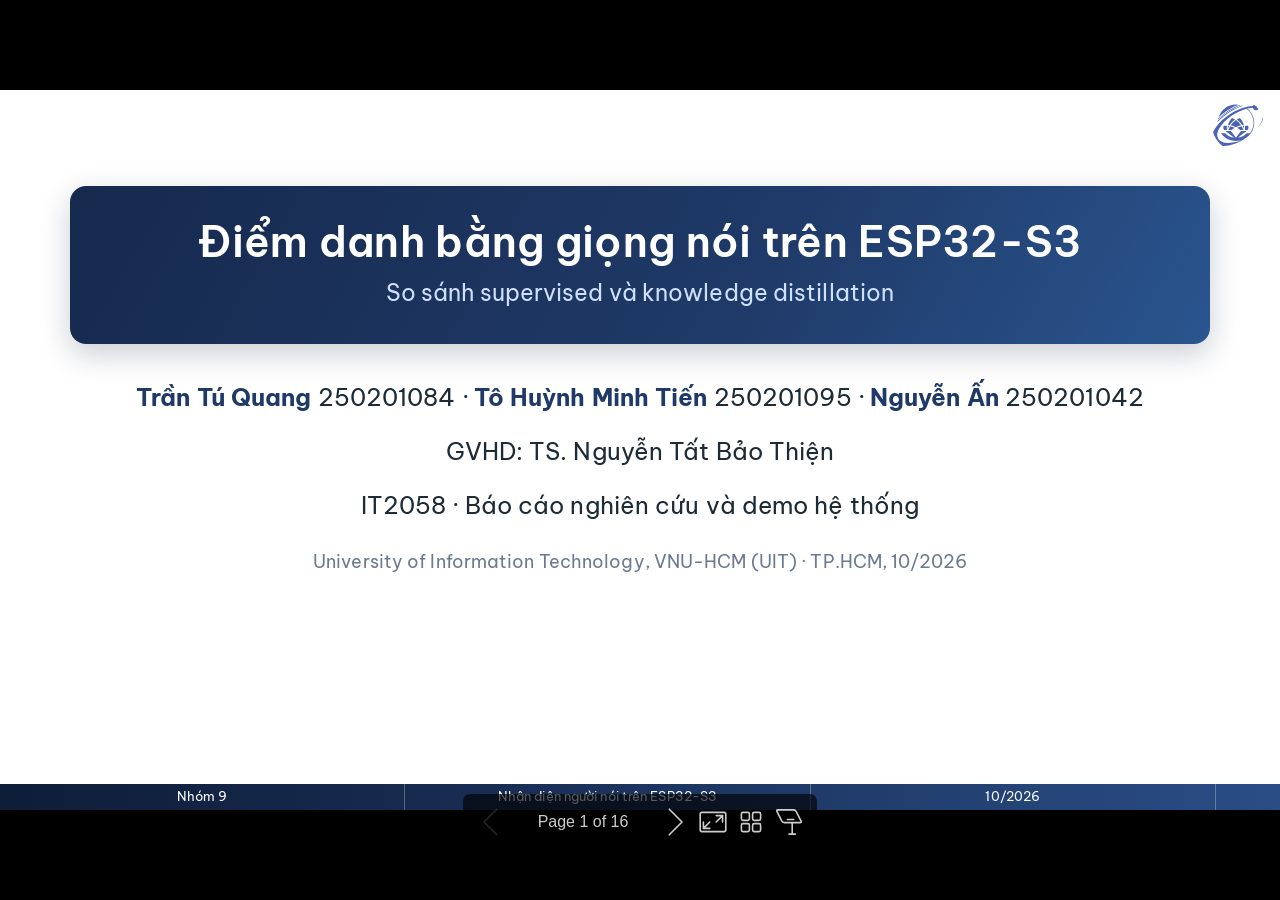
<file: slides/slide.html>
<!DOCTYPE html><html lang="en-US"><head><title>Điểm danh bằng giọng nói trên ESP32-S3: so sánh supervised và KD</title><meta property="og:title" content="Điểm danh bằng giọng nói trên ESP32-S3: so sánh supervised và KD"><meta name="author" content="Trần Tú Quang · Tô Huỳnh Minh Tiến · Nguyễn Ấn"><meta property="article:author" content="Trần Tú Quang · Tô Huỳnh Minh Tiến · Nguyễn Ấn"><meta charset="UTF-8"><meta name="viewport" content="width=device-width,height=device-height,initial-scale=1.0"><meta name="apple-mobile-web-app-capable" content="yes"><meta http-equiv="X-UA-Compatible" content="ie=edge"><meta property="og:type" content="website"><meta name="twitter:card" content="summary"><style>@media screen{body[data-bespoke-view=""] .bespoke-marp-parent>.bespoke-marp-osc>button,body[data-bespoke-view=next] .bespoke-marp-parent>.bespoke-marp-osc>button,body[data-bespoke-view=overview] button.bespoke-marp-overview-close,body[data-bespoke-view=presenter] .bespoke-marp-presenter-container .bespoke-marp-presenter-info-container .bespoke-marp-presenter-info-page-area .bespoke-marp-presenter-info-page,body[data-bespoke-view=presenter] .bespoke-marp-presenter-container .bespoke-marp-presenter-info-container button,body[data-bespoke-view=presenter] .bespoke-marp-presenter-container .bespoke-marp-presenter-note-container button{appearance:none;background-color:initial;border:0;color:inherit;cursor:pointer;font-size:inherit;opacity:.8;outline:none;padding:0;transition:opacity .2s linear;-webkit-tap-highlight-color:transparent}body[data-bespoke-view=""] .bespoke-marp-parent>.bespoke-marp-osc>button:disabled,body[data-bespoke-view=next] .bespoke-marp-parent>.bespoke-marp-osc>button:disabled,body[data-bespoke-view=overview] button.bespoke-marp-overview-close:disabled,body[data-bespoke-view=presenter] .bespoke-marp-presenter-container .bespoke-marp-presenter-info-container .bespoke-marp-presenter-info-page-area .bespoke-marp-presenter-info-page:disabled,body[data-bespoke-view=presenter] .bespoke-marp-presenter-container .bespoke-marp-presenter-info-container button:disabled,body[data-bespoke-view=presenter] .bespoke-marp-presenter-container .bespoke-marp-presenter-note-container button:disabled{cursor:not-allowed;opacity:.15!important}body[data-bespoke-view=""] .bespoke-marp-parent>.bespoke-marp-osc>button:hover,body[data-bespoke-view=next] .bespoke-marp-parent>.bespoke-marp-osc>button:hover,body[data-bespoke-view=overview] button.bespoke-marp-overview-close:hover,body[data-bespoke-view=presenter] .bespoke-marp-presenter-container .bespoke-marp-presenter-info-container .bespoke-marp-presenter-info-page-area .bespoke-marp-presenter-info-page:hover,body[data-bespoke-view=presenter] .bespoke-marp-presenter-container .bespoke-marp-presenter-info-container button:hover,body[data-bespoke-view=presenter] .bespoke-marp-presenter-container .bespoke-marp-presenter-note-container button:hover{opacity:1}body[data-bespoke-view=""] .bespoke-marp-parent>.bespoke-marp-osc>button:hover:active,body[data-bespoke-view=next] .bespoke-marp-parent>.bespoke-marp-osc>button:hover:active,body[data-bespoke-view=overview] button.bespoke-marp-overview-close:hover:active,body[data-bespoke-view=presenter] .bespoke-marp-presenter-container .bespoke-marp-presenter-info-container .bespoke-marp-presenter-info-page-area .bespoke-marp-presenter-info-page:hover:active,body[data-bespoke-view=presenter] .bespoke-marp-presenter-container .bespoke-marp-presenter-info-container button:hover:active,body[data-bespoke-view=presenter] .bespoke-marp-presenter-container .bespoke-marp-presenter-note-container button:hover:active{opacity:.6}body[data-bespoke-view=""] .bespoke-marp-parent>.bespoke-marp-osc>button:hover:not(:disabled),body[data-bespoke-view=next] .bespoke-marp-parent>.bespoke-marp-osc>button:hover:not(:disabled),body[data-bespoke-view=overview] button.bespoke-marp-overview-close:hover:not(:disabled),body[data-bespoke-view=presenter] .bespoke-marp-presenter-container .bespoke-marp-presenter-info-container .bespoke-marp-presenter-info-page-area .bespoke-marp-presenter-info-page:hover:not(:disabled),body[data-bespoke-view=presenter] .bespoke-marp-presenter-container .bespoke-marp-presenter-info-container button:hover:not(:disabled),body[data-bespoke-view=presenter] .bespoke-marp-presenter-container .bespoke-marp-presenter-note-container button:hover:not(:disabled){transition:none}body[data-bespoke-view=""] .bespoke-marp-parent>.bespoke-marp-osc>button[data-bespoke-marp-osc=prev],body[data-bespoke-view=next] .bespoke-marp-parent>.bespoke-marp-osc>button[data-bespoke-marp-osc=prev],body[data-bespoke-view=presenter] .bespoke-marp-presenter-container .bespoke-marp-presenter-info-container button.bespoke-marp-presenter-info-page-prev{background:#0000 url("[data-uri]") no-repeat 50%;background-size:contain;overflow:hidden;text-indent:100%;white-space:nowrap}body[data-bespoke-view=""] .bespoke-marp-parent>.bespoke-marp-osc>button[data-bespoke-marp-osc=next],body[data-bespoke-view=next] .bespoke-marp-parent>.bespoke-marp-osc>button[data-bespoke-marp-osc=next],body[data-bespoke-view=presenter] .bespoke-marp-presenter-container .bespoke-marp-presenter-info-container button.bespoke-marp-presenter-info-page-next{background:#0000 url("[data-uri]") no-repeat 50%;background-size:contain;overflow:hidden;text-indent:100%;white-space:nowrap}:is(body[data-bespoke-view=""],body[data-bespoke-view=next]) .bespoke-marp-parent>.bespoke-marp-osc>button[data-bespoke-marp-osc=fullscreen]{background:#0000 url("[data-uri]") no-repeat 50%;background-size:contain;overflow:hidden;text-indent:100%;white-space:nowrap}:is(body[data-bespoke-view=""],body[data-bespoke-view=next]) .bespoke-marp-parent>.bespoke-marp-osc>button.exit[data-bespoke-marp-osc=fullscreen]{background-image:url("[data-uri]")}:is(body[data-bespoke-view=""],body[data-bespoke-view=next]) .bespoke-marp-parent>.bespoke-marp-osc>button[data-bespoke-marp-osc=presenter]{background:#0000 url("[data-uri]") no-repeat 50%;background-size:contain;overflow:hidden;text-indent:100%;white-space:nowrap}body[data-bespoke-view=overview] button.bespoke-marp-overview-close,body[data-bespoke-view=presenter] .bespoke-marp-presenter-container .bespoke-marp-presenter-note-container button.bespoke-marp-presenter-note-bigger{background:#0000 url("[data-uri]") no-repeat 50%;background-size:contain;overflow:hidden;text-indent:100%;white-space:nowrap}body[data-bespoke-view=presenter] .bespoke-marp-presenter-container .bespoke-marp-presenter-note-container button.bespoke-marp-presenter-note-smaller{background:#0000 url("[data-uri]") no-repeat 50%;background-size:contain;overflow:hidden;text-indent:100%;white-space:nowrap}:is(body[data-bespoke-view=""],body[data-bespoke-view=next]) .bespoke-marp-parent>.bespoke-marp-osc>button[data-bespoke-marp-osc=overview]{background:#0000 url("[data-uri]") no-repeat 50%;background-size:contain;overflow:hidden;text-indent:100%;white-space:nowrap}}@keyframes __bespoke_marp_transition_reduced_outgoing__{0%{opacity:1}to{opacity:0}}@keyframes __bespoke_marp_transition_reduced_incoming__{0%{mix-blend-mode:plus-lighter;opacity:0}to{mix-blend-mode:plus-lighter;opacity:1}}.bespoke-marp-note,.bespoke-marp-osc,.bespoke-progress-parent{display:none;transition:none}@media screen{::view-transition-group(*){animation-duration:var(--marp-bespoke-transition-animation-duration,.5s);animation-timing-function:ease}::view-transition-new(*),::view-transition-old(*){animation-delay:0s;animation-direction:var(--marp-bespoke-transition-animation-direction,normal);animation-duration:var(--marp-bespoke-transition-animation-duration,.5s);animation-fill-mode:both;animation-name:var(--marp-bespoke-transition-animation-name,var(--marp-bespoke-transition-animation-name-fallback,__bespoke_marp_transition_no_animation__));mix-blend-mode:normal}::view-transition-old(*){--marp-bespoke-transition-animation-name-fallback:__bespoke_marp_transition_reduced_outgoing__;animation-timing-function:ease}::view-transition-new(*){--marp-bespoke-transition-animation-name-fallback:__bespoke_marp_transition_reduced_incoming__;animation-timing-function:ease}::view-transition-new(root),::view-transition-old(root){animation-timing-function:linear}::view-transition-new(__bespoke_marp_transition_osc__),::view-transition-old(__bespoke_marp_transition_osc__){animation-duration:0s!important;animation-name:__bespoke_marp_transition_osc__!important}::view-transition-new(__bespoke_marp_transition_osc__){opacity:0!important}.bespoke-marp-transition-warming-up::view-transition-group(*),.bespoke-marp-transition-warming-up::view-transition-new(*),.bespoke-marp-transition-warming-up::view-transition-old(*){animation-play-state:paused!important}body,html{height:100%;margin:0}body{background:#000;overflow:hidden}svg.bespoke-marp-slide{content-visibility:hidden;interactivity:inert;opacity:0;pointer-events:none;z-index:-1}svg.bespoke-marp-slide:not(.bespoke-marp-active) *{view-transition-name:none!important}svg.bespoke-marp-slide.bespoke-marp-active{content-visibility:visible;interactivity:auto;opacity:1;pointer-events:auto;z-index:0}svg.bespoke-marp-slide.bespoke-marp-active.bespoke-marp-active-ready *{animation-name:__bespoke_marp__!important}@supports not (content-visibility:hidden){svg.bespoke-marp-slide[data-bespoke-marp-load=hideable]{display:none}svg.bespoke-marp-slide[data-bespoke-marp-load=hideable].bespoke-marp-active{display:block}}}@media screen and (prefers-reduced-motion:reduce){svg.bespoke-marp-slide *{view-transition-name:none!important}}@media screen{[data-bespoke-marp-fragment=inactive]{visibility:hidden}:is(body[data-bespoke-view=""],body[data-bespoke-view=next]) .bespoke-marp-parent{inset:0;position:absolute}:is(body[data-bespoke-view=""],body[data-bespoke-view=next]) .bespoke-marp-parent>.bespoke-marp-osc{background:#000000a6;border-radius:7px;bottom:50px;color:#fff;contain:paint;display:block;font-family:Helvetica,Arial,sans-serif;font-size:16px;left:50%;line-height:0;opacity:1;padding:12px;position:absolute;touch-action:manipulation;transform:translateX(-50%);transition:opacity .2s linear;-webkit-user-select:none;user-select:none;view-transition-name:__bespoke_marp_transition_osc__;white-space:nowrap;will-change:transform;z-index:1}:is(body[data-bespoke-view=""],body[data-bespoke-view=next]) .bespoke-marp-parent>.bespoke-marp-osc>:where(*){margin-left:6px}:is(body[data-bespoke-view=""],body[data-bespoke-view=next]) .bespoke-marp-parent>.bespoke-marp-osc>:where(*):where(:first-child){margin-left:0}:is(body[data-bespoke-view=""],body[data-bespoke-view=next]) .bespoke-marp-parent>.bespoke-marp-osc>span{opacity:.8}:is(body[data-bespoke-view=""],body[data-bespoke-view=next]) .bespoke-marp-parent>.bespoke-marp-osc>span[data-bespoke-marp-osc=page]{display:inline-block;min-width:140px;text-align:center}:is(body[data-bespoke-view=""],body[data-bespoke-view=next]) .bespoke-marp-parent>.bespoke-marp-osc>button[data-bespoke-marp-osc=fullscreen],:is(body[data-bespoke-view=""],body[data-bespoke-view=next]) .bespoke-marp-parent>.bespoke-marp-osc>button[data-bespoke-marp-osc=next],:is(body[data-bespoke-view=""],body[data-bespoke-view=next]) .bespoke-marp-parent>.bespoke-marp-osc>button[data-bespoke-marp-osc=overview],:is(body[data-bespoke-view=""],body[data-bespoke-view=next]) .bespoke-marp-parent>.bespoke-marp-osc>button[data-bespoke-marp-osc=presenter],:is(body[data-bespoke-view=""],body[data-bespoke-view=next]) .bespoke-marp-parent>.bespoke-marp-osc>button[data-bespoke-marp-osc=prev]{height:32px;line-height:32px;width:32px}:is(body[data-bespoke-view=""],body[data-bespoke-view=next]) .bespoke-marp-parent.bespoke-marp-inactive{cursor:none}:is(body[data-bespoke-view=""],body[data-bespoke-view=next]) .bespoke-marp-parent.bespoke-marp-inactive>.bespoke-marp-osc{opacity:0;pointer-events:none}:is(body[data-bespoke-view=""],body[data-bespoke-view=next]) svg.bespoke-marp-slide{height:100%;left:0;position:absolute;top:0;width:100%}body[data-bespoke-view=""] .bespoke-progress-parent{background:#222;display:flex;height:5px;width:100%}body[data-bespoke-view=""] .bespoke-progress-parent+:where(.bespoke-marp-parent){top:5px}body[data-bespoke-view=""] .bespoke-progress-parent .bespoke-progress-bar{background:#0288d1;flex:0 0 0;transition:flex-basis .2s cubic-bezier(0,1,1,1)}body[data-bespoke-view=next]{background:#0000}body[data-bespoke-view=presenter]{background:#161616}body[data-bespoke-view=presenter] .bespoke-marp-presenter-container{display:grid;font-family:Helvetica,Arial,sans-serif;grid-template:"current dragbar next" minmax(140px,1fr) "current dragbar note" 2fr "info    dragbar note" 3em;grid-template-columns:minmax(3px,var(--bespoke-marp-presenter-split-ratio,66%)) 0 minmax(3px,1fr);height:100%;left:0;position:absolute;top:0;width:100%}body[data-bespoke-view=presenter] .bespoke-marp-presenter-container :where(.bespoke-marp-parent){grid-area:current;overflow:hidden;position:relative}body[data-bespoke-view=presenter] .bespoke-marp-presenter-container :where(.bespoke-marp-parent) :where(svg.bespoke-marp-slide){height:calc(100% - 40px);left:20px;pointer-events:none;position:absolute;top:20px;-webkit-user-select:none;user-select:none;width:calc(100% - 40px)}body[data-bespoke-view=presenter] .bespoke-marp-presenter-container :where(.bespoke-marp-parent) :where(svg.bespoke-marp-slide).bespoke-marp-active{filter:drop-shadow(0 3px 10px rgba(0,0,0,.5))}body[data-bespoke-view=presenter] .bespoke-marp-presenter-container .bespoke-marp-presenter-dragbar-container{background:#0288d1;cursor:col-resize;grid-area:dragbar;margin-left:-3px;opacity:0;position:relative;transition:opacity .4s linear .1s;width:6px;z-index:10}body[data-bespoke-view=presenter] .bespoke-marp-presenter-container .bespoke-marp-presenter-dragbar-container:hover{opacity:1}body[data-bespoke-view=presenter] .bespoke-marp-presenter-container .bespoke-marp-presenter-dragbar-container.active{opacity:1;transition-delay:0s}body[data-bespoke-view=presenter] .bespoke-marp-presenter-container .bespoke-marp-presenter-next-container{background:#222;cursor:pointer;display:none;grid-area:next;overflow:hidden;position:relative}body[data-bespoke-view=presenter] .bespoke-marp-presenter-container .bespoke-marp-presenter-next-container.active{display:block}body[data-bespoke-view=presenter] .bespoke-marp-presenter-container .bespoke-marp-presenter-next-container iframe.bespoke-marp-presenter-next{background:#0000;border:0;display:block;filter:drop-shadow(0 3px 10px rgba(0,0,0,.5));height:calc(100% - 40px);left:20px;pointer-events:none;position:absolute;interactivity:inert;top:20px;-webkit-user-select:none;user-select:none;width:calc(100% - 40px)}body[data-bespoke-view=presenter] .bespoke-marp-presenter-container .bespoke-marp-presenter-note-container{background:#222;color:#eee;grid-area:note;position:relative;z-index:1}body[data-bespoke-view=presenter] .bespoke-marp-presenter-container .bespoke-marp-presenter-note-container button{height:1.5em;line-height:1.5em;width:1.5em}body[data-bespoke-view=presenter] .bespoke-marp-presenter-container .bespoke-marp-presenter-note-container .bespoke-marp-presenter-note-wrapper{display:block;inset:0;position:absolute}body[data-bespoke-view=presenter] .bespoke-marp-presenter-container .bespoke-marp-presenter-note-container .bespoke-marp-presenter-note-buttons{background:#000000a6;border-radius:4px;bottom:0;display:flex;gap:4px;margin:12px;opacity:0;padding:6px;pointer-events:none;position:absolute;right:0;transition:opacity .2s linear}body[data-bespoke-view=presenter] .bespoke-marp-presenter-container .bespoke-marp-presenter-note-container .bespoke-marp-presenter-note-buttons:focus-within,body[data-bespoke-view=presenter] .bespoke-marp-presenter-container .bespoke-marp-presenter-note-container .bespoke-marp-presenter-note-wrapper:focus-within+.bespoke-marp-presenter-note-buttons,body[data-bespoke-view=presenter] .bespoke-marp-presenter-container .bespoke-marp-presenter-note-container:hover .bespoke-marp-presenter-note-buttons{opacity:1;pointer-events:auto}body[data-bespoke-view=presenter] .bespoke-marp-presenter-container .bespoke-marp-presenter-note-container .bespoke-marp-note{box-sizing:border-box;font-size:calc(1.1em*var(--bespoke-marp-note-font-scale, 1));height:calc(100% - 40px);margin:20px;overflow:auto;padding-right:3px;white-space:pre-wrap;width:calc(100% - 40px);word-wrap:break-word;scrollbar-color:#eeeeee80 #0000;scrollbar-width:thin}body[data-bespoke-view=presenter] .bespoke-marp-presenter-container .bespoke-marp-presenter-note-container .bespoke-marp-note::-webkit-scrollbar{width:6px}body[data-bespoke-view=presenter] .bespoke-marp-presenter-container .bespoke-marp-presenter-note-container .bespoke-marp-note::-webkit-scrollbar-track{background:#0000}body[data-bespoke-view=presenter] .bespoke-marp-presenter-container .bespoke-marp-presenter-note-container .bespoke-marp-note::-webkit-scrollbar-thumb{background:#eeeeee80;border-radius:6px}body[data-bespoke-view=presenter] .bespoke-marp-presenter-container .bespoke-marp-presenter-note-container .bespoke-marp-note:empty{pointer-events:none}body[data-bespoke-view=presenter] .bespoke-marp-presenter-container .bespoke-marp-presenter-note-container .bespoke-marp-note.active{display:block}body[data-bespoke-view=presenter] .bespoke-marp-presenter-container .bespoke-marp-presenter-note-container .bespoke-marp-note p:first-child{margin-top:0}body[data-bespoke-view=presenter] .bespoke-marp-presenter-container .bespoke-marp-presenter-note-container .bespoke-marp-note p:last-child{margin-bottom:0}body[data-bespoke-view=presenter] .bespoke-marp-presenter-container .bespoke-marp-presenter-info-container{align-items:center;box-sizing:border-box;color:#eee;display:flex;flex-wrap:nowrap;grid-area:info;justify-content:center;overflow:hidden;padding:0 10px}body[data-bespoke-view=presenter] .bespoke-marp-presenter-container .bespoke-marp-presenter-info-container :is(.bespoke-marp-presenter-info-page-area,.bespoke-marp-presenter-info-time,.bespoke-marp-presenter-info-timer){box-sizing:border-box;display:block;padding:0 10px;white-space:nowrap;width:100%}body[data-bespoke-view=presenter] .bespoke-marp-presenter-container .bespoke-marp-presenter-info-container button{height:1.5em;line-height:1.5em;width:1.5em}body[data-bespoke-view=presenter] .bespoke-marp-presenter-container .bespoke-marp-presenter-info-container .bespoke-marp-presenter-info-page-area{order:2;text-align:center}body[data-bespoke-view=presenter] .bespoke-marp-presenter-container .bespoke-marp-presenter-info-container .bespoke-marp-presenter-info-page-area .bespoke-marp-presenter-info-page{display:inline-block;min-width:120px;text-align:center}body[data-bespoke-view=presenter] .bespoke-marp-presenter-container .bespoke-marp-presenter-info-container .bespoke-marp-presenter-info-time{color:#999;order:1;text-align:left}body[data-bespoke-view=presenter] .bespoke-marp-presenter-container .bespoke-marp-presenter-info-container .bespoke-marp-presenter-info-timer{color:#999;order:3;text-align:right}body[data-bespoke-view=presenter] .bespoke-marp-presenter-container .bespoke-marp-presenter-info-container .bespoke-marp-presenter-info-timer:hover{cursor:pointer}body[data-bespoke-view=overview]{background:#161616;overflow:auto}body[data-bespoke-view=overview] [data-bespoke-marp-fragment=inactive]{visibility:visible}body[data-bespoke-view=overview] .bespoke-marp-overview-header{backdrop-filter:blur(4px);background:#222222d9;box-shadow:0 3px 10px #00000080;box-sizing:border-box;display:flex;height:48px;inset:0 0 auto;justify-content:flex-end;padding:10px;position:fixed;z-index:1}body[data-bespoke-view=overview] button.bespoke-marp-overview-close{height:28px;line-height:28px;transform:rotate(45deg);width:28px}body[data-bespoke-view=overview] .bespoke-marp-parent{display:grid;gap:40px;grid-template-columns:repeat(auto-fit,minmax(0,240px));justify-content:space-around;padding:30px}body[data-bespoke-view=overview] .bespoke-marp-parent svg.bespoke-marp-slide{--bov-selected:#0000;--bov-focus:#161616;--bov-focus-outline:#0000;background-image:conic-gradient(#161616 0 0),conic-gradient(var(--bov-focus) 0 0),conic-gradient(var(--bov-focus-outline) 0 0),conic-gradient(var(--bov-selected) 0 0);background-position:5px 5px,3px 3px,2px 2px,0 0;background-repeat:no-repeat;background-size:calc(100% - 10px) calc(100% - 10px),calc(100% - 6px) calc(100% - 6px),calc(100% - 4px) calc(100% - 4px),100% 100%;content-visibility:visible;cursor:pointer;filter:drop-shadow(0 3px 10px rgba(0,0,0,.5));margin:-6px;padding:6px;interactivity:auto;opacity:1;outline:0;pointer-events:auto;scroll-margin-block:30px;width:100%;z-index:0}body[data-bespoke-view=overview] .bespoke-marp-parent svg.bespoke-marp-slide *,body[data-bespoke-view=overview] .bespoke-marp-parent svg.bespoke-marp-slide.bespoke-marp-active *{pointer-events:none;interactivity:inert}body[data-bespoke-view=overview] .bespoke-marp-parent :is(svg.bespoke-marp-slide:active,svg.bespoke-marp-slide:focus-visible,svg.bespoke-marp-slide:hover){--bov-focus-outline:#161616}body[data-bespoke-view=overview] .bespoke-marp-parent svg.bespoke-marp-slide:focus-visible,body[data-bespoke-view=overview] .bespoke-marp-parent svg.bespoke-marp-slide:hover{--bov-focus:#999}body[data-bespoke-view=overview] .bespoke-marp-parent svg.bespoke-marp-slide:active{--bov-focus:#eee}body[data-bespoke-view=overview] .bespoke-marp-parent svg.bespoke-marp-slide.bespoke-marp-active{--bov-selected:#0288d1}body[data-bespoke-view=overview]:has(.bespoke-marp-overview-header) .bespoke-marp-parent{padding-top:78px}body[data-bespoke-view=overview]:has(.bespoke-marp-overview-header) .bespoke-marp-parent svg.bespoke-marp-slide{scroll-margin-top:78px}.bespoke-marp-overview{background:#000000a6;inset:0;opacity:0;pointer-events:none;position:fixed;transition:opacity .1s ease;z-index:10}.bespoke-marp-overview iframe{background:#222;border:0;display:block;height:100%;left:0;position:absolute;top:0;width:100%}.bespoke-marp-overview[data-open="1"]{opacity:1;pointer-events:auto}}@media print{.bespoke-marp-overview,.bespoke-marp-presenter-info-container,.bespoke-marp-presenter-next-container,.bespoke-marp-presenter-note-container{display:none}}</style><style>@import url('https://fonts.googleapis.com/css2?family=Be+Vietnam+Pro:ital,wght@0,400;0,500;0,600;0,700;1,400&display=swap');div#\:\$p > svg > foreignObject > section{width:1280px;height:720px;box-sizing:border-box;overflow:hidden;position:relative;scroll-snap-align:center center;-webkit-text-size-adjust:100%;text-size-adjust:100%}div#\:\$p > svg > foreignObject > section::after{bottom:0;content:attr(data-marpit-pagination);padding:inherit;pointer-events:none;position:absolute;right:0}div#\:\$p > svg > foreignObject > section:not([data-marpit-pagination])::after{display:none}div#\:\$p > svg > foreignObject > section :where(:is(h1, marp-h1)){font-size:2em;margin-block:0.67em}div#\:\$p > svg > foreignObject > section section:where(:is(h1, marp-h1)){--marpit-root-font-size: 2em}div#\:\$p > svg > foreignObject > section video::-webkit-media-controls{will-change:transform}@page {size:1280px 720px;margin:0}@media print{html, body{background-color:#fff;margin:0;page-break-inside:avoid;break-inside:avoid-page}div#\:\$p > svg > foreignObject > section{page-break-before:always;break-before:page}div#\:\$p > svg > foreignObject > section, div#\:\$p > svg > foreignObject > section *{-webkit-print-color-adjust:exact!important;animation-delay:0s!important;animation-duration:0s!important;color-adjust:exact!important;print-color-adjust:exact!important;transition:none!important}div#\:\$p > svg[data-marpit-svg]{display:block;height:100vh;width:100vw}}div#\:\$p > svg > foreignObject > :where(section){container-type:size}div#\:\$p > svg > foreignObject > section img[data-marp-twemoji]{background:transparent;height:1em;margin:0 .05em 0 .1em;vertical-align:-.1em;width:1em}div#\:\$p > svg > foreignObject > section{--fgColor-danger:light-dark(#d1242f, #f85149);--bgColor-attention-muted:light-dark(#fff8c5, #bb800926);--bgColor-muted:light-dark(#f6f8fa, #151b23);--bgColor-neutral-muted:light-dark(#818b981f, #656c7633);--borderColor-accent-emphasis:light-dark(#0969da, #1f6feb);--borderColor-attention-emphasis:light-dark(#9a6700, #9e6a03);--borderColor-danger-emphasis:light-dark(#cf222e, #da3633);--borderColor-default:light-dark(#d1d9e0, #3d444d);--borderColor-done-emphasis:light-dark(#8250df, #8957e5);--borderColor-success-emphasis:light-dark(#1a7f37, #238636);--color-prettylights-syntax-brackethighlighter-angle:light-dark(#59636e, #9198a1);--color-prettylights-syntax-brackethighlighter-unmatched:light-dark(#82071e, #f85149);--color-prettylights-syntax-carriage-return-bg:light-dark(#cf222e, #b62324);--color-prettylights-syntax-carriage-return-text:light-dark(#f6f8fa, #f0f6fc);--color-prettylights-syntax-comment:light-dark(#59636e, #9198a1);--color-prettylights-syntax-constant:light-dark(#0550ae, #79c0ff);--color-prettylights-syntax-constant-other-reference-link:light-dark(#0a3069, #a5d6ff);--color-prettylights-syntax-entity:light-dark(#6639ba, #d2a8ff);--color-prettylights-syntax-entity-tag:light-dark(#0550ae, #7ee787);--color-prettylights-syntax-invalid-illegal-text:light-dark(var(--fgColor-danger), var(--fgColor-danger));--color-prettylights-syntax-keyword:light-dark(#cf222e, #ff7b72);--color-prettylights-syntax-markup-changed-bg:light-dark(#ffd8b5, #5a1e02);--color-prettylights-syntax-markup-changed-text:light-dark(#953800, #ffdfb6);--color-prettylights-syntax-markup-deleted-bg:light-dark(#ffebe9, #67060c);--color-prettylights-syntax-markup-deleted-text:light-dark(#82071e, #ffdcd7);--color-prettylights-syntax-markup-heading:light-dark(#0550ae, #1f6feb);--color-prettylights-syntax-markup-ignored-bg:light-dark(#0550ae, #1158c7);--color-prettylights-syntax-markup-ignored-text:light-dark(#d1d9e0, #f0f6fc);--color-prettylights-syntax-markup-inserted-bg:light-dark(#dafbe1, #033a16);--color-prettylights-syntax-markup-inserted-text:light-dark(#116329, #aff5b4);--color-prettylights-syntax-markup-list:light-dark(#3b2300, #f2cc60);--color-prettylights-syntax-meta-diff-range:light-dark(#8250df, #d2a8ff);--color-prettylights-syntax-string:light-dark(#0a3069, #a5d6ff);--color-prettylights-syntax-string-regexp:light-dark(#116329, #7ee787);--color-prettylights-syntax-sublimelinter-gutter-mark:light-dark(#818b98, #3d444d);--color-prettylights-syntax-variable:light-dark(#953800, #ffa657);--fgColor-accent:light-dark(#0969da, #4493f8);--fgColor-attention:light-dark(#9a6700, #d29922);--fgColor-done:light-dark(#8250df, #ab7df8);--fgColor-muted:light-dark(#59636e, #9198a1);--fgColor-success:light-dark(#1a7f37, #3fb950);--bgColor-default:light-dark(#fff, #0d1117);--borderColor-muted:light-dark(#d1d9e0b3, #3d444db3);--color-prettylights-syntax-invalid-illegal-bg:light-dark(var(--bgColor-danger-muted), var(--bgColor-danger-muted));--color-prettylights-syntax-markup-bold:light-dark(#1f2328, #f0f6fc);--color-prettylights-syntax-markup-italic:light-dark(#1f2328, #f0f6fc);--color-prettylights-syntax-storage-modifier-import:light-dark(#1f2328, #f0f6fc);--fgColor-default:light-dark(#1f2328, #f0f6fc);--focus-outlineColor:light-dark(var(--borderColor-accent-emphasis), var(--borderColor-accent-emphasis));--borderColor-neutral-muted:light-dark(var(--borderColor-muted), var(--borderColor-muted));--base-size-16:calc(var(--marpit-root-font-size, 1rem) * 1);--base-size-24:calc(var(--marpit-root-font-size, 1rem) * 1.5);--base-size-4:calc(var(--marpit-root-font-size, 1rem) * 0.25);--base-size-40:calc(var(--marpit-root-font-size, 1rem) * 2.5);--base-size-8:calc(var(--marpit-root-font-size, 1rem) * 0.5);--base-text-weight-medium:500;--base-text-weight-normal:400;--base-text-weight-semibold:600;--fontStack-monospace:ui-monospace, SFMono-Regular, SF Mono, Menlo, Consolas, Liberation Mono, monospace;--fontStack-sansSerif:-apple-system, BlinkMacSystemFont, "Segoe UI", "Noto Sans", Helvetica, Arial, sans-serif, "Apple Color Emoji", "Segoe UI Emoji";}/*!
 * Marp default theme.
 *
 * @theme default
 * @author Yuki Hattori
 *
 * @auto-scaling true
 * @size 16:9 1280px 720px
 * @size 4:3 960px 720px
 */div#\:\$p > svg > foreignObject > section [data-theme=light],div#\:\$p > svg > foreignObject > section{color-scheme:light}div#\:\$p > svg > foreignObject > section [data-theme=dark],div#\:\$p > svg > foreignObject > section:where(.invert){color-scheme:dark}div#\:\$p > svg > foreignObject > section{-ms-text-size-adjust:100%;-webkit-text-size-adjust:100%;margin:0;font-weight:var(--base-text-weight-normal, 400);color:var(--fgColor-default);background-color:var(--bgColor-default);font-family:var(--fontStack-sansSerif, -apple-system, BlinkMacSystemFont, "Segoe UI", "Noto Sans", Helvetica, Arial, sans-serif, "Apple Color Emoji", "Segoe UI Emoji");font-size:16px;line-height:1.5;word-wrap:break-word}div#\:\$p > svg > foreignObject > section{--marpit-root-font-size:16px}div#\:\$p > svg > foreignObject > section a{text-decoration:underline;text-underline-offset:calc(var(--marpit-root-font-size, 1rem) * .2)}div#\:\$p > svg > foreignObject > section :is(h1, marp-h1):hover .anchor .octicon-link:before,div#\:\$p > svg > foreignObject > section :is(h2, marp-h2):hover .anchor .octicon-link:before,div#\:\$p > svg > foreignObject > section :is(h3, marp-h3):hover .anchor .octicon-link:before,div#\:\$p > svg > foreignObject > section :is(h4, marp-h4):hover .anchor .octicon-link:before,div#\:\$p > svg > foreignObject > section :is(h5, marp-h5):hover .anchor .octicon-link:before,div#\:\$p > svg > foreignObject > section :is(h6, marp-h6):hover .anchor .octicon-link:before{width:16px;height:16px;content:" ";display:inline-block;background-color:currentColor;-webkit-mask-image:url('data:image/svg+xml;charset=utf-8,<svg xmlns="http://www.w3.org/2000/svg" aria-hidden="true" viewBox="0 0 16 16"><path fill-rule="evenodd" d="M7.775 3.275a.75.75 0 0 0 1.06 1.06l1.25-1.25a2 2 0 1 1 2.83 2.83l-2.5 2.5a2 2 0 0 1-2.83 0 .75.75 0 0 0-1.06 1.06 3.5 3.5 0 0 0 4.95 0l2.5-2.5a3.5 3.5 0 0 0-4.95-4.95zm-4.69 9.64a2 2 0 0 1 0-2.83l2.5-2.5a2 2 0 0 1 2.83 0 .75.75 0 0 0 1.06-1.06 3.5 3.5 0 0 0-4.95 0l-2.5 2.5a3.5 3.5 0 0 0 4.95 4.95l1.25-1.25a.75.75 0 0 0-1.06-1.06l-1.25 1.25a2 2 0 0 1-2.83 0"/></svg>');mask-image:url('data:image/svg+xml;charset=utf-8,<svg xmlns="http://www.w3.org/2000/svg" aria-hidden="true" viewBox="0 0 16 16"><path fill-rule="evenodd" d="M7.775 3.275a.75.75 0 0 0 1.06 1.06l1.25-1.25a2 2 0 1 1 2.83 2.83l-2.5 2.5a2 2 0 0 1-2.83 0 .75.75 0 0 0-1.06 1.06 3.5 3.5 0 0 0 4.95 0l2.5-2.5a3.5 3.5 0 0 0-4.95-4.95zm-4.69 9.64a2 2 0 0 1 0-2.83l2.5-2.5a2 2 0 0 1 2.83 0 .75.75 0 0 0 1.06-1.06 3.5 3.5 0 0 0-4.95 0l-2.5 2.5a3.5 3.5 0 0 0 4.95 4.95l1.25-1.25a.75.75 0 0 0-1.06-1.06l-1.25 1.25a2 2 0 0 1-2.83 0"/></svg>')}div#\:\$p > svg > foreignObject > section details,div#\:\$p > svg > foreignObject > section figcaption,div#\:\$p > svg > foreignObject > section figure{display:block}div#\:\$p > svg > foreignObject > section summary{display:list-item}div#\:\$p > svg > foreignObject > section [hidden]{display:none!important}div#\:\$p > svg > foreignObject > section a{background-color:transparent;color:var(--fgColor-accent);text-decoration:none}div#\:\$p > svg > foreignObject > section abbr[title]{border-bottom:none;-webkit-text-decoration:underline dotted;text-decoration:underline dotted}div#\:\$p > svg > foreignObject > section b,div#\:\$p > svg > foreignObject > section strong{font-weight:var(--base-text-weight-semibold, 600)}div#\:\$p > svg > foreignObject > section dfn{font-style:italic}div#\:\$p > svg > foreignObject > section :is(h1, marp-h1){margin:.67em 0;font-weight:var(--base-text-weight-semibold, 600);padding-bottom:.3em;font-size:2em;border-bottom:1px solid var(--borderColor-muted)}div#\:\$p > svg > foreignObject > section mark{background-color:var(--bgColor-attention-muted);color:var(--fgColor-default)}div#\:\$p > svg > foreignObject > section small{font-size:90%}div#\:\$p > svg > foreignObject > section sub,div#\:\$p > svg > foreignObject > section sup{font-size:75%;line-height:0;position:relative;vertical-align:baseline}div#\:\$p > svg > foreignObject > section sub{bottom:-.25em}div#\:\$p > svg > foreignObject > section sup{top:-.5em}div#\:\$p > svg > foreignObject > section img{border-style:none;max-width:100%;box-sizing:content-box}div#\:\$p > svg > foreignObject > section code,div#\:\$p > svg > foreignObject > section kbd,div#\:\$p > svg > foreignObject > section :is(pre, marp-pre),div#\:\$p > svg > foreignObject > section samp{font-family:monospace;font-size:1em}div#\:\$p > svg > foreignObject > section figure{margin:1em var(--base-size-40)}div#\:\$p > svg > foreignObject > section hr{box-sizing:content-box;overflow:hidden;background:transparent;height:.25em;padding:0;margin:var(--base-size-24) 0;background-color:var(--borderColor-default);border:0}div#\:\$p > svg > foreignObject > section input{font:inherit;margin:0;overflow:visible;font-family:inherit;font-size:inherit;line-height:inherit}div#\:\$p > svg > foreignObject > section [type=button],div#\:\$p > svg > foreignObject > section [type=reset],div#\:\$p > svg > foreignObject > section [type=submit]{-webkit-appearance:button;-moz-appearance:button;appearance:button}div#\:\$p > svg > foreignObject > section [type=checkbox],div#\:\$p > svg > foreignObject > section [type=radio]{box-sizing:border-box;padding:0}div#\:\$p > svg > foreignObject > section [type=number]::-webkit-inner-spin-button,div#\:\$p > svg > foreignObject > section [type=number]::-webkit-outer-spin-button{height:auto}div#\:\$p > svg > foreignObject > section [type=search]::-webkit-search-cancel-button,div#\:\$p > svg > foreignObject > section [type=search]::-webkit-search-decoration{-webkit-appearance:none;appearance:none}div#\:\$p > svg > foreignObject > section ::-webkit-input-placeholder{color:inherit;opacity:.54}div#\:\$p > svg > foreignObject > section ::-webkit-file-upload-button{-webkit-appearance:button;appearance:button;font:inherit}div#\:\$p > svg > foreignObject > section a:hover{text-decoration:underline}div#\:\$p > svg > foreignObject > section ::-moz-placeholder{color:var(--fgColor-muted);opacity:1}div#\:\$p > svg > foreignObject > section ::placeholder{color:var(--fgColor-muted);opacity:1}div#\:\$p > svg > foreignObject > section hr:after,div#\:\$p > svg > foreignObject > section hr:before{display:table;content:""}div#\:\$p > svg > foreignObject > section hr:after{clear:both}div#\:\$p > svg > foreignObject > section table{border-spacing:0;border-collapse:collapse;display:block;width:-moz-max-content;width:max-content;max-width:100%;overflow:auto;font-variant:tabular-nums}div#\:\$p > svg > foreignObject > section td,div#\:\$p > svg > foreignObject > section th{padding:0}div#\:\$p > svg > foreignObject > section details summary{cursor:pointer}div#\:\$p > svg > foreignObject > section [role=button]:focus,div#\:\$p > svg > foreignObject > section a:focus,div#\:\$p > svg > foreignObject > section input[type=checkbox]:focus,div#\:\$p > svg > foreignObject > section input[type=radio]:focus{outline:2px solid var(--focus-outlineColor);outline-offset:-2px;box-shadow:none}div#\:\$p > svg > foreignObject > section [role=button]:focus:not(:focus-visible),div#\:\$p > svg > foreignObject > section a:focus:not(:focus-visible),div#\:\$p > svg > foreignObject > section input[type=checkbox]:focus:not(:focus-visible),div#\:\$p > svg > foreignObject > section input[type=radio]:focus:not(:focus-visible){outline:1px solid transparent}div#\:\$p > svg > foreignObject > section [role=button]:focus-visible,div#\:\$p > svg > foreignObject > section a:focus-visible,div#\:\$p > svg > foreignObject > section input[type=checkbox]:focus-visible,div#\:\$p > svg > foreignObject > section input[type=radio]:focus-visible{outline:2px solid var(--focus-outlineColor);outline-offset:-2px;box-shadow:none}div#\:\$p > svg > foreignObject > section a:not([class]):focus,div#\:\$p > svg > foreignObject > section a:not([class]):focus-visible,div#\:\$p > svg > foreignObject > section input[type=checkbox]:focus,div#\:\$p > svg > foreignObject > section input[type=checkbox]:focus-visible,div#\:\$p > svg > foreignObject > section input[type=radio]:focus,div#\:\$p > svg > foreignObject > section input[type=radio]:focus-visible{outline-offset:0}div#\:\$p > svg > foreignObject > section kbd{display:inline-block;padding:var(--base-size-4);font:11px var(--fontStack-monospace, ui-monospace, SFMono-Regular, SF Mono, Menlo, Consolas, Liberation Mono, monospace);line-height:10px;color:var(--fgColor-default);vertical-align:middle;background-color:var(--bgColor-muted);border-bottom-color:var(--borderColor-neutral-muted);border:1px solid var(--borderColor-neutral-muted);border-radius:6px;box-shadow:inset 0 -1px 0 var(--borderColor-neutral-muted)}div#\:\$p > svg > foreignObject > section :is(h1, marp-h1),div#\:\$p > svg > foreignObject > section :is(h2, marp-h2),div#\:\$p > svg > foreignObject > section :is(h3, marp-h3),div#\:\$p > svg > foreignObject > section :is(h4, marp-h4),div#\:\$p > svg > foreignObject > section :is(h5, marp-h5),div#\:\$p > svg > foreignObject > section :is(h6, marp-h6){margin-top:var(--base-size-24);margin-bottom:var(--base-size-16);font-weight:var(--base-text-weight-semibold, 600);line-height:1.25}div#\:\$p > svg > foreignObject > section :is(h2, marp-h2){padding-bottom:.3em;font-size:1.5em;border-bottom:1px solid var(--borderColor-muted)}div#\:\$p > svg > foreignObject > section :is(h2, marp-h2),div#\:\$p > svg > foreignObject > section :is(h3, marp-h3){font-weight:var(--base-text-weight-semibold, 600)}div#\:\$p > svg > foreignObject > section :is(h3, marp-h3){font-size:1.25em}div#\:\$p > svg > foreignObject > section :is(h4, marp-h4){font-size:1em}div#\:\$p > svg > foreignObject > section :is(h4, marp-h4),div#\:\$p > svg > foreignObject > section :is(h5, marp-h5){font-weight:var(--base-text-weight-semibold, 600)}div#\:\$p > svg > foreignObject > section :is(h5, marp-h5){font-size:.875em}div#\:\$p > svg > foreignObject > section :is(h6, marp-h6){font-weight:var(--base-text-weight-semibold, 600);font-size:.85em;color:var(--fgColor-muted)}div#\:\$p > svg > foreignObject > section p{margin-top:0;margin-bottom:10px}div#\:\$p > svg > foreignObject > section blockquote{margin:0;padding:0 1em;color:var(--fgColor-muted);border-left:.25em solid var(--borderColor-default)}div#\:\$p > svg > foreignObject > section ol,div#\:\$p > svg > foreignObject > section ul{margin-top:0;margin-bottom:0;padding-left:2em}div#\:\$p > svg > foreignObject > section ol ol,div#\:\$p > svg > foreignObject > section ul ol{list-style-type:lower-roman}div#\:\$p > svg > foreignObject > section ol ol ol,div#\:\$p > svg > foreignObject > section ol ul ol,div#\:\$p > svg > foreignObject > section ul ol ol,div#\:\$p > svg > foreignObject > section ul ul ol{list-style-type:lower-alpha}div#\:\$p > svg > foreignObject > section dd{margin-left:0}div#\:\$p > svg > foreignObject > section code,div#\:\$p > svg > foreignObject > section :is(pre, marp-pre),div#\:\$p > svg > foreignObject > section samp,div#\:\$p > svg > foreignObject > section tt{font-family:var(--fontStack-monospace, ui-monospace, SFMono-Regular, SF Mono, Menlo, Consolas, Liberation Mono, monospace);font-size:12px}div#\:\$p > svg > foreignObject > section :is(pre, marp-pre){margin-top:0;margin-bottom:0;word-wrap:normal}div#\:\$p > svg > foreignObject > section .octicon{display:inline-block;overflow:visible!important;vertical-align:text-bottom;fill:currentColor}div#\:\$p > svg > foreignObject > section input::-webkit-inner-spin-button,div#\:\$p > svg > foreignObject > section input::-webkit-outer-spin-button{margin:0;-webkit-appearance:none;appearance:none}div#\:\$p > svg > foreignObject > section .mr-2{margin-right:var(--base-size-8, 8px)!important}div#\:\$p > svg > foreignObject > section:after,div#\:\$p > svg > foreignObject > section:before{display:table}div#\:\$p > svg > foreignObject > section:after{clear:both}div#\:\$p > svg > foreignObject > section>:first-child{margin-top:0!important}div#\:\$p > svg > foreignObject > section>:last-child{margin-bottom:0!important}div#\:\$p > svg > foreignObject > section a:not([href]){color:inherit;text-decoration:none}div#\:\$p > svg > foreignObject > section .absent{color:var(--fgColor-danger)}div#\:\$p > svg > foreignObject > section .anchor{float:left;padding-right:var(--base-size-4);margin-left:-20px;line-height:1}div#\:\$p > svg > foreignObject > section .anchor:focus{outline:none}div#\:\$p > svg > foreignObject > section blockquote,div#\:\$p > svg > foreignObject > section details,div#\:\$p > svg > foreignObject > section dl,div#\:\$p > svg > foreignObject > section ol,div#\:\$p > svg > foreignObject > section p,div#\:\$p > svg > foreignObject > section :is(pre, marp-pre),div#\:\$p > svg > foreignObject > section table,div#\:\$p > svg > foreignObject > section ul{margin-top:0;margin-bottom:var(--base-size-16)}div#\:\$p > svg > foreignObject > section blockquote>:first-child{margin-top:0}div#\:\$p > svg > foreignObject > section blockquote>:last-child{margin-bottom:0}div#\:\$p > svg > foreignObject > section :is(h1, marp-h1) .octicon-link,div#\:\$p > svg > foreignObject > section :is(h2, marp-h2) .octicon-link,div#\:\$p > svg > foreignObject > section :is(h3, marp-h3) .octicon-link,div#\:\$p > svg > foreignObject > section :is(h4, marp-h4) .octicon-link,div#\:\$p > svg > foreignObject > section :is(h5, marp-h5) .octicon-link,div#\:\$p > svg > foreignObject > section :is(h6, marp-h6) .octicon-link{color:var(--fgColor-default);vertical-align:middle;visibility:hidden}div#\:\$p > svg > foreignObject > section :is(h1, marp-h1):hover .anchor,div#\:\$p > svg > foreignObject > section :is(h2, marp-h2):hover .anchor,div#\:\$p > svg > foreignObject > section :is(h3, marp-h3):hover .anchor,div#\:\$p > svg > foreignObject > section :is(h4, marp-h4):hover .anchor,div#\:\$p > svg > foreignObject > section :is(h5, marp-h5):hover .anchor,div#\:\$p > svg > foreignObject > section :is(h6, marp-h6):hover .anchor{text-decoration:none}div#\:\$p > svg > foreignObject > section :is(h1, marp-h1):hover .anchor .octicon-link,div#\:\$p > svg > foreignObject > section :is(h2, marp-h2):hover .anchor .octicon-link,div#\:\$p > svg > foreignObject > section :is(h3, marp-h3):hover .anchor .octicon-link,div#\:\$p > svg > foreignObject > section :is(h4, marp-h4):hover .anchor .octicon-link,div#\:\$p > svg > foreignObject > section :is(h5, marp-h5):hover .anchor .octicon-link,div#\:\$p > svg > foreignObject > section :is(h6, marp-h6):hover .anchor .octicon-link{visibility:visible}div#\:\$p > svg > foreignObject > section :is(h1, marp-h1) code,div#\:\$p > svg > foreignObject > section :is(h1, marp-h1) tt,div#\:\$p > svg > foreignObject > section :is(h2, marp-h2) code,div#\:\$p > svg > foreignObject > section :is(h2, marp-h2) tt,div#\:\$p > svg > foreignObject > section :is(h3, marp-h3) code,div#\:\$p > svg > foreignObject > section :is(h3, marp-h3) tt,div#\:\$p > svg > foreignObject > section :is(h4, marp-h4) code,div#\:\$p > svg > foreignObject > section :is(h4, marp-h4) tt,div#\:\$p > svg > foreignObject > section :is(h5, marp-h5) code,div#\:\$p > svg > foreignObject > section :is(h5, marp-h5) tt,div#\:\$p > svg > foreignObject > section :is(h6, marp-h6) code,div#\:\$p > svg > foreignObject > section :is(h6, marp-h6) tt{padding:0 .2em;font-size:inherit}div#\:\$p > svg > foreignObject > section summary :is(h1, marp-h1),div#\:\$p > svg > foreignObject > section summary :is(h2, marp-h2),div#\:\$p > svg > foreignObject > section summary :is(h3, marp-h3),div#\:\$p > svg > foreignObject > section summary :is(h4, marp-h4),div#\:\$p > svg > foreignObject > section summary :is(h5, marp-h5),div#\:\$p > svg > foreignObject > section summary :is(h6, marp-h6){display:inline-block}div#\:\$p > svg > foreignObject > section summary :is(h1, marp-h1) .anchor,div#\:\$p > svg > foreignObject > section summary :is(h2, marp-h2) .anchor,div#\:\$p > svg > foreignObject > section summary :is(h3, marp-h3) .anchor,div#\:\$p > svg > foreignObject > section summary :is(h4, marp-h4) .anchor,div#\:\$p > svg > foreignObject > section summary :is(h5, marp-h5) .anchor,div#\:\$p > svg > foreignObject > section summary :is(h6, marp-h6) .anchor{margin-left:-40px}div#\:\$p > svg > foreignObject > section summary :is(h1, marp-h1),div#\:\$p > svg > foreignObject > section summary :is(h2, marp-h2){padding-bottom:0;border-bottom:0}div#\:\$p > svg > foreignObject > section ol.no-list,div#\:\$p > svg > foreignObject > section ul.no-list{padding:0;list-style-type:none}div#\:\$p > svg > foreignObject > section ol[type="a s"]{list-style-type:lower-alpha}div#\:\$p > svg > foreignObject > section ol[type="A s"]{list-style-type:upper-alpha}div#\:\$p > svg > foreignObject > section ol[type="i s"]{list-style-type:lower-roman}div#\:\$p > svg > foreignObject > section ol[type="I s"]{list-style-type:upper-roman}div#\:\$p > svg > foreignObject > section div>ol:not([type]),div#\:\$p > svg > foreignObject > section ol[type="1"]{list-style-type:decimal}div#\:\$p > svg > foreignObject > section ol ol,div#\:\$p > svg > foreignObject > section ol ul,div#\:\$p > svg > foreignObject > section ul ol,div#\:\$p > svg > foreignObject > section ul ul{margin-top:0;margin-bottom:0}div#\:\$p > svg > foreignObject > section li>p{margin-top:var(--base-size-16)}div#\:\$p > svg > foreignObject > section li+li{margin-top:.25em}div#\:\$p > svg > foreignObject > section dl{padding:0}div#\:\$p > svg > foreignObject > section dl dt{padding:0;margin-top:var(--base-size-16);font-size:1em;font-style:italic;font-weight:var(--base-text-weight-semibold, 600)}div#\:\$p > svg > foreignObject > section dl dd{padding:0 var(--base-size-16);margin-bottom:var(--base-size-16)}div#\:\$p > svg > foreignObject > section table th{font-weight:var(--base-text-weight-semibold, 600)}div#\:\$p > svg > foreignObject > section table td,div#\:\$p > svg > foreignObject > section table th{padding:6px 13px;border:1px solid var(--borderColor-default)}div#\:\$p > svg > foreignObject > section table td>:last-child{margin-bottom:0}div#\:\$p > svg > foreignObject > section table tr{background-color:var(--bgColor-default);border-top:1px solid var(--borderColor-muted)}div#\:\$p > svg > foreignObject > section table tr:nth-child(2n){background-color:var(--bgColor-muted)}div#\:\$p > svg > foreignObject > section table img{background-color:transparent}div#\:\$p > svg > foreignObject > section img[align=right]{padding-left:20px}div#\:\$p > svg > foreignObject > section img[align=left]{padding-right:20px}div#\:\$p > svg > foreignObject > section .emoji{max-width:none;vertical-align:text-top;background-color:transparent}div#\:\$p > svg > foreignObject > section :is(span, marp-span).frame,div#\:\$p > svg > foreignObject > section :is(span, marp-span).frame>:is(span, marp-span){display:block;overflow:hidden}div#\:\$p > svg > foreignObject > section :is(span, marp-span).frame>:is(span, marp-span){float:left;width:auto;padding:7px;margin:13px 0 0;border:1px solid var(--borderColor-default)}div#\:\$p > svg > foreignObject > section :is(span, marp-span).frame :is(span, marp-span) img{display:block;float:left}div#\:\$p > svg > foreignObject > section :is(span, marp-span).frame :is(span, marp-span) :is(span, marp-span){display:block;padding:5px 0 0;clear:both;color:var(--fgColor-default)}div#\:\$p > svg > foreignObject > section :is(span, marp-span).align-center{display:block;overflow:hidden;clear:both}div#\:\$p > svg > foreignObject > section :is(span, marp-span).align-center>:is(span, marp-span){display:block;margin:13px auto 0;overflow:hidden;text-align:center}div#\:\$p > svg > foreignObject > section :is(span, marp-span).align-center :is(span, marp-span) img{margin:0 auto;text-align:center}div#\:\$p > svg > foreignObject > section :is(span, marp-span).align-right{display:block;overflow:hidden;clear:both}div#\:\$p > svg > foreignObject > section :is(span, marp-span).align-right>:is(span, marp-span){display:block;margin:13px 0 0;overflow:hidden;text-align:right}div#\:\$p > svg > foreignObject > section :is(span, marp-span).align-right :is(span, marp-span) img{margin:0;text-align:right}div#\:\$p > svg > foreignObject > section :is(span, marp-span).float-left{display:block;float:left;margin-right:13px;overflow:hidden}div#\:\$p > svg > foreignObject > section :is(span, marp-span).float-left :is(span, marp-span){margin:13px 0 0}div#\:\$p > svg > foreignObject > section :is(span, marp-span).float-right{display:block;float:right;margin-left:13px;overflow:hidden}div#\:\$p > svg > foreignObject > section :is(span, marp-span).float-right>:is(span, marp-span){display:block;margin:13px auto 0;overflow:hidden;text-align:right}div#\:\$p > svg > foreignObject > section code,div#\:\$p > svg > foreignObject > section tt{padding:.2em .4em;margin:0;font-size:85%;white-space:break-spaces;background-color:var(--bgColor-neutral-muted);border-radius:6px}div#\:\$p > svg > foreignObject > section code br,div#\:\$p > svg > foreignObject > section tt br{display:none}div#\:\$p > svg > foreignObject > section del code{text-decoration:inherit}div#\:\$p > svg > foreignObject > section samp{font-size:85%}div#\:\$p > svg > foreignObject > section :is(pre, marp-pre) code{font-size:100%}div#\:\$p > svg > foreignObject > section :is(pre, marp-pre)>code{padding:0;margin:0;word-break:normal;white-space:pre;background:transparent;border:0}div#\:\$p > svg > foreignObject > section .highlight{margin-bottom:var(--base-size-16)}div#\:\$p > svg > foreignObject > section .highlight :is(pre, marp-pre){margin-bottom:0;word-break:normal}div#\:\$p > svg > foreignObject > section :is(pre, marp-pre){padding:var(--base-size-16);overflow:auto;font-size:85%;line-height:1.45;color:var(--fgColor-default);background-color:var(--bgColor-muted);border-radius:6px}div#\:\$p > svg > foreignObject > section :is(pre, marp-pre) code,div#\:\$p > svg > foreignObject > section :is(pre, marp-pre) tt{display:inline;padding:0;margin:0;overflow:visible;line-height:inherit;word-wrap:normal;background-color:transparent;border:0}div#\:\$p > svg > foreignObject > section .csv-data td,div#\:\$p > svg > foreignObject > section .csv-data th{padding:5px;overflow:hidden;font-size:12px;line-height:1;text-align:left;white-space:nowrap}div#\:\$p > svg > foreignObject > section .csv-data .blob-num{padding:10px var(--base-size-8) 9px;text-align:right;background:var(--bgColor-default);border:0}div#\:\$p > svg > foreignObject > section .csv-data tr{border-top:0}div#\:\$p > svg > foreignObject > section .csv-data th{font-weight:var(--base-text-weight-semibold, 600);background:var(--bgColor-muted);border-top:0}div#\:\$p > svg > foreignObject > section [data-footnote-ref]:before{content:"["}div#\:\$p > svg > foreignObject > section [data-footnote-ref]:after{content:"]"}div#\:\$p > svg > foreignObject > section .footnotes{font-size:12px;color:var(--fgColor-muted);border-top:1px solid var(--borderColor-default)}div#\:\$p > svg > foreignObject > section div#\:\$p > svg > foreignObject > section section.footnotes{--marpit-root-font-size:12px}div#\:\$p > svg > foreignObject > section .footnotes ol,div#\:\$p > svg > foreignObject > section .footnotes ol ul{padding-left:var(--base-size-16)}div#\:\$p > svg > foreignObject > section .footnotes ol ul{display:inline-block;margin-top:var(--base-size-16)}div#\:\$p > svg > foreignObject > section .footnotes li{position:relative}div#\:\$p > svg > foreignObject > section .footnotes li:target:before{position:absolute;top:calc(var(--base-size-8)*-1);right:calc(var(--base-size-8)*-1);bottom:calc(var(--base-size-8)*-1);left:calc(var(--base-size-24)*-1);pointer-events:none;content:"";border:2px solid var(--borderColor-accent-emphasis);border-radius:6px}div#\:\$p > svg > foreignObject > section .footnotes li:target{color:var(--fgColor-default)}div#\:\$p > svg > foreignObject > section .footnotes .data-footnote-backref g-emoji{font-family:monospace}div#\:\$p > svg > foreignObject > section .pl-c{color:var(--color-prettylights-syntax-comment)}div#\:\$p > svg > foreignObject > section .pl-c1,div#\:\$p > svg > foreignObject > section .pl-s .pl-v{color:var(--color-prettylights-syntax-constant)}div#\:\$p > svg > foreignObject > section .pl-e,div#\:\$p > svg > foreignObject > section .pl-en{color:var(--color-prettylights-syntax-entity)}div#\:\$p > svg > foreignObject > section .pl-s .pl-s1,div#\:\$p > svg > foreignObject > section .pl-smi{color:var(--color-prettylights-syntax-storage-modifier-import)}div#\:\$p > svg > foreignObject > section .pl-ent{color:var(--color-prettylights-syntax-entity-tag)}div#\:\$p > svg > foreignObject > section .pl-k{color:var(--color-prettylights-syntax-keyword)}div#\:\$p > svg > foreignObject > section .pl-pds,div#\:\$p > svg > foreignObject > section .pl-s,div#\:\$p > svg > foreignObject > section .pl-s .pl-pse .pl-s1,div#\:\$p > svg > foreignObject > section .pl-sr,div#\:\$p > svg > foreignObject > section .pl-sr .pl-cce,div#\:\$p > svg > foreignObject > section .pl-sr .pl-sra,div#\:\$p > svg > foreignObject > section .pl-sr .pl-sre{color:var(--color-prettylights-syntax-string)}div#\:\$p > svg > foreignObject > section .pl-smw,div#\:\$p > svg > foreignObject > section .pl-v{color:var(--color-prettylights-syntax-variable)}div#\:\$p > svg > foreignObject > section .pl-bu{color:var(--color-prettylights-syntax-brackethighlighter-unmatched)}div#\:\$p > svg > foreignObject > section .pl-ii{color:var(--color-prettylights-syntax-invalid-illegal-text);background-color:var(--color-prettylights-syntax-invalid-illegal-bg)}div#\:\$p > svg > foreignObject > section .pl-c2{color:var(--color-prettylights-syntax-carriage-return-text);background-color:var(--color-prettylights-syntax-carriage-return-bg)}div#\:\$p > svg > foreignObject > section .pl-sr .pl-cce{font-weight:700;color:var(--color-prettylights-syntax-string-regexp)}div#\:\$p > svg > foreignObject > section .pl-ml{color:var(--color-prettylights-syntax-markup-list)}div#\:\$p > svg > foreignObject > section .pl-mh,div#\:\$p > svg > foreignObject > section .pl-mh .pl-en,div#\:\$p > svg > foreignObject > section .pl-ms{font-weight:700;color:var(--color-prettylights-syntax-markup-heading)}div#\:\$p > svg > foreignObject > section .pl-mi{font-style:italic;color:var(--color-prettylights-syntax-markup-italic)}div#\:\$p > svg > foreignObject > section .pl-mb{font-weight:700;color:var(--color-prettylights-syntax-markup-bold)}div#\:\$p > svg > foreignObject > section .pl-md{color:var(--color-prettylights-syntax-markup-deleted-text);background-color:var(--color-prettylights-syntax-markup-deleted-bg)}div#\:\$p > svg > foreignObject > section .pl-mi1{color:var(--color-prettylights-syntax-markup-inserted-text);background-color:var(--color-prettylights-syntax-markup-inserted-bg)}div#\:\$p > svg > foreignObject > section .pl-mc{color:var(--color-prettylights-syntax-markup-changed-text);background-color:var(--color-prettylights-syntax-markup-changed-bg)}div#\:\$p > svg > foreignObject > section .pl-mi2{color:var(--color-prettylights-syntax-markup-ignored-text);background-color:var(--color-prettylights-syntax-markup-ignored-bg)}div#\:\$p > svg > foreignObject > section .pl-mdr{font-weight:700;color:var(--color-prettylights-syntax-meta-diff-range)}div#\:\$p > svg > foreignObject > section .pl-ba{color:var(--color-prettylights-syntax-brackethighlighter-angle)}div#\:\$p > svg > foreignObject > section .pl-sg{color:var(--color-prettylights-syntax-sublimelinter-gutter-mark)}div#\:\$p > svg > foreignObject > section .pl-corl{text-decoration:underline;color:var(--color-prettylights-syntax-constant-other-reference-link)}div#\:\$p > svg > foreignObject > section [role=button]:focus:not(:focus-visible),div#\:\$p > svg > foreignObject > section [role=tabpanel][tabindex="0"]:focus:not(:focus-visible),div#\:\$p > svg > foreignObject > section a:focus:not(:focus-visible),div#\:\$p > svg > foreignObject > section button:focus:not(:focus-visible),div#\:\$p > svg > foreignObject > section summary:focus:not(:focus-visible){outline:none;box-shadow:none}div#\:\$p > svg > foreignObject > section [tabindex="0"]:focus:not(:focus-visible),div#\:\$p > svg > foreignObject > section details-dialog:focus:not(:focus-visible){outline:none}div#\:\$p > svg > foreignObject > section g-emoji{display:inline-block;min-width:1ch;font-family:Apple Color Emoji,Segoe UI Emoji,Segoe UI Symbol;font-size:1em;font-style:normal!important;font-weight:var(--base-text-weight-normal, 400);line-height:1;vertical-align:-.075em}div#\:\$p > svg > foreignObject > section g-emoji img{width:1em;height:1em}div#\:\$p > svg > foreignObject > section a:has(>p,>div,>:is(pre, marp-pre),>blockquote){display:block}div#\:\$p > svg > foreignObject > section a:has(>p,>div,>:is(pre, marp-pre),>blockquote):not(:has(.snippet-clipboard-content,>:is(pre, marp-pre))){width:-moz-fit-content;width:fit-content}div#\:\$p > svg > foreignObject > section a:has(>p,>div,>:is(pre, marp-pre),>blockquote):has(.snippet-clipboard-content,>:is(pre, marp-pre)):focus-visible{outline:2px solid var(--focus-outlineColor);outline-offset:2px}div#\:\$p > svg > foreignObject > section .task-list-item{list-style-type:none}div#\:\$p > svg > foreignObject > section .task-list-item label{font-weight:var(--base-text-weight-normal, 400)}div#\:\$p > svg > foreignObject > section .task-list-item.enabled label{cursor:pointer}div#\:\$p > svg > foreignObject > section .task-list-item+.task-list-item{margin-top:var(--base-size-4)}div#\:\$p > svg > foreignObject > section .task-list-item .handle{display:none}div#\:\$p > svg > foreignObject > section .task-list-item-checkbox{margin:0 .2em .25em -1.4em;vertical-align:middle}div#\:\$p > svg > foreignObject > section ul:dir(rtl) .task-list-item-checkbox{margin:0 -1.6em .25em .2em}div#\:\$p > svg > foreignObject > section ol:dir(rtl) .task-list-item-checkbox{margin:0 -1.6em .25em .2em}div#\:\$p > svg > foreignObject > section .contains-task-list:focus-within .task-list-item-convert-container,div#\:\$p > svg > foreignObject > section .contains-task-list:hover .task-list-item-convert-container{display:block;width:auto;height:24px;overflow:visible;clip-path:none}div#\:\$p > svg > foreignObject > section ::-webkit-calendar-picker-indicator{filter:invert(50%)}div#\:\$p > svg > foreignObject > section .markdown-alert{padding:var(--base-size-8) var(--base-size-16);margin-bottom:var(--base-size-16);color:inherit;border-left:.25em solid var(--borderColor-default)}div#\:\$p > svg > foreignObject > section .markdown-alert>:first-child{margin-top:0}div#\:\$p > svg > foreignObject > section .markdown-alert>:last-child{margin-bottom:0}div#\:\$p > svg > foreignObject > section .markdown-alert .markdown-alert-title{display:flex;font-weight:var(--base-text-weight-medium, 500);align-items:center;line-height:1}div#\:\$p > svg > foreignObject > section .markdown-alert.markdown-alert-note{border-left-color:var(--borderColor-accent-emphasis)}div#\:\$p > svg > foreignObject > section .markdown-alert.markdown-alert-note .markdown-alert-title{color:var(--fgColor-accent)}div#\:\$p > svg > foreignObject > section .markdown-alert.markdown-alert-important{border-left-color:var(--borderColor-done-emphasis)}div#\:\$p > svg > foreignObject > section .markdown-alert.markdown-alert-important .markdown-alert-title{color:var(--fgColor-done)}div#\:\$p > svg > foreignObject > section .markdown-alert.markdown-alert-warning{border-left-color:var(--borderColor-attention-emphasis)}div#\:\$p > svg > foreignObject > section .markdown-alert.markdown-alert-warning .markdown-alert-title{color:var(--fgColor-attention)}div#\:\$p > svg > foreignObject > section .markdown-alert.markdown-alert-tip{border-left-color:var(--borderColor-success-emphasis)}div#\:\$p > svg > foreignObject > section .markdown-alert.markdown-alert-tip .markdown-alert-title{color:var(--fgColor-success)}div#\:\$p > svg > foreignObject > section .markdown-alert.markdown-alert-caution{border-left-color:var(--borderColor-danger-emphasis)}div#\:\$p > svg > foreignObject > section .markdown-alert.markdown-alert-caution .markdown-alert-title{color:var(--fgColor-danger)}div#\:\$p > svg > foreignObject > section>:first-child>.heading-element:first-child{margin-top:0!important}div#\:\$p > svg > foreignObject > section .highlight :is(pre, marp-pre):has(+.zeroclipboard-container){min-height:52px}div#\:\$p > svg > foreignObject > section :is(h1, marp-h1){color:var(--h1-color);font-size:1.6em}div#\:\$p > svg > foreignObject > section :is(h1, marp-h1),div#\:\$p > svg > foreignObject > section :is(h2, marp-h2){border-bottom:none}div#\:\$p > svg > foreignObject > section :is(h2, marp-h2){font-size:1.3em}div#\:\$p > svg > foreignObject > section :is(h3, marp-h3){font-size:1.1em}div#\:\$p > svg > foreignObject > section :is(h4, marp-h4){font-size:1.05em}div#\:\$p > svg > foreignObject > section :is(h5, marp-h5){font-size:1em}div#\:\$p > svg > foreignObject > section :is(h6, marp-h6){font-size:.9em}div#\:\$p > svg > foreignObject > section :is(h1, marp-h1) strong,div#\:\$p > svg > foreignObject > section :is(h2, marp-h2) strong,div#\:\$p > svg > foreignObject > section :is(h3, marp-h3) strong,div#\:\$p > svg > foreignObject > section :is(h4, marp-h4) strong,div#\:\$p > svg > foreignObject > section :is(h5, marp-h5) strong,div#\:\$p > svg > foreignObject > section :is(h6, marp-h6) strong{font-weight:inherit;color:var(--heading-strong-color)}div#\:\$p > svg > foreignObject > section :is(h1, marp-h1)::part(auto-scaling),div#\:\$p > svg > foreignObject > section :is(h2, marp-h2)::part(auto-scaling),div#\:\$p > svg > foreignObject > section :is(h3, marp-h3)::part(auto-scaling),div#\:\$p > svg > foreignObject > section :is(h4, marp-h4)::part(auto-scaling),div#\:\$p > svg > foreignObject > section :is(h5, marp-h5)::part(auto-scaling),div#\:\$p > svg > foreignObject > section :is(h6, marp-h6)::part(auto-scaling){max-height:563px}div#\:\$p > svg > foreignObject > section hr{height:0;padding-top:.25em}div#\:\$p > svg > foreignObject > section img{background-color:transparent}div#\:\$p > svg > foreignObject > section :is(pre, marp-pre){border:1px solid var(--borderColor-default);line-height:1.15;overflow:visible}div#\:\$p > svg > foreignObject > section :is(pre, marp-pre)::part(auto-scaling){max-height:529px}div#\:\$p > svg > foreignObject > section :is(pre, marp-pre) :where(.hljs){color:var(--color-prettylights-syntax-storage-modifier-import)}div#\:\$p > svg > foreignObject > section :is(pre, marp-pre) :where(.hljs-doctag),div#\:\$p > svg > foreignObject > section :is(pre, marp-pre) :where(.hljs-keyword),div#\:\$p > svg > foreignObject > section :is(pre, marp-pre) :where(.hljs-meta .hljs-keyword),div#\:\$p > svg > foreignObject > section :is(pre, marp-pre) :where(.hljs-template-tag),div#\:\$p > svg > foreignObject > section :is(pre, marp-pre) :where(.hljs-template-variable),div#\:\$p > svg > foreignObject > section :is(pre, marp-pre) :where(.hljs-type),div#\:\$p > svg > foreignObject > section :is(pre, marp-pre) :where(.hljs-variable.language_){color:var(--color-prettylights-syntax-keyword)}div#\:\$p > svg > foreignObject > section :is(pre, marp-pre) :where(.hljs-title),div#\:\$p > svg > foreignObject > section :is(pre, marp-pre) :where(.hljs-title.class_),div#\:\$p > svg > foreignObject > section :is(pre, marp-pre) :where(.hljs-title.class_.inherited__),div#\:\$p > svg > foreignObject > section :is(pre, marp-pre) :where(.hljs-title.function_){color:var(--color-prettylights-syntax-entity)}div#\:\$p > svg > foreignObject > section :is(pre, marp-pre) :where(.hljs-attr),div#\:\$p > svg > foreignObject > section :is(pre, marp-pre) :where(.hljs-attribute),div#\:\$p > svg > foreignObject > section :is(pre, marp-pre) :where(.hljs-literal),div#\:\$p > svg > foreignObject > section :is(pre, marp-pre) :where(.hljs-meta),div#\:\$p > svg > foreignObject > section :is(pre, marp-pre) :where(.hljs-number),div#\:\$p > svg > foreignObject > section :is(pre, marp-pre) :where(.hljs-operator),div#\:\$p > svg > foreignObject > section :is(pre, marp-pre) :where(.hljs-selector-attr),div#\:\$p > svg > foreignObject > section :is(pre, marp-pre) :where(.hljs-selector-class),div#\:\$p > svg > foreignObject > section :is(pre, marp-pre) :where(.hljs-selector-id),div#\:\$p > svg > foreignObject > section :is(pre, marp-pre) :where(.hljs-variable){color:var(--color-prettylights-syntax-constant)}div#\:\$p > svg > foreignObject > section :is(pre, marp-pre) :where(.hljs-meta .hljs-string),div#\:\$p > svg > foreignObject > section :is(pre, marp-pre) :where(.hljs-regexp),div#\:\$p > svg > foreignObject > section :is(pre, marp-pre) :where(.hljs-string){color:var(--color-prettylights-syntax-string)}div#\:\$p > svg > foreignObject > section :is(pre, marp-pre) :where(.hljs-built_in),div#\:\$p > svg > foreignObject > section :is(pre, marp-pre) :where(.hljs-symbol){color:var(--color-prettylights-syntax-variable)}div#\:\$p > svg > foreignObject > section :is(pre, marp-pre) :where(.hljs-code),div#\:\$p > svg > foreignObject > section :is(pre, marp-pre) :where(.hljs-comment),div#\:\$p > svg > foreignObject > section :is(pre, marp-pre) :where(.hljs-formula){color:var(--color-prettylights-syntax-comment)}div#\:\$p > svg > foreignObject > section :is(pre, marp-pre) :where(.hljs-name),div#\:\$p > svg > foreignObject > section :is(pre, marp-pre) :where(.hljs-quote),div#\:\$p > svg > foreignObject > section :is(pre, marp-pre) :where(.hljs-selector-pseudo),div#\:\$p > svg > foreignObject > section :is(pre, marp-pre) :where(.hljs-selector-tag){color:var(--color-prettylights-syntax-entity-tag)}div#\:\$p > svg > foreignObject > section :is(pre, marp-pre) :where(.hljs-subst){color:var(--color-prettylights-syntax-storage-modifier-import)}div#\:\$p > svg > foreignObject > section :is(pre, marp-pre) :where(.hljs-section){font-weight:700;color:var(--color-prettylights-syntax-markup-heading)}div#\:\$p > svg > foreignObject > section :is(pre, marp-pre) :where(.hljs-bullet){color:var(--color-prettylights-syntax-markup-list)}div#\:\$p > svg > foreignObject > section :is(pre, marp-pre) :where(.hljs-emphasis){font-style:italic;color:var(--color-prettylights-syntax-markup-italic)}div#\:\$p > svg > foreignObject > section :is(pre, marp-pre) :where(.hljs-strong){font-weight:700;color:var(--color-prettylights-syntax-markup-bold)}div#\:\$p > svg > foreignObject > section :is(pre, marp-pre) :where(.hljs-addition){color:var(--color-prettylights-syntax-markup-inserted-text);background-color:var(--color-prettylights-syntax-markup-inserted-bg)}div#\:\$p > svg > foreignObject > section :is(pre, marp-pre) :where(.hljs-deletion){color:var(--color-prettylights-syntax-markup-deleted-text);background-color:var(--color-prettylights-syntax-markup-deleted-bg)}div#\:\$p > svg > foreignObject > section footer,div#\:\$p > svg > foreignObject > section header{margin:0;position:absolute;left:30px;color:var(--header-footer-color);font-size:18px}div#\:\$p > svg > foreignObject > section header{top:21px}div#\:\$p > svg > foreignObject > section footer{bottom:21px}div#\:\$p > svg > foreignObject > section{--h1-color:light-dark(#246, #cee7ff);--header-footer-color:light-dark(hsla(0,0%,40%,.75), hsla(0,0%,60%,.75));--heading-strong-color:light-dark(#48c, #7bf);--paginate-color:light-dark(#777, #999);--base-size-4:4px;--base-size-8:8px;--base-size-16:16px;--base-size-24:24px;--base-size-40:40px;display:block;font-size:29px;height:720px;padding:78.5px;place-content:safe center center;width:1280px;flex-flow:column nowrap;align-items:stretch}div#\:\$p > svg > foreignObject > section{--marpit-root-font-size:29px}div#\:\$p > svg > foreignObject > section>:last-child,div#\:\$p > svg > foreignObject > section[data-footer]>:nth-last-child(2){margin-bottom:0}div#\:\$p > svg > foreignObject > section>:first-child,div#\:\$p > svg > foreignObject > section>header:first-child+*{margin-top:0}div#\:\$p > svg > foreignObject > section:after{position:absolute;padding:0;right:30px;bottom:21px;font-size:24px;color:var(--paginate-color)}div#\:\$p > svg > foreignObject > section:after{--marpit-root-font-size:24px}div#\:\$p > svg > foreignObject > section[data-color] :is(h1, marp-h1),div#\:\$p > svg > foreignObject > section[data-color] :is(h2, marp-h2),div#\:\$p > svg > foreignObject > section[data-color] :is(h3, marp-h3),div#\:\$p > svg > foreignObject > section[data-color] :is(h4, marp-h4),div#\:\$p > svg > foreignObject > section[data-color] :is(h5, marp-h5),div#\:\$p > svg > foreignObject > section[data-color] :is(h6, marp-h6){color:currentcolor}div#\:\$p > svg > foreignObject > :where(section):not([\20 root]){--navy:#1F3A68;--navy-deep:#16294d;--ink:#1d2b36;--accent:#2a6df4;--soft:#eef3fb;--line:#d4deee;--muted:#6b7a90;}div#\:\$p > svg > foreignObject > section{font-family:"Be Vietnam Pro", "Segoe UI", system-ui, sans-serif;font-size:24px;padding:96px 70px 60px 70px;background:radial-gradient(1200px 380px at 88% -8%, #eef3fb 0%, rgba(238,243,251,0) 60%), #ffffff;color:var(--ink);display:flex;flex-direction:column;justify-content:flex-start!important;align-content:flex-start;letter-spacing:.1px}div#\:\$p > svg > foreignObject > section{--marpit-root-font-size: 24px}div#\:\$p > svg > foreignObject > section :is(h2, marp-h2){position:absolute;top:0;left:0;right:0;margin:0;background:linear-gradient(100deg, var(--navy-deep) 0%, var(--navy) 58%, #28508f 100%);color:#ffffff!important;font-size:29px;font-weight:600;padding:18px 70px 16px 70px;box-shadow:0 3px 14px rgba(15,29,56,.18)}div#\:\$p > svg > foreignObject > section :is(h3, marp-h3){color:var(--navy);font-size:23px;font-weight:700;margin:2px 0 14px 0;padding-bottom:7px;border-bottom:2px solid var(--line);display:inline-block}div#\:\$p > svg > foreignObject > section p{margin:9px 0}div#\:\$p > svg > foreignObject > section strong{color:var(--navy);font-weight:700}div#\:\$p > svg > foreignObject > section em{color:var(--accent);font-style:normal;font-weight:600}div#\:\$p > svg > foreignObject > section a{color:var(--navy)}div#\:\$p > svg > foreignObject > section code{background:var(--soft);color:var(--navy);padding:1px 7px;border-radius:5px;font-size:.94em}div#\:\$p > svg > foreignObject > section ul{list-style:none;padding-left:4px;margin:8px 0}div#\:\$p > svg > foreignObject > section ul li{position:relative;padding-left:26px;margin:12px 0;line-height:1.45}div#\:\$p > svg > foreignObject > section ul li::before{content:"";position:absolute;left:3px;top:.55em;width:8px;height:8px;border-radius:3px;background:linear-gradient(135deg, var(--navy), var(--accent))}div#\:\$p > svg > foreignObject > section ol{padding-left:22px}div#\:\$p > svg > foreignObject > section ol li{margin:11px 0;line-height:1.45}div#\:\$p > svg > foreignObject > section table{display:table!important;font-size:21px;border-collapse:collapse;margin:10px 0;width:100%;min-width:0;max-width:100%;box-sizing:border-box;table-layout:fixed;box-shadow:0 2px 10px rgba(15,29,56,.07);border-radius:10px;overflow:hidden}div#\:\$p > svg > foreignObject > section thead th{background:var(--navy);color:#fff;font-weight:600}div#\:\$p > svg > foreignObject > section tbody tr:nth-child(even) td{background:#f6f9fe}div#\:\$p > svg > foreignObject > section td, div#\:\$p > svg > foreignObject > section th{border:1px solid var(--line);padding:8px 14px;overflow-wrap:anywhere}div#\:\$p > svg > foreignObject > section blockquote{border:none;border-left:5px solid var(--navy);background:var(--soft);color:#20324f;padding:12px 22px;border-radius:0 12px 12px 0;margin:12px 0}div#\:\$p > svg > foreignObject > section .katex-display{background:linear-gradient(180deg, #f7faff 0%, #eef3fb 100%);border:1px solid var(--line);border-left:5px solid var(--navy);border-radius:12px;padding:16px 22px;margin:14px 0;box-shadow:0 2px 12px rgba(15,29,56,.07)}div#\:\$p > svg > foreignObject > section .katex{font-size:1.18em}div#\:\$p > svg > foreignObject > section section.katex{--marpit-root-font-size: 1.18em}div#\:\$p > svg > foreignObject > section :is(pre, marp-pre){background:#f7faff;border:1px solid var(--line);border-radius:12px;padding:14px 18px;box-shadow:0 2px 12px rgba(15,29,56,.06)}div#\:\$p > svg > foreignObject > section :is(pre, marp-pre) code{background:none;color:#20324f;font-size:19px;line-height:1.6}div#\:\$p > svg > foreignObject > section footer{left:0;bottom:0;width:100%;box-sizing:border-box;display:flex;padding:0;height:26px;font-size:13px;color:#ffffff;background:linear-gradient(90deg,#0e1d38 0%,#16294d 30%,#1f3a68 62%,#2a4d86 100%)}div#\:\$p > svg > foreignObject > section footer :is(span, marp-span){flex:1;display:flex;align-items:center;justify-content:center;border-right:1px solid rgba(255,255,255,.28)}div#\:\$p > svg > foreignObject > section footer :is(span, marp-span):nth-child(4){flex:0 0 64px}div#\:\$p > svg > foreignObject > section footer :is(span, marp-span):last-child{border-right:none}div#\:\$p > svg > foreignObject > section::after{position:absolute;right:20px;bottom:5px;z-index:10;color:#ffffff;font-weight:600;font-size:13px;content:attr(data-marpit-pagination) " / " attr(data-marpit-pagination-total)}div#\:\$p > svg > foreignObject > section::after{--marpit-root-font-size:13px}div#\:\$p > svg > foreignObject > section header{position:absolute;top:9px;right:16px;left:auto;margin:0;padding:0;background:none;box-shadow:none;z-index:40}div#\:\$p > svg > foreignObject > section header img{height:52px;width:52px;object-fit:contain;display:block;background:#ffffff;border-radius:50%;padding:6px;box-sizing:border-box;box-shadow:0 1px 5px rgba(0,0,0,.22)}div#\:\$p > svg > foreignObject > section.cover header img{background:none;box-shadow:none;padding:0}div#\:\$p > svg > foreignObject > section.lead{text-align:center;justify-content:center}div#\:\$p > svg > foreignObject > section.lead::before{content:"";position:absolute;top:0;left:0;right:0;height:8px;background:linear-gradient(90deg, var(--navy) 0%, var(--accent) 100%)}div#\:\$p > svg > foreignObject > section .titlebox{width:100%;box-sizing:border-box;background:linear-gradient(120deg, #16294d 0%, #1F3A68 60%, #2a558f 100%);border-radius:16px;padding:30px 44px;margin:10px 0 26px 0;box-shadow:0 10px 30px rgba(15,29,56,.22);text-align:center}div#\:\$p > svg > foreignObject > section .titlebox :is(h1, marp-h1){background:none;border:none;color:#fff!important;font-size:42px;margin:0;padding:0;letter-spacing:.3px}div#\:\$p > svg > foreignObject > section .titlebox :is(h3, marp-h3){color:#cfe0ff!important;font-weight:400;border:none;margin:10px 0 0 0;display:block}div#\:\$p > svg > foreignObject > section.lead :is(h1, marp-h1){color:var(--navy);font-size:42px}div#\:\$p > svg > foreignObject > section.lead :is(h3, marp-h3){color:var(--ink);font-weight:400;border:none;display:block}div#\:\$p > svg > foreignObject > section .thanks :is(h1, marp-h1){background:none;border:none;box-shadow:none;color:var(--navy)!important;font-size:46px;font-weight:700;margin:40px 0 24px 0;padding:0}div#\:\$p > svg > foreignObject > section.divider{background-color:#16294d!important;background-image:linear-gradient(135deg,#0e1d38 0%,#16294d 45%,#1F3A68 100%)!important;color:#eaf1fc;justify-content:center!important;align-content:center;padding:96px 80px;overflow:hidden}div#\:\$p > svg > foreignObject > section.divider .dnum{position:absolute;top:14px;right:50px;font-size:260px;font-weight:800;line-height:1;color:rgba(255,255,255,.06);letter-spacing:-6px;z-index:0;pointer-events:none}div#\:\$p > svg > foreignObject > section.divider div#\:\$p > svg > foreignObject > section section.dnum{--marpit-root-font-size:260px}div#\:\$p > svg > foreignObject > section.divider .dbar{width:64px;height:6px;border-radius:3px;position:relative;z-index:1;background:linear-gradient(90deg,var(--accent),#86b4ff);margin:0 0 20px 0}div#\:\$p > svg > foreignObject > section.divider :is(h1, marp-h1){color:#ffffff!important;background:none;border:none;box-shadow:none;font-size:48px;line-height:1.12;margin:0 0 16px 0;padding:0;position:relative;z-index:1;max-width:80%}div#\:\$p > svg > foreignObject > section.divider .dsub{color:#cfe0ff;font-size:23px;line-height:1.5;max-width:80%;position:relative;z-index:1}div#\:\$p > svg > foreignObject > section.divider div#\:\$p > svg > foreignObject > section section.dsub{--marpit-root-font-size:23px}div#\:\$p > svg > foreignObject > section.divider .dmeta{color:#9db4d8;font-size:18px;margin-top:30px;position:relative;z-index:1}div#\:\$p > svg > foreignObject > section.divider div#\:\$p > svg > foreignObject > section section.dmeta{--marpit-root-font-size:18px}div#\:\$p > svg > foreignObject > section .small{font-size:18px;color:var(--muted)}div#\:\$p > svg > foreignObject > section section.small{--marpit-root-font-size:18px}div#\:\$p > svg > foreignObject > section .caption{font-size:16px;color:#888;font-style:italic}div#\:\$p > svg > foreignObject > section section.caption{--marpit-root-font-size:16px}div#\:\$p > svg > foreignObject > section .box, div#\:\$p > svg > foreignObject > section .warn{background:#f7faff;border:1px solid var(--line);border-left:5px solid var(--navy);border-radius:0 12px 12px 0;padding:13px 22px}div#\:\$p > svg > foreignObject > section .grid2{display:grid;grid-template-columns:minmax(0,1fr) minmax(0,1fr);gap:20px;align-items:start}div#\:\$p > svg > foreignObject > section .grid2 > *, div#\:\$p > svg > foreignObject > section .col{min-width:0}div#\:\$p > svg > foreignObject > section .cols{display:flex;gap:30px}div#\:\$p > svg > foreignObject > section .col{flex:1}div#\:\$p > svg > foreignObject > section .center{text-align:center}div#\:\$p > svg > foreignObject > section .yes{color:#15803d;font-weight:700}div#\:\$p > svg > foreignObject > section .no{color:#b04a4a;font-weight:700}div#\:\$p > svg > foreignObject > section .flow{display:flex;flex-direction:column;align-items:center;gap:5px;margin:14px 0}div#\:\$p > svg > foreignObject > section .flow .step{background:#fff;border:1.5px solid #cdd9ec;border-radius:10px;padding:9px 22px;font-weight:600;color:var(--navy);font-size:21px;box-shadow:0 2px 8px rgba(15,29,56,.06)}div#\:\$p > svg > foreignObject > section .flow div#\:\$p > svg > foreignObject > section section.step{--marpit-root-font-size:21px}div#\:\$p > svg > foreignObject > section .flow .step.fill{background:var(--navy);color:#fff;border-color:var(--navy)}div#\:\$p > svg > foreignObject > section .flow .ar{color:var(--accent);font-size:17px;line-height:1}div#\:\$p > svg > foreignObject > section .flow div#\:\$p > svg > foreignObject > section section.ar{--marpit-root-font-size:17px}div#\:\$p > svg > foreignObject > section .chips{display:flex;flex-wrap:wrap;align-items:center;gap:7px;justify-content:center;margin:8px 0 4px}div#\:\$p > svg > foreignObject > section .chip{background:var(--navy);color:#fff;border-radius:999px;padding:6px 15px;font-size:18px;font-weight:600}div#\:\$p > svg > foreignObject > section section.chip{--marpit-root-font-size:18px}div#\:\$p > svg > foreignObject > section .chip.alt{background:#eef3fb;color:var(--navy);border:1px solid #cdd9ec}div#\:\$p > svg > foreignObject > section .chip.hot{background:linear-gradient(135deg,var(--navy),var(--accent))}div#\:\$p > svg > foreignObject > section .sep{color:#9bb0cf;font-weight:700}div#\:\$p > svg > foreignObject > section .mono{background:#0f1f3d;color:#dbe7ff;border-radius:12px;padding:16px 22px;font-family:ui-monospace, SFMono-Regular, Menlo, Consolas, monospace;font-size:19px;line-height:1.55;box-shadow:0 4px 16px rgba(15,29,56,.22);display:inline-block}div#\:\$p > svg > foreignObject > section section.mono{--marpit-root-font-size:19px}div#\:\$p > svg > foreignObject > section .mono .dim{color:#7f93bd}div#\:\$p > svg > foreignObject > section .pipeline{background:#f7faff;border:1px solid var(--line);border-radius:12px;padding:12px 16px;box-shadow:0 2px 12px rgba(15,29,56,.06);font-family:ui-monospace, SFMono-Regular, Menlo, Consolas, monospace;font-size:20px;line-height:1.65;color:#20324f}div#\:\$p > svg > foreignObject > section section.pipeline{--marpit-root-font-size:20px}div#\:\$p > svg > foreignObject > section .pill{display:inline-block;border:1px solid #cdd9ec;background:#fff;color:var(--navy);border-radius:999px;padding:3px 12px;margin:3px 4px 3px 0;font-size:18px}div#\:\$p > svg > foreignObject > section section.pill{--marpit-root-font-size:18px}div#\:\$p > svg > foreignObject > section .diagram{text-align:center;margin-top:12px}div#\:\$p > svg > foreignObject > section .diagram img{max-height:300px;width:auto}div#\:\$p > svg > foreignObject > section .box, div#\:\$p > svg > foreignObject > section .warn, div#\:\$p > svg > foreignObject > section .pipeline, div#\:\$p > svg > foreignObject > section .grid2, div#\:\$p > svg > foreignObject > section .cols, div#\:\$p > svg > foreignObject > section :is(pre, marp-pre), div#\:\$p > svg > foreignObject > section table{margin-top:16px;margin-bottom:16px}div#\:\$p > svg > foreignObject > section .mono{margin:8px 0}div#\:\$p > svg > foreignObject > section.tight table{font-size:18.5px}div#\:\$p > svg > foreignObject > section.tight li{font-size:22px}div#\:\$p > svg > foreignObject > section.hardware .cols{gap:20px}div#\:\$p > svg > foreignObject > section.hardware .cols table{font-size:17px}div#\:\$p > svg > foreignObject > section.hardware .cols table th:first-child{width:34%}div#\:\$p > svg > foreignObject > section.hardware .cols table th:last-child{width:66%}div#\:\$p > svg > foreignObject > section.hardware > table{font-size:16px}div#\:\$p > svg > foreignObject > section.results .results-layout{display:grid;grid-template-columns:minmax(0,1.35fr) minmax(0,1fr);gap:22px;margin:16px 0;align-items:stretch}div#\:\$p > svg > foreignObject > section.results .result-card{min-width:0;min-height:320px;box-sizing:border-box;background:#f7faff;border:1px solid var(--line);border-radius:10px;padding:16px 20px}div#\:\$p > svg > foreignObject > section.results .result-heading{color:var(--navy);font-weight:700;font-size:22px;margin:0 0 12px}div#\:\$p > svg > foreignObject > section.results div#\:\$p > svg > foreignObject > section section.result-heading{--marpit-root-font-size:22px}div#\:\$p > svg > foreignObject > section.results .result-placeholder{height:238px;box-sizing:border-box;border:2px dashed #bdd0ea;border-radius:8px;background:#fff;display:flex;flex-direction:column;align-items:center;justify-content:center;text-align:center;gap:8px;color:var(--muted);font-size:18px}div#\:\$p > svg > foreignObject > section.results div#\:\$p > svg > foreignObject > section section.result-placeholder{--marpit-root-font-size:18px}div#\:\$p > svg > foreignObject > section.results .result-placeholder strong{font-size:22px}div#\:\$p > svg > foreignObject > section.results .result-copy li{font-size:19px;line-height:1.35;margin:10px 0}div#\:\$p > svg > foreignObject > section.evaluation .evaluation-layout{display:grid;grid-template-columns:minmax(0,1fr) minmax(0,1fr);gap:24px;margin:16px 0 12px;align-items:start}div#\:\$p > svg > foreignObject > section.evaluation .evaluation-title{color:var(--navy);font-size:21px;font-weight:700;margin:0 0 10px}div#\:\$p > svg > foreignObject > section.evaluation div#\:\$p > svg > foreignObject > section section.evaluation-title{--marpit-root-font-size:21px}div#\:\$p > svg > foreignObject > section.evaluation .evaluation-data li{font-size:19px;line-height:1.35;margin:9px 0}div#\:\$p > svg > foreignObject > section.evaluation .evaluation-figure{margin:0}div#\:\$p > svg > foreignObject > section.evaluation .evaluation-figure img{width:100%;height:210px;object-fit:cover;object-position:center;border-radius:8px;display:block}div#\:\$p > svg > foreignObject > section.evaluation .metrics-row{display:grid;grid-template-columns:repeat(3,minmax(0,1fr));gap:14px}div#\:\$p > svg > foreignObject > section.evaluation .metric{min-width:0;background:#f7faff;border:1px solid var(--line);border-left:4px solid var(--navy);border-radius:0 8px 8px 0;padding:10px 13px;font-size:18px;line-height:1.3}div#\:\$p > svg > foreignObject > section.evaluation div#\:\$p > svg > foreignObject > section section.metric{--marpit-root-font-size:18px}div#\:\$p > svg > foreignObject > section .lane{background:#f7faff;border:1px solid var(--line);border-radius:12px;padding:10px 14px 12px;margin:10px 0}div#\:\$p > svg > foreignObject > section .lane .lt{font-size:15px;font-weight:700;color:var(--navy);margin:0 0 8px 2px}div#\:\$p > svg > foreignObject > section .lane div#\:\$p > svg > foreignObject > section section.lt{--marpit-root-font-size:15px}div#\:\$p > svg > foreignObject > section .hflow{display:flex;align-items:center;gap:8px}div#\:\$p > svg > foreignObject > section .hflow .node{flex:1;background:#fff;border:1.5px solid #cdd9ec;border-radius:10px;padding:8px 10px;font-size:16px;line-height:1.3;text-align:center;color:var(--ink)}div#\:\$p > svg > foreignObject > section .hflow div#\:\$p > svg > foreignObject > section section.node{--marpit-root-font-size:16px}div#\:\$p > svg > foreignObject > section .hflow .node.fill{background:var(--navy);color:#fff;border-color:var(--navy)}div#\:\$p > svg > foreignObject > section .hflow .node.ask{border:2px dashed var(--accent);color:var(--navy);font-weight:600}div#\:\$p > svg > foreignObject > section .hflow .ar{flex:0 0 auto;color:var(--accent);font-size:20px;font-weight:700}div#\:\$p > svg > foreignObject > section .hflow div#\:\$p > svg > foreignObject > section section.ar{--marpit-root-font-size:20px}div#\:\$p > svg > foreignObject > section .hflow .branch{flex:1.25;display:flex;flex-direction:column;gap:6px}div#\:\$p > svg > foreignObject > section .hflow .branch .node{font-size:15px;text-align:left}div#\:\$p > svg > foreignObject > section .hflow .branch div#\:\$p > svg > foreignObject > section section.node{--marpit-root-font-size:15px}div#\:\$p > svg > foreignObject > section .hflow .tag{display:inline-block;font-size:12px;font-weight:700;color:#fff;background:var(--accent);border-radius:6px;padding:1px 6px;margin-right:6px}div#\:\$p > svg > foreignObject > section .hflow div#\:\$p > svg > foreignObject > section section.tag{--marpit-root-font-size:12px}div#\:\$p > svg > foreignObject > section .hflow .tag.no{background:#9aa7b8}div#\:\$p > svg > foreignObject > section .vg{flex:1;text-align:center}div#\:\$p > svg > foreignObject > section .vg .cells{display:flex;gap:3px;justify-content:center}div#\:\$p > svg > foreignObject > section .vg .cells i{display:block;width:13px;height:30px;border-radius:2px}div#\:\$p > svg > foreignObject > section .vg .cap{font-size:14px;color:var(--muted);margin-top:4px}div#\:\$p > svg > foreignObject > section .vg div#\:\$p > svg > foreignObject > section section.cap{--marpit-root-font-size:14px}div#\:\$p > svg > foreignObject > section .pair{flex:1;text-align:center}div#\:\$p > svg > foreignObject > section .pair :is(span, marp-span){display:inline-block;border:2px dashed var(--accent);border-radius:999px;padding:2px 14px;font-size:14px;font-weight:700;color:var(--navy);background:#fff}div#\:\$p > svg > foreignObject > section[data-marpit-advanced-background="background"]{columns:initial!important;display:block!important;padding:0!important}div#\:\$p > svg > foreignObject > section[data-marpit-advanced-background="background"]::before, div#\:\$p > svg > foreignObject > section[data-marpit-advanced-background="background"]::after, div#\:\$p > svg > foreignObject > section[data-marpit-advanced-background="content"]::before, div#\:\$p > svg > foreignObject > section[data-marpit-advanced-background="content"]::after{display:none!important}div#\:\$p > svg > foreignObject > section[data-marpit-advanced-background="background"] > div[data-marpit-advanced-background-container]{all:initial;display:flex;flex-direction:row;height:100%;overflow:hidden;width:100%}div#\:\$p > svg > foreignObject > section[data-marpit-advanced-background="background"] > div[data-marpit-advanced-background-container][data-marpit-advanced-background-direction="vertical"]{flex-direction:column}div#\:\$p > svg > foreignObject > section[data-marpit-advanced-background="background"][data-marpit-advanced-background-split] > div[data-marpit-advanced-background-container]{width:var(--marpit-advanced-background-split, 50%)}div#\:\$p > svg > foreignObject > section[data-marpit-advanced-background="background"][data-marpit-advanced-background-split="right"] > div[data-marpit-advanced-background-container]{margin-left:calc(100% - var(--marpit-advanced-background-split, 50%))}div#\:\$p > svg > foreignObject > section[data-marpit-advanced-background="background"] > div[data-marpit-advanced-background-container] > figure{all:initial;background-position:center;background-repeat:no-repeat;background-size:cover;flex:auto;margin:0}div#\:\$p > svg > foreignObject > section[data-marpit-advanced-background="background"] > div[data-marpit-advanced-background-container] > figure > figcaption{position:absolute;border:0;clip:rect(0, 0, 0, 0);height:1px;margin:-1px;overflow:hidden;padding:0;white-space:nowrap;width:1px}div#\:\$p > svg > foreignObject > section[data-marpit-advanced-background="content"], div#\:\$p > svg > foreignObject > section[data-marpit-advanced-background="pseudo"]{background:transparent!important}div#\:\$p > svg > foreignObject > section[data-marpit-advanced-background="pseudo"], div#\:\$p > svg[data-marpit-svg] > foreignObject[data-marpit-advanced-background="pseudo"]{pointer-events:none!important}div#\:\$p > svg > foreignObject > section[data-marpit-advanced-background-split]{width:100%;height:100%}
</style></head><body><div class="bespoke-marp-osc"><button data-bespoke-marp-osc="prev" tabindex="-1" title="Previous slide">Previous slide</button><span data-bespoke-marp-osc="page"></span><button data-bespoke-marp-osc="next" tabindex="-1" title="Next slide">Next slide</button><button data-bespoke-marp-osc="fullscreen" tabindex="-1" title="Toggle fullscreen (f)">Toggle fullscreen</button><button data-bespoke-marp-osc="overview" tabindex="-1" title="Toggle overview view (o)">Toggle overview view</button><button data-bespoke-marp-osc="presenter" tabindex="-1" title="Open presenter view (p)">Open presenter view</button></div><div id=":$p"><svg data-marpit-svg="" viewBox="0 0 1280 720"><foreignObject width="1280" height="720"><section id="1" data-background-color="#ffffff" data-color="#1d2b36" data-footer="&lt;span&gt;Nhóm 9&lt;/span&gt;&lt;span&gt;Nhận diện người nói trên ESP32-S3&lt;/span&gt;&lt;span&gt;10/2026&lt;/span&gt;&lt;span&gt;&lt;/span&gt;" data-header="&lt;img src=&quot;assets/UIT_logo.svg&quot; alt=&quot;UIT&quot;&gt;" data-class="lead cover" data-style="@import url('https://fonts.googleapis.com/css2?family=Be+Vietnam+Pro:ital,wght@0,400;0,500;0,600;0,700;1,400&amp;display=swap');
:root {
  --navy:#1F3A68; --navy-deep:#16294d; --ink:#1d2b36;
  --accent:#2a6df4; --soft:#eef3fb; --line:#d4deee; --muted:#6b7a90;
}
section {
  font-family: &quot;Be Vietnam Pro&quot;, &quot;Segoe UI&quot;, system-ui, sans-serif;
  font-size: 24px;
  padding: 96px 70px 60px 70px;
  background:
    radial-gradient(1200px 380px at 88% -8%, #eef3fb 0%, rgba(238,243,251,0) 60%),
    #ffffff;
  color: var(--ink);
  display: flex; flex-direction: column;
  justify-content: flex-start !important; align-content: flex-start;
  letter-spacing:.1px;
}
/* --- THANH HEADER NAVY gradient tràn viền (dùng cho ## slide nội dung) --- */
h2 {
  position: absolute; top: 0; left: 0; right: 0; margin: 0;
  background: linear-gradient(100deg, var(--navy-deep) 0%, var(--navy) 58%, #28508f 100%);
  color: #ffffff !important; font-size: 29px; font-weight: 600;
  padding: 18px 70px 16px 70px;
  box-shadow: 0 3px 14px rgba(15,29,56,.18);
}
h3 {
  color: var(--navy); font-size: 23px; font-weight: 700; margin: 2px 0 14px 0;
  padding-bottom: 7px; border-bottom: 2px solid var(--line); display: inline-block;
}
p { margin: 9px 0; }
strong { color: var(--navy); font-weight: 700; }
em { color: var(--accent); font-style: normal; font-weight: 600; }
a { color: var(--navy); }
code { background: var(--soft); color: var(--navy); padding: 1px 7px; border-radius: 5px; font-size: .94em; }
/* --- bullet markers gradient vuông bo --- */
ul { list-style: none; padding-left: 4px; margin: 8px 0; }
ul li { position: relative; padding-left: 26px; margin: 12px 0; line-height: 1.45; }
ul li::before {
  content: &quot;&quot;; position: absolute; left: 3px; top: .55em;
  width: 8px; height: 8px; border-radius: 3px;
  background: linear-gradient(135deg, var(--navy), var(--accent));
}
ol { padding-left: 22px; } ol li { margin: 11px 0; line-height: 1.45; }
/* --- bảng bo góc + đổ bóng + zebra --- */
table { display:table !important; font-size: 21px; border-collapse: collapse; margin: 10px 0; width: 100%;
  min-width:0; max-width:100%; box-sizing:border-box; table-layout:fixed;
  box-shadow: 0 2px 10px rgba(15,29,56,.07); border-radius: 10px; overflow: hidden; }
thead th { background: var(--navy); color: #fff; font-weight: 600; }
tbody tr:nth-child(even) td { background: #f6f9fe; }
td, th { border: 1px solid var(--line); padding: 8px 14px; overflow-wrap:anywhere; }
blockquote {
  border: none; border-left: 5px solid var(--navy);
  background: var(--soft); color: #20324f; padding: 12px 22px;
  border-radius: 0 12px 12px 0; margin: 12px 0;
}
/* --- công thức display dạng card --- */
.katex-display {
  background: linear-gradient(180deg, #f7faff 0%, #eef3fb 100%);
  border: 1px solid var(--line); border-left: 5px solid var(--navy);
  border-radius: 12px; padding: 16px 22px; margin: 14px 0;
  box-shadow: 0 2px 12px rgba(15,29,56,.07);
}
.katex { font-size: 1.18em; }
/* --- code block dạng card --- */
pre { background: #f7faff; border: 1px solid var(--line);
  border-radius: 12px; padding: 14px 18px; box-shadow: 0 2px 12px rgba(15,29,56,.06); }
pre code { background: none; color: #20324f; font-size: 19px; line-height: 1.6; }
/* --- footer 4 ô gradient (Name | Title | Date | page) --- */
footer { left:0; bottom:0; width:100%; box-sizing:border-box; display:flex; padding:0;
  height:26px; font-size:13px; color:#ffffff;
  background: linear-gradient(90deg,#0e1d38 0%,#16294d 30%,#1f3a68 62%,#2a4d86 100%); }
footer span { flex:1; display:flex; align-items:center; justify-content:center;
  border-right:1px solid rgba(255,255,255,.28); }
footer span:nth-child(4) { flex:0 0 64px; }   /* ô số trang hẹp hơn */
footer span:last-child { border-right:none; }
section::after { position:absolute; right:20px; bottom:5px; z-index:10; color:#ffffff;
  font-weight:600; font-size:13px;
  content: attr(data-marpit-pagination) &quot; / &quot; attr(data-marpit-pagination-total); }
/* --- logo UIT góc phải, hiện trên MỌI slide (qua directive header:) --- */
header { position:absolute; top:9px; right:16px; left:auto; margin:0; padding:0;
  background:none; box-shadow:none; z-index:40; }
header img { height:52px; width:52px; object-fit:contain; display:block; background:#ffffff;
  border-radius:50%; padding:6px; box-sizing:border-box; box-shadow:0 1px 5px rgba(0,0,0,.22); }
section.cover header img { background:none; box-shadow:none; padding:0; }
/* --- slide bìa / chuyển mục dạng lead --- */
section.lead { text-align:center; justify-content:center; }
section.lead::before { content:&quot;&quot;; position:absolute; top:0; left:0; right:0; height:8px;
  background: linear-gradient(90deg, var(--navy) 0%, var(--accent) 100%); }
.titlebox { width:100%; box-sizing:border-box;
  background: linear-gradient(120deg, #16294d 0%, #1F3A68 60%, #2a558f 100%);
  border-radius:16px; padding:30px 44px; margin:10px 0 26px 0;
  box-shadow:0 10px 30px rgba(15,29,56,.22); text-align:center; }
.titlebox h1 { background:none; border:none; color:#fff !important;
  font-size:42px; margin:0; padding:0; letter-spacing:.3px; }
.titlebox h3 { color:#cfe0ff !important; font-weight:400; border:none; margin:10px 0 0 0; display:block; }
section.lead h1 { color:var(--navy); font-size:42px; }
section.lead h3 { color:var(--ink); font-weight:400; border:none; display:block; }
.thanks h1 { background:none; border:none; box-shadow:none; color:var(--navy) !important;
  font-size:46px; font-weight:700; margin:40px 0 24px 0; padding:0; }
/* --- slide chuyển mục (section divider): nền navy + số mờ lớn --- */
section.divider {
  background-color:#16294d !important;
  background-image: linear-gradient(135deg,#0e1d38 0%,#16294d 45%,#1F3A68 100%) !important;
  color:#eaf1fc; justify-content:center !important; align-content:center;
  padding:96px 80px; overflow:hidden;
}
section.divider .dnum { position:absolute; top:14px; right:50px;
  font-size:260px; font-weight:800; line-height:1;
  color:rgba(255,255,255,.06); letter-spacing:-6px; z-index:0; pointer-events:none; }
section.divider .dbar { width:64px; height:6px; border-radius:3px; position:relative; z-index:1;
  background:linear-gradient(90deg,var(--accent),#86b4ff); margin:0 0 20px 0; }
section.divider h1 { color:#ffffff !important; background:none; border:none; box-shadow:none;
  font-size:48px; line-height:1.12; margin:0 0 16px 0; padding:0; position:relative; z-index:1; max-width:80%; }
section.divider .dsub { color:#cfe0ff; font-size:23px; line-height:1.5; max-width:80%; position:relative; z-index:1; }
section.divider .dmeta { color:#9db4d8; font-size:18px; margin-top:30px; position:relative; z-index:1; }
/* --- components --- */
.small { font-size:18px; color:var(--muted); }
.caption { font-size:16px; color:#888; font-style:italic; }
.box, .warn { background:#f7faff; border:1px solid var(--line); border-left:5px solid var(--navy);
  border-radius:0 12px 12px 0; padding:13px 22px; }
.grid2 { display:grid; grid-template-columns:minmax(0,1fr) minmax(0,1fr); gap:20px; align-items:start; }
.grid2 &gt; *, .col { min-width:0; }
.cols { display:flex; gap:30px; } .col { flex:1; }
.center { text-align:center; }
.yes { color:#15803d; font-weight:700; } .no { color:#b04a4a; font-weight:700; }
/* flow dọc các bước */
.flow { display:flex; flex-direction:column; align-items:center; gap:5px; margin:14px 0; }
.flow .step { background:#fff; border:1.5px solid #cdd9ec; border-radius:10px;
  padding:9px 22px; font-weight:600; color:var(--navy); font-size:21px; box-shadow:0 2px 8px rgba(15,29,56,.06); }
.flow .step.fill { background:var(--navy); color:#fff; border-color:var(--navy); }
.flow .ar { color:var(--accent); font-size:17px; line-height:1; }
/* chips timeline ngang */
.chips { display:flex; flex-wrap:wrap; align-items:center; gap:7px; justify-content:center; margin:8px 0 4px; }
.chip { background:var(--navy); color:#fff; border-radius:999px; padding:6px 15px; font-size:18px; font-weight:600; }
.chip.alt { background:#eef3fb; color:var(--navy); border:1px solid #cdd9ec; }
.chip.hot { background:linear-gradient(135deg,var(--navy),var(--accent)); }
.sep { color:#9bb0cf; font-weight:700; }
/* minh hoạ mono (ma trận/sơ đồ chữ) */
.mono { background:#0f1f3d; color:#dbe7ff; border-radius:12px; padding:16px 22px;
  font-family: ui-monospace, SFMono-Regular, Menlo, Consolas, monospace;
  font-size:19px; line-height:1.55; box-shadow:0 4px 16px rgba(15,29,56,.22); display:inline-block; }
.mono .dim { color:#7f93bd; }
/* pipeline / pill */
.pipeline { background:#f7faff; border:1px solid var(--line); border-radius:12px;
  padding:12px 16px; box-shadow:0 2px 12px rgba(15,29,56,.06);
  font-family: ui-monospace, SFMono-Regular, Menlo, Consolas, monospace;
  font-size:20px; line-height:1.65; color:#20324f; }
.pill { display:inline-block; border:1px solid #cdd9ec; background:#fff; color:var(--navy);
  border-radius:999px; padding:3px 12px; margin:3px 4px 3px 0; font-size:18px; }
/* sơ đồ (ảnh SVG pre-render từ Mermaid) */
.diagram { text-align:center; margin-top:12px; }
.diagram img { max-height:300px; width:auto; }
/* khoảng cách dọc giữa các block component (tránh dính nhau) */
.box, .warn, .pipeline, .grid2, .cols, pre, table { margin-top:16px; margin-bottom:16px; }
.mono { margin:8px 0; }
/* tiện ích thu nhỏ bảng/list khi slide dày */
section.tight table { font-size:18.5px; } section.tight li { font-size:22px; }
section.hardware .cols { gap:20px; }
section.hardware .cols table { font-size:17px; }
section.hardware .cols table th:first-child { width:34%; }
section.hardware .cols table th:last-child { width:66%; }
section.hardware &gt; table { font-size:16px; }
section.results .results-layout { display:grid; grid-template-columns:minmax(0,1.35fr) minmax(0,1fr);
  gap:22px; margin:16px 0; align-items:stretch; }
section.results .result-card { min-width:0; min-height:320px; box-sizing:border-box;
  background:#f7faff; border:1px solid var(--line); border-radius:10px; padding:16px 20px; }
section.results .result-heading { color:var(--navy); font-weight:700; font-size:22px; margin:0 0 12px; }
section.results .result-placeholder { height:238px; box-sizing:border-box; border:2px dashed #bdd0ea;
  border-radius:8px; background:#fff; display:flex; flex-direction:column; align-items:center;
  justify-content:center; text-align:center; gap:8px; color:var(--muted); font-size:18px; }
section.results .result-placeholder strong { font-size:22px; }
section.results .result-copy li { font-size:19px; line-height:1.35; margin:10px 0; }
section.evaluation .evaluation-layout { display:grid; grid-template-columns:minmax(0,1fr) minmax(0,1fr);
  gap:24px; margin:16px 0 12px; align-items:start; }
section.evaluation .evaluation-title { color:var(--navy); font-size:21px; font-weight:700; margin:0 0 10px; }
section.evaluation .evaluation-data li { font-size:19px; line-height:1.35; margin:9px 0; }
section.evaluation .evaluation-figure { margin:0; }
section.evaluation .evaluation-figure img { width:100%; height:210px; object-fit:cover;
  object-position:center; border-radius:8px; display:block; }
section.evaluation .metrics-row { display:grid; grid-template-columns:repeat(3,minmax(0,1fr)); gap:14px; }
section.evaluation .metric { min-width:0; background:#f7faff; border:1px solid var(--line);
  border-left:4px solid var(--navy); border-radius:0 8px 8px 0; padding:10px 13px;
  font-size:18px; line-height:1.3; }
/* luồng ngang vẽ bằng div (thay cho Mermaid) */
.lane { background:#f7faff; border:1px solid var(--line); border-radius:12px; padding:10px 14px 12px; margin:10px 0; }
.lane .lt { font-size:15px; font-weight:700; color:var(--navy); margin:0 0 8px 2px; }
.hflow { display:flex; align-items:center; gap:8px; }
.hflow .node { flex:1; background:#fff; border:1.5px solid #cdd9ec; border-radius:10px; padding:8px 10px;
  font-size:16px; line-height:1.3; text-align:center; color:var(--ink); }
.hflow .node.fill { background:var(--navy); color:#fff; border-color:var(--navy); }
.hflow .node.ask { border:2px dashed var(--accent); color:var(--navy); font-weight:600; }
.hflow .ar { flex:0 0 auto; color:var(--accent); font-size:20px; font-weight:700; }
.hflow .branch { flex:1.25; display:flex; flex-direction:column; gap:6px; }
.hflow .branch .node { font-size:15px; text-align:left; }
.hflow .tag { display:inline-block; font-size:12px; font-weight:700; color:#fff; background:var(--accent);
  border-radius:6px; padding:1px 6px; margin-right:6px; }
.hflow .tag.no { background:#9aa7b8; }
.vg { flex:1; text-align:center; }
.vg .cells { display:flex; gap:3px; justify-content:center; }
.vg .cells i { display:block; width:13px; height:30px; border-radius:2px; }
.vg .cap { font-size:14px; color:var(--muted); margin-top:4px; }
.pair { flex:1; text-align:center; }
.pair span { display:inline-block; border:2px dashed var(--accent); border-radius:999px; padding:2px 14px;
  font-size:14px; font-weight:700; color:var(--navy); background:#fff; }
" lang="en-US" class="lead cover" style="--background-color:#ffffff;--color:#1d2b36;--footer:&lt;span&gt;Nhóm 9&lt;/span&gt;&lt;span&gt;Nhận diện người nói trên ESP32-S3&lt;/span&gt;&lt;span&gt;10/2026&lt;/span&gt;&lt;span&gt;&lt;/span&gt;;--header:&lt;img src=&quot;assets/UIT_logo.svg&quot; alt=&quot;UIT&quot;&gt;;--class:lead cover;--style:@import url('https://fonts.googleapis.com/css2?family=Be+Vietnam+Pro:ital,wght@0,400;0,500;0,600;0,700;1,400&amp;display=swap')
;color:#1d2b36;background-color:#ffffff;background-image:none;">
<header><img src="assets/UIT_logo.svg" alt="UIT" /></header>
<div class="titlebox">
<h1 id="%C4%91i%E1%BB%83m-danh-b%E1%BA%B1ng-gi%E1%BB%8Dng-n%C3%B3i-tr%C3%AAn-esp32-s3">Điểm danh bằng giọng nói trên ESP32-S3</h1>
<h3 id="so-s%C3%A1nh-supervised-v%C3%A0-knowledge-distillation">So sánh supervised và knowledge distillation</h3>
</div>
<p><strong>Trần Tú Quang</strong> 250201084 · <strong>Tô Huỳnh Minh Tiến</strong> 250201095 · <strong>Nguyễn Ấn</strong> 250201042</p>
<p>GVHD: TS. Nguyễn Tất Bảo Thiện</p>
<p>IT2058 · Báo cáo nghiên cứu và demo hệ thống</p>
<p><span class="small">University of Information Technology, VNU-HCM (UIT) · TP.HCM, 10/2026</span></p>
<footer><span>Nhóm 9</span><span>Nhận diện người nói trên ESP32-S3</span><span>10/2026</span><span></span></footer>
</section>
</foreignObject></svg><svg data-marpit-svg="" viewBox="0 0 1280 720"><foreignObject width="1280" height="720"><section id="2" data-paginate="true" data-background-color="#ffffff" data-color="#1d2b36" data-footer="&lt;span&gt;Nhóm 9&lt;/span&gt;&lt;span&gt;Nhận diện người nói trên ESP32-S3&lt;/span&gt;&lt;span&gt;10/2026&lt;/span&gt;&lt;span&gt;&lt;/span&gt;" data-header="&lt;img src=&quot;assets/UIT_logo.svg&quot; alt=&quot;UIT&quot;&gt;" data-class="tight" data-style="@import url('https://fonts.googleapis.com/css2?family=Be+Vietnam+Pro:ital,wght@0,400;0,500;0,600;0,700;1,400&amp;display=swap');
:root {
  --navy:#1F3A68; --navy-deep:#16294d; --ink:#1d2b36;
  --accent:#2a6df4; --soft:#eef3fb; --line:#d4deee; --muted:#6b7a90;
}
section {
  font-family: &quot;Be Vietnam Pro&quot;, &quot;Segoe UI&quot;, system-ui, sans-serif;
  font-size: 24px;
  padding: 96px 70px 60px 70px;
  background:
    radial-gradient(1200px 380px at 88% -8%, #eef3fb 0%, rgba(238,243,251,0) 60%),
    #ffffff;
  color: var(--ink);
  display: flex; flex-direction: column;
  justify-content: flex-start !important; align-content: flex-start;
  letter-spacing:.1px;
}
/* --- THANH HEADER NAVY gradient tràn viền (dùng cho ## slide nội dung) --- */
h2 {
  position: absolute; top: 0; left: 0; right: 0; margin: 0;
  background: linear-gradient(100deg, var(--navy-deep) 0%, var(--navy) 58%, #28508f 100%);
  color: #ffffff !important; font-size: 29px; font-weight: 600;
  padding: 18px 70px 16px 70px;
  box-shadow: 0 3px 14px rgba(15,29,56,.18);
}
h3 {
  color: var(--navy); font-size: 23px; font-weight: 700; margin: 2px 0 14px 0;
  padding-bottom: 7px; border-bottom: 2px solid var(--line); display: inline-block;
}
p { margin: 9px 0; }
strong { color: var(--navy); font-weight: 700; }
em { color: var(--accent); font-style: normal; font-weight: 600; }
a { color: var(--navy); }
code { background: var(--soft); color: var(--navy); padding: 1px 7px; border-radius: 5px; font-size: .94em; }
/* --- bullet markers gradient vuông bo --- */
ul { list-style: none; padding-left: 4px; margin: 8px 0; }
ul li { position: relative; padding-left: 26px; margin: 12px 0; line-height: 1.45; }
ul li::before {
  content: &quot;&quot;; position: absolute; left: 3px; top: .55em;
  width: 8px; height: 8px; border-radius: 3px;
  background: linear-gradient(135deg, var(--navy), var(--accent));
}
ol { padding-left: 22px; } ol li { margin: 11px 0; line-height: 1.45; }
/* --- bảng bo góc + đổ bóng + zebra --- */
table { display:table !important; font-size: 21px; border-collapse: collapse; margin: 10px 0; width: 100%;
  min-width:0; max-width:100%; box-sizing:border-box; table-layout:fixed;
  box-shadow: 0 2px 10px rgba(15,29,56,.07); border-radius: 10px; overflow: hidden; }
thead th { background: var(--navy); color: #fff; font-weight: 600; }
tbody tr:nth-child(even) td { background: #f6f9fe; }
td, th { border: 1px solid var(--line); padding: 8px 14px; overflow-wrap:anywhere; }
blockquote {
  border: none; border-left: 5px solid var(--navy);
  background: var(--soft); color: #20324f; padding: 12px 22px;
  border-radius: 0 12px 12px 0; margin: 12px 0;
}
/* --- công thức display dạng card --- */
.katex-display {
  background: linear-gradient(180deg, #f7faff 0%, #eef3fb 100%);
  border: 1px solid var(--line); border-left: 5px solid var(--navy);
  border-radius: 12px; padding: 16px 22px; margin: 14px 0;
  box-shadow: 0 2px 12px rgba(15,29,56,.07);
}
.katex { font-size: 1.18em; }
/* --- code block dạng card --- */
pre { background: #f7faff; border: 1px solid var(--line);
  border-radius: 12px; padding: 14px 18px; box-shadow: 0 2px 12px rgba(15,29,56,.06); }
pre code { background: none; color: #20324f; font-size: 19px; line-height: 1.6; }
/* --- footer 4 ô gradient (Name | Title | Date | page) --- */
footer { left:0; bottom:0; width:100%; box-sizing:border-box; display:flex; padding:0;
  height:26px; font-size:13px; color:#ffffff;
  background: linear-gradient(90deg,#0e1d38 0%,#16294d 30%,#1f3a68 62%,#2a4d86 100%); }
footer span { flex:1; display:flex; align-items:center; justify-content:center;
  border-right:1px solid rgba(255,255,255,.28); }
footer span:nth-child(4) { flex:0 0 64px; }   /* ô số trang hẹp hơn */
footer span:last-child { border-right:none; }
section::after { position:absolute; right:20px; bottom:5px; z-index:10; color:#ffffff;
  font-weight:600; font-size:13px;
  content: attr(data-marpit-pagination) &quot; / &quot; attr(data-marpit-pagination-total); }
/* --- logo UIT góc phải, hiện trên MỌI slide (qua directive header:) --- */
header { position:absolute; top:9px; right:16px; left:auto; margin:0; padding:0;
  background:none; box-shadow:none; z-index:40; }
header img { height:52px; width:52px; object-fit:contain; display:block; background:#ffffff;
  border-radius:50%; padding:6px; box-sizing:border-box; box-shadow:0 1px 5px rgba(0,0,0,.22); }
section.cover header img { background:none; box-shadow:none; padding:0; }
/* --- slide bìa / chuyển mục dạng lead --- */
section.lead { text-align:center; justify-content:center; }
section.lead::before { content:&quot;&quot;; position:absolute; top:0; left:0; right:0; height:8px;
  background: linear-gradient(90deg, var(--navy) 0%, var(--accent) 100%); }
.titlebox { width:100%; box-sizing:border-box;
  background: linear-gradient(120deg, #16294d 0%, #1F3A68 60%, #2a558f 100%);
  border-radius:16px; padding:30px 44px; margin:10px 0 26px 0;
  box-shadow:0 10px 30px rgba(15,29,56,.22); text-align:center; }
.titlebox h1 { background:none; border:none; color:#fff !important;
  font-size:42px; margin:0; padding:0; letter-spacing:.3px; }
.titlebox h3 { color:#cfe0ff !important; font-weight:400; border:none; margin:10px 0 0 0; display:block; }
section.lead h1 { color:var(--navy); font-size:42px; }
section.lead h3 { color:var(--ink); font-weight:400; border:none; display:block; }
.thanks h1 { background:none; border:none; box-shadow:none; color:var(--navy) !important;
  font-size:46px; font-weight:700; margin:40px 0 24px 0; padding:0; }
/* --- slide chuyển mục (section divider): nền navy + số mờ lớn --- */
section.divider {
  background-color:#16294d !important;
  background-image: linear-gradient(135deg,#0e1d38 0%,#16294d 45%,#1F3A68 100%) !important;
  color:#eaf1fc; justify-content:center !important; align-content:center;
  padding:96px 80px; overflow:hidden;
}
section.divider .dnum { position:absolute; top:14px; right:50px;
  font-size:260px; font-weight:800; line-height:1;
  color:rgba(255,255,255,.06); letter-spacing:-6px; z-index:0; pointer-events:none; }
section.divider .dbar { width:64px; height:6px; border-radius:3px; position:relative; z-index:1;
  background:linear-gradient(90deg,var(--accent),#86b4ff); margin:0 0 20px 0; }
section.divider h1 { color:#ffffff !important; background:none; border:none; box-shadow:none;
  font-size:48px; line-height:1.12; margin:0 0 16px 0; padding:0; position:relative; z-index:1; max-width:80%; }
section.divider .dsub { color:#cfe0ff; font-size:23px; line-height:1.5; max-width:80%; position:relative; z-index:1; }
section.divider .dmeta { color:#9db4d8; font-size:18px; margin-top:30px; position:relative; z-index:1; }
/* --- components --- */
.small { font-size:18px; color:var(--muted); }
.caption { font-size:16px; color:#888; font-style:italic; }
.box, .warn { background:#f7faff; border:1px solid var(--line); border-left:5px solid var(--navy);
  border-radius:0 12px 12px 0; padding:13px 22px; }
.grid2 { display:grid; grid-template-columns:minmax(0,1fr) minmax(0,1fr); gap:20px; align-items:start; }
.grid2 &gt; *, .col { min-width:0; }
.cols { display:flex; gap:30px; } .col { flex:1; }
.center { text-align:center; }
.yes { color:#15803d; font-weight:700; } .no { color:#b04a4a; font-weight:700; }
/* flow dọc các bước */
.flow { display:flex; flex-direction:column; align-items:center; gap:5px; margin:14px 0; }
.flow .step { background:#fff; border:1.5px solid #cdd9ec; border-radius:10px;
  padding:9px 22px; font-weight:600; color:var(--navy); font-size:21px; box-shadow:0 2px 8px rgba(15,29,56,.06); }
.flow .step.fill { background:var(--navy); color:#fff; border-color:var(--navy); }
.flow .ar { color:var(--accent); font-size:17px; line-height:1; }
/* chips timeline ngang */
.chips { display:flex; flex-wrap:wrap; align-items:center; gap:7px; justify-content:center; margin:8px 0 4px; }
.chip { background:var(--navy); color:#fff; border-radius:999px; padding:6px 15px; font-size:18px; font-weight:600; }
.chip.alt { background:#eef3fb; color:var(--navy); border:1px solid #cdd9ec; }
.chip.hot { background:linear-gradient(135deg,var(--navy),var(--accent)); }
.sep { color:#9bb0cf; font-weight:700; }
/* minh hoạ mono (ma trận/sơ đồ chữ) */
.mono { background:#0f1f3d; color:#dbe7ff; border-radius:12px; padding:16px 22px;
  font-family: ui-monospace, SFMono-Regular, Menlo, Consolas, monospace;
  font-size:19px; line-height:1.55; box-shadow:0 4px 16px rgba(15,29,56,.22); display:inline-block; }
.mono .dim { color:#7f93bd; }
/* pipeline / pill */
.pipeline { background:#f7faff; border:1px solid var(--line); border-radius:12px;
  padding:12px 16px; box-shadow:0 2px 12px rgba(15,29,56,.06);
  font-family: ui-monospace, SFMono-Regular, Menlo, Consolas, monospace;
  font-size:20px; line-height:1.65; color:#20324f; }
.pill { display:inline-block; border:1px solid #cdd9ec; background:#fff; color:var(--navy);
  border-radius:999px; padding:3px 12px; margin:3px 4px 3px 0; font-size:18px; }
/* sơ đồ (ảnh SVG pre-render từ Mermaid) */
.diagram { text-align:center; margin-top:12px; }
.diagram img { max-height:300px; width:auto; }
/* khoảng cách dọc giữa các block component (tránh dính nhau) */
.box, .warn, .pipeline, .grid2, .cols, pre, table { margin-top:16px; margin-bottom:16px; }
.mono { margin:8px 0; }
/* tiện ích thu nhỏ bảng/list khi slide dày */
section.tight table { font-size:18.5px; } section.tight li { font-size:22px; }
section.hardware .cols { gap:20px; }
section.hardware .cols table { font-size:17px; }
section.hardware .cols table th:first-child { width:34%; }
section.hardware .cols table th:last-child { width:66%; }
section.hardware &gt; table { font-size:16px; }
section.results .results-layout { display:grid; grid-template-columns:minmax(0,1.35fr) minmax(0,1fr);
  gap:22px; margin:16px 0; align-items:stretch; }
section.results .result-card { min-width:0; min-height:320px; box-sizing:border-box;
  background:#f7faff; border:1px solid var(--line); border-radius:10px; padding:16px 20px; }
section.results .result-heading { color:var(--navy); font-weight:700; font-size:22px; margin:0 0 12px; }
section.results .result-placeholder { height:238px; box-sizing:border-box; border:2px dashed #bdd0ea;
  border-radius:8px; background:#fff; display:flex; flex-direction:column; align-items:center;
  justify-content:center; text-align:center; gap:8px; color:var(--muted); font-size:18px; }
section.results .result-placeholder strong { font-size:22px; }
section.results .result-copy li { font-size:19px; line-height:1.35; margin:10px 0; }
section.evaluation .evaluation-layout { display:grid; grid-template-columns:minmax(0,1fr) minmax(0,1fr);
  gap:24px; margin:16px 0 12px; align-items:start; }
section.evaluation .evaluation-title { color:var(--navy); font-size:21px; font-weight:700; margin:0 0 10px; }
section.evaluation .evaluation-data li { font-size:19px; line-height:1.35; margin:9px 0; }
section.evaluation .evaluation-figure { margin:0; }
section.evaluation .evaluation-figure img { width:100%; height:210px; object-fit:cover;
  object-position:center; border-radius:8px; display:block; }
section.evaluation .metrics-row { display:grid; grid-template-columns:repeat(3,minmax(0,1fr)); gap:14px; }
section.evaluation .metric { min-width:0; background:#f7faff; border:1px solid var(--line);
  border-left:4px solid var(--navy); border-radius:0 8px 8px 0; padding:10px 13px;
  font-size:18px; line-height:1.3; }
/* luồng ngang vẽ bằng div (thay cho Mermaid) */
.lane { background:#f7faff; border:1px solid var(--line); border-radius:12px; padding:10px 14px 12px; margin:10px 0; }
.lane .lt { font-size:15px; font-weight:700; color:var(--navy); margin:0 0 8px 2px; }
.hflow { display:flex; align-items:center; gap:8px; }
.hflow .node { flex:1; background:#fff; border:1.5px solid #cdd9ec; border-radius:10px; padding:8px 10px;
  font-size:16px; line-height:1.3; text-align:center; color:var(--ink); }
.hflow .node.fill { background:var(--navy); color:#fff; border-color:var(--navy); }
.hflow .node.ask { border:2px dashed var(--accent); color:var(--navy); font-weight:600; }
.hflow .ar { flex:0 0 auto; color:var(--accent); font-size:20px; font-weight:700; }
.hflow .branch { flex:1.25; display:flex; flex-direction:column; gap:6px; }
.hflow .branch .node { font-size:15px; text-align:left; }
.hflow .tag { display:inline-block; font-size:12px; font-weight:700; color:#fff; background:var(--accent);
  border-radius:6px; padding:1px 6px; margin-right:6px; }
.hflow .tag.no { background:#9aa7b8; }
.vg { flex:1; text-align:center; }
.vg .cells { display:flex; gap:3px; justify-content:center; }
.vg .cells i { display:block; width:13px; height:30px; border-radius:2px; }
.vg .cap { font-size:14px; color:var(--muted); margin-top:4px; }
.pair { flex:1; text-align:center; }
.pair span { display:inline-block; border:2px dashed var(--accent); border-radius:999px; padding:2px 14px;
  font-size:14px; font-weight:700; color:var(--navy); background:#fff; }
" lang="en-US" class="tight" data-marpit-pagination="2" style="--paginate:true;--background-color:#ffffff;--color:#1d2b36;--footer:&lt;span&gt;Nhóm 9&lt;/span&gt;&lt;span&gt;Nhận diện người nói trên ESP32-S3&lt;/span&gt;&lt;span&gt;10/2026&lt;/span&gt;&lt;span&gt;&lt;/span&gt;;--header:&lt;img src=&quot;assets/UIT_logo.svg&quot; alt=&quot;UIT&quot;&gt;;--class:tight;--style:@import url('https://fonts.googleapis.com/css2?family=Be+Vietnam+Pro:ital,wght@0,400;0,500;0,600;0,700;1,400&amp;display=swap')
;color:#1d2b36;background-color:#ffffff;background-image:none;" data-marpit-pagination-total="16">
<header><img src="assets/UIT_logo.svg" alt="UIT" /></header>

<h2 id="b%E1%BB%91i-c%E1%BA%A3nh-v%C3%A0-b%C3%A0i-to%C3%A1n">Bối cảnh và bài toán</h2>
<div class="grid2">
<div>
<img src="assets/photo-raise-hand.jpg" style="width:100%;height:330px;object-fit:cover;border-radius:12px;display:block" />
</div>
<div>
<ul>
<li><strong>Bối cảnh:</strong> điểm danh bằng giọng nói trong danh sách đã đăng ký.</li>
<li><strong>Đầu vào:</strong> PCM16 mono 16 kHz, <strong>3 giây</strong> và mẫu đăng ký gồm nhãn + vector.</li>
<li><strong>Đầu ra:</strong> tên có cosine cao nhất cùng điểm của từng người.</li>
<li><strong>Phạm vi:</strong> chưa từ chối người lạ; cosine là độ tương đồng.</li>
</ul>
</div>
</div>

<footer><span>Nhóm 9</span><span>Nhận diện người nói trên ESP32-S3</span><span>10/2026</span><span></span></footer>
</section>
</foreignObject></svg><svg data-marpit-svg="" viewBox="0 0 1280 720"><foreignObject width="1280" height="720"><section id="3" data-paginate="true" data-background-color="#ffffff" data-color="#1d2b36" data-footer="&lt;span&gt;Nhóm 9&lt;/span&gt;&lt;span&gt;Nhận diện người nói trên ESP32-S3&lt;/span&gt;&lt;span&gt;10/2026&lt;/span&gt;&lt;span&gt;&lt;/span&gt;" data-header="&lt;img src=&quot;assets/UIT_logo.svg&quot; alt=&quot;UIT&quot;&gt;" data-class="tight" data-style="@import url('https://fonts.googleapis.com/css2?family=Be+Vietnam+Pro:ital,wght@0,400;0,500;0,600;0,700;1,400&amp;display=swap');
:root {
  --navy:#1F3A68; --navy-deep:#16294d; --ink:#1d2b36;
  --accent:#2a6df4; --soft:#eef3fb; --line:#d4deee; --muted:#6b7a90;
}
section {
  font-family: &quot;Be Vietnam Pro&quot;, &quot;Segoe UI&quot;, system-ui, sans-serif;
  font-size: 24px;
  padding: 96px 70px 60px 70px;
  background:
    radial-gradient(1200px 380px at 88% -8%, #eef3fb 0%, rgba(238,243,251,0) 60%),
    #ffffff;
  color: var(--ink);
  display: flex; flex-direction: column;
  justify-content: flex-start !important; align-content: flex-start;
  letter-spacing:.1px;
}
/* --- THANH HEADER NAVY gradient tràn viền (dùng cho ## slide nội dung) --- */
h2 {
  position: absolute; top: 0; left: 0; right: 0; margin: 0;
  background: linear-gradient(100deg, var(--navy-deep) 0%, var(--navy) 58%, #28508f 100%);
  color: #ffffff !important; font-size: 29px; font-weight: 600;
  padding: 18px 70px 16px 70px;
  box-shadow: 0 3px 14px rgba(15,29,56,.18);
}
h3 {
  color: var(--navy); font-size: 23px; font-weight: 700; margin: 2px 0 14px 0;
  padding-bottom: 7px; border-bottom: 2px solid var(--line); display: inline-block;
}
p { margin: 9px 0; }
strong { color: var(--navy); font-weight: 700; }
em { color: var(--accent); font-style: normal; font-weight: 600; }
a { color: var(--navy); }
code { background: var(--soft); color: var(--navy); padding: 1px 7px; border-radius: 5px; font-size: .94em; }
/* --- bullet markers gradient vuông bo --- */
ul { list-style: none; padding-left: 4px; margin: 8px 0; }
ul li { position: relative; padding-left: 26px; margin: 12px 0; line-height: 1.45; }
ul li::before {
  content: &quot;&quot;; position: absolute; left: 3px; top: .55em;
  width: 8px; height: 8px; border-radius: 3px;
  background: linear-gradient(135deg, var(--navy), var(--accent));
}
ol { padding-left: 22px; } ol li { margin: 11px 0; line-height: 1.45; }
/* --- bảng bo góc + đổ bóng + zebra --- */
table { display:table !important; font-size: 21px; border-collapse: collapse; margin: 10px 0; width: 100%;
  min-width:0; max-width:100%; box-sizing:border-box; table-layout:fixed;
  box-shadow: 0 2px 10px rgba(15,29,56,.07); border-radius: 10px; overflow: hidden; }
thead th { background: var(--navy); color: #fff; font-weight: 600; }
tbody tr:nth-child(even) td { background: #f6f9fe; }
td, th { border: 1px solid var(--line); padding: 8px 14px; overflow-wrap:anywhere; }
blockquote {
  border: none; border-left: 5px solid var(--navy);
  background: var(--soft); color: #20324f; padding: 12px 22px;
  border-radius: 0 12px 12px 0; margin: 12px 0;
}
/* --- công thức display dạng card --- */
.katex-display {
  background: linear-gradient(180deg, #f7faff 0%, #eef3fb 100%);
  border: 1px solid var(--line); border-left: 5px solid var(--navy);
  border-radius: 12px; padding: 16px 22px; margin: 14px 0;
  box-shadow: 0 2px 12px rgba(15,29,56,.07);
}
.katex { font-size: 1.18em; }
/* --- code block dạng card --- */
pre { background: #f7faff; border: 1px solid var(--line);
  border-radius: 12px; padding: 14px 18px; box-shadow: 0 2px 12px rgba(15,29,56,.06); }
pre code { background: none; color: #20324f; font-size: 19px; line-height: 1.6; }
/* --- footer 4 ô gradient (Name | Title | Date | page) --- */
footer { left:0; bottom:0; width:100%; box-sizing:border-box; display:flex; padding:0;
  height:26px; font-size:13px; color:#ffffff;
  background: linear-gradient(90deg,#0e1d38 0%,#16294d 30%,#1f3a68 62%,#2a4d86 100%); }
footer span { flex:1; display:flex; align-items:center; justify-content:center;
  border-right:1px solid rgba(255,255,255,.28); }
footer span:nth-child(4) { flex:0 0 64px; }   /* ô số trang hẹp hơn */
footer span:last-child { border-right:none; }
section::after { position:absolute; right:20px; bottom:5px; z-index:10; color:#ffffff;
  font-weight:600; font-size:13px;
  content: attr(data-marpit-pagination) &quot; / &quot; attr(data-marpit-pagination-total); }
/* --- logo UIT góc phải, hiện trên MỌI slide (qua directive header:) --- */
header { position:absolute; top:9px; right:16px; left:auto; margin:0; padding:0;
  background:none; box-shadow:none; z-index:40; }
header img { height:52px; width:52px; object-fit:contain; display:block; background:#ffffff;
  border-radius:50%; padding:6px; box-sizing:border-box; box-shadow:0 1px 5px rgba(0,0,0,.22); }
section.cover header img { background:none; box-shadow:none; padding:0; }
/* --- slide bìa / chuyển mục dạng lead --- */
section.lead { text-align:center; justify-content:center; }
section.lead::before { content:&quot;&quot;; position:absolute; top:0; left:0; right:0; height:8px;
  background: linear-gradient(90deg, var(--navy) 0%, var(--accent) 100%); }
.titlebox { width:100%; box-sizing:border-box;
  background: linear-gradient(120deg, #16294d 0%, #1F3A68 60%, #2a558f 100%);
  border-radius:16px; padding:30px 44px; margin:10px 0 26px 0;
  box-shadow:0 10px 30px rgba(15,29,56,.22); text-align:center; }
.titlebox h1 { background:none; border:none; color:#fff !important;
  font-size:42px; margin:0; padding:0; letter-spacing:.3px; }
.titlebox h3 { color:#cfe0ff !important; font-weight:400; border:none; margin:10px 0 0 0; display:block; }
section.lead h1 { color:var(--navy); font-size:42px; }
section.lead h3 { color:var(--ink); font-weight:400; border:none; display:block; }
.thanks h1 { background:none; border:none; box-shadow:none; color:var(--navy) !important;
  font-size:46px; font-weight:700; margin:40px 0 24px 0; padding:0; }
/* --- slide chuyển mục (section divider): nền navy + số mờ lớn --- */
section.divider {
  background-color:#16294d !important;
  background-image: linear-gradient(135deg,#0e1d38 0%,#16294d 45%,#1F3A68 100%) !important;
  color:#eaf1fc; justify-content:center !important; align-content:center;
  padding:96px 80px; overflow:hidden;
}
section.divider .dnum { position:absolute; top:14px; right:50px;
  font-size:260px; font-weight:800; line-height:1;
  color:rgba(255,255,255,.06); letter-spacing:-6px; z-index:0; pointer-events:none; }
section.divider .dbar { width:64px; height:6px; border-radius:3px; position:relative; z-index:1;
  background:linear-gradient(90deg,var(--accent),#86b4ff); margin:0 0 20px 0; }
section.divider h1 { color:#ffffff !important; background:none; border:none; box-shadow:none;
  font-size:48px; line-height:1.12; margin:0 0 16px 0; padding:0; position:relative; z-index:1; max-width:80%; }
section.divider .dsub { color:#cfe0ff; font-size:23px; line-height:1.5; max-width:80%; position:relative; z-index:1; }
section.divider .dmeta { color:#9db4d8; font-size:18px; margin-top:30px; position:relative; z-index:1; }
/* --- components --- */
.small { font-size:18px; color:var(--muted); }
.caption { font-size:16px; color:#888; font-style:italic; }
.box, .warn { background:#f7faff; border:1px solid var(--line); border-left:5px solid var(--navy);
  border-radius:0 12px 12px 0; padding:13px 22px; }
.grid2 { display:grid; grid-template-columns:minmax(0,1fr) minmax(0,1fr); gap:20px; align-items:start; }
.grid2 &gt; *, .col { min-width:0; }
.cols { display:flex; gap:30px; } .col { flex:1; }
.center { text-align:center; }
.yes { color:#15803d; font-weight:700; } .no { color:#b04a4a; font-weight:700; }
/* flow dọc các bước */
.flow { display:flex; flex-direction:column; align-items:center; gap:5px; margin:14px 0; }
.flow .step { background:#fff; border:1.5px solid #cdd9ec; border-radius:10px;
  padding:9px 22px; font-weight:600; color:var(--navy); font-size:21px; box-shadow:0 2px 8px rgba(15,29,56,.06); }
.flow .step.fill { background:var(--navy); color:#fff; border-color:var(--navy); }
.flow .ar { color:var(--accent); font-size:17px; line-height:1; }
/* chips timeline ngang */
.chips { display:flex; flex-wrap:wrap; align-items:center; gap:7px; justify-content:center; margin:8px 0 4px; }
.chip { background:var(--navy); color:#fff; border-radius:999px; padding:6px 15px; font-size:18px; font-weight:600; }
.chip.alt { background:#eef3fb; color:var(--navy); border:1px solid #cdd9ec; }
.chip.hot { background:linear-gradient(135deg,var(--navy),var(--accent)); }
.sep { color:#9bb0cf; font-weight:700; }
/* minh hoạ mono (ma trận/sơ đồ chữ) */
.mono { background:#0f1f3d; color:#dbe7ff; border-radius:12px; padding:16px 22px;
  font-family: ui-monospace, SFMono-Regular, Menlo, Consolas, monospace;
  font-size:19px; line-height:1.55; box-shadow:0 4px 16px rgba(15,29,56,.22); display:inline-block; }
.mono .dim { color:#7f93bd; }
/* pipeline / pill */
.pipeline { background:#f7faff; border:1px solid var(--line); border-radius:12px;
  padding:12px 16px; box-shadow:0 2px 12px rgba(15,29,56,.06);
  font-family: ui-monospace, SFMono-Regular, Menlo, Consolas, monospace;
  font-size:20px; line-height:1.65; color:#20324f; }
.pill { display:inline-block; border:1px solid #cdd9ec; background:#fff; color:var(--navy);
  border-radius:999px; padding:3px 12px; margin:3px 4px 3px 0; font-size:18px; }
/* sơ đồ (ảnh SVG pre-render từ Mermaid) */
.diagram { text-align:center; margin-top:12px; }
.diagram img { max-height:300px; width:auto; }
/* khoảng cách dọc giữa các block component (tránh dính nhau) */
.box, .warn, .pipeline, .grid2, .cols, pre, table { margin-top:16px; margin-bottom:16px; }
.mono { margin:8px 0; }
/* tiện ích thu nhỏ bảng/list khi slide dày */
section.tight table { font-size:18.5px; } section.tight li { font-size:22px; }
section.hardware .cols { gap:20px; }
section.hardware .cols table { font-size:17px; }
section.hardware .cols table th:first-child { width:34%; }
section.hardware .cols table th:last-child { width:66%; }
section.hardware &gt; table { font-size:16px; }
section.results .results-layout { display:grid; grid-template-columns:minmax(0,1.35fr) minmax(0,1fr);
  gap:22px; margin:16px 0; align-items:stretch; }
section.results .result-card { min-width:0; min-height:320px; box-sizing:border-box;
  background:#f7faff; border:1px solid var(--line); border-radius:10px; padding:16px 20px; }
section.results .result-heading { color:var(--navy); font-weight:700; font-size:22px; margin:0 0 12px; }
section.results .result-placeholder { height:238px; box-sizing:border-box; border:2px dashed #bdd0ea;
  border-radius:8px; background:#fff; display:flex; flex-direction:column; align-items:center;
  justify-content:center; text-align:center; gap:8px; color:var(--muted); font-size:18px; }
section.results .result-placeholder strong { font-size:22px; }
section.results .result-copy li { font-size:19px; line-height:1.35; margin:10px 0; }
section.evaluation .evaluation-layout { display:grid; grid-template-columns:minmax(0,1fr) minmax(0,1fr);
  gap:24px; margin:16px 0 12px; align-items:start; }
section.evaluation .evaluation-title { color:var(--navy); font-size:21px; font-weight:700; margin:0 0 10px; }
section.evaluation .evaluation-data li { font-size:19px; line-height:1.35; margin:9px 0; }
section.evaluation .evaluation-figure { margin:0; }
section.evaluation .evaluation-figure img { width:100%; height:210px; object-fit:cover;
  object-position:center; border-radius:8px; display:block; }
section.evaluation .metrics-row { display:grid; grid-template-columns:repeat(3,minmax(0,1fr)); gap:14px; }
section.evaluation .metric { min-width:0; background:#f7faff; border:1px solid var(--line);
  border-left:4px solid var(--navy); border-radius:0 8px 8px 0; padding:10px 13px;
  font-size:18px; line-height:1.3; }
/* luồng ngang vẽ bằng div (thay cho Mermaid) */
.lane { background:#f7faff; border:1px solid var(--line); border-radius:12px; padding:10px 14px 12px; margin:10px 0; }
.lane .lt { font-size:15px; font-weight:700; color:var(--navy); margin:0 0 8px 2px; }
.hflow { display:flex; align-items:center; gap:8px; }
.hflow .node { flex:1; background:#fff; border:1.5px solid #cdd9ec; border-radius:10px; padding:8px 10px;
  font-size:16px; line-height:1.3; text-align:center; color:var(--ink); }
.hflow .node.fill { background:var(--navy); color:#fff; border-color:var(--navy); }
.hflow .node.ask { border:2px dashed var(--accent); color:var(--navy); font-weight:600; }
.hflow .ar { flex:0 0 auto; color:var(--accent); font-size:20px; font-weight:700; }
.hflow .branch { flex:1.25; display:flex; flex-direction:column; gap:6px; }
.hflow .branch .node { font-size:15px; text-align:left; }
.hflow .tag { display:inline-block; font-size:12px; font-weight:700; color:#fff; background:var(--accent);
  border-radius:6px; padding:1px 6px; margin-right:6px; }
.hflow .tag.no { background:#9aa7b8; }
.vg { flex:1; text-align:center; }
.vg .cells { display:flex; gap:3px; justify-content:center; }
.vg .cells i { display:block; width:13px; height:30px; border-radius:2px; }
.vg .cap { font-size:14px; color:var(--muted); margin-top:4px; }
.pair { flex:1; text-align:center; }
.pair span { display:inline-block; border:2px dashed var(--accent); border-radius:999px; padding:2px 14px;
  font-size:14px; font-weight:700; color:var(--navy); background:#fff; }
" lang="en-US" class="tight" data-marpit-pagination="3" style="--paginate:true;--background-color:#ffffff;--color:#1d2b36;--footer:&lt;span&gt;Nhóm 9&lt;/span&gt;&lt;span&gt;Nhận diện người nói trên ESP32-S3&lt;/span&gt;&lt;span&gt;10/2026&lt;/span&gt;&lt;span&gt;&lt;/span&gt;;--header:&lt;img src=&quot;assets/UIT_logo.svg&quot; alt=&quot;UIT&quot;&gt;;--class:tight;--style:@import url('https://fonts.googleapis.com/css2?family=Be+Vietnam+Pro:ital,wght@0,400;0,500;0,600;0,700;1,400&amp;display=swap')
;color:#1d2b36;background-color:#ffffff;background-image:none;" data-marpit-pagination-total="16">
<header><img src="assets/UIT_logo.svg" alt="UIT" /></header>

<h2 id="m%E1%BB%A5c-ti%C3%AAu-v%C3%A0-c%C3%A2u-h%E1%BB%8Fi-nghi%C3%AAn-c%E1%BB%A9u">Mục tiêu và câu hỏi nghiên cứu</h2>
<div class="grid2">
<div>
<img src="assets/photo-microphone.jpg" style="width:100%;height:300px;object-fit:cover;border-radius:12px;display:block" />
</div>
<div>
<ol>
<li><strong>Chất lượng mô hình:</strong> KD thay đổi EER và Top-1 thế nào so với supervised, trước và sau INT8?</li>
<li><strong>Chi phí trên board:</strong> giảm được bao nhiêu thời gian và RAM tiền xử lý khi giữ nguyên đầu ra?</li>
</ol>
</div>
</div>
<div class="warn">
<p><strong>Cách đối chiếu:</strong> cùng student, dữ liệu và quy trình đánh giá. Đo tiền xử lý trên ESP32-S3 với bản tham chiếu.</p>
</div>

<footer><span>Nhóm 9</span><span>Nhận diện người nói trên ESP32-S3</span><span>10/2026</span><span></span></footer>
</section>
</foreignObject></svg><svg data-marpit-svg="" viewBox="0 0 1280 720"><foreignObject width="1280" height="720"><section id="4" data-paginate="true" data-background-color="#ffffff" data-color="#1d2b36" data-footer="&lt;span&gt;Nhóm 9&lt;/span&gt;&lt;span&gt;Nhận diện người nói trên ESP32-S3&lt;/span&gt;&lt;span&gt;10/2026&lt;/span&gt;&lt;span&gt;&lt;/span&gt;" data-header="&lt;img src=&quot;assets/UIT_logo.svg&quot; alt=&quot;UIT&quot;&gt;" data-style="@import url('https://fonts.googleapis.com/css2?family=Be+Vietnam+Pro:ital,wght@0,400;0,500;0,600;0,700;1,400&amp;display=swap');
:root {
  --navy:#1F3A68; --navy-deep:#16294d; --ink:#1d2b36;
  --accent:#2a6df4; --soft:#eef3fb; --line:#d4deee; --muted:#6b7a90;
}
section {
  font-family: &quot;Be Vietnam Pro&quot;, &quot;Segoe UI&quot;, system-ui, sans-serif;
  font-size: 24px;
  padding: 96px 70px 60px 70px;
  background:
    radial-gradient(1200px 380px at 88% -8%, #eef3fb 0%, rgba(238,243,251,0) 60%),
    #ffffff;
  color: var(--ink);
  display: flex; flex-direction: column;
  justify-content: flex-start !important; align-content: flex-start;
  letter-spacing:.1px;
}
/* --- THANH HEADER NAVY gradient tràn viền (dùng cho ## slide nội dung) --- */
h2 {
  position: absolute; top: 0; left: 0; right: 0; margin: 0;
  background: linear-gradient(100deg, var(--navy-deep) 0%, var(--navy) 58%, #28508f 100%);
  color: #ffffff !important; font-size: 29px; font-weight: 600;
  padding: 18px 70px 16px 70px;
  box-shadow: 0 3px 14px rgba(15,29,56,.18);
}
h3 {
  color: var(--navy); font-size: 23px; font-weight: 700; margin: 2px 0 14px 0;
  padding-bottom: 7px; border-bottom: 2px solid var(--line); display: inline-block;
}
p { margin: 9px 0; }
strong { color: var(--navy); font-weight: 700; }
em { color: var(--accent); font-style: normal; font-weight: 600; }
a { color: var(--navy); }
code { background: var(--soft); color: var(--navy); padding: 1px 7px; border-radius: 5px; font-size: .94em; }
/* --- bullet markers gradient vuông bo --- */
ul { list-style: none; padding-left: 4px; margin: 8px 0; }
ul li { position: relative; padding-left: 26px; margin: 12px 0; line-height: 1.45; }
ul li::before {
  content: &quot;&quot;; position: absolute; left: 3px; top: .55em;
  width: 8px; height: 8px; border-radius: 3px;
  background: linear-gradient(135deg, var(--navy), var(--accent));
}
ol { padding-left: 22px; } ol li { margin: 11px 0; line-height: 1.45; }
/* --- bảng bo góc + đổ bóng + zebra --- */
table { display:table !important; font-size: 21px; border-collapse: collapse; margin: 10px 0; width: 100%;
  min-width:0; max-width:100%; box-sizing:border-box; table-layout:fixed;
  box-shadow: 0 2px 10px rgba(15,29,56,.07); border-radius: 10px; overflow: hidden; }
thead th { background: var(--navy); color: #fff; font-weight: 600; }
tbody tr:nth-child(even) td { background: #f6f9fe; }
td, th { border: 1px solid var(--line); padding: 8px 14px; overflow-wrap:anywhere; }
blockquote {
  border: none; border-left: 5px solid var(--navy);
  background: var(--soft); color: #20324f; padding: 12px 22px;
  border-radius: 0 12px 12px 0; margin: 12px 0;
}
/* --- công thức display dạng card --- */
.katex-display {
  background: linear-gradient(180deg, #f7faff 0%, #eef3fb 100%);
  border: 1px solid var(--line); border-left: 5px solid var(--navy);
  border-radius: 12px; padding: 16px 22px; margin: 14px 0;
  box-shadow: 0 2px 12px rgba(15,29,56,.07);
}
.katex { font-size: 1.18em; }
/* --- code block dạng card --- */
pre { background: #f7faff; border: 1px solid var(--line);
  border-radius: 12px; padding: 14px 18px; box-shadow: 0 2px 12px rgba(15,29,56,.06); }
pre code { background: none; color: #20324f; font-size: 19px; line-height: 1.6; }
/* --- footer 4 ô gradient (Name | Title | Date | page) --- */
footer { left:0; bottom:0; width:100%; box-sizing:border-box; display:flex; padding:0;
  height:26px; font-size:13px; color:#ffffff;
  background: linear-gradient(90deg,#0e1d38 0%,#16294d 30%,#1f3a68 62%,#2a4d86 100%); }
footer span { flex:1; display:flex; align-items:center; justify-content:center;
  border-right:1px solid rgba(255,255,255,.28); }
footer span:nth-child(4) { flex:0 0 64px; }   /* ô số trang hẹp hơn */
footer span:last-child { border-right:none; }
section::after { position:absolute; right:20px; bottom:5px; z-index:10; color:#ffffff;
  font-weight:600; font-size:13px;
  content: attr(data-marpit-pagination) &quot; / &quot; attr(data-marpit-pagination-total); }
/* --- logo UIT góc phải, hiện trên MỌI slide (qua directive header:) --- */
header { position:absolute; top:9px; right:16px; left:auto; margin:0; padding:0;
  background:none; box-shadow:none; z-index:40; }
header img { height:52px; width:52px; object-fit:contain; display:block; background:#ffffff;
  border-radius:50%; padding:6px; box-sizing:border-box; box-shadow:0 1px 5px rgba(0,0,0,.22); }
section.cover header img { background:none; box-shadow:none; padding:0; }
/* --- slide bìa / chuyển mục dạng lead --- */
section.lead { text-align:center; justify-content:center; }
section.lead::before { content:&quot;&quot;; position:absolute; top:0; left:0; right:0; height:8px;
  background: linear-gradient(90deg, var(--navy) 0%, var(--accent) 100%); }
.titlebox { width:100%; box-sizing:border-box;
  background: linear-gradient(120deg, #16294d 0%, #1F3A68 60%, #2a558f 100%);
  border-radius:16px; padding:30px 44px; margin:10px 0 26px 0;
  box-shadow:0 10px 30px rgba(15,29,56,.22); text-align:center; }
.titlebox h1 { background:none; border:none; color:#fff !important;
  font-size:42px; margin:0; padding:0; letter-spacing:.3px; }
.titlebox h3 { color:#cfe0ff !important; font-weight:400; border:none; margin:10px 0 0 0; display:block; }
section.lead h1 { color:var(--navy); font-size:42px; }
section.lead h3 { color:var(--ink); font-weight:400; border:none; display:block; }
.thanks h1 { background:none; border:none; box-shadow:none; color:var(--navy) !important;
  font-size:46px; font-weight:700; margin:40px 0 24px 0; padding:0; }
/* --- slide chuyển mục (section divider): nền navy + số mờ lớn --- */
section.divider {
  background-color:#16294d !important;
  background-image: linear-gradient(135deg,#0e1d38 0%,#16294d 45%,#1F3A68 100%) !important;
  color:#eaf1fc; justify-content:center !important; align-content:center;
  padding:96px 80px; overflow:hidden;
}
section.divider .dnum { position:absolute; top:14px; right:50px;
  font-size:260px; font-weight:800; line-height:1;
  color:rgba(255,255,255,.06); letter-spacing:-6px; z-index:0; pointer-events:none; }
section.divider .dbar { width:64px; height:6px; border-radius:3px; position:relative; z-index:1;
  background:linear-gradient(90deg,var(--accent),#86b4ff); margin:0 0 20px 0; }
section.divider h1 { color:#ffffff !important; background:none; border:none; box-shadow:none;
  font-size:48px; line-height:1.12; margin:0 0 16px 0; padding:0; position:relative; z-index:1; max-width:80%; }
section.divider .dsub { color:#cfe0ff; font-size:23px; line-height:1.5; max-width:80%; position:relative; z-index:1; }
section.divider .dmeta { color:#9db4d8; font-size:18px; margin-top:30px; position:relative; z-index:1; }
/* --- components --- */
.small { font-size:18px; color:var(--muted); }
.caption { font-size:16px; color:#888; font-style:italic; }
.box, .warn { background:#f7faff; border:1px solid var(--line); border-left:5px solid var(--navy);
  border-radius:0 12px 12px 0; padding:13px 22px; }
.grid2 { display:grid; grid-template-columns:minmax(0,1fr) minmax(0,1fr); gap:20px; align-items:start; }
.grid2 &gt; *, .col { min-width:0; }
.cols { display:flex; gap:30px; } .col { flex:1; }
.center { text-align:center; }
.yes { color:#15803d; font-weight:700; } .no { color:#b04a4a; font-weight:700; }
/* flow dọc các bước */
.flow { display:flex; flex-direction:column; align-items:center; gap:5px; margin:14px 0; }
.flow .step { background:#fff; border:1.5px solid #cdd9ec; border-radius:10px;
  padding:9px 22px; font-weight:600; color:var(--navy); font-size:21px; box-shadow:0 2px 8px rgba(15,29,56,.06); }
.flow .step.fill { background:var(--navy); color:#fff; border-color:var(--navy); }
.flow .ar { color:var(--accent); font-size:17px; line-height:1; }
/* chips timeline ngang */
.chips { display:flex; flex-wrap:wrap; align-items:center; gap:7px; justify-content:center; margin:8px 0 4px; }
.chip { background:var(--navy); color:#fff; border-radius:999px; padding:6px 15px; font-size:18px; font-weight:600; }
.chip.alt { background:#eef3fb; color:var(--navy); border:1px solid #cdd9ec; }
.chip.hot { background:linear-gradient(135deg,var(--navy),var(--accent)); }
.sep { color:#9bb0cf; font-weight:700; }
/* minh hoạ mono (ma trận/sơ đồ chữ) */
.mono { background:#0f1f3d; color:#dbe7ff; border-radius:12px; padding:16px 22px;
  font-family: ui-monospace, SFMono-Regular, Menlo, Consolas, monospace;
  font-size:19px; line-height:1.55; box-shadow:0 4px 16px rgba(15,29,56,.22); display:inline-block; }
.mono .dim { color:#7f93bd; }
/* pipeline / pill */
.pipeline { background:#f7faff; border:1px solid var(--line); border-radius:12px;
  padding:12px 16px; box-shadow:0 2px 12px rgba(15,29,56,.06);
  font-family: ui-monospace, SFMono-Regular, Menlo, Consolas, monospace;
  font-size:20px; line-height:1.65; color:#20324f; }
.pill { display:inline-block; border:1px solid #cdd9ec; background:#fff; color:var(--navy);
  border-radius:999px; padding:3px 12px; margin:3px 4px 3px 0; font-size:18px; }
/* sơ đồ (ảnh SVG pre-render từ Mermaid) */
.diagram { text-align:center; margin-top:12px; }
.diagram img { max-height:300px; width:auto; }
/* khoảng cách dọc giữa các block component (tránh dính nhau) */
.box, .warn, .pipeline, .grid2, .cols, pre, table { margin-top:16px; margin-bottom:16px; }
.mono { margin:8px 0; }
/* tiện ích thu nhỏ bảng/list khi slide dày */
section.tight table { font-size:18.5px; } section.tight li { font-size:22px; }
section.hardware .cols { gap:20px; }
section.hardware .cols table { font-size:17px; }
section.hardware .cols table th:first-child { width:34%; }
section.hardware .cols table th:last-child { width:66%; }
section.hardware &gt; table { font-size:16px; }
section.results .results-layout { display:grid; grid-template-columns:minmax(0,1.35fr) minmax(0,1fr);
  gap:22px; margin:16px 0; align-items:stretch; }
section.results .result-card { min-width:0; min-height:320px; box-sizing:border-box;
  background:#f7faff; border:1px solid var(--line); border-radius:10px; padding:16px 20px; }
section.results .result-heading { color:var(--navy); font-weight:700; font-size:22px; margin:0 0 12px; }
section.results .result-placeholder { height:238px; box-sizing:border-box; border:2px dashed #bdd0ea;
  border-radius:8px; background:#fff; display:flex; flex-direction:column; align-items:center;
  justify-content:center; text-align:center; gap:8px; color:var(--muted); font-size:18px; }
section.results .result-placeholder strong { font-size:22px; }
section.results .result-copy li { font-size:19px; line-height:1.35; margin:10px 0; }
section.evaluation .evaluation-layout { display:grid; grid-template-columns:minmax(0,1fr) minmax(0,1fr);
  gap:24px; margin:16px 0 12px; align-items:start; }
section.evaluation .evaluation-title { color:var(--navy); font-size:21px; font-weight:700; margin:0 0 10px; }
section.evaluation .evaluation-data li { font-size:19px; line-height:1.35; margin:9px 0; }
section.evaluation .evaluation-figure { margin:0; }
section.evaluation .evaluation-figure img { width:100%; height:210px; object-fit:cover;
  object-position:center; border-radius:8px; display:block; }
section.evaluation .metrics-row { display:grid; grid-template-columns:repeat(3,minmax(0,1fr)); gap:14px; }
section.evaluation .metric { min-width:0; background:#f7faff; border:1px solid var(--line);
  border-left:4px solid var(--navy); border-radius:0 8px 8px 0; padding:10px 13px;
  font-size:18px; line-height:1.3; }
/* luồng ngang vẽ bằng div (thay cho Mermaid) */
.lane { background:#f7faff; border:1px solid var(--line); border-radius:12px; padding:10px 14px 12px; margin:10px 0; }
.lane .lt { font-size:15px; font-weight:700; color:var(--navy); margin:0 0 8px 2px; }
.hflow { display:flex; align-items:center; gap:8px; }
.hflow .node { flex:1; background:#fff; border:1.5px solid #cdd9ec; border-radius:10px; padding:8px 10px;
  font-size:16px; line-height:1.3; text-align:center; color:var(--ink); }
.hflow .node.fill { background:var(--navy); color:#fff; border-color:var(--navy); }
.hflow .node.ask { border:2px dashed var(--accent); color:var(--navy); font-weight:600; }
.hflow .ar { flex:0 0 auto; color:var(--accent); font-size:20px; font-weight:700; }
.hflow .branch { flex:1.25; display:flex; flex-direction:column; gap:6px; }
.hflow .branch .node { font-size:15px; text-align:left; }
.hflow .tag { display:inline-block; font-size:12px; font-weight:700; color:#fff; background:var(--accent);
  border-radius:6px; padding:1px 6px; margin-right:6px; }
.hflow .tag.no { background:#9aa7b8; }
.vg { flex:1; text-align:center; }
.vg .cells { display:flex; gap:3px; justify-content:center; }
.vg .cells i { display:block; width:13px; height:30px; border-radius:2px; }
.vg .cap { font-size:14px; color:var(--muted); margin-top:4px; }
.pair { flex:1; text-align:center; }
.pair span { display:inline-block; border:2px dashed var(--accent); border-radius:999px; padding:2px 14px;
  font-size:14px; font-weight:700; color:var(--navy); background:#fff; }
" lang="en-US" data-marpit-pagination="4" style="--paginate:true;--background-color:#ffffff;--color:#1d2b36;--footer:&lt;span&gt;Nhóm 9&lt;/span&gt;&lt;span&gt;Nhận diện người nói trên ESP32-S3&lt;/span&gt;&lt;span&gt;10/2026&lt;/span&gt;&lt;span&gt;&lt;/span&gt;;--header:&lt;img src=&quot;assets/UIT_logo.svg&quot; alt=&quot;UIT&quot;&gt;;--style:@import url('https://fonts.googleapis.com/css2?family=Be+Vietnam+Pro:ital,wght@0,400;0,500;0,600;0,700;1,400&amp;display=swap')
;color:#1d2b36;background-color:#ffffff;background-image:none;" data-marpit-pagination-total="16">
<header><img src="assets/UIT_logo.svg" alt="UIT" /></header>
<h2 id="teacher-v%C3%A0-student">Teacher và student</h2>
<div class="grid2">
<div class="box">
<h3>Teacher</h3>
<p>SpeechBrain · ECAPA-TDNN<br /><br />
speechbrain/spkrec-ecapa-voxceleb</p>
<ul>
<li>Giữ cố định trọng số teacher</li>
<li>Tạo embedding cho nhánh KD khi huấn luyện</li>
<li>Không chạy trên ESP32-S3</li>
</ul>
</div>
<div class="box">
<h3>Student</h3>
<p style="font-size:22px;margin:2px 0 8px;"><strong>baseline_conv8</strong> <span style="font-size:18px;">(1 lớp convolution, 8 kênh)</span></p>
<p style="font-size:19px;margin:0 0 8px;">Input: [1, 298, 40, 1]</p>
<div class="flow" style="gap:2px;margin:4px 0 10px;" role="img" aria-label="Kiến trúc baseline: Conv2D tám kênh và ReLU, Average Pooling, Flatten 760, Dense 192 tạo embedding.">
<div class="step" style="width:100%;box-sizing:border-box;padding:5px 12px;font-size:20px;line-height:1.25;">Conv2D 8 kênh + ReLU<br /><span style="font-size:16px;font-weight:400;">Kernel 3 × 3, stride 2 × 2</span></div>
<div class="ar" style="font-size:16px;line-height:1;">↓</div>
<div class="step" style="width:100%;box-sizing:border-box;padding:5px 12px;font-size:20px;line-height:1.25;">Average Pooling<br /><span style="font-size:16px;font-weight:400;">Pool 8 × 4, stride 8 × 4</span></div>
<div class="ar" style="font-size:16px;line-height:1;">↓</div>
<div class="step" style="width:100%;box-sizing:border-box;padding:5px 12px;font-size:20px;line-height:1.25;">Flatten: 760 giá trị</div>
<div class="ar" style="font-size:16px;line-height:1;">↓</div>
<div class="step fill" style="width:100%;box-sizing:border-box;padding:5px 12px;font-size:20px;line-height:1.25;">Dense 192: embedding [1, 192]</div>
</div>
<p style="font-size:18px;margin:6px 0 0;">AAM head: <strong>chỉ dùng lúc train</strong>, không lên board.</p>

</div>
</div>
<div class="caption">Teacher tạo embedding cho dữ liệu train. Chỉ student được xuất và nạp lên ESP32-S3.</div>
<footer><span>Nhóm 9</span><span>Nhận diện người nói trên ESP32-S3</span><span>10/2026</span><span></span></footer>
</section>
</foreignObject></svg><svg data-marpit-svg="" viewBox="0 0 1280 720"><foreignObject width="1280" height="720"><section id="5" data-paginate="true" data-background-color="#ffffff" data-color="#1d2b36" data-footer="&lt;span&gt;Nhóm 9&lt;/span&gt;&lt;span&gt;Nhận diện người nói trên ESP32-S3&lt;/span&gt;&lt;span&gt;10/2026&lt;/span&gt;&lt;span&gt;&lt;/span&gt;" data-header="&lt;img src=&quot;assets/UIT_logo.svg&quot; alt=&quot;UIT&quot;&gt;" data-class="tight" data-style="@import url('https://fonts.googleapis.com/css2?family=Be+Vietnam+Pro:ital,wght@0,400;0,500;0,600;0,700;1,400&amp;display=swap');
:root {
  --navy:#1F3A68; --navy-deep:#16294d; --ink:#1d2b36;
  --accent:#2a6df4; --soft:#eef3fb; --line:#d4deee; --muted:#6b7a90;
}
section {
  font-family: &quot;Be Vietnam Pro&quot;, &quot;Segoe UI&quot;, system-ui, sans-serif;
  font-size: 24px;
  padding: 96px 70px 60px 70px;
  background:
    radial-gradient(1200px 380px at 88% -8%, #eef3fb 0%, rgba(238,243,251,0) 60%),
    #ffffff;
  color: var(--ink);
  display: flex; flex-direction: column;
  justify-content: flex-start !important; align-content: flex-start;
  letter-spacing:.1px;
}
/* --- THANH HEADER NAVY gradient tràn viền (dùng cho ## slide nội dung) --- */
h2 {
  position: absolute; top: 0; left: 0; right: 0; margin: 0;
  background: linear-gradient(100deg, var(--navy-deep) 0%, var(--navy) 58%, #28508f 100%);
  color: #ffffff !important; font-size: 29px; font-weight: 600;
  padding: 18px 70px 16px 70px;
  box-shadow: 0 3px 14px rgba(15,29,56,.18);
}
h3 {
  color: var(--navy); font-size: 23px; font-weight: 700; margin: 2px 0 14px 0;
  padding-bottom: 7px; border-bottom: 2px solid var(--line); display: inline-block;
}
p { margin: 9px 0; }
strong { color: var(--navy); font-weight: 700; }
em { color: var(--accent); font-style: normal; font-weight: 600; }
a { color: var(--navy); }
code { background: var(--soft); color: var(--navy); padding: 1px 7px; border-radius: 5px; font-size: .94em; }
/* --- bullet markers gradient vuông bo --- */
ul { list-style: none; padding-left: 4px; margin: 8px 0; }
ul li { position: relative; padding-left: 26px; margin: 12px 0; line-height: 1.45; }
ul li::before {
  content: &quot;&quot;; position: absolute; left: 3px; top: .55em;
  width: 8px; height: 8px; border-radius: 3px;
  background: linear-gradient(135deg, var(--navy), var(--accent));
}
ol { padding-left: 22px; } ol li { margin: 11px 0; line-height: 1.45; }
/* --- bảng bo góc + đổ bóng + zebra --- */
table { display:table !important; font-size: 21px; border-collapse: collapse; margin: 10px 0; width: 100%;
  min-width:0; max-width:100%; box-sizing:border-box; table-layout:fixed;
  box-shadow: 0 2px 10px rgba(15,29,56,.07); border-radius: 10px; overflow: hidden; }
thead th { background: var(--navy); color: #fff; font-weight: 600; }
tbody tr:nth-child(even) td { background: #f6f9fe; }
td, th { border: 1px solid var(--line); padding: 8px 14px; overflow-wrap:anywhere; }
blockquote {
  border: none; border-left: 5px solid var(--navy);
  background: var(--soft); color: #20324f; padding: 12px 22px;
  border-radius: 0 12px 12px 0; margin: 12px 0;
}
/* --- công thức display dạng card --- */
.katex-display {
  background: linear-gradient(180deg, #f7faff 0%, #eef3fb 100%);
  border: 1px solid var(--line); border-left: 5px solid var(--navy);
  border-radius: 12px; padding: 16px 22px; margin: 14px 0;
  box-shadow: 0 2px 12px rgba(15,29,56,.07);
}
.katex { font-size: 1.18em; }
/* --- code block dạng card --- */
pre { background: #f7faff; border: 1px solid var(--line);
  border-radius: 12px; padding: 14px 18px; box-shadow: 0 2px 12px rgba(15,29,56,.06); }
pre code { background: none; color: #20324f; font-size: 19px; line-height: 1.6; }
/* --- footer 4 ô gradient (Name | Title | Date | page) --- */
footer { left:0; bottom:0; width:100%; box-sizing:border-box; display:flex; padding:0;
  height:26px; font-size:13px; color:#ffffff;
  background: linear-gradient(90deg,#0e1d38 0%,#16294d 30%,#1f3a68 62%,#2a4d86 100%); }
footer span { flex:1; display:flex; align-items:center; justify-content:center;
  border-right:1px solid rgba(255,255,255,.28); }
footer span:nth-child(4) { flex:0 0 64px; }   /* ô số trang hẹp hơn */
footer span:last-child { border-right:none; }
section::after { position:absolute; right:20px; bottom:5px; z-index:10; color:#ffffff;
  font-weight:600; font-size:13px;
  content: attr(data-marpit-pagination) &quot; / &quot; attr(data-marpit-pagination-total); }
/* --- logo UIT góc phải, hiện trên MỌI slide (qua directive header:) --- */
header { position:absolute; top:9px; right:16px; left:auto; margin:0; padding:0;
  background:none; box-shadow:none; z-index:40; }
header img { height:52px; width:52px; object-fit:contain; display:block; background:#ffffff;
  border-radius:50%; padding:6px; box-sizing:border-box; box-shadow:0 1px 5px rgba(0,0,0,.22); }
section.cover header img { background:none; box-shadow:none; padding:0; }
/* --- slide bìa / chuyển mục dạng lead --- */
section.lead { text-align:center; justify-content:center; }
section.lead::before { content:&quot;&quot;; position:absolute; top:0; left:0; right:0; height:8px;
  background: linear-gradient(90deg, var(--navy) 0%, var(--accent) 100%); }
.titlebox { width:100%; box-sizing:border-box;
  background: linear-gradient(120deg, #16294d 0%, #1F3A68 60%, #2a558f 100%);
  border-radius:16px; padding:30px 44px; margin:10px 0 26px 0;
  box-shadow:0 10px 30px rgba(15,29,56,.22); text-align:center; }
.titlebox h1 { background:none; border:none; color:#fff !important;
  font-size:42px; margin:0; padding:0; letter-spacing:.3px; }
.titlebox h3 { color:#cfe0ff !important; font-weight:400; border:none; margin:10px 0 0 0; display:block; }
section.lead h1 { color:var(--navy); font-size:42px; }
section.lead h3 { color:var(--ink); font-weight:400; border:none; display:block; }
.thanks h1 { background:none; border:none; box-shadow:none; color:var(--navy) !important;
  font-size:46px; font-weight:700; margin:40px 0 24px 0; padding:0; }
/* --- slide chuyển mục (section divider): nền navy + số mờ lớn --- */
section.divider {
  background-color:#16294d !important;
  background-image: linear-gradient(135deg,#0e1d38 0%,#16294d 45%,#1F3A68 100%) !important;
  color:#eaf1fc; justify-content:center !important; align-content:center;
  padding:96px 80px; overflow:hidden;
}
section.divider .dnum { position:absolute; top:14px; right:50px;
  font-size:260px; font-weight:800; line-height:1;
  color:rgba(255,255,255,.06); letter-spacing:-6px; z-index:0; pointer-events:none; }
section.divider .dbar { width:64px; height:6px; border-radius:3px; position:relative; z-index:1;
  background:linear-gradient(90deg,var(--accent),#86b4ff); margin:0 0 20px 0; }
section.divider h1 { color:#ffffff !important; background:none; border:none; box-shadow:none;
  font-size:48px; line-height:1.12; margin:0 0 16px 0; padding:0; position:relative; z-index:1; max-width:80%; }
section.divider .dsub { color:#cfe0ff; font-size:23px; line-height:1.5; max-width:80%; position:relative; z-index:1; }
section.divider .dmeta { color:#9db4d8; font-size:18px; margin-top:30px; position:relative; z-index:1; }
/* --- components --- */
.small { font-size:18px; color:var(--muted); }
.caption { font-size:16px; color:#888; font-style:italic; }
.box, .warn { background:#f7faff; border:1px solid var(--line); border-left:5px solid var(--navy);
  border-radius:0 12px 12px 0; padding:13px 22px; }
.grid2 { display:grid; grid-template-columns:minmax(0,1fr) minmax(0,1fr); gap:20px; align-items:start; }
.grid2 &gt; *, .col { min-width:0; }
.cols { display:flex; gap:30px; } .col { flex:1; }
.center { text-align:center; }
.yes { color:#15803d; font-weight:700; } .no { color:#b04a4a; font-weight:700; }
/* flow dọc các bước */
.flow { display:flex; flex-direction:column; align-items:center; gap:5px; margin:14px 0; }
.flow .step { background:#fff; border:1.5px solid #cdd9ec; border-radius:10px;
  padding:9px 22px; font-weight:600; color:var(--navy); font-size:21px; box-shadow:0 2px 8px rgba(15,29,56,.06); }
.flow .step.fill { background:var(--navy); color:#fff; border-color:var(--navy); }
.flow .ar { color:var(--accent); font-size:17px; line-height:1; }
/* chips timeline ngang */
.chips { display:flex; flex-wrap:wrap; align-items:center; gap:7px; justify-content:center; margin:8px 0 4px; }
.chip { background:var(--navy); color:#fff; border-radius:999px; padding:6px 15px; font-size:18px; font-weight:600; }
.chip.alt { background:#eef3fb; color:var(--navy); border:1px solid #cdd9ec; }
.chip.hot { background:linear-gradient(135deg,var(--navy),var(--accent)); }
.sep { color:#9bb0cf; font-weight:700; }
/* minh hoạ mono (ma trận/sơ đồ chữ) */
.mono { background:#0f1f3d; color:#dbe7ff; border-radius:12px; padding:16px 22px;
  font-family: ui-monospace, SFMono-Regular, Menlo, Consolas, monospace;
  font-size:19px; line-height:1.55; box-shadow:0 4px 16px rgba(15,29,56,.22); display:inline-block; }
.mono .dim { color:#7f93bd; }
/* pipeline / pill */
.pipeline { background:#f7faff; border:1px solid var(--line); border-radius:12px;
  padding:12px 16px; box-shadow:0 2px 12px rgba(15,29,56,.06);
  font-family: ui-monospace, SFMono-Regular, Menlo, Consolas, monospace;
  font-size:20px; line-height:1.65; color:#20324f; }
.pill { display:inline-block; border:1px solid #cdd9ec; background:#fff; color:var(--navy);
  border-radius:999px; padding:3px 12px; margin:3px 4px 3px 0; font-size:18px; }
/* sơ đồ (ảnh SVG pre-render từ Mermaid) */
.diagram { text-align:center; margin-top:12px; }
.diagram img { max-height:300px; width:auto; }
/* khoảng cách dọc giữa các block component (tránh dính nhau) */
.box, .warn, .pipeline, .grid2, .cols, pre, table { margin-top:16px; margin-bottom:16px; }
.mono { margin:8px 0; }
/* tiện ích thu nhỏ bảng/list khi slide dày */
section.tight table { font-size:18.5px; } section.tight li { font-size:22px; }
section.hardware .cols { gap:20px; }
section.hardware .cols table { font-size:17px; }
section.hardware .cols table th:first-child { width:34%; }
section.hardware .cols table th:last-child { width:66%; }
section.hardware &gt; table { font-size:16px; }
section.results .results-layout { display:grid; grid-template-columns:minmax(0,1.35fr) minmax(0,1fr);
  gap:22px; margin:16px 0; align-items:stretch; }
section.results .result-card { min-width:0; min-height:320px; box-sizing:border-box;
  background:#f7faff; border:1px solid var(--line); border-radius:10px; padding:16px 20px; }
section.results .result-heading { color:var(--navy); font-weight:700; font-size:22px; margin:0 0 12px; }
section.results .result-placeholder { height:238px; box-sizing:border-box; border:2px dashed #bdd0ea;
  border-radius:8px; background:#fff; display:flex; flex-direction:column; align-items:center;
  justify-content:center; text-align:center; gap:8px; color:var(--muted); font-size:18px; }
section.results .result-placeholder strong { font-size:22px; }
section.results .result-copy li { font-size:19px; line-height:1.35; margin:10px 0; }
section.evaluation .evaluation-layout { display:grid; grid-template-columns:minmax(0,1fr) minmax(0,1fr);
  gap:24px; margin:16px 0 12px; align-items:start; }
section.evaluation .evaluation-title { color:var(--navy); font-size:21px; font-weight:700; margin:0 0 10px; }
section.evaluation .evaluation-data li { font-size:19px; line-height:1.35; margin:9px 0; }
section.evaluation .evaluation-figure { margin:0; }
section.evaluation .evaluation-figure img { width:100%; height:210px; object-fit:cover;
  object-position:center; border-radius:8px; display:block; }
section.evaluation .metrics-row { display:grid; grid-template-columns:repeat(3,minmax(0,1fr)); gap:14px; }
section.evaluation .metric { min-width:0; background:#f7faff; border:1px solid var(--line);
  border-left:4px solid var(--navy); border-radius:0 8px 8px 0; padding:10px 13px;
  font-size:18px; line-height:1.3; }
/* luồng ngang vẽ bằng div (thay cho Mermaid) */
.lane { background:#f7faff; border:1px solid var(--line); border-radius:12px; padding:10px 14px 12px; margin:10px 0; }
.lane .lt { font-size:15px; font-weight:700; color:var(--navy); margin:0 0 8px 2px; }
.hflow { display:flex; align-items:center; gap:8px; }
.hflow .node { flex:1; background:#fff; border:1.5px solid #cdd9ec; border-radius:10px; padding:8px 10px;
  font-size:16px; line-height:1.3; text-align:center; color:var(--ink); }
.hflow .node.fill { background:var(--navy); color:#fff; border-color:var(--navy); }
.hflow .node.ask { border:2px dashed var(--accent); color:var(--navy); font-weight:600; }
.hflow .ar { flex:0 0 auto; color:var(--accent); font-size:20px; font-weight:700; }
.hflow .branch { flex:1.25; display:flex; flex-direction:column; gap:6px; }
.hflow .branch .node { font-size:15px; text-align:left; }
.hflow .tag { display:inline-block; font-size:12px; font-weight:700; color:#fff; background:var(--accent);
  border-radius:6px; padding:1px 6px; margin-right:6px; }
.hflow .tag.no { background:#9aa7b8; }
.vg { flex:1; text-align:center; }
.vg .cells { display:flex; gap:3px; justify-content:center; }
.vg .cells i { display:block; width:13px; height:30px; border-radius:2px; }
.vg .cap { font-size:14px; color:var(--muted); margin-top:4px; }
.pair { flex:1; text-align:center; }
.pair span { display:inline-block; border:2px dashed var(--accent); border-radius:999px; padding:2px 14px;
  font-size:14px; font-weight:700; color:var(--navy); background:#fff; }
" lang="en-US" class="tight" data-marpit-pagination="5" style="--paginate:true;--background-color:#ffffff;--color:#1d2b36;--footer:&lt;span&gt;Nhóm 9&lt;/span&gt;&lt;span&gt;Nhận diện người nói trên ESP32-S3&lt;/span&gt;&lt;span&gt;10/2026&lt;/span&gt;&lt;span&gt;&lt;/span&gt;;--header:&lt;img src=&quot;assets/UIT_logo.svg&quot; alt=&quot;UIT&quot;&gt;;--class:tight;--style:@import url('https://fonts.googleapis.com/css2?family=Be+Vietnam+Pro:ital,wght@0,400;0,500;0,600;0,700;1,400&amp;display=swap')
;color:#1d2b36;background-color:#ffffff;background-image:none;" data-marpit-pagination-total="16">
<header><img src="assets/UIT_logo.svg" alt="UIT" /></header>

<h2 id="hu%E1%BA%A5n-luy%E1%BB%87n-v%E1%BB%9Bi-aam-v%C3%A0-kd">Huấn luyện với AAM và KD</h2>
<div class="grid2" style="margin:8px 0;font-size:22px;">
<div class="box" style="padding:10px 18px;margin:0;">
<h3>Supervised AAM</h3>
<p>AAM dùng nhãn người nói để cập nhật student.</p>
</div>
<div class="box" style="padding:10px 18px;margin:0;">
<h3>KD + AAM</h3>
<p>Giữ loss AAM, thêm loss cosine giữa embedding student và teacher.</p>
</div>
</div>
<div style="margin:14px 0 6px;">
<p style="font-size:22px;margin:0;"><strong>Hàm mất mát AAM</strong> <span class="small">(chỉ dùng khi train)</span></p>
<math xmlns="http://www.w3.org/1998/Math/MathML" display="block" style="font-size:31px;margin:12px 0;color:#1F3A68;" aria-label="L AAM bằng âm log của exp s cos theta y cộng m, chia cho exp s cos theta y cộng m cộng tổng exp s cos theta j với j khác y">
<mrow>
<msub><mi mathvariant="script">L</mi><mtext>AAM</mtext></msub><mo>=</mo><mo>−</mo><mi mathvariant="normal">log</mi><mspace width="0.12em"/>
<mfrac>
<msup><mi mathvariant="normal">e</mi><mrow><mi>s</mi><mspace width="0.12em"/><mi mathvariant="normal">cos</mi><mo>(</mo><msub><mi>θ</mi><mi>y</mi></msub><mo>+</mo><mi>m</mi><mo>)</mo></mrow></msup>
<mrow>
<msup><mi mathvariant="normal">e</mi><mrow><mi>s</mi><mspace width="0.12em"/><mi mathvariant="normal">cos</mi><mo>(</mo><msub><mi>θ</mi><mi>y</mi></msub><mo>+</mo><mi>m</mi><mo>)</mo></mrow></msup>
<mo>+</mo>
<munderover><mo>∑</mo><mrow><mi>j</mi><mo>=</mo><mn>1</mn><mo>,</mo><mi>j</mi><mo>≠</mo><mi>y</mi></mrow><mi>C</mi></munderover>
<msup><mi mathvariant="normal">e</mi><mrow><mi>s</mi><mspace width="0.12em"/><mi mathvariant="normal">cos</mi><msub><mi>θ</mi><mi>j</mi></msub></mrow></msup>
</mrow>
</mfrac>
</mrow>
</math>
<p style="font-size:18px;margin:6px 0;color:#6b7a90;">θ<sub>j</sub>: góc giữa embedding và vector lớp j, y: nhãn đúng, C = 251 lớp người nói.</p>
<p style="font-size:18px;margin:6px 0;color:#6b7a90;"><strong>m = 0,2 rad</strong>: biên góc, <strong>s = 30</strong>: hệ số nhân logit.</p>
</div>
<p style="font-size:22px;margin:10px 0;"><strong>KD:</strong> L = L<sub>AAM</sub> + λ · [1 − cos(z<sub>student</sub>, z<sub>teacher</sub>)], λ = 1.</p>
<div class="caption">Khi suy luận, bỏ AAM và teacher; chỉ dùng encoder và cosine với mẫu đăng ký.</div>

<footer><span>Nhóm 9</span><span>Nhận diện người nói trên ESP32-S3</span><span>10/2026</span><span></span></footer>
</section>
</foreignObject></svg><svg data-marpit-svg="" viewBox="0 0 1280 720"><foreignObject width="1280" height="720"><section id="6" data-paginate="true" data-background-color="#ffffff" data-color="#1d2b36" data-footer="&lt;span&gt;Nhóm 9&lt;/span&gt;&lt;span&gt;Nhận diện người nói trên ESP32-S3&lt;/span&gt;&lt;span&gt;10/2026&lt;/span&gt;&lt;span&gt;&lt;/span&gt;" data-header="&lt;img src=&quot;assets/UIT_logo.svg&quot; alt=&quot;UIT&quot;&gt;" data-class="tight" data-style="@import url('https://fonts.googleapis.com/css2?family=Be+Vietnam+Pro:ital,wght@0,400;0,500;0,600;0,700;1,400&amp;display=swap');
:root {
  --navy:#1F3A68; --navy-deep:#16294d; --ink:#1d2b36;
  --accent:#2a6df4; --soft:#eef3fb; --line:#d4deee; --muted:#6b7a90;
}
section {
  font-family: &quot;Be Vietnam Pro&quot;, &quot;Segoe UI&quot;, system-ui, sans-serif;
  font-size: 24px;
  padding: 96px 70px 60px 70px;
  background:
    radial-gradient(1200px 380px at 88% -8%, #eef3fb 0%, rgba(238,243,251,0) 60%),
    #ffffff;
  color: var(--ink);
  display: flex; flex-direction: column;
  justify-content: flex-start !important; align-content: flex-start;
  letter-spacing:.1px;
}
/* --- THANH HEADER NAVY gradient tràn viền (dùng cho ## slide nội dung) --- */
h2 {
  position: absolute; top: 0; left: 0; right: 0; margin: 0;
  background: linear-gradient(100deg, var(--navy-deep) 0%, var(--navy) 58%, #28508f 100%);
  color: #ffffff !important; font-size: 29px; font-weight: 600;
  padding: 18px 70px 16px 70px;
  box-shadow: 0 3px 14px rgba(15,29,56,.18);
}
h3 {
  color: var(--navy); font-size: 23px; font-weight: 700; margin: 2px 0 14px 0;
  padding-bottom: 7px; border-bottom: 2px solid var(--line); display: inline-block;
}
p { margin: 9px 0; }
strong { color: var(--navy); font-weight: 700; }
em { color: var(--accent); font-style: normal; font-weight: 600; }
a { color: var(--navy); }
code { background: var(--soft); color: var(--navy); padding: 1px 7px; border-radius: 5px; font-size: .94em; }
/* --- bullet markers gradient vuông bo --- */
ul { list-style: none; padding-left: 4px; margin: 8px 0; }
ul li { position: relative; padding-left: 26px; margin: 12px 0; line-height: 1.45; }
ul li::before {
  content: &quot;&quot;; position: absolute; left: 3px; top: .55em;
  width: 8px; height: 8px; border-radius: 3px;
  background: linear-gradient(135deg, var(--navy), var(--accent));
}
ol { padding-left: 22px; } ol li { margin: 11px 0; line-height: 1.45; }
/* --- bảng bo góc + đổ bóng + zebra --- */
table { display:table !important; font-size: 21px; border-collapse: collapse; margin: 10px 0; width: 100%;
  min-width:0; max-width:100%; box-sizing:border-box; table-layout:fixed;
  box-shadow: 0 2px 10px rgba(15,29,56,.07); border-radius: 10px; overflow: hidden; }
thead th { background: var(--navy); color: #fff; font-weight: 600; }
tbody tr:nth-child(even) td { background: #f6f9fe; }
td, th { border: 1px solid var(--line); padding: 8px 14px; overflow-wrap:anywhere; }
blockquote {
  border: none; border-left: 5px solid var(--navy);
  background: var(--soft); color: #20324f; padding: 12px 22px;
  border-radius: 0 12px 12px 0; margin: 12px 0;
}
/* --- công thức display dạng card --- */
.katex-display {
  background: linear-gradient(180deg, #f7faff 0%, #eef3fb 100%);
  border: 1px solid var(--line); border-left: 5px solid var(--navy);
  border-radius: 12px; padding: 16px 22px; margin: 14px 0;
  box-shadow: 0 2px 12px rgba(15,29,56,.07);
}
.katex { font-size: 1.18em; }
/* --- code block dạng card --- */
pre { background: #f7faff; border: 1px solid var(--line);
  border-radius: 12px; padding: 14px 18px; box-shadow: 0 2px 12px rgba(15,29,56,.06); }
pre code { background: none; color: #20324f; font-size: 19px; line-height: 1.6; }
/* --- footer 4 ô gradient (Name | Title | Date | page) --- */
footer { left:0; bottom:0; width:100%; box-sizing:border-box; display:flex; padding:0;
  height:26px; font-size:13px; color:#ffffff;
  background: linear-gradient(90deg,#0e1d38 0%,#16294d 30%,#1f3a68 62%,#2a4d86 100%); }
footer span { flex:1; display:flex; align-items:center; justify-content:center;
  border-right:1px solid rgba(255,255,255,.28); }
footer span:nth-child(4) { flex:0 0 64px; }   /* ô số trang hẹp hơn */
footer span:last-child { border-right:none; }
section::after { position:absolute; right:20px; bottom:5px; z-index:10; color:#ffffff;
  font-weight:600; font-size:13px;
  content: attr(data-marpit-pagination) &quot; / &quot; attr(data-marpit-pagination-total); }
/* --- logo UIT góc phải, hiện trên MỌI slide (qua directive header:) --- */
header { position:absolute; top:9px; right:16px; left:auto; margin:0; padding:0;
  background:none; box-shadow:none; z-index:40; }
header img { height:52px; width:52px; object-fit:contain; display:block; background:#ffffff;
  border-radius:50%; padding:6px; box-sizing:border-box; box-shadow:0 1px 5px rgba(0,0,0,.22); }
section.cover header img { background:none; box-shadow:none; padding:0; }
/* --- slide bìa / chuyển mục dạng lead --- */
section.lead { text-align:center; justify-content:center; }
section.lead::before { content:&quot;&quot;; position:absolute; top:0; left:0; right:0; height:8px;
  background: linear-gradient(90deg, var(--navy) 0%, var(--accent) 100%); }
.titlebox { width:100%; box-sizing:border-box;
  background: linear-gradient(120deg, #16294d 0%, #1F3A68 60%, #2a558f 100%);
  border-radius:16px; padding:30px 44px; margin:10px 0 26px 0;
  box-shadow:0 10px 30px rgba(15,29,56,.22); text-align:center; }
.titlebox h1 { background:none; border:none; color:#fff !important;
  font-size:42px; margin:0; padding:0; letter-spacing:.3px; }
.titlebox h3 { color:#cfe0ff !important; font-weight:400; border:none; margin:10px 0 0 0; display:block; }
section.lead h1 { color:var(--navy); font-size:42px; }
section.lead h3 { color:var(--ink); font-weight:400; border:none; display:block; }
.thanks h1 { background:none; border:none; box-shadow:none; color:var(--navy) !important;
  font-size:46px; font-weight:700; margin:40px 0 24px 0; padding:0; }
/* --- slide chuyển mục (section divider): nền navy + số mờ lớn --- */
section.divider {
  background-color:#16294d !important;
  background-image: linear-gradient(135deg,#0e1d38 0%,#16294d 45%,#1F3A68 100%) !important;
  color:#eaf1fc; justify-content:center !important; align-content:center;
  padding:96px 80px; overflow:hidden;
}
section.divider .dnum { position:absolute; top:14px; right:50px;
  font-size:260px; font-weight:800; line-height:1;
  color:rgba(255,255,255,.06); letter-spacing:-6px; z-index:0; pointer-events:none; }
section.divider .dbar { width:64px; height:6px; border-radius:3px; position:relative; z-index:1;
  background:linear-gradient(90deg,var(--accent),#86b4ff); margin:0 0 20px 0; }
section.divider h1 { color:#ffffff !important; background:none; border:none; box-shadow:none;
  font-size:48px; line-height:1.12; margin:0 0 16px 0; padding:0; position:relative; z-index:1; max-width:80%; }
section.divider .dsub { color:#cfe0ff; font-size:23px; line-height:1.5; max-width:80%; position:relative; z-index:1; }
section.divider .dmeta { color:#9db4d8; font-size:18px; margin-top:30px; position:relative; z-index:1; }
/* --- components --- */
.small { font-size:18px; color:var(--muted); }
.caption { font-size:16px; color:#888; font-style:italic; }
.box, .warn { background:#f7faff; border:1px solid var(--line); border-left:5px solid var(--navy);
  border-radius:0 12px 12px 0; padding:13px 22px; }
.grid2 { display:grid; grid-template-columns:minmax(0,1fr) minmax(0,1fr); gap:20px; align-items:start; }
.grid2 &gt; *, .col { min-width:0; }
.cols { display:flex; gap:30px; } .col { flex:1; }
.center { text-align:center; }
.yes { color:#15803d; font-weight:700; } .no { color:#b04a4a; font-weight:700; }
/* flow dọc các bước */
.flow { display:flex; flex-direction:column; align-items:center; gap:5px; margin:14px 0; }
.flow .step { background:#fff; border:1.5px solid #cdd9ec; border-radius:10px;
  padding:9px 22px; font-weight:600; color:var(--navy); font-size:21px; box-shadow:0 2px 8px rgba(15,29,56,.06); }
.flow .step.fill { background:var(--navy); color:#fff; border-color:var(--navy); }
.flow .ar { color:var(--accent); font-size:17px; line-height:1; }
/* chips timeline ngang */
.chips { display:flex; flex-wrap:wrap; align-items:center; gap:7px; justify-content:center; margin:8px 0 4px; }
.chip { background:var(--navy); color:#fff; border-radius:999px; padding:6px 15px; font-size:18px; font-weight:600; }
.chip.alt { background:#eef3fb; color:var(--navy); border:1px solid #cdd9ec; }
.chip.hot { background:linear-gradient(135deg,var(--navy),var(--accent)); }
.sep { color:#9bb0cf; font-weight:700; }
/* minh hoạ mono (ma trận/sơ đồ chữ) */
.mono { background:#0f1f3d; color:#dbe7ff; border-radius:12px; padding:16px 22px;
  font-family: ui-monospace, SFMono-Regular, Menlo, Consolas, monospace;
  font-size:19px; line-height:1.55; box-shadow:0 4px 16px rgba(15,29,56,.22); display:inline-block; }
.mono .dim { color:#7f93bd; }
/* pipeline / pill */
.pipeline { background:#f7faff; border:1px solid var(--line); border-radius:12px;
  padding:12px 16px; box-shadow:0 2px 12px rgba(15,29,56,.06);
  font-family: ui-monospace, SFMono-Regular, Menlo, Consolas, monospace;
  font-size:20px; line-height:1.65; color:#20324f; }
.pill { display:inline-block; border:1px solid #cdd9ec; background:#fff; color:var(--navy);
  border-radius:999px; padding:3px 12px; margin:3px 4px 3px 0; font-size:18px; }
/* sơ đồ (ảnh SVG pre-render từ Mermaid) */
.diagram { text-align:center; margin-top:12px; }
.diagram img { max-height:300px; width:auto; }
/* khoảng cách dọc giữa các block component (tránh dính nhau) */
.box, .warn, .pipeline, .grid2, .cols, pre, table { margin-top:16px; margin-bottom:16px; }
.mono { margin:8px 0; }
/* tiện ích thu nhỏ bảng/list khi slide dày */
section.tight table { font-size:18.5px; } section.tight li { font-size:22px; }
section.hardware .cols { gap:20px; }
section.hardware .cols table { font-size:17px; }
section.hardware .cols table th:first-child { width:34%; }
section.hardware .cols table th:last-child { width:66%; }
section.hardware &gt; table { font-size:16px; }
section.results .results-layout { display:grid; grid-template-columns:minmax(0,1.35fr) minmax(0,1fr);
  gap:22px; margin:16px 0; align-items:stretch; }
section.results .result-card { min-width:0; min-height:320px; box-sizing:border-box;
  background:#f7faff; border:1px solid var(--line); border-radius:10px; padding:16px 20px; }
section.results .result-heading { color:var(--navy); font-weight:700; font-size:22px; margin:0 0 12px; }
section.results .result-placeholder { height:238px; box-sizing:border-box; border:2px dashed #bdd0ea;
  border-radius:8px; background:#fff; display:flex; flex-direction:column; align-items:center;
  justify-content:center; text-align:center; gap:8px; color:var(--muted); font-size:18px; }
section.results .result-placeholder strong { font-size:22px; }
section.results .result-copy li { font-size:19px; line-height:1.35; margin:10px 0; }
section.evaluation .evaluation-layout { display:grid; grid-template-columns:minmax(0,1fr) minmax(0,1fr);
  gap:24px; margin:16px 0 12px; align-items:start; }
section.evaluation .evaluation-title { color:var(--navy); font-size:21px; font-weight:700; margin:0 0 10px; }
section.evaluation .evaluation-data li { font-size:19px; line-height:1.35; margin:9px 0; }
section.evaluation .evaluation-figure { margin:0; }
section.evaluation .evaluation-figure img { width:100%; height:210px; object-fit:cover;
  object-position:center; border-radius:8px; display:block; }
section.evaluation .metrics-row { display:grid; grid-template-columns:repeat(3,minmax(0,1fr)); gap:14px; }
section.evaluation .metric { min-width:0; background:#f7faff; border:1px solid var(--line);
  border-left:4px solid var(--navy); border-radius:0 8px 8px 0; padding:10px 13px;
  font-size:18px; line-height:1.3; }
/* luồng ngang vẽ bằng div (thay cho Mermaid) */
.lane { background:#f7faff; border:1px solid var(--line); border-radius:12px; padding:10px 14px 12px; margin:10px 0; }
.lane .lt { font-size:15px; font-weight:700; color:var(--navy); margin:0 0 8px 2px; }
.hflow { display:flex; align-items:center; gap:8px; }
.hflow .node { flex:1; background:#fff; border:1.5px solid #cdd9ec; border-radius:10px; padding:8px 10px;
  font-size:16px; line-height:1.3; text-align:center; color:var(--ink); }
.hflow .node.fill { background:var(--navy); color:#fff; border-color:var(--navy); }
.hflow .node.ask { border:2px dashed var(--accent); color:var(--navy); font-weight:600; }
.hflow .ar { flex:0 0 auto; color:var(--accent); font-size:20px; font-weight:700; }
.hflow .branch { flex:1.25; display:flex; flex-direction:column; gap:6px; }
.hflow .branch .node { font-size:15px; text-align:left; }
.hflow .tag { display:inline-block; font-size:12px; font-weight:700; color:#fff; background:var(--accent);
  border-radius:6px; padding:1px 6px; margin-right:6px; }
.hflow .tag.no { background:#9aa7b8; }
.vg { flex:1; text-align:center; }
.vg .cells { display:flex; gap:3px; justify-content:center; }
.vg .cells i { display:block; width:13px; height:30px; border-radius:2px; }
.vg .cap { font-size:14px; color:var(--muted); margin-top:4px; }
.pair { flex:1; text-align:center; }
.pair span { display:inline-block; border:2px dashed var(--accent); border-radius:999px; padding:2px 14px;
  font-size:14px; font-weight:700; color:var(--navy); background:#fff; }
" lang="en-US" class="tight" data-marpit-pagination="6" style="--paginate:true;--background-color:#ffffff;--color:#1d2b36;--footer:&lt;span&gt;Nhóm 9&lt;/span&gt;&lt;span&gt;Nhận diện người nói trên ESP32-S3&lt;/span&gt;&lt;span&gt;10/2026&lt;/span&gt;&lt;span&gt;&lt;/span&gt;;--header:&lt;img src=&quot;assets/UIT_logo.svg&quot; alt=&quot;UIT&quot;&gt;;--class:tight;--style:@import url('https://fonts.googleapis.com/css2?family=Be+Vietnam+Pro:ital,wght@0,400;0,500;0,600;0,700;1,400&amp;display=swap')
;color:#1d2b36;background-color:#ffffff;background-image:none;" data-marpit-pagination-total="16">
<header><img src="assets/UIT_logo.svg" alt="UIT" /></header>

<h2 id="d%E1%BB%AF-li%E1%BB%87u-v%C3%A0-quy-tr%C3%ACnh-%C4%91%C3%A1nh-gi%C3%A1">Dữ liệu và quy trình đánh giá</h2>
<div class="grid2" style="gap:30px;margin-top:6px;">
<div>
<h3>Huấn luyện</h3>
<p>LibriSpeech <strong>train-clean-100</strong><br /><strong>251 người nói · 28.539 bản ghi</strong></p>
</div>
<div>
<h3>Validation · tách người nói khỏi train</h3>
<p><strong>5 người · 60 mẫu</strong><br />Mỗi người: 3 đăng ký + 9 query</p>
</div>
</div>
<table style="margin-top:25px;">
<colgroup><col style="width:18%;" /><col style="width:59%;" /><col style="width:23%;" /></colgroup>
<thead><tr><th>Chỉ số</th><th>Cách tính trên validation</th><th>Mục tiêu</th></tr></thead>
<tbody>
<tr><td><strong>EER</strong></td><td>Mức lỗi khi nhận nhầm bằng từ chối nhầm<br /><span style="font-size:18px;">45 cặp cùng người + 180 cặp khác người</span></td><td>Thấp hơn</td></tr>
<tr><td><strong>Top-1</strong></td><td>Số query chọn đúng người / 45 query</td><td>Cao hơn</td></tr>
</tbody>
</table>
<p class="small" style="margin-top:20px;">Validation dùng để chọn checkpoint và báo cáo kết quả; chưa có test độc lập.</p>

<footer><span>Nhóm 9</span><span>Nhận diện người nói trên ESP32-S3</span><span>10/2026</span><span></span></footer>
</section>
</foreignObject></svg><svg data-marpit-svg="" viewBox="0 0 1280 720"><foreignObject width="1280" height="720"><section id="7" data-paginate="true" data-background-color="#ffffff" data-color="#1d2b36" data-footer="&lt;span&gt;Nhóm 9&lt;/span&gt;&lt;span&gt;Nhận diện người nói trên ESP32-S3&lt;/span&gt;&lt;span&gt;10/2026&lt;/span&gt;&lt;span&gt;&lt;/span&gt;" data-header="&lt;img src=&quot;assets/UIT_logo.svg&quot; alt=&quot;UIT&quot;&gt;" data-class="tight" data-style="@import url('https://fonts.googleapis.com/css2?family=Be+Vietnam+Pro:ital,wght@0,400;0,500;0,600;0,700;1,400&amp;display=swap');
:root {
  --navy:#1F3A68; --navy-deep:#16294d; --ink:#1d2b36;
  --accent:#2a6df4; --soft:#eef3fb; --line:#d4deee; --muted:#6b7a90;
}
section {
  font-family: &quot;Be Vietnam Pro&quot;, &quot;Segoe UI&quot;, system-ui, sans-serif;
  font-size: 24px;
  padding: 96px 70px 60px 70px;
  background:
    radial-gradient(1200px 380px at 88% -8%, #eef3fb 0%, rgba(238,243,251,0) 60%),
    #ffffff;
  color: var(--ink);
  display: flex; flex-direction: column;
  justify-content: flex-start !important; align-content: flex-start;
  letter-spacing:.1px;
}
/* --- THANH HEADER NAVY gradient tràn viền (dùng cho ## slide nội dung) --- */
h2 {
  position: absolute; top: 0; left: 0; right: 0; margin: 0;
  background: linear-gradient(100deg, var(--navy-deep) 0%, var(--navy) 58%, #28508f 100%);
  color: #ffffff !important; font-size: 29px; font-weight: 600;
  padding: 18px 70px 16px 70px;
  box-shadow: 0 3px 14px rgba(15,29,56,.18);
}
h3 {
  color: var(--navy); font-size: 23px; font-weight: 700; margin: 2px 0 14px 0;
  padding-bottom: 7px; border-bottom: 2px solid var(--line); display: inline-block;
}
p { margin: 9px 0; }
strong { color: var(--navy); font-weight: 700; }
em { color: var(--accent); font-style: normal; font-weight: 600; }
a { color: var(--navy); }
code { background: var(--soft); color: var(--navy); padding: 1px 7px; border-radius: 5px; font-size: .94em; }
/* --- bullet markers gradient vuông bo --- */
ul { list-style: none; padding-left: 4px; margin: 8px 0; }
ul li { position: relative; padding-left: 26px; margin: 12px 0; line-height: 1.45; }
ul li::before {
  content: &quot;&quot;; position: absolute; left: 3px; top: .55em;
  width: 8px; height: 8px; border-radius: 3px;
  background: linear-gradient(135deg, var(--navy), var(--accent));
}
ol { padding-left: 22px; } ol li { margin: 11px 0; line-height: 1.45; }
/* --- bảng bo góc + đổ bóng + zebra --- */
table { display:table !important; font-size: 21px; border-collapse: collapse; margin: 10px 0; width: 100%;
  min-width:0; max-width:100%; box-sizing:border-box; table-layout:fixed;
  box-shadow: 0 2px 10px rgba(15,29,56,.07); border-radius: 10px; overflow: hidden; }
thead th { background: var(--navy); color: #fff; font-weight: 600; }
tbody tr:nth-child(even) td { background: #f6f9fe; }
td, th { border: 1px solid var(--line); padding: 8px 14px; overflow-wrap:anywhere; }
blockquote {
  border: none; border-left: 5px solid var(--navy);
  background: var(--soft); color: #20324f; padding: 12px 22px;
  border-radius: 0 12px 12px 0; margin: 12px 0;
}
/* --- công thức display dạng card --- */
.katex-display {
  background: linear-gradient(180deg, #f7faff 0%, #eef3fb 100%);
  border: 1px solid var(--line); border-left: 5px solid var(--navy);
  border-radius: 12px; padding: 16px 22px; margin: 14px 0;
  box-shadow: 0 2px 12px rgba(15,29,56,.07);
}
.katex { font-size: 1.18em; }
/* --- code block dạng card --- */
pre { background: #f7faff; border: 1px solid var(--line);
  border-radius: 12px; padding: 14px 18px; box-shadow: 0 2px 12px rgba(15,29,56,.06); }
pre code { background: none; color: #20324f; font-size: 19px; line-height: 1.6; }
/* --- footer 4 ô gradient (Name | Title | Date | page) --- */
footer { left:0; bottom:0; width:100%; box-sizing:border-box; display:flex; padding:0;
  height:26px; font-size:13px; color:#ffffff;
  background: linear-gradient(90deg,#0e1d38 0%,#16294d 30%,#1f3a68 62%,#2a4d86 100%); }
footer span { flex:1; display:flex; align-items:center; justify-content:center;
  border-right:1px solid rgba(255,255,255,.28); }
footer span:nth-child(4) { flex:0 0 64px; }   /* ô số trang hẹp hơn */
footer span:last-child { border-right:none; }
section::after { position:absolute; right:20px; bottom:5px; z-index:10; color:#ffffff;
  font-weight:600; font-size:13px;
  content: attr(data-marpit-pagination) &quot; / &quot; attr(data-marpit-pagination-total); }
/* --- logo UIT góc phải, hiện trên MỌI slide (qua directive header:) --- */
header { position:absolute; top:9px; right:16px; left:auto; margin:0; padding:0;
  background:none; box-shadow:none; z-index:40; }
header img { height:52px; width:52px; object-fit:contain; display:block; background:#ffffff;
  border-radius:50%; padding:6px; box-sizing:border-box; box-shadow:0 1px 5px rgba(0,0,0,.22); }
section.cover header img { background:none; box-shadow:none; padding:0; }
/* --- slide bìa / chuyển mục dạng lead --- */
section.lead { text-align:center; justify-content:center; }
section.lead::before { content:&quot;&quot;; position:absolute; top:0; left:0; right:0; height:8px;
  background: linear-gradient(90deg, var(--navy) 0%, var(--accent) 100%); }
.titlebox { width:100%; box-sizing:border-box;
  background: linear-gradient(120deg, #16294d 0%, #1F3A68 60%, #2a558f 100%);
  border-radius:16px; padding:30px 44px; margin:10px 0 26px 0;
  box-shadow:0 10px 30px rgba(15,29,56,.22); text-align:center; }
.titlebox h1 { background:none; border:none; color:#fff !important;
  font-size:42px; margin:0; padding:0; letter-spacing:.3px; }
.titlebox h3 { color:#cfe0ff !important; font-weight:400; border:none; margin:10px 0 0 0; display:block; }
section.lead h1 { color:var(--navy); font-size:42px; }
section.lead h3 { color:var(--ink); font-weight:400; border:none; display:block; }
.thanks h1 { background:none; border:none; box-shadow:none; color:var(--navy) !important;
  font-size:46px; font-weight:700; margin:40px 0 24px 0; padding:0; }
/* --- slide chuyển mục (section divider): nền navy + số mờ lớn --- */
section.divider {
  background-color:#16294d !important;
  background-image: linear-gradient(135deg,#0e1d38 0%,#16294d 45%,#1F3A68 100%) !important;
  color:#eaf1fc; justify-content:center !important; align-content:center;
  padding:96px 80px; overflow:hidden;
}
section.divider .dnum { position:absolute; top:14px; right:50px;
  font-size:260px; font-weight:800; line-height:1;
  color:rgba(255,255,255,.06); letter-spacing:-6px; z-index:0; pointer-events:none; }
section.divider .dbar { width:64px; height:6px; border-radius:3px; position:relative; z-index:1;
  background:linear-gradient(90deg,var(--accent),#86b4ff); margin:0 0 20px 0; }
section.divider h1 { color:#ffffff !important; background:none; border:none; box-shadow:none;
  font-size:48px; line-height:1.12; margin:0 0 16px 0; padding:0; position:relative; z-index:1; max-width:80%; }
section.divider .dsub { color:#cfe0ff; font-size:23px; line-height:1.5; max-width:80%; position:relative; z-index:1; }
section.divider .dmeta { color:#9db4d8; font-size:18px; margin-top:30px; position:relative; z-index:1; }
/* --- components --- */
.small { font-size:18px; color:var(--muted); }
.caption { font-size:16px; color:#888; font-style:italic; }
.box, .warn { background:#f7faff; border:1px solid var(--line); border-left:5px solid var(--navy);
  border-radius:0 12px 12px 0; padding:13px 22px; }
.grid2 { display:grid; grid-template-columns:minmax(0,1fr) minmax(0,1fr); gap:20px; align-items:start; }
.grid2 &gt; *, .col { min-width:0; }
.cols { display:flex; gap:30px; } .col { flex:1; }
.center { text-align:center; }
.yes { color:#15803d; font-weight:700; } .no { color:#b04a4a; font-weight:700; }
/* flow dọc các bước */
.flow { display:flex; flex-direction:column; align-items:center; gap:5px; margin:14px 0; }
.flow .step { background:#fff; border:1.5px solid #cdd9ec; border-radius:10px;
  padding:9px 22px; font-weight:600; color:var(--navy); font-size:21px; box-shadow:0 2px 8px rgba(15,29,56,.06); }
.flow .step.fill { background:var(--navy); color:#fff; border-color:var(--navy); }
.flow .ar { color:var(--accent); font-size:17px; line-height:1; }
/* chips timeline ngang */
.chips { display:flex; flex-wrap:wrap; align-items:center; gap:7px; justify-content:center; margin:8px 0 4px; }
.chip { background:var(--navy); color:#fff; border-radius:999px; padding:6px 15px; font-size:18px; font-weight:600; }
.chip.alt { background:#eef3fb; color:var(--navy); border:1px solid #cdd9ec; }
.chip.hot { background:linear-gradient(135deg,var(--navy),var(--accent)); }
.sep { color:#9bb0cf; font-weight:700; }
/* minh hoạ mono (ma trận/sơ đồ chữ) */
.mono { background:#0f1f3d; color:#dbe7ff; border-radius:12px; padding:16px 22px;
  font-family: ui-monospace, SFMono-Regular, Menlo, Consolas, monospace;
  font-size:19px; line-height:1.55; box-shadow:0 4px 16px rgba(15,29,56,.22); display:inline-block; }
.mono .dim { color:#7f93bd; }
/* pipeline / pill */
.pipeline { background:#f7faff; border:1px solid var(--line); border-radius:12px;
  padding:12px 16px; box-shadow:0 2px 12px rgba(15,29,56,.06);
  font-family: ui-monospace, SFMono-Regular, Menlo, Consolas, monospace;
  font-size:20px; line-height:1.65; color:#20324f; }
.pill { display:inline-block; border:1px solid #cdd9ec; background:#fff; color:var(--navy);
  border-radius:999px; padding:3px 12px; margin:3px 4px 3px 0; font-size:18px; }
/* sơ đồ (ảnh SVG pre-render từ Mermaid) */
.diagram { text-align:center; margin-top:12px; }
.diagram img { max-height:300px; width:auto; }
/* khoảng cách dọc giữa các block component (tránh dính nhau) */
.box, .warn, .pipeline, .grid2, .cols, pre, table { margin-top:16px; margin-bottom:16px; }
.mono { margin:8px 0; }
/* tiện ích thu nhỏ bảng/list khi slide dày */
section.tight table { font-size:18.5px; } section.tight li { font-size:22px; }
section.hardware .cols { gap:20px; }
section.hardware .cols table { font-size:17px; }
section.hardware .cols table th:first-child { width:34%; }
section.hardware .cols table th:last-child { width:66%; }
section.hardware &gt; table { font-size:16px; }
section.results .results-layout { display:grid; grid-template-columns:minmax(0,1.35fr) minmax(0,1fr);
  gap:22px; margin:16px 0; align-items:stretch; }
section.results .result-card { min-width:0; min-height:320px; box-sizing:border-box;
  background:#f7faff; border:1px solid var(--line); border-radius:10px; padding:16px 20px; }
section.results .result-heading { color:var(--navy); font-weight:700; font-size:22px; margin:0 0 12px; }
section.results .result-placeholder { height:238px; box-sizing:border-box; border:2px dashed #bdd0ea;
  border-radius:8px; background:#fff; display:flex; flex-direction:column; align-items:center;
  justify-content:center; text-align:center; gap:8px; color:var(--muted); font-size:18px; }
section.results .result-placeholder strong { font-size:22px; }
section.results .result-copy li { font-size:19px; line-height:1.35; margin:10px 0; }
section.evaluation .evaluation-layout { display:grid; grid-template-columns:minmax(0,1fr) minmax(0,1fr);
  gap:24px; margin:16px 0 12px; align-items:start; }
section.evaluation .evaluation-title { color:var(--navy); font-size:21px; font-weight:700; margin:0 0 10px; }
section.evaluation .evaluation-data li { font-size:19px; line-height:1.35; margin:9px 0; }
section.evaluation .evaluation-figure { margin:0; }
section.evaluation .evaluation-figure img { width:100%; height:210px; object-fit:cover;
  object-position:center; border-radius:8px; display:block; }
section.evaluation .metrics-row { display:grid; grid-template-columns:repeat(3,minmax(0,1fr)); gap:14px; }
section.evaluation .metric { min-width:0; background:#f7faff; border:1px solid var(--line);
  border-left:4px solid var(--navy); border-radius:0 8px 8px 0; padding:10px 13px;
  font-size:18px; line-height:1.3; }
/* luồng ngang vẽ bằng div (thay cho Mermaid) */
.lane { background:#f7faff; border:1px solid var(--line); border-radius:12px; padding:10px 14px 12px; margin:10px 0; }
.lane .lt { font-size:15px; font-weight:700; color:var(--navy); margin:0 0 8px 2px; }
.hflow { display:flex; align-items:center; gap:8px; }
.hflow .node { flex:1; background:#fff; border:1.5px solid #cdd9ec; border-radius:10px; padding:8px 10px;
  font-size:16px; line-height:1.3; text-align:center; color:var(--ink); }
.hflow .node.fill { background:var(--navy); color:#fff; border-color:var(--navy); }
.hflow .node.ask { border:2px dashed var(--accent); color:var(--navy); font-weight:600; }
.hflow .ar { flex:0 0 auto; color:var(--accent); font-size:20px; font-weight:700; }
.hflow .branch { flex:1.25; display:flex; flex-direction:column; gap:6px; }
.hflow .branch .node { font-size:15px; text-align:left; }
.hflow .tag { display:inline-block; font-size:12px; font-weight:700; color:#fff; background:var(--accent);
  border-radius:6px; padding:1px 6px; margin-right:6px; }
.hflow .tag.no { background:#9aa7b8; }
.vg { flex:1; text-align:center; }
.vg .cells { display:flex; gap:3px; justify-content:center; }
.vg .cells i { display:block; width:13px; height:30px; border-radius:2px; }
.vg .cap { font-size:14px; color:var(--muted); margin-top:4px; }
.pair { flex:1; text-align:center; }
.pair span { display:inline-block; border:2px dashed var(--accent); border-radius:999px; padding:2px 14px;
  font-size:14px; font-weight:700; color:var(--navy); background:#fff; }
" lang="en-US" class="tight" data-marpit-pagination="7" style="--paginate:true;--background-color:#ffffff;--color:#1d2b36;--footer:&lt;span&gt;Nhóm 9&lt;/span&gt;&lt;span&gt;Nhận diện người nói trên ESP32-S3&lt;/span&gt;&lt;span&gt;10/2026&lt;/span&gt;&lt;span&gt;&lt;/span&gt;;--header:&lt;img src=&quot;assets/UIT_logo.svg&quot; alt=&quot;UIT&quot;&gt;;--class:tight;--style:@import url('https://fonts.googleapis.com/css2?family=Be+Vietnam+Pro:ital,wght@0,400;0,500;0,600;0,700;1,400&amp;display=swap')
;color:#1d2b36;background-color:#ffffff;background-image:none;" data-marpit-pagination-total="16">
<header><img src="assets/UIT_logo.svg" alt="UIT" /></header>

<h2 id="full100-k%E1%BA%BFt-qu%E1%BA%A3-validation">FULL100: kết quả validation</h2>
<table>
<thead>
<tr><th>Cách huấn luyện</th><th>Encoder</th><th>EER</th><th>Top-1</th></tr>
</thead>
<tbody>
<tr><td>Supervised AAM</td><td>FP32</td><td><strong>4,44%</strong></td><td>43/45</td></tr>
<tr><td>Supervised AAM</td><td>INT8</td><td><strong>4,44%</strong></td><td>43/45</td></tr>
<tr><td>KD + AAM</td><td>FP32</td><td><strong>2,78%</strong></td><td>45/45</td></tr>
<tr><td>KD + AAM</td><td>INT8</td><td><strong>4,17%</strong></td><td>45/45</td></tr>
</tbody>
</table>
<div class="box">
<p>KD + AAM có EER thấp hơn ở FP32. Sau INT8, EER tăng từ <strong>2,78% lên 4,17%</strong>, trong khi Top-1 vẫn <strong>45/45</strong> trên validation.</p>
</div>
<div class="caption">So sánh cùng student và protocol. Nguồn: hai báo cáo FULL100 và audit độc lập.</div>
<footer><span>Nhóm 9</span><span>Nhận diện người nói trên ESP32-S3</span><span>10/2026</span><span></span></footer>
</section>
</foreignObject></svg><svg data-marpit-svg="" viewBox="0 0 1280 720"><foreignObject width="1280" height="720"><section id="8" data-paginate="true" data-background-color="#ffffff" data-color="#1d2b36" data-footer="&lt;span&gt;Nhóm 9&lt;/span&gt;&lt;span&gt;Nhận diện người nói trên ESP32-S3&lt;/span&gt;&lt;span&gt;10/2026&lt;/span&gt;&lt;span&gt;&lt;/span&gt;" data-header="&lt;img src=&quot;assets/UIT_logo.svg&quot; alt=&quot;UIT&quot;&gt;" data-class="tight hardware" data-style="@import url('https://fonts.googleapis.com/css2?family=Be+Vietnam+Pro:ital,wght@0,400;0,500;0,600;0,700;1,400&amp;display=swap');
:root {
  --navy:#1F3A68; --navy-deep:#16294d; --ink:#1d2b36;
  --accent:#2a6df4; --soft:#eef3fb; --line:#d4deee; --muted:#6b7a90;
}
section {
  font-family: &quot;Be Vietnam Pro&quot;, &quot;Segoe UI&quot;, system-ui, sans-serif;
  font-size: 24px;
  padding: 96px 70px 60px 70px;
  background:
    radial-gradient(1200px 380px at 88% -8%, #eef3fb 0%, rgba(238,243,251,0) 60%),
    #ffffff;
  color: var(--ink);
  display: flex; flex-direction: column;
  justify-content: flex-start !important; align-content: flex-start;
  letter-spacing:.1px;
}
/* --- THANH HEADER NAVY gradient tràn viền (dùng cho ## slide nội dung) --- */
h2 {
  position: absolute; top: 0; left: 0; right: 0; margin: 0;
  background: linear-gradient(100deg, var(--navy-deep) 0%, var(--navy) 58%, #28508f 100%);
  color: #ffffff !important; font-size: 29px; font-weight: 600;
  padding: 18px 70px 16px 70px;
  box-shadow: 0 3px 14px rgba(15,29,56,.18);
}
h3 {
  color: var(--navy); font-size: 23px; font-weight: 700; margin: 2px 0 14px 0;
  padding-bottom: 7px; border-bottom: 2px solid var(--line); display: inline-block;
}
p { margin: 9px 0; }
strong { color: var(--navy); font-weight: 700; }
em { color: var(--accent); font-style: normal; font-weight: 600; }
a { color: var(--navy); }
code { background: var(--soft); color: var(--navy); padding: 1px 7px; border-radius: 5px; font-size: .94em; }
/* --- bullet markers gradient vuông bo --- */
ul { list-style: none; padding-left: 4px; margin: 8px 0; }
ul li { position: relative; padding-left: 26px; margin: 12px 0; line-height: 1.45; }
ul li::before {
  content: &quot;&quot;; position: absolute; left: 3px; top: .55em;
  width: 8px; height: 8px; border-radius: 3px;
  background: linear-gradient(135deg, var(--navy), var(--accent));
}
ol { padding-left: 22px; } ol li { margin: 11px 0; line-height: 1.45; }
/* --- bảng bo góc + đổ bóng + zebra --- */
table { display:table !important; font-size: 21px; border-collapse: collapse; margin: 10px 0; width: 100%;
  min-width:0; max-width:100%; box-sizing:border-box; table-layout:fixed;
  box-shadow: 0 2px 10px rgba(15,29,56,.07); border-radius: 10px; overflow: hidden; }
thead th { background: var(--navy); color: #fff; font-weight: 600; }
tbody tr:nth-child(even) td { background: #f6f9fe; }
td, th { border: 1px solid var(--line); padding: 8px 14px; overflow-wrap:anywhere; }
blockquote {
  border: none; border-left: 5px solid var(--navy);
  background: var(--soft); color: #20324f; padding: 12px 22px;
  border-radius: 0 12px 12px 0; margin: 12px 0;
}
/* --- công thức display dạng card --- */
.katex-display {
  background: linear-gradient(180deg, #f7faff 0%, #eef3fb 100%);
  border: 1px solid var(--line); border-left: 5px solid var(--navy);
  border-radius: 12px; padding: 16px 22px; margin: 14px 0;
  box-shadow: 0 2px 12px rgba(15,29,56,.07);
}
.katex { font-size: 1.18em; }
/* --- code block dạng card --- */
pre { background: #f7faff; border: 1px solid var(--line);
  border-radius: 12px; padding: 14px 18px; box-shadow: 0 2px 12px rgba(15,29,56,.06); }
pre code { background: none; color: #20324f; font-size: 19px; line-height: 1.6; }
/* --- footer 4 ô gradient (Name | Title | Date | page) --- */
footer { left:0; bottom:0; width:100%; box-sizing:border-box; display:flex; padding:0;
  height:26px; font-size:13px; color:#ffffff;
  background: linear-gradient(90deg,#0e1d38 0%,#16294d 30%,#1f3a68 62%,#2a4d86 100%); }
footer span { flex:1; display:flex; align-items:center; justify-content:center;
  border-right:1px solid rgba(255,255,255,.28); }
footer span:nth-child(4) { flex:0 0 64px; }   /* ô số trang hẹp hơn */
footer span:last-child { border-right:none; }
section::after { position:absolute; right:20px; bottom:5px; z-index:10; color:#ffffff;
  font-weight:600; font-size:13px;
  content: attr(data-marpit-pagination) &quot; / &quot; attr(data-marpit-pagination-total); }
/* --- logo UIT góc phải, hiện trên MỌI slide (qua directive header:) --- */
header { position:absolute; top:9px; right:16px; left:auto; margin:0; padding:0;
  background:none; box-shadow:none; z-index:40; }
header img { height:52px; width:52px; object-fit:contain; display:block; background:#ffffff;
  border-radius:50%; padding:6px; box-sizing:border-box; box-shadow:0 1px 5px rgba(0,0,0,.22); }
section.cover header img { background:none; box-shadow:none; padding:0; }
/* --- slide bìa / chuyển mục dạng lead --- */
section.lead { text-align:center; justify-content:center; }
section.lead::before { content:&quot;&quot;; position:absolute; top:0; left:0; right:0; height:8px;
  background: linear-gradient(90deg, var(--navy) 0%, var(--accent) 100%); }
.titlebox { width:100%; box-sizing:border-box;
  background: linear-gradient(120deg, #16294d 0%, #1F3A68 60%, #2a558f 100%);
  border-radius:16px; padding:30px 44px; margin:10px 0 26px 0;
  box-shadow:0 10px 30px rgba(15,29,56,.22); text-align:center; }
.titlebox h1 { background:none; border:none; color:#fff !important;
  font-size:42px; margin:0; padding:0; letter-spacing:.3px; }
.titlebox h3 { color:#cfe0ff !important; font-weight:400; border:none; margin:10px 0 0 0; display:block; }
section.lead h1 { color:var(--navy); font-size:42px; }
section.lead h3 { color:var(--ink); font-weight:400; border:none; display:block; }
.thanks h1 { background:none; border:none; box-shadow:none; color:var(--navy) !important;
  font-size:46px; font-weight:700; margin:40px 0 24px 0; padding:0; }
/* --- slide chuyển mục (section divider): nền navy + số mờ lớn --- */
section.divider {
  background-color:#16294d !important;
  background-image: linear-gradient(135deg,#0e1d38 0%,#16294d 45%,#1F3A68 100%) !important;
  color:#eaf1fc; justify-content:center !important; align-content:center;
  padding:96px 80px; overflow:hidden;
}
section.divider .dnum { position:absolute; top:14px; right:50px;
  font-size:260px; font-weight:800; line-height:1;
  color:rgba(255,255,255,.06); letter-spacing:-6px; z-index:0; pointer-events:none; }
section.divider .dbar { width:64px; height:6px; border-radius:3px; position:relative; z-index:1;
  background:linear-gradient(90deg,var(--accent),#86b4ff); margin:0 0 20px 0; }
section.divider h1 { color:#ffffff !important; background:none; border:none; box-shadow:none;
  font-size:48px; line-height:1.12; margin:0 0 16px 0; padding:0; position:relative; z-index:1; max-width:80%; }
section.divider .dsub { color:#cfe0ff; font-size:23px; line-height:1.5; max-width:80%; position:relative; z-index:1; }
section.divider .dmeta { color:#9db4d8; font-size:18px; margin-top:30px; position:relative; z-index:1; }
/* --- components --- */
.small { font-size:18px; color:var(--muted); }
.caption { font-size:16px; color:#888; font-style:italic; }
.box, .warn { background:#f7faff; border:1px solid var(--line); border-left:5px solid var(--navy);
  border-radius:0 12px 12px 0; padding:13px 22px; }
.grid2 { display:grid; grid-template-columns:minmax(0,1fr) minmax(0,1fr); gap:20px; align-items:start; }
.grid2 &gt; *, .col { min-width:0; }
.cols { display:flex; gap:30px; } .col { flex:1; }
.center { text-align:center; }
.yes { color:#15803d; font-weight:700; } .no { color:#b04a4a; font-weight:700; }
/* flow dọc các bước */
.flow { display:flex; flex-direction:column; align-items:center; gap:5px; margin:14px 0; }
.flow .step { background:#fff; border:1.5px solid #cdd9ec; border-radius:10px;
  padding:9px 22px; font-weight:600; color:var(--navy); font-size:21px; box-shadow:0 2px 8px rgba(15,29,56,.06); }
.flow .step.fill { background:var(--navy); color:#fff; border-color:var(--navy); }
.flow .ar { color:var(--accent); font-size:17px; line-height:1; }
/* chips timeline ngang */
.chips { display:flex; flex-wrap:wrap; align-items:center; gap:7px; justify-content:center; margin:8px 0 4px; }
.chip { background:var(--navy); color:#fff; border-radius:999px; padding:6px 15px; font-size:18px; font-weight:600; }
.chip.alt { background:#eef3fb; color:var(--navy); border:1px solid #cdd9ec; }
.chip.hot { background:linear-gradient(135deg,var(--navy),var(--accent)); }
.sep { color:#9bb0cf; font-weight:700; }
/* minh hoạ mono (ma trận/sơ đồ chữ) */
.mono { background:#0f1f3d; color:#dbe7ff; border-radius:12px; padding:16px 22px;
  font-family: ui-monospace, SFMono-Regular, Menlo, Consolas, monospace;
  font-size:19px; line-height:1.55; box-shadow:0 4px 16px rgba(15,29,56,.22); display:inline-block; }
.mono .dim { color:#7f93bd; }
/* pipeline / pill */
.pipeline { background:#f7faff; border:1px solid var(--line); border-radius:12px;
  padding:12px 16px; box-shadow:0 2px 12px rgba(15,29,56,.06);
  font-family: ui-monospace, SFMono-Regular, Menlo, Consolas, monospace;
  font-size:20px; line-height:1.65; color:#20324f; }
.pill { display:inline-block; border:1px solid #cdd9ec; background:#fff; color:var(--navy);
  border-radius:999px; padding:3px 12px; margin:3px 4px 3px 0; font-size:18px; }
/* sơ đồ (ảnh SVG pre-render từ Mermaid) */
.diagram { text-align:center; margin-top:12px; }
.diagram img { max-height:300px; width:auto; }
/* khoảng cách dọc giữa các block component (tránh dính nhau) */
.box, .warn, .pipeline, .grid2, .cols, pre, table { margin-top:16px; margin-bottom:16px; }
.mono { margin:8px 0; }
/* tiện ích thu nhỏ bảng/list khi slide dày */
section.tight table { font-size:18.5px; } section.tight li { font-size:22px; }
section.hardware .cols { gap:20px; }
section.hardware .cols table { font-size:17px; }
section.hardware .cols table th:first-child { width:34%; }
section.hardware .cols table th:last-child { width:66%; }
section.hardware &gt; table { font-size:16px; }
section.results .results-layout { display:grid; grid-template-columns:minmax(0,1.35fr) minmax(0,1fr);
  gap:22px; margin:16px 0; align-items:stretch; }
section.results .result-card { min-width:0; min-height:320px; box-sizing:border-box;
  background:#f7faff; border:1px solid var(--line); border-radius:10px; padding:16px 20px; }
section.results .result-heading { color:var(--navy); font-weight:700; font-size:22px; margin:0 0 12px; }
section.results .result-placeholder { height:238px; box-sizing:border-box; border:2px dashed #bdd0ea;
  border-radius:8px; background:#fff; display:flex; flex-direction:column; align-items:center;
  justify-content:center; text-align:center; gap:8px; color:var(--muted); font-size:18px; }
section.results .result-placeholder strong { font-size:22px; }
section.results .result-copy li { font-size:19px; line-height:1.35; margin:10px 0; }
section.evaluation .evaluation-layout { display:grid; grid-template-columns:minmax(0,1fr) minmax(0,1fr);
  gap:24px; margin:16px 0 12px; align-items:start; }
section.evaluation .evaluation-title { color:var(--navy); font-size:21px; font-weight:700; margin:0 0 10px; }
section.evaluation .evaluation-data li { font-size:19px; line-height:1.35; margin:9px 0; }
section.evaluation .evaluation-figure { margin:0; }
section.evaluation .evaluation-figure img { width:100%; height:210px; object-fit:cover;
  object-position:center; border-radius:8px; display:block; }
section.evaluation .metrics-row { display:grid; grid-template-columns:repeat(3,minmax(0,1fr)); gap:14px; }
section.evaluation .metric { min-width:0; background:#f7faff; border:1px solid var(--line);
  border-left:4px solid var(--navy); border-radius:0 8px 8px 0; padding:10px 13px;
  font-size:18px; line-height:1.3; }
/* luồng ngang vẽ bằng div (thay cho Mermaid) */
.lane { background:#f7faff; border:1px solid var(--line); border-radius:12px; padding:10px 14px 12px; margin:10px 0; }
.lane .lt { font-size:15px; font-weight:700; color:var(--navy); margin:0 0 8px 2px; }
.hflow { display:flex; align-items:center; gap:8px; }
.hflow .node { flex:1; background:#fff; border:1.5px solid #cdd9ec; border-radius:10px; padding:8px 10px;
  font-size:16px; line-height:1.3; text-align:center; color:var(--ink); }
.hflow .node.fill { background:var(--navy); color:#fff; border-color:var(--navy); }
.hflow .node.ask { border:2px dashed var(--accent); color:var(--navy); font-weight:600; }
.hflow .ar { flex:0 0 auto; color:var(--accent); font-size:20px; font-weight:700; }
.hflow .branch { flex:1.25; display:flex; flex-direction:column; gap:6px; }
.hflow .branch .node { font-size:15px; text-align:left; }
.hflow .tag { display:inline-block; font-size:12px; font-weight:700; color:#fff; background:var(--accent);
  border-radius:6px; padding:1px 6px; margin-right:6px; }
.hflow .tag.no { background:#9aa7b8; }
.vg { flex:1; text-align:center; }
.vg .cells { display:flex; gap:3px; justify-content:center; }
.vg .cells i { display:block; width:13px; height:30px; border-radius:2px; }
.vg .cap { font-size:14px; color:var(--muted); margin-top:4px; }
.pair { flex:1; text-align:center; }
.pair span { display:inline-block; border:2px dashed var(--accent); border-radius:999px; padding:2px 14px;
  font-size:14px; font-weight:700; color:var(--navy); background:#fff; }
" lang="en-US" class="tight hardware" data-marpit-pagination="8" style="--paginate:true;--background-color:#ffffff;--color:#1d2b36;--footer:&lt;span&gt;Nhóm 9&lt;/span&gt;&lt;span&gt;Nhận diện người nói trên ESP32-S3&lt;/span&gt;&lt;span&gt;10/2026&lt;/span&gt;&lt;span&gt;&lt;/span&gt;;--header:&lt;img src=&quot;assets/UIT_logo.svg&quot; alt=&quot;UIT&quot;&gt;;--class:tight hardware;--style:@import url('https://fonts.googleapis.com/css2?family=Be+Vietnam+Pro:ital,wght@0,400;0,500;0,600;0,700;1,400&amp;display=swap')
;color:#1d2b36;background-color:#ffffff;background-image:none;" data-marpit-pagination-total="16">
<header><img src="assets/UIT_logo.svg" alt="UIT" /></header>

<h2 id="ph%E1%BA%A7n-c%E1%BB%A9ng">Phần cứng</h2>
<div class="cols">
<div class="col" style="flex:1.35">
<table>
<thead>
<tr>
<th>Thiết bị đang dùng</th>
<th>Vai trò</th>
</tr>
</thead>
<tbody>
<tr>
<td>ESP32-S3</td>
<td>Tiền xử lý, encoder, cosine và lưu mẫu</td>
</tr>
<tr>
<td>Mic của Mac</td>
<td>Thu PCM 3 giây, mono 16 kHz</td>
</tr>
<tr>
<td>Native USB</td>
<td>Truyền PCM và kết quả</td>
</tr>
<tr>
<td>Dashboard trên Mac</td>
<td>Điều khiển demo, hiển thị số đo</td>
</tr>
</tbody>
</table>
</div>
<div class="col" style="flex:0.65">
<img src="assets/photo-breadboard.jpg" style="width:100%;height:200px;object-fit:cover;border-radius:12px;display:block;margin-top:10px" />
<p class="caption">Ảnh minh họa, không phải bộ demo đã lắp.</p>
</div>
</div>
<p><strong>ESP32-S3:</strong> 512 KB SRAM nội bộ, 16 MB Flash, 8 MB PSRAM.</p>
<p class="small">Thực nghiệm dùng SRAM nội bộ, chưa bật PSRAM.</p>

<p class="small">Chưa gắn INMP441. Mic Mac là đầu vào tạm thời; chưa đo điện năng.</p>
<footer><span>Nhóm 9</span><span>Nhận diện người nói trên ESP32-S3</span><span>10/2026</span><span></span></footer>
</section>
</foreignObject></svg><svg data-marpit-svg="" viewBox="0 0 1280 720"><foreignObject width="1280" height="720"><section id="9" data-paginate="true" data-background-color="#ffffff" data-color="#1d2b36" data-footer="&lt;span&gt;Nhóm 9&lt;/span&gt;&lt;span&gt;Nhận diện người nói trên ESP32-S3&lt;/span&gt;&lt;span&gt;10/2026&lt;/span&gt;&lt;span&gt;&lt;/span&gt;" data-header="&lt;img src=&quot;assets/UIT_logo.svg&quot; alt=&quot;UIT&quot;&gt;" data-class="tight" data-style="@import url('https://fonts.googleapis.com/css2?family=Be+Vietnam+Pro:ital,wght@0,400;0,500;0,600;0,700;1,400&amp;display=swap');
:root {
  --navy:#1F3A68; --navy-deep:#16294d; --ink:#1d2b36;
  --accent:#2a6df4; --soft:#eef3fb; --line:#d4deee; --muted:#6b7a90;
}
section {
  font-family: &quot;Be Vietnam Pro&quot;, &quot;Segoe UI&quot;, system-ui, sans-serif;
  font-size: 24px;
  padding: 96px 70px 60px 70px;
  background:
    radial-gradient(1200px 380px at 88% -8%, #eef3fb 0%, rgba(238,243,251,0) 60%),
    #ffffff;
  color: var(--ink);
  display: flex; flex-direction: column;
  justify-content: flex-start !important; align-content: flex-start;
  letter-spacing:.1px;
}
/* --- THANH HEADER NAVY gradient tràn viền (dùng cho ## slide nội dung) --- */
h2 {
  position: absolute; top: 0; left: 0; right: 0; margin: 0;
  background: linear-gradient(100deg, var(--navy-deep) 0%, var(--navy) 58%, #28508f 100%);
  color: #ffffff !important; font-size: 29px; font-weight: 600;
  padding: 18px 70px 16px 70px;
  box-shadow: 0 3px 14px rgba(15,29,56,.18);
}
h3 {
  color: var(--navy); font-size: 23px; font-weight: 700; margin: 2px 0 14px 0;
  padding-bottom: 7px; border-bottom: 2px solid var(--line); display: inline-block;
}
p { margin: 9px 0; }
strong { color: var(--navy); font-weight: 700; }
em { color: var(--accent); font-style: normal; font-weight: 600; }
a { color: var(--navy); }
code { background: var(--soft); color: var(--navy); padding: 1px 7px; border-radius: 5px; font-size: .94em; }
/* --- bullet markers gradient vuông bo --- */
ul { list-style: none; padding-left: 4px; margin: 8px 0; }
ul li { position: relative; padding-left: 26px; margin: 12px 0; line-height: 1.45; }
ul li::before {
  content: &quot;&quot;; position: absolute; left: 3px; top: .55em;
  width: 8px; height: 8px; border-radius: 3px;
  background: linear-gradient(135deg, var(--navy), var(--accent));
}
ol { padding-left: 22px; } ol li { margin: 11px 0; line-height: 1.45; }
/* --- bảng bo góc + đổ bóng + zebra --- */
table { display:table !important; font-size: 21px; border-collapse: collapse; margin: 10px 0; width: 100%;
  min-width:0; max-width:100%; box-sizing:border-box; table-layout:fixed;
  box-shadow: 0 2px 10px rgba(15,29,56,.07); border-radius: 10px; overflow: hidden; }
thead th { background: var(--navy); color: #fff; font-weight: 600; }
tbody tr:nth-child(even) td { background: #f6f9fe; }
td, th { border: 1px solid var(--line); padding: 8px 14px; overflow-wrap:anywhere; }
blockquote {
  border: none; border-left: 5px solid var(--navy);
  background: var(--soft); color: #20324f; padding: 12px 22px;
  border-radius: 0 12px 12px 0; margin: 12px 0;
}
/* --- công thức display dạng card --- */
.katex-display {
  background: linear-gradient(180deg, #f7faff 0%, #eef3fb 100%);
  border: 1px solid var(--line); border-left: 5px solid var(--navy);
  border-radius: 12px; padding: 16px 22px; margin: 14px 0;
  box-shadow: 0 2px 12px rgba(15,29,56,.07);
}
.katex { font-size: 1.18em; }
/* --- code block dạng card --- */
pre { background: #f7faff; border: 1px solid var(--line);
  border-radius: 12px; padding: 14px 18px; box-shadow: 0 2px 12px rgba(15,29,56,.06); }
pre code { background: none; color: #20324f; font-size: 19px; line-height: 1.6; }
/* --- footer 4 ô gradient (Name | Title | Date | page) --- */
footer { left:0; bottom:0; width:100%; box-sizing:border-box; display:flex; padding:0;
  height:26px; font-size:13px; color:#ffffff;
  background: linear-gradient(90deg,#0e1d38 0%,#16294d 30%,#1f3a68 62%,#2a4d86 100%); }
footer span { flex:1; display:flex; align-items:center; justify-content:center;
  border-right:1px solid rgba(255,255,255,.28); }
footer span:nth-child(4) { flex:0 0 64px; }   /* ô số trang hẹp hơn */
footer span:last-child { border-right:none; }
section::after { position:absolute; right:20px; bottom:5px; z-index:10; color:#ffffff;
  font-weight:600; font-size:13px;
  content: attr(data-marpit-pagination) &quot; / &quot; attr(data-marpit-pagination-total); }
/* --- logo UIT góc phải, hiện trên MỌI slide (qua directive header:) --- */
header { position:absolute; top:9px; right:16px; left:auto; margin:0; padding:0;
  background:none; box-shadow:none; z-index:40; }
header img { height:52px; width:52px; object-fit:contain; display:block; background:#ffffff;
  border-radius:50%; padding:6px; box-sizing:border-box; box-shadow:0 1px 5px rgba(0,0,0,.22); }
section.cover header img { background:none; box-shadow:none; padding:0; }
/* --- slide bìa / chuyển mục dạng lead --- */
section.lead { text-align:center; justify-content:center; }
section.lead::before { content:&quot;&quot;; position:absolute; top:0; left:0; right:0; height:8px;
  background: linear-gradient(90deg, var(--navy) 0%, var(--accent) 100%); }
.titlebox { width:100%; box-sizing:border-box;
  background: linear-gradient(120deg, #16294d 0%, #1F3A68 60%, #2a558f 100%);
  border-radius:16px; padding:30px 44px; margin:10px 0 26px 0;
  box-shadow:0 10px 30px rgba(15,29,56,.22); text-align:center; }
.titlebox h1 { background:none; border:none; color:#fff !important;
  font-size:42px; margin:0; padding:0; letter-spacing:.3px; }
.titlebox h3 { color:#cfe0ff !important; font-weight:400; border:none; margin:10px 0 0 0; display:block; }
section.lead h1 { color:var(--navy); font-size:42px; }
section.lead h3 { color:var(--ink); font-weight:400; border:none; display:block; }
.thanks h1 { background:none; border:none; box-shadow:none; color:var(--navy) !important;
  font-size:46px; font-weight:700; margin:40px 0 24px 0; padding:0; }
/* --- slide chuyển mục (section divider): nền navy + số mờ lớn --- */
section.divider {
  background-color:#16294d !important;
  background-image: linear-gradient(135deg,#0e1d38 0%,#16294d 45%,#1F3A68 100%) !important;
  color:#eaf1fc; justify-content:center !important; align-content:center;
  padding:96px 80px; overflow:hidden;
}
section.divider .dnum { position:absolute; top:14px; right:50px;
  font-size:260px; font-weight:800; line-height:1;
  color:rgba(255,255,255,.06); letter-spacing:-6px; z-index:0; pointer-events:none; }
section.divider .dbar { width:64px; height:6px; border-radius:3px; position:relative; z-index:1;
  background:linear-gradient(90deg,var(--accent),#86b4ff); margin:0 0 20px 0; }
section.divider h1 { color:#ffffff !important; background:none; border:none; box-shadow:none;
  font-size:48px; line-height:1.12; margin:0 0 16px 0; padding:0; position:relative; z-index:1; max-width:80%; }
section.divider .dsub { color:#cfe0ff; font-size:23px; line-height:1.5; max-width:80%; position:relative; z-index:1; }
section.divider .dmeta { color:#9db4d8; font-size:18px; margin-top:30px; position:relative; z-index:1; }
/* --- components --- */
.small { font-size:18px; color:var(--muted); }
.caption { font-size:16px; color:#888; font-style:italic; }
.box, .warn { background:#f7faff; border:1px solid var(--line); border-left:5px solid var(--navy);
  border-radius:0 12px 12px 0; padding:13px 22px; }
.grid2 { display:grid; grid-template-columns:minmax(0,1fr) minmax(0,1fr); gap:20px; align-items:start; }
.grid2 &gt; *, .col { min-width:0; }
.cols { display:flex; gap:30px; } .col { flex:1; }
.center { text-align:center; }
.yes { color:#15803d; font-weight:700; } .no { color:#b04a4a; font-weight:700; }
/* flow dọc các bước */
.flow { display:flex; flex-direction:column; align-items:center; gap:5px; margin:14px 0; }
.flow .step { background:#fff; border:1.5px solid #cdd9ec; border-radius:10px;
  padding:9px 22px; font-weight:600; color:var(--navy); font-size:21px; box-shadow:0 2px 8px rgba(15,29,56,.06); }
.flow .step.fill { background:var(--navy); color:#fff; border-color:var(--navy); }
.flow .ar { color:var(--accent); font-size:17px; line-height:1; }
/* chips timeline ngang */
.chips { display:flex; flex-wrap:wrap; align-items:center; gap:7px; justify-content:center; margin:8px 0 4px; }
.chip { background:var(--navy); color:#fff; border-radius:999px; padding:6px 15px; font-size:18px; font-weight:600; }
.chip.alt { background:#eef3fb; color:var(--navy); border:1px solid #cdd9ec; }
.chip.hot { background:linear-gradient(135deg,var(--navy),var(--accent)); }
.sep { color:#9bb0cf; font-weight:700; }
/* minh hoạ mono (ma trận/sơ đồ chữ) */
.mono { background:#0f1f3d; color:#dbe7ff; border-radius:12px; padding:16px 22px;
  font-family: ui-monospace, SFMono-Regular, Menlo, Consolas, monospace;
  font-size:19px; line-height:1.55; box-shadow:0 4px 16px rgba(15,29,56,.22); display:inline-block; }
.mono .dim { color:#7f93bd; }
/* pipeline / pill */
.pipeline { background:#f7faff; border:1px solid var(--line); border-radius:12px;
  padding:12px 16px; box-shadow:0 2px 12px rgba(15,29,56,.06);
  font-family: ui-monospace, SFMono-Regular, Menlo, Consolas, monospace;
  font-size:20px; line-height:1.65; color:#20324f; }
.pill { display:inline-block; border:1px solid #cdd9ec; background:#fff; color:var(--navy);
  border-radius:999px; padding:3px 12px; margin:3px 4px 3px 0; font-size:18px; }
/* sơ đồ (ảnh SVG pre-render từ Mermaid) */
.diagram { text-align:center; margin-top:12px; }
.diagram img { max-height:300px; width:auto; }
/* khoảng cách dọc giữa các block component (tránh dính nhau) */
.box, .warn, .pipeline, .grid2, .cols, pre, table { margin-top:16px; margin-bottom:16px; }
.mono { margin:8px 0; }
/* tiện ích thu nhỏ bảng/list khi slide dày */
section.tight table { font-size:18.5px; } section.tight li { font-size:22px; }
section.hardware .cols { gap:20px; }
section.hardware .cols table { font-size:17px; }
section.hardware .cols table th:first-child { width:34%; }
section.hardware .cols table th:last-child { width:66%; }
section.hardware &gt; table { font-size:16px; }
section.results .results-layout { display:grid; grid-template-columns:minmax(0,1.35fr) minmax(0,1fr);
  gap:22px; margin:16px 0; align-items:stretch; }
section.results .result-card { min-width:0; min-height:320px; box-sizing:border-box;
  background:#f7faff; border:1px solid var(--line); border-radius:10px; padding:16px 20px; }
section.results .result-heading { color:var(--navy); font-weight:700; font-size:22px; margin:0 0 12px; }
section.results .result-placeholder { height:238px; box-sizing:border-box; border:2px dashed #bdd0ea;
  border-radius:8px; background:#fff; display:flex; flex-direction:column; align-items:center;
  justify-content:center; text-align:center; gap:8px; color:var(--muted); font-size:18px; }
section.results .result-placeholder strong { font-size:22px; }
section.results .result-copy li { font-size:19px; line-height:1.35; margin:10px 0; }
section.evaluation .evaluation-layout { display:grid; grid-template-columns:minmax(0,1fr) minmax(0,1fr);
  gap:24px; margin:16px 0 12px; align-items:start; }
section.evaluation .evaluation-title { color:var(--navy); font-size:21px; font-weight:700; margin:0 0 10px; }
section.evaluation .evaluation-data li { font-size:19px; line-height:1.35; margin:9px 0; }
section.evaluation .evaluation-figure { margin:0; }
section.evaluation .evaluation-figure img { width:100%; height:210px; object-fit:cover;
  object-position:center; border-radius:8px; display:block; }
section.evaluation .metrics-row { display:grid; grid-template-columns:repeat(3,minmax(0,1fr)); gap:14px; }
section.evaluation .metric { min-width:0; background:#f7faff; border:1px solid var(--line);
  border-left:4px solid var(--navy); border-radius:0 8px 8px 0; padding:10px 13px;
  font-size:18px; line-height:1.3; }
/* luồng ngang vẽ bằng div (thay cho Mermaid) */
.lane { background:#f7faff; border:1px solid var(--line); border-radius:12px; padding:10px 14px 12px; margin:10px 0; }
.lane .lt { font-size:15px; font-weight:700; color:var(--navy); margin:0 0 8px 2px; }
.hflow { display:flex; align-items:center; gap:8px; }
.hflow .node { flex:1; background:#fff; border:1.5px solid #cdd9ec; border-radius:10px; padding:8px 10px;
  font-size:16px; line-height:1.3; text-align:center; color:var(--ink); }
.hflow .node.fill { background:var(--navy); color:#fff; border-color:var(--navy); }
.hflow .node.ask { border:2px dashed var(--accent); color:var(--navy); font-weight:600; }
.hflow .ar { flex:0 0 auto; color:var(--accent); font-size:20px; font-weight:700; }
.hflow .branch { flex:1.25; display:flex; flex-direction:column; gap:6px; }
.hflow .branch .node { font-size:15px; text-align:left; }
.hflow .tag { display:inline-block; font-size:12px; font-weight:700; color:#fff; background:var(--accent);
  border-radius:6px; padding:1px 6px; margin-right:6px; }
.hflow .tag.no { background:#9aa7b8; }
.vg { flex:1; text-align:center; }
.vg .cells { display:flex; gap:3px; justify-content:center; }
.vg .cells i { display:block; width:13px; height:30px; border-radius:2px; }
.vg .cap { font-size:14px; color:var(--muted); margin-top:4px; }
.pair { flex:1; text-align:center; }
.pair span { display:inline-block; border:2px dashed var(--accent); border-radius:999px; padding:2px 14px;
  font-size:14px; font-weight:700; color:var(--navy); background:#fff; }
" lang="en-US" class="tight" data-marpit-pagination="9" style="--paginate:true;--background-color:#ffffff;--color:#1d2b36;--footer:&lt;span&gt;Nhóm 9&lt;/span&gt;&lt;span&gt;Nhận diện người nói trên ESP32-S3&lt;/span&gt;&lt;span&gt;10/2026&lt;/span&gt;&lt;span&gt;&lt;/span&gt;;--header:&lt;img src=&quot;assets/UIT_logo.svg&quot; alt=&quot;UIT&quot;&gt;;--class:tight;--style:@import url('https://fonts.googleapis.com/css2?family=Be+Vietnam+Pro:ital,wght@0,400;0,500;0,600;0,700;1,400&amp;display=swap')
;color:#1d2b36;background-color:#ffffff;background-image:none;" data-marpit-pagination-total="16">
<header><img src="assets/UIT_logo.svg" alt="UIT" /></header>

<h2 id="lu%E1%BB%93ng-x%E1%BB%AD-l%C3%BD-pcm-tr%C3%AAn-board">Luồng xử lý PCM trên board</h2>
<div class="lane" style="margin-top:8px;">
<div class="lt">Mac thu và gửi PCM thô qua USB</div>
<div class="hflow">
<div class="node">PCM 3 giây<br />48.000 mẫu</div><div class="ar">→</div>
<div class="node">ESP32-S3<br />Log-mel + chuẩn hóa</div><div class="ar">→</div>
<div class="node">Lượng tử hóa<br />INT8</div><div class="ar">→</div>
<div class="node fill">Encoder<br />embedding 192</div>
</div>
</div>
<div class="grid2" style="gap:30px;margin-top:26px;">
<div>
<h3>Đăng ký · thao tác riêng</h3>
<p>Chuẩn hóa embedding → lưu <strong>nhãn + vector</strong> trong NVS.</p>
<p class="small">LS116 và LS700 dùng luồng đăng ký PCM này. NVS không lưu file âm thanh.</p>
</div>
<div>
<h3>Nhận diện · mỗi query</h3>
<p>Cosine với mẫu NVS → chọn tên → gửi <strong>tên và điểm</strong> về Mac.</p>
<p class="small">Query chỉ đọc mẫu; dashboard hiển thị kết quả và số đo.</p>
</div>
</div>
<div class="caption" style="margin-top:20px;">Ứng dụng Mac không tính đặc trưng, embedding hay cosine. Huấn luyện và xuất model thực hiện trước khi demo.</div>

<footer><span>Nhóm 9</span><span>Nhận diện người nói trên ESP32-S3</span><span>10/2026</span><span></span></footer>
</section>
</foreignObject></svg><svg data-marpit-svg="" viewBox="0 0 1280 720"><foreignObject width="1280" height="720"><section id="10" data-paginate="true" data-background-color="#ffffff" data-color="#1d2b36" data-footer="&lt;span&gt;Nhóm 9&lt;/span&gt;&lt;span&gt;Nhận diện người nói trên ESP32-S3&lt;/span&gt;&lt;span&gt;10/2026&lt;/span&gt;&lt;span&gt;&lt;/span&gt;" data-header="&lt;img src=&quot;assets/UIT_logo.svg&quot; alt=&quot;UIT&quot;&gt;" data-style="@import url('https://fonts.googleapis.com/css2?family=Be+Vietnam+Pro:ital,wght@0,400;0,500;0,600;0,700;1,400&amp;display=swap');
:root {
  --navy:#1F3A68; --navy-deep:#16294d; --ink:#1d2b36;
  --accent:#2a6df4; --soft:#eef3fb; --line:#d4deee; --muted:#6b7a90;
}
section {
  font-family: &quot;Be Vietnam Pro&quot;, &quot;Segoe UI&quot;, system-ui, sans-serif;
  font-size: 24px;
  padding: 96px 70px 60px 70px;
  background:
    radial-gradient(1200px 380px at 88% -8%, #eef3fb 0%, rgba(238,243,251,0) 60%),
    #ffffff;
  color: var(--ink);
  display: flex; flex-direction: column;
  justify-content: flex-start !important; align-content: flex-start;
  letter-spacing:.1px;
}
/* --- THANH HEADER NAVY gradient tràn viền (dùng cho ## slide nội dung) --- */
h2 {
  position: absolute; top: 0; left: 0; right: 0; margin: 0;
  background: linear-gradient(100deg, var(--navy-deep) 0%, var(--navy) 58%, #28508f 100%);
  color: #ffffff !important; font-size: 29px; font-weight: 600;
  padding: 18px 70px 16px 70px;
  box-shadow: 0 3px 14px rgba(15,29,56,.18);
}
h3 {
  color: var(--navy); font-size: 23px; font-weight: 700; margin: 2px 0 14px 0;
  padding-bottom: 7px; border-bottom: 2px solid var(--line); display: inline-block;
}
p { margin: 9px 0; }
strong { color: var(--navy); font-weight: 700; }
em { color: var(--accent); font-style: normal; font-weight: 600; }
a { color: var(--navy); }
code { background: var(--soft); color: var(--navy); padding: 1px 7px; border-radius: 5px; font-size: .94em; }
/* --- bullet markers gradient vuông bo --- */
ul { list-style: none; padding-left: 4px; margin: 8px 0; }
ul li { position: relative; padding-left: 26px; margin: 12px 0; line-height: 1.45; }
ul li::before {
  content: &quot;&quot;; position: absolute; left: 3px; top: .55em;
  width: 8px; height: 8px; border-radius: 3px;
  background: linear-gradient(135deg, var(--navy), var(--accent));
}
ol { padding-left: 22px; } ol li { margin: 11px 0; line-height: 1.45; }
/* --- bảng bo góc + đổ bóng + zebra --- */
table { display:table !important; font-size: 21px; border-collapse: collapse; margin: 10px 0; width: 100%;
  min-width:0; max-width:100%; box-sizing:border-box; table-layout:fixed;
  box-shadow: 0 2px 10px rgba(15,29,56,.07); border-radius: 10px; overflow: hidden; }
thead th { background: var(--navy); color: #fff; font-weight: 600; }
tbody tr:nth-child(even) td { background: #f6f9fe; }
td, th { border: 1px solid var(--line); padding: 8px 14px; overflow-wrap:anywhere; }
blockquote {
  border: none; border-left: 5px solid var(--navy);
  background: var(--soft); color: #20324f; padding: 12px 22px;
  border-radius: 0 12px 12px 0; margin: 12px 0;
}
/* --- công thức display dạng card --- */
.katex-display {
  background: linear-gradient(180deg, #f7faff 0%, #eef3fb 100%);
  border: 1px solid var(--line); border-left: 5px solid var(--navy);
  border-radius: 12px; padding: 16px 22px; margin: 14px 0;
  box-shadow: 0 2px 12px rgba(15,29,56,.07);
}
.katex { font-size: 1.18em; }
/* --- code block dạng card --- */
pre { background: #f7faff; border: 1px solid var(--line);
  border-radius: 12px; padding: 14px 18px; box-shadow: 0 2px 12px rgba(15,29,56,.06); }
pre code { background: none; color: #20324f; font-size: 19px; line-height: 1.6; }
/* --- footer 4 ô gradient (Name | Title | Date | page) --- */
footer { left:0; bottom:0; width:100%; box-sizing:border-box; display:flex; padding:0;
  height:26px; font-size:13px; color:#ffffff;
  background: linear-gradient(90deg,#0e1d38 0%,#16294d 30%,#1f3a68 62%,#2a4d86 100%); }
footer span { flex:1; display:flex; align-items:center; justify-content:center;
  border-right:1px solid rgba(255,255,255,.28); }
footer span:nth-child(4) { flex:0 0 64px; }   /* ô số trang hẹp hơn */
footer span:last-child { border-right:none; }
section::after { position:absolute; right:20px; bottom:5px; z-index:10; color:#ffffff;
  font-weight:600; font-size:13px;
  content: attr(data-marpit-pagination) &quot; / &quot; attr(data-marpit-pagination-total); }
/* --- logo UIT góc phải, hiện trên MỌI slide (qua directive header:) --- */
header { position:absolute; top:9px; right:16px; left:auto; margin:0; padding:0;
  background:none; box-shadow:none; z-index:40; }
header img { height:52px; width:52px; object-fit:contain; display:block; background:#ffffff;
  border-radius:50%; padding:6px; box-sizing:border-box; box-shadow:0 1px 5px rgba(0,0,0,.22); }
section.cover header img { background:none; box-shadow:none; padding:0; }
/* --- slide bìa / chuyển mục dạng lead --- */
section.lead { text-align:center; justify-content:center; }
section.lead::before { content:&quot;&quot;; position:absolute; top:0; left:0; right:0; height:8px;
  background: linear-gradient(90deg, var(--navy) 0%, var(--accent) 100%); }
.titlebox { width:100%; box-sizing:border-box;
  background: linear-gradient(120deg, #16294d 0%, #1F3A68 60%, #2a558f 100%);
  border-radius:16px; padding:30px 44px; margin:10px 0 26px 0;
  box-shadow:0 10px 30px rgba(15,29,56,.22); text-align:center; }
.titlebox h1 { background:none; border:none; color:#fff !important;
  font-size:42px; margin:0; padding:0; letter-spacing:.3px; }
.titlebox h3 { color:#cfe0ff !important; font-weight:400; border:none; margin:10px 0 0 0; display:block; }
section.lead h1 { color:var(--navy); font-size:42px; }
section.lead h3 { color:var(--ink); font-weight:400; border:none; display:block; }
.thanks h1 { background:none; border:none; box-shadow:none; color:var(--navy) !important;
  font-size:46px; font-weight:700; margin:40px 0 24px 0; padding:0; }
/* --- slide chuyển mục (section divider): nền navy + số mờ lớn --- */
section.divider {
  background-color:#16294d !important;
  background-image: linear-gradient(135deg,#0e1d38 0%,#16294d 45%,#1F3A68 100%) !important;
  color:#eaf1fc; justify-content:center !important; align-content:center;
  padding:96px 80px; overflow:hidden;
}
section.divider .dnum { position:absolute; top:14px; right:50px;
  font-size:260px; font-weight:800; line-height:1;
  color:rgba(255,255,255,.06); letter-spacing:-6px; z-index:0; pointer-events:none; }
section.divider .dbar { width:64px; height:6px; border-radius:3px; position:relative; z-index:1;
  background:linear-gradient(90deg,var(--accent),#86b4ff); margin:0 0 20px 0; }
section.divider h1 { color:#ffffff !important; background:none; border:none; box-shadow:none;
  font-size:48px; line-height:1.12; margin:0 0 16px 0; padding:0; position:relative; z-index:1; max-width:80%; }
section.divider .dsub { color:#cfe0ff; font-size:23px; line-height:1.5; max-width:80%; position:relative; z-index:1; }
section.divider .dmeta { color:#9db4d8; font-size:18px; margin-top:30px; position:relative; z-index:1; }
/* --- components --- */
.small { font-size:18px; color:var(--muted); }
.caption { font-size:16px; color:#888; font-style:italic; }
.box, .warn { background:#f7faff; border:1px solid var(--line); border-left:5px solid var(--navy);
  border-radius:0 12px 12px 0; padding:13px 22px; }
.grid2 { display:grid; grid-template-columns:minmax(0,1fr) minmax(0,1fr); gap:20px; align-items:start; }
.grid2 &gt; *, .col { min-width:0; }
.cols { display:flex; gap:30px; } .col { flex:1; }
.center { text-align:center; }
.yes { color:#15803d; font-weight:700; } .no { color:#b04a4a; font-weight:700; }
/* flow dọc các bước */
.flow { display:flex; flex-direction:column; align-items:center; gap:5px; margin:14px 0; }
.flow .step { background:#fff; border:1.5px solid #cdd9ec; border-radius:10px;
  padding:9px 22px; font-weight:600; color:var(--navy); font-size:21px; box-shadow:0 2px 8px rgba(15,29,56,.06); }
.flow .step.fill { background:var(--navy); color:#fff; border-color:var(--navy); }
.flow .ar { color:var(--accent); font-size:17px; line-height:1; }
/* chips timeline ngang */
.chips { display:flex; flex-wrap:wrap; align-items:center; gap:7px; justify-content:center; margin:8px 0 4px; }
.chip { background:var(--navy); color:#fff; border-radius:999px; padding:6px 15px; font-size:18px; font-weight:600; }
.chip.alt { background:#eef3fb; color:var(--navy); border:1px solid #cdd9ec; }
.chip.hot { background:linear-gradient(135deg,var(--navy),var(--accent)); }
.sep { color:#9bb0cf; font-weight:700; }
/* minh hoạ mono (ma trận/sơ đồ chữ) */
.mono { background:#0f1f3d; color:#dbe7ff; border-radius:12px; padding:16px 22px;
  font-family: ui-monospace, SFMono-Regular, Menlo, Consolas, monospace;
  font-size:19px; line-height:1.55; box-shadow:0 4px 16px rgba(15,29,56,.22); display:inline-block; }
.mono .dim { color:#7f93bd; }
/* pipeline / pill */
.pipeline { background:#f7faff; border:1px solid var(--line); border-radius:12px;
  padding:12px 16px; box-shadow:0 2px 12px rgba(15,29,56,.06);
  font-family: ui-monospace, SFMono-Regular, Menlo, Consolas, monospace;
  font-size:20px; line-height:1.65; color:#20324f; }
.pill { display:inline-block; border:1px solid #cdd9ec; background:#fff; color:var(--navy);
  border-radius:999px; padding:3px 12px; margin:3px 4px 3px 0; font-size:18px; }
/* sơ đồ (ảnh SVG pre-render từ Mermaid) */
.diagram { text-align:center; margin-top:12px; }
.diagram img { max-height:300px; width:auto; }
/* khoảng cách dọc giữa các block component (tránh dính nhau) */
.box, .warn, .pipeline, .grid2, .cols, pre, table { margin-top:16px; margin-bottom:16px; }
.mono { margin:8px 0; }
/* tiện ích thu nhỏ bảng/list khi slide dày */
section.tight table { font-size:18.5px; } section.tight li { font-size:22px; }
section.hardware .cols { gap:20px; }
section.hardware .cols table { font-size:17px; }
section.hardware .cols table th:first-child { width:34%; }
section.hardware .cols table th:last-child { width:66%; }
section.hardware &gt; table { font-size:16px; }
section.results .results-layout { display:grid; grid-template-columns:minmax(0,1.35fr) minmax(0,1fr);
  gap:22px; margin:16px 0; align-items:stretch; }
section.results .result-card { min-width:0; min-height:320px; box-sizing:border-box;
  background:#f7faff; border:1px solid var(--line); border-radius:10px; padding:16px 20px; }
section.results .result-heading { color:var(--navy); font-weight:700; font-size:22px; margin:0 0 12px; }
section.results .result-placeholder { height:238px; box-sizing:border-box; border:2px dashed #bdd0ea;
  border-radius:8px; background:#fff; display:flex; flex-direction:column; align-items:center;
  justify-content:center; text-align:center; gap:8px; color:var(--muted); font-size:18px; }
section.results .result-placeholder strong { font-size:22px; }
section.results .result-copy li { font-size:19px; line-height:1.35; margin:10px 0; }
section.evaluation .evaluation-layout { display:grid; grid-template-columns:minmax(0,1fr) minmax(0,1fr);
  gap:24px; margin:16px 0 12px; align-items:start; }
section.evaluation .evaluation-title { color:var(--navy); font-size:21px; font-weight:700; margin:0 0 10px; }
section.evaluation .evaluation-data li { font-size:19px; line-height:1.35; margin:9px 0; }
section.evaluation .evaluation-figure { margin:0; }
section.evaluation .evaluation-figure img { width:100%; height:210px; object-fit:cover;
  object-position:center; border-radius:8px; display:block; }
section.evaluation .metrics-row { display:grid; grid-template-columns:repeat(3,minmax(0,1fr)); gap:14px; }
section.evaluation .metric { min-width:0; background:#f7faff; border:1px solid var(--line);
  border-left:4px solid var(--navy); border-radius:0 8px 8px 0; padding:10px 13px;
  font-size:18px; line-height:1.3; }
/* luồng ngang vẽ bằng div (thay cho Mermaid) */
.lane { background:#f7faff; border:1px solid var(--line); border-radius:12px; padding:10px 14px 12px; margin:10px 0; }
.lane .lt { font-size:15px; font-weight:700; color:var(--navy); margin:0 0 8px 2px; }
.hflow { display:flex; align-items:center; gap:8px; }
.hflow .node { flex:1; background:#fff; border:1.5px solid #cdd9ec; border-radius:10px; padding:8px 10px;
  font-size:16px; line-height:1.3; text-align:center; color:var(--ink); }
.hflow .node.fill { background:var(--navy); color:#fff; border-color:var(--navy); }
.hflow .node.ask { border:2px dashed var(--accent); color:var(--navy); font-weight:600; }
.hflow .ar { flex:0 0 auto; color:var(--accent); font-size:20px; font-weight:700; }
.hflow .branch { flex:1.25; display:flex; flex-direction:column; gap:6px; }
.hflow .branch .node { font-size:15px; text-align:left; }
.hflow .tag { display:inline-block; font-size:12px; font-weight:700; color:#fff; background:var(--accent);
  border-radius:6px; padding:1px 6px; margin-right:6px; }
.hflow .tag.no { background:#9aa7b8; }
.vg { flex:1; text-align:center; }
.vg .cells { display:flex; gap:3px; justify-content:center; }
.vg .cells i { display:block; width:13px; height:30px; border-radius:2px; }
.vg .cap { font-size:14px; color:var(--muted); margin-top:4px; }
.pair { flex:1; text-align:center; }
.pair span { display:inline-block; border:2px dashed var(--accent); border-radius:999px; padding:2px 14px;
  font-size:14px; font-weight:700; color:var(--navy); background:#fff; }
" lang="en-US" data-marpit-pagination="10" style="--paginate:true;--background-color:#ffffff;--color:#1d2b36;--footer:&lt;span&gt;Nhóm 9&lt;/span&gt;&lt;span&gt;Nhận diện người nói trên ESP32-S3&lt;/span&gt;&lt;span&gt;10/2026&lt;/span&gt;&lt;span&gt;&lt;/span&gt;;--header:&lt;img src=&quot;assets/UIT_logo.svg&quot; alt=&quot;UIT&quot;&gt;;--style:@import url('https://fonts.googleapis.com/css2?family=Be+Vietnam+Pro:ital,wght@0,400;0,500;0,600;0,700;1,400&amp;display=swap')
;color:#1d2b36;background-color:#ffffff;background-image:none;" data-marpit-pagination-total="16">
<header><img src="assets/UIT_logo.svg" alt="UIT" /></header>
<h2 id="k%C3%ADch-th%C6%B0%E1%BB%9Bc-model-v%C3%A0-b%E1%BB%99-nh%E1%BB%9B">Kích thước model và bộ nhớ</h2>
<table style="margin-top:20px;">
<colgroup><col style="width:42%;" /><col style="width:36%;" /><col style="width:22%;" /></colgroup>
<thead><tr><th>Thành phần</th><th>Kích thước</th><th>Trong demo</th></tr></thead>
<tbody>
<tr><td>Encoder FP32</td><td>587.132 byte</td><td>Không nạp</td></tr>
<tr><td>Encoder INT8 · đã nạp</td><td><strong>154.000 byte</strong></td><td>Flash</td></tr>
<tr><td>Tensor arena · dùng / cấp phát</td><td><strong>38.140 / 131.072 byte</strong></td><td>SRAM</td></tr>
<tr><td>NVS · 5 nhãn và vector</td><td><strong>3.972 byte</strong></td><td>Flash</td></tr>
</tbody>
</table>
<p style="font-size:23px;margin-top:26px;">Heap nội bộ khi chờ: <strong>183.192 byte trống / 239.908 byte tổng vùng đo</strong>.</p>
<p class="small">Khi xử lý còn cần buffer PCM, workspace frontend và stack. Arena không phải tổng RAM sử dụng.</p>
<div class="caption">Heap là snapshot STATUS, chưa phải RAM đỉnh. Bản ghi NVS chưa tính overhead lưu trữ.</div>

<footer><span>Nhóm 9</span><span>Nhận diện người nói trên ESP32-S3</span><span>10/2026</span><span></span></footer>
</section>
</foreignObject></svg><svg data-marpit-svg="" viewBox="0 0 1280 720"><foreignObject width="1280" height="720"><section id="11" data-paginate="true" data-background-color="#ffffff" data-color="#1d2b36" data-footer="&lt;span&gt;Nhóm 9&lt;/span&gt;&lt;span&gt;Nhận diện người nói trên ESP32-S3&lt;/span&gt;&lt;span&gt;10/2026&lt;/span&gt;&lt;span&gt;&lt;/span&gt;" data-header="&lt;img src=&quot;assets/UIT_logo.svg&quot; alt=&quot;UIT&quot;&gt;" data-style="@import url('https://fonts.googleapis.com/css2?family=Be+Vietnam+Pro:ital,wght@0,400;0,500;0,600;0,700;1,400&amp;display=swap');
:root {
  --navy:#1F3A68; --navy-deep:#16294d; --ink:#1d2b36;
  --accent:#2a6df4; --soft:#eef3fb; --line:#d4deee; --muted:#6b7a90;
}
section {
  font-family: &quot;Be Vietnam Pro&quot;, &quot;Segoe UI&quot;, system-ui, sans-serif;
  font-size: 24px;
  padding: 96px 70px 60px 70px;
  background:
    radial-gradient(1200px 380px at 88% -8%, #eef3fb 0%, rgba(238,243,251,0) 60%),
    #ffffff;
  color: var(--ink);
  display: flex; flex-direction: column;
  justify-content: flex-start !important; align-content: flex-start;
  letter-spacing:.1px;
}
/* --- THANH HEADER NAVY gradient tràn viền (dùng cho ## slide nội dung) --- */
h2 {
  position: absolute; top: 0; left: 0; right: 0; margin: 0;
  background: linear-gradient(100deg, var(--navy-deep) 0%, var(--navy) 58%, #28508f 100%);
  color: #ffffff !important; font-size: 29px; font-weight: 600;
  padding: 18px 70px 16px 70px;
  box-shadow: 0 3px 14px rgba(15,29,56,.18);
}
h3 {
  color: var(--navy); font-size: 23px; font-weight: 700; margin: 2px 0 14px 0;
  padding-bottom: 7px; border-bottom: 2px solid var(--line); display: inline-block;
}
p { margin: 9px 0; }
strong { color: var(--navy); font-weight: 700; }
em { color: var(--accent); font-style: normal; font-weight: 600; }
a { color: var(--navy); }
code { background: var(--soft); color: var(--navy); padding: 1px 7px; border-radius: 5px; font-size: .94em; }
/* --- bullet markers gradient vuông bo --- */
ul { list-style: none; padding-left: 4px; margin: 8px 0; }
ul li { position: relative; padding-left: 26px; margin: 12px 0; line-height: 1.45; }
ul li::before {
  content: &quot;&quot;; position: absolute; left: 3px; top: .55em;
  width: 8px; height: 8px; border-radius: 3px;
  background: linear-gradient(135deg, var(--navy), var(--accent));
}
ol { padding-left: 22px; } ol li { margin: 11px 0; line-height: 1.45; }
/* --- bảng bo góc + đổ bóng + zebra --- */
table { display:table !important; font-size: 21px; border-collapse: collapse; margin: 10px 0; width: 100%;
  min-width:0; max-width:100%; box-sizing:border-box; table-layout:fixed;
  box-shadow: 0 2px 10px rgba(15,29,56,.07); border-radius: 10px; overflow: hidden; }
thead th { background: var(--navy); color: #fff; font-weight: 600; }
tbody tr:nth-child(even) td { background: #f6f9fe; }
td, th { border: 1px solid var(--line); padding: 8px 14px; overflow-wrap:anywhere; }
blockquote {
  border: none; border-left: 5px solid var(--navy);
  background: var(--soft); color: #20324f; padding: 12px 22px;
  border-radius: 0 12px 12px 0; margin: 12px 0;
}
/* --- công thức display dạng card --- */
.katex-display {
  background: linear-gradient(180deg, #f7faff 0%, #eef3fb 100%);
  border: 1px solid var(--line); border-left: 5px solid var(--navy);
  border-radius: 12px; padding: 16px 22px; margin: 14px 0;
  box-shadow: 0 2px 12px rgba(15,29,56,.07);
}
.katex { font-size: 1.18em; }
/* --- code block dạng card --- */
pre { background: #f7faff; border: 1px solid var(--line);
  border-radius: 12px; padding: 14px 18px; box-shadow: 0 2px 12px rgba(15,29,56,.06); }
pre code { background: none; color: #20324f; font-size: 19px; line-height: 1.6; }
/* --- footer 4 ô gradient (Name | Title | Date | page) --- */
footer { left:0; bottom:0; width:100%; box-sizing:border-box; display:flex; padding:0;
  height:26px; font-size:13px; color:#ffffff;
  background: linear-gradient(90deg,#0e1d38 0%,#16294d 30%,#1f3a68 62%,#2a4d86 100%); }
footer span { flex:1; display:flex; align-items:center; justify-content:center;
  border-right:1px solid rgba(255,255,255,.28); }
footer span:nth-child(4) { flex:0 0 64px; }   /* ô số trang hẹp hơn */
footer span:last-child { border-right:none; }
section::after { position:absolute; right:20px; bottom:5px; z-index:10; color:#ffffff;
  font-weight:600; font-size:13px;
  content: attr(data-marpit-pagination) &quot; / &quot; attr(data-marpit-pagination-total); }
/* --- logo UIT góc phải, hiện trên MỌI slide (qua directive header:) --- */
header { position:absolute; top:9px; right:16px; left:auto; margin:0; padding:0;
  background:none; box-shadow:none; z-index:40; }
header img { height:52px; width:52px; object-fit:contain; display:block; background:#ffffff;
  border-radius:50%; padding:6px; box-sizing:border-box; box-shadow:0 1px 5px rgba(0,0,0,.22); }
section.cover header img { background:none; box-shadow:none; padding:0; }
/* --- slide bìa / chuyển mục dạng lead --- */
section.lead { text-align:center; justify-content:center; }
section.lead::before { content:&quot;&quot;; position:absolute; top:0; left:0; right:0; height:8px;
  background: linear-gradient(90deg, var(--navy) 0%, var(--accent) 100%); }
.titlebox { width:100%; box-sizing:border-box;
  background: linear-gradient(120deg, #16294d 0%, #1F3A68 60%, #2a558f 100%);
  border-radius:16px; padding:30px 44px; margin:10px 0 26px 0;
  box-shadow:0 10px 30px rgba(15,29,56,.22); text-align:center; }
.titlebox h1 { background:none; border:none; color:#fff !important;
  font-size:42px; margin:0; padding:0; letter-spacing:.3px; }
.titlebox h3 { color:#cfe0ff !important; font-weight:400; border:none; margin:10px 0 0 0; display:block; }
section.lead h1 { color:var(--navy); font-size:42px; }
section.lead h3 { color:var(--ink); font-weight:400; border:none; display:block; }
.thanks h1 { background:none; border:none; box-shadow:none; color:var(--navy) !important;
  font-size:46px; font-weight:700; margin:40px 0 24px 0; padding:0; }
/* --- slide chuyển mục (section divider): nền navy + số mờ lớn --- */
section.divider {
  background-color:#16294d !important;
  background-image: linear-gradient(135deg,#0e1d38 0%,#16294d 45%,#1F3A68 100%) !important;
  color:#eaf1fc; justify-content:center !important; align-content:center;
  padding:96px 80px; overflow:hidden;
}
section.divider .dnum { position:absolute; top:14px; right:50px;
  font-size:260px; font-weight:800; line-height:1;
  color:rgba(255,255,255,.06); letter-spacing:-6px; z-index:0; pointer-events:none; }
section.divider .dbar { width:64px; height:6px; border-radius:3px; position:relative; z-index:1;
  background:linear-gradient(90deg,var(--accent),#86b4ff); margin:0 0 20px 0; }
section.divider h1 { color:#ffffff !important; background:none; border:none; box-shadow:none;
  font-size:48px; line-height:1.12; margin:0 0 16px 0; padding:0; position:relative; z-index:1; max-width:80%; }
section.divider .dsub { color:#cfe0ff; font-size:23px; line-height:1.5; max-width:80%; position:relative; z-index:1; }
section.divider .dmeta { color:#9db4d8; font-size:18px; margin-top:30px; position:relative; z-index:1; }
/* --- components --- */
.small { font-size:18px; color:var(--muted); }
.caption { font-size:16px; color:#888; font-style:italic; }
.box, .warn { background:#f7faff; border:1px solid var(--line); border-left:5px solid var(--navy);
  border-radius:0 12px 12px 0; padding:13px 22px; }
.grid2 { display:grid; grid-template-columns:minmax(0,1fr) minmax(0,1fr); gap:20px; align-items:start; }
.grid2 &gt; *, .col { min-width:0; }
.cols { display:flex; gap:30px; } .col { flex:1; }
.center { text-align:center; }
.yes { color:#15803d; font-weight:700; } .no { color:#b04a4a; font-weight:700; }
/* flow dọc các bước */
.flow { display:flex; flex-direction:column; align-items:center; gap:5px; margin:14px 0; }
.flow .step { background:#fff; border:1.5px solid #cdd9ec; border-radius:10px;
  padding:9px 22px; font-weight:600; color:var(--navy); font-size:21px; box-shadow:0 2px 8px rgba(15,29,56,.06); }
.flow .step.fill { background:var(--navy); color:#fff; border-color:var(--navy); }
.flow .ar { color:var(--accent); font-size:17px; line-height:1; }
/* chips timeline ngang */
.chips { display:flex; flex-wrap:wrap; align-items:center; gap:7px; justify-content:center; margin:8px 0 4px; }
.chip { background:var(--navy); color:#fff; border-radius:999px; padding:6px 15px; font-size:18px; font-weight:600; }
.chip.alt { background:#eef3fb; color:var(--navy); border:1px solid #cdd9ec; }
.chip.hot { background:linear-gradient(135deg,var(--navy),var(--accent)); }
.sep { color:#9bb0cf; font-weight:700; }
/* minh hoạ mono (ma trận/sơ đồ chữ) */
.mono { background:#0f1f3d; color:#dbe7ff; border-radius:12px; padding:16px 22px;
  font-family: ui-monospace, SFMono-Regular, Menlo, Consolas, monospace;
  font-size:19px; line-height:1.55; box-shadow:0 4px 16px rgba(15,29,56,.22); display:inline-block; }
.mono .dim { color:#7f93bd; }
/* pipeline / pill */
.pipeline { background:#f7faff; border:1px solid var(--line); border-radius:12px;
  padding:12px 16px; box-shadow:0 2px 12px rgba(15,29,56,.06);
  font-family: ui-monospace, SFMono-Regular, Menlo, Consolas, monospace;
  font-size:20px; line-height:1.65; color:#20324f; }
.pill { display:inline-block; border:1px solid #cdd9ec; background:#fff; color:var(--navy);
  border-radius:999px; padding:3px 12px; margin:3px 4px 3px 0; font-size:18px; }
/* sơ đồ (ảnh SVG pre-render từ Mermaid) */
.diagram { text-align:center; margin-top:12px; }
.diagram img { max-height:300px; width:auto; }
/* khoảng cách dọc giữa các block component (tránh dính nhau) */
.box, .warn, .pipeline, .grid2, .cols, pre, table { margin-top:16px; margin-bottom:16px; }
.mono { margin:8px 0; }
/* tiện ích thu nhỏ bảng/list khi slide dày */
section.tight table { font-size:18.5px; } section.tight li { font-size:22px; }
section.hardware .cols { gap:20px; }
section.hardware .cols table { font-size:17px; }
section.hardware .cols table th:first-child { width:34%; }
section.hardware .cols table th:last-child { width:66%; }
section.hardware &gt; table { font-size:16px; }
section.results .results-layout { display:grid; grid-template-columns:minmax(0,1.35fr) minmax(0,1fr);
  gap:22px; margin:16px 0; align-items:stretch; }
section.results .result-card { min-width:0; min-height:320px; box-sizing:border-box;
  background:#f7faff; border:1px solid var(--line); border-radius:10px; padding:16px 20px; }
section.results .result-heading { color:var(--navy); font-weight:700; font-size:22px; margin:0 0 12px; }
section.results .result-placeholder { height:238px; box-sizing:border-box; border:2px dashed #bdd0ea;
  border-radius:8px; background:#fff; display:flex; flex-direction:column; align-items:center;
  justify-content:center; text-align:center; gap:8px; color:var(--muted); font-size:18px; }
section.results .result-placeholder strong { font-size:22px; }
section.results .result-copy li { font-size:19px; line-height:1.35; margin:10px 0; }
section.evaluation .evaluation-layout { display:grid; grid-template-columns:minmax(0,1fr) minmax(0,1fr);
  gap:24px; margin:16px 0 12px; align-items:start; }
section.evaluation .evaluation-title { color:var(--navy); font-size:21px; font-weight:700; margin:0 0 10px; }
section.evaluation .evaluation-data li { font-size:19px; line-height:1.35; margin:9px 0; }
section.evaluation .evaluation-figure { margin:0; }
section.evaluation .evaluation-figure img { width:100%; height:210px; object-fit:cover;
  object-position:center; border-radius:8px; display:block; }
section.evaluation .metrics-row { display:grid; grid-template-columns:repeat(3,minmax(0,1fr)); gap:14px; }
section.evaluation .metric { min-width:0; background:#f7faff; border:1px solid var(--line);
  border-left:4px solid var(--navy); border-radius:0 8px 8px 0; padding:10px 13px;
  font-size:18px; line-height:1.3; }
/* luồng ngang vẽ bằng div (thay cho Mermaid) */
.lane { background:#f7faff; border:1px solid var(--line); border-radius:12px; padding:10px 14px 12px; margin:10px 0; }
.lane .lt { font-size:15px; font-weight:700; color:var(--navy); margin:0 0 8px 2px; }
.hflow { display:flex; align-items:center; gap:8px; }
.hflow .node { flex:1; background:#fff; border:1.5px solid #cdd9ec; border-radius:10px; padding:8px 10px;
  font-size:16px; line-height:1.3; text-align:center; color:var(--ink); }
.hflow .node.fill { background:var(--navy); color:#fff; border-color:var(--navy); }
.hflow .node.ask { border:2px dashed var(--accent); color:var(--navy); font-weight:600; }
.hflow .ar { flex:0 0 auto; color:var(--accent); font-size:20px; font-weight:700; }
.hflow .branch { flex:1.25; display:flex; flex-direction:column; gap:6px; }
.hflow .branch .node { font-size:15px; text-align:left; }
.hflow .tag { display:inline-block; font-size:12px; font-weight:700; color:#fff; background:var(--accent);
  border-radius:6px; padding:1px 6px; margin-right:6px; }
.hflow .tag.no { background:#9aa7b8; }
.vg { flex:1; text-align:center; }
.vg .cells { display:flex; gap:3px; justify-content:center; }
.vg .cells i { display:block; width:13px; height:30px; border-radius:2px; }
.vg .cap { font-size:14px; color:var(--muted); margin-top:4px; }
.pair { flex:1; text-align:center; }
.pair span { display:inline-block; border:2px dashed var(--accent); border-radius:999px; padding:2px 14px;
  font-size:14px; font-weight:700; color:var(--navy); background:#fff; }
" lang="en-US" data-marpit-pagination="11" style="--paginate:true;--background-color:#ffffff;--color:#1d2b36;--footer:&lt;span&gt;Nhóm 9&lt;/span&gt;&lt;span&gt;Nhận diện người nói trên ESP32-S3&lt;/span&gt;&lt;span&gt;10/2026&lt;/span&gt;&lt;span&gt;&lt;/span&gt;;--header:&lt;img src=&quot;assets/UIT_logo.svg&quot; alt=&quot;UIT&quot;&gt;;--style:@import url('https://fonts.googleapis.com/css2?family=Be+Vietnam+Pro:ital,wght@0,400;0,500;0,600;0,700;1,400&amp;display=swap')
;color:#1d2b36;background-color:#ffffff;background-image:none;" data-marpit-pagination-total="16">
<header><img src="assets/UIT_logo.svg" alt="UIT" /></header>
<h2 id="t%E1%BB%91i-%C6%B0u-ti%E1%BB%81n-x%E1%BB%AD-l%C3%BD-tr%C3%AAn-esp32-s3">Tối ưu tiền xử lý trên ESP32-S3</h2>
<table>
<thead>
<tr>
<th>Số đo · PCM Quang_test / Tien_test</th>
<th style="text-align:right">Trước tối ưu</th>
<th style="text-align:right">Sau tối ưu</th>
</tr>
</thead>
<tbody>
<tr>
<td>Frontend</td>
<td style="text-align:right">7,659 / 7,656 s</td>
<td style="text-align:right"><strong>2,854 / 2,851 s</strong></td>
</tr>
<tr>
<td>Nhận diện trên board</td>
<td style="text-align:right">7,715 / 7,712 s</td>
<td style="text-align:right"><strong>2,909 / 2,907 s</strong></td>
</tr>
<tr>
<td>Gửi PCM đến nhận kết quả qua USB</td>
<td style="text-align:right">8,101 / 8,099 s</td>
<td style="text-align:right"><strong>3,218 / 3,222 s</strong></td>
</tr>
<tr>
<td>Workspace của frontend</td>
<td style="text-align:right">10.568 byte</td>
<td style="text-align:right"><strong>8.512 byte</strong></td>
</tr>
</tbody>
</table>
<ul>
<li>Tính sẵn Hann, hệ số FFT và thứ tự đảo bit; chỉ duyệt <strong>494 trọng số mel khác 0</strong>.</li>
<li>Giữ phép tính double. Trên hai query này, đầu ra encoder PCM trùng đường tensor cũ.</li>
</ul>
<p class="small">Frontend giảm khoảng 62,7%. Bản tối ưu không có cảnh báo watchdog trong hai lượt đo; chưa đánh giá chạy liên tục.</p>
<div class="caption">Hai PCM cố định, đo ngày 20 và 22/10/2026; riêng encoder ≈53,6 ms. Thời gian USB chưa gồm 3 giây thu âm.</div>

<footer><span>Nhóm 9</span><span>Nhận diện người nói trên ESP32-S3</span><span>10/2026</span><span></span></footer>
</section>
</foreignObject></svg><svg data-marpit-svg="" viewBox="0 0 1280 720"><foreignObject width="1280" height="720"><section id="12" data-paginate="true" data-background-color="#ffffff" data-color="#1d2b36" data-footer="&lt;span&gt;Nhóm 9&lt;/span&gt;&lt;span&gt;Nhận diện người nói trên ESP32-S3&lt;/span&gt;&lt;span&gt;10/2026&lt;/span&gt;&lt;span&gt;&lt;/span&gt;" data-header="&lt;img src=&quot;assets/UIT_logo.svg&quot; alt=&quot;UIT&quot;&gt;" data-style="@import url('https://fonts.googleapis.com/css2?family=Be+Vietnam+Pro:ital,wght@0,400;0,500;0,600;0,700;1,400&amp;display=swap');
:root {
  --navy:#1F3A68; --navy-deep:#16294d; --ink:#1d2b36;
  --accent:#2a6df4; --soft:#eef3fb; --line:#d4deee; --muted:#6b7a90;
}
section {
  font-family: &quot;Be Vietnam Pro&quot;, &quot;Segoe UI&quot;, system-ui, sans-serif;
  font-size: 24px;
  padding: 96px 70px 60px 70px;
  background:
    radial-gradient(1200px 380px at 88% -8%, #eef3fb 0%, rgba(238,243,251,0) 60%),
    #ffffff;
  color: var(--ink);
  display: flex; flex-direction: column;
  justify-content: flex-start !important; align-content: flex-start;
  letter-spacing:.1px;
}
/* --- THANH HEADER NAVY gradient tràn viền (dùng cho ## slide nội dung) --- */
h2 {
  position: absolute; top: 0; left: 0; right: 0; margin: 0;
  background: linear-gradient(100deg, var(--navy-deep) 0%, var(--navy) 58%, #28508f 100%);
  color: #ffffff !important; font-size: 29px; font-weight: 600;
  padding: 18px 70px 16px 70px;
  box-shadow: 0 3px 14px rgba(15,29,56,.18);
}
h3 {
  color: var(--navy); font-size: 23px; font-weight: 700; margin: 2px 0 14px 0;
  padding-bottom: 7px; border-bottom: 2px solid var(--line); display: inline-block;
}
p { margin: 9px 0; }
strong { color: var(--navy); font-weight: 700; }
em { color: var(--accent); font-style: normal; font-weight: 600; }
a { color: var(--navy); }
code { background: var(--soft); color: var(--navy); padding: 1px 7px; border-radius: 5px; font-size: .94em; }
/* --- bullet markers gradient vuông bo --- */
ul { list-style: none; padding-left: 4px; margin: 8px 0; }
ul li { position: relative; padding-left: 26px; margin: 12px 0; line-height: 1.45; }
ul li::before {
  content: &quot;&quot;; position: absolute; left: 3px; top: .55em;
  width: 8px; height: 8px; border-radius: 3px;
  background: linear-gradient(135deg, var(--navy), var(--accent));
}
ol { padding-left: 22px; } ol li { margin: 11px 0; line-height: 1.45; }
/* --- bảng bo góc + đổ bóng + zebra --- */
table { display:table !important; font-size: 21px; border-collapse: collapse; margin: 10px 0; width: 100%;
  min-width:0; max-width:100%; box-sizing:border-box; table-layout:fixed;
  box-shadow: 0 2px 10px rgba(15,29,56,.07); border-radius: 10px; overflow: hidden; }
thead th { background: var(--navy); color: #fff; font-weight: 600; }
tbody tr:nth-child(even) td { background: #f6f9fe; }
td, th { border: 1px solid var(--line); padding: 8px 14px; overflow-wrap:anywhere; }
blockquote {
  border: none; border-left: 5px solid var(--navy);
  background: var(--soft); color: #20324f; padding: 12px 22px;
  border-radius: 0 12px 12px 0; margin: 12px 0;
}
/* --- công thức display dạng card --- */
.katex-display {
  background: linear-gradient(180deg, #f7faff 0%, #eef3fb 100%);
  border: 1px solid var(--line); border-left: 5px solid var(--navy);
  border-radius: 12px; padding: 16px 22px; margin: 14px 0;
  box-shadow: 0 2px 12px rgba(15,29,56,.07);
}
.katex { font-size: 1.18em; }
/* --- code block dạng card --- */
pre { background: #f7faff; border: 1px solid var(--line);
  border-radius: 12px; padding: 14px 18px; box-shadow: 0 2px 12px rgba(15,29,56,.06); }
pre code { background: none; color: #20324f; font-size: 19px; line-height: 1.6; }
/* --- footer 4 ô gradient (Name | Title | Date | page) --- */
footer { left:0; bottom:0; width:100%; box-sizing:border-box; display:flex; padding:0;
  height:26px; font-size:13px; color:#ffffff;
  background: linear-gradient(90deg,#0e1d38 0%,#16294d 30%,#1f3a68 62%,#2a4d86 100%); }
footer span { flex:1; display:flex; align-items:center; justify-content:center;
  border-right:1px solid rgba(255,255,255,.28); }
footer span:nth-child(4) { flex:0 0 64px; }   /* ô số trang hẹp hơn */
footer span:last-child { border-right:none; }
section::after { position:absolute; right:20px; bottom:5px; z-index:10; color:#ffffff;
  font-weight:600; font-size:13px;
  content: attr(data-marpit-pagination) &quot; / &quot; attr(data-marpit-pagination-total); }
/* --- logo UIT góc phải, hiện trên MỌI slide (qua directive header:) --- */
header { position:absolute; top:9px; right:16px; left:auto; margin:0; padding:0;
  background:none; box-shadow:none; z-index:40; }
header img { height:52px; width:52px; object-fit:contain; display:block; background:#ffffff;
  border-radius:50%; padding:6px; box-sizing:border-box; box-shadow:0 1px 5px rgba(0,0,0,.22); }
section.cover header img { background:none; box-shadow:none; padding:0; }
/* --- slide bìa / chuyển mục dạng lead --- */
section.lead { text-align:center; justify-content:center; }
section.lead::before { content:&quot;&quot;; position:absolute; top:0; left:0; right:0; height:8px;
  background: linear-gradient(90deg, var(--navy) 0%, var(--accent) 100%); }
.titlebox { width:100%; box-sizing:border-box;
  background: linear-gradient(120deg, #16294d 0%, #1F3A68 60%, #2a558f 100%);
  border-radius:16px; padding:30px 44px; margin:10px 0 26px 0;
  box-shadow:0 10px 30px rgba(15,29,56,.22); text-align:center; }
.titlebox h1 { background:none; border:none; color:#fff !important;
  font-size:42px; margin:0; padding:0; letter-spacing:.3px; }
.titlebox h3 { color:#cfe0ff !important; font-weight:400; border:none; margin:10px 0 0 0; display:block; }
section.lead h1 { color:var(--navy); font-size:42px; }
section.lead h3 { color:var(--ink); font-weight:400; border:none; display:block; }
.thanks h1 { background:none; border:none; box-shadow:none; color:var(--navy) !important;
  font-size:46px; font-weight:700; margin:40px 0 24px 0; padding:0; }
/* --- slide chuyển mục (section divider): nền navy + số mờ lớn --- */
section.divider {
  background-color:#16294d !important;
  background-image: linear-gradient(135deg,#0e1d38 0%,#16294d 45%,#1F3A68 100%) !important;
  color:#eaf1fc; justify-content:center !important; align-content:center;
  padding:96px 80px; overflow:hidden;
}
section.divider .dnum { position:absolute; top:14px; right:50px;
  font-size:260px; font-weight:800; line-height:1;
  color:rgba(255,255,255,.06); letter-spacing:-6px; z-index:0; pointer-events:none; }
section.divider .dbar { width:64px; height:6px; border-radius:3px; position:relative; z-index:1;
  background:linear-gradient(90deg,var(--accent),#86b4ff); margin:0 0 20px 0; }
section.divider h1 { color:#ffffff !important; background:none; border:none; box-shadow:none;
  font-size:48px; line-height:1.12; margin:0 0 16px 0; padding:0; position:relative; z-index:1; max-width:80%; }
section.divider .dsub { color:#cfe0ff; font-size:23px; line-height:1.5; max-width:80%; position:relative; z-index:1; }
section.divider .dmeta { color:#9db4d8; font-size:18px; margin-top:30px; position:relative; z-index:1; }
/* --- components --- */
.small { font-size:18px; color:var(--muted); }
.caption { font-size:16px; color:#888; font-style:italic; }
.box, .warn { background:#f7faff; border:1px solid var(--line); border-left:5px solid var(--navy);
  border-radius:0 12px 12px 0; padding:13px 22px; }
.grid2 { display:grid; grid-template-columns:minmax(0,1fr) minmax(0,1fr); gap:20px; align-items:start; }
.grid2 &gt; *, .col { min-width:0; }
.cols { display:flex; gap:30px; } .col { flex:1; }
.center { text-align:center; }
.yes { color:#15803d; font-weight:700; } .no { color:#b04a4a; font-weight:700; }
/* flow dọc các bước */
.flow { display:flex; flex-direction:column; align-items:center; gap:5px; margin:14px 0; }
.flow .step { background:#fff; border:1.5px solid #cdd9ec; border-radius:10px;
  padding:9px 22px; font-weight:600; color:var(--navy); font-size:21px; box-shadow:0 2px 8px rgba(15,29,56,.06); }
.flow .step.fill { background:var(--navy); color:#fff; border-color:var(--navy); }
.flow .ar { color:var(--accent); font-size:17px; line-height:1; }
/* chips timeline ngang */
.chips { display:flex; flex-wrap:wrap; align-items:center; gap:7px; justify-content:center; margin:8px 0 4px; }
.chip { background:var(--navy); color:#fff; border-radius:999px; padding:6px 15px; font-size:18px; font-weight:600; }
.chip.alt { background:#eef3fb; color:var(--navy); border:1px solid #cdd9ec; }
.chip.hot { background:linear-gradient(135deg,var(--navy),var(--accent)); }
.sep { color:#9bb0cf; font-weight:700; }
/* minh hoạ mono (ma trận/sơ đồ chữ) */
.mono { background:#0f1f3d; color:#dbe7ff; border-radius:12px; padding:16px 22px;
  font-family: ui-monospace, SFMono-Regular, Menlo, Consolas, monospace;
  font-size:19px; line-height:1.55; box-shadow:0 4px 16px rgba(15,29,56,.22); display:inline-block; }
.mono .dim { color:#7f93bd; }
/* pipeline / pill */
.pipeline { background:#f7faff; border:1px solid var(--line); border-radius:12px;
  padding:12px 16px; box-shadow:0 2px 12px rgba(15,29,56,.06);
  font-family: ui-monospace, SFMono-Regular, Menlo, Consolas, monospace;
  font-size:20px; line-height:1.65; color:#20324f; }
.pill { display:inline-block; border:1px solid #cdd9ec; background:#fff; color:var(--navy);
  border-radius:999px; padding:3px 12px; margin:3px 4px 3px 0; font-size:18px; }
/* sơ đồ (ảnh SVG pre-render từ Mermaid) */
.diagram { text-align:center; margin-top:12px; }
.diagram img { max-height:300px; width:auto; }
/* khoảng cách dọc giữa các block component (tránh dính nhau) */
.box, .warn, .pipeline, .grid2, .cols, pre, table { margin-top:16px; margin-bottom:16px; }
.mono { margin:8px 0; }
/* tiện ích thu nhỏ bảng/list khi slide dày */
section.tight table { font-size:18.5px; } section.tight li { font-size:22px; }
section.hardware .cols { gap:20px; }
section.hardware .cols table { font-size:17px; }
section.hardware .cols table th:first-child { width:34%; }
section.hardware .cols table th:last-child { width:66%; }
section.hardware &gt; table { font-size:16px; }
section.results .results-layout { display:grid; grid-template-columns:minmax(0,1.35fr) minmax(0,1fr);
  gap:22px; margin:16px 0; align-items:stretch; }
section.results .result-card { min-width:0; min-height:320px; box-sizing:border-box;
  background:#f7faff; border:1px solid var(--line); border-radius:10px; padding:16px 20px; }
section.results .result-heading { color:var(--navy); font-weight:700; font-size:22px; margin:0 0 12px; }
section.results .result-placeholder { height:238px; box-sizing:border-box; border:2px dashed #bdd0ea;
  border-radius:8px; background:#fff; display:flex; flex-direction:column; align-items:center;
  justify-content:center; text-align:center; gap:8px; color:var(--muted); font-size:18px; }
section.results .result-placeholder strong { font-size:22px; }
section.results .result-copy li { font-size:19px; line-height:1.35; margin:10px 0; }
section.evaluation .evaluation-layout { display:grid; grid-template-columns:minmax(0,1fr) minmax(0,1fr);
  gap:24px; margin:16px 0 12px; align-items:start; }
section.evaluation .evaluation-title { color:var(--navy); font-size:21px; font-weight:700; margin:0 0 10px; }
section.evaluation .evaluation-data li { font-size:19px; line-height:1.35; margin:9px 0; }
section.evaluation .evaluation-figure { margin:0; }
section.evaluation .evaluation-figure img { width:100%; height:210px; object-fit:cover;
  object-position:center; border-radius:8px; display:block; }
section.evaluation .metrics-row { display:grid; grid-template-columns:repeat(3,minmax(0,1fr)); gap:14px; }
section.evaluation .metric { min-width:0; background:#f7faff; border:1px solid var(--line);
  border-left:4px solid var(--navy); border-radius:0 8px 8px 0; padding:10px 13px;
  font-size:18px; line-height:1.3; }
/* luồng ngang vẽ bằng div (thay cho Mermaid) */
.lane { background:#f7faff; border:1px solid var(--line); border-radius:12px; padding:10px 14px 12px; margin:10px 0; }
.lane .lt { font-size:15px; font-weight:700; color:var(--navy); margin:0 0 8px 2px; }
.hflow { display:flex; align-items:center; gap:8px; }
.hflow .node { flex:1; background:#fff; border:1.5px solid #cdd9ec; border-radius:10px; padding:8px 10px;
  font-size:16px; line-height:1.3; text-align:center; color:var(--ink); }
.hflow .node.fill { background:var(--navy); color:#fff; border-color:var(--navy); }
.hflow .node.ask { border:2px dashed var(--accent); color:var(--navy); font-weight:600; }
.hflow .ar { flex:0 0 auto; color:var(--accent); font-size:20px; font-weight:700; }
.hflow .branch { flex:1.25; display:flex; flex-direction:column; gap:6px; }
.hflow .branch .node { font-size:15px; text-align:left; }
.hflow .tag { display:inline-block; font-size:12px; font-weight:700; color:#fff; background:var(--accent);
  border-radius:6px; padding:1px 6px; margin-right:6px; }
.hflow .tag.no { background:#9aa7b8; }
.vg { flex:1; text-align:center; }
.vg .cells { display:flex; gap:3px; justify-content:center; }
.vg .cells i { display:block; width:13px; height:30px; border-radius:2px; }
.vg .cap { font-size:14px; color:var(--muted); margin-top:4px; }
.pair { flex:1; text-align:center; }
.pair span { display:inline-block; border:2px dashed var(--accent); border-radius:999px; padding:2px 14px;
  font-size:14px; font-weight:700; color:var(--navy); background:#fff; }
" lang="en-US" data-marpit-pagination="12" style="--paginate:true;--background-color:#ffffff;--color:#1d2b36;--footer:&lt;span&gt;Nhóm 9&lt;/span&gt;&lt;span&gt;Nhận diện người nói trên ESP32-S3&lt;/span&gt;&lt;span&gt;10/2026&lt;/span&gt;&lt;span&gt;&lt;/span&gt;;--header:&lt;img src=&quot;assets/UIT_logo.svg&quot; alt=&quot;UIT&quot;&gt;;--style:@import url('https://fonts.googleapis.com/css2?family=Be+Vietnam+Pro:ital,wght@0,400;0,500;0,600;0,700;1,400&amp;display=swap')
;color:#1d2b36;background-color:#ffffff;background-image:none;" data-marpit-pagination-total="16">
<header><img src="assets/UIT_logo.svg" alt="UIT" /></header>
<h2 id="k%E1%BA%BFt-qu%E1%BA%A3-demo-tr%C3%AAn-esp32-s3">Kết quả demo trên ESP32-S3</h2>
<p style="font-size:22px;">Năm mẫu trong NVS: <strong>Quang, Tien, An, LS116, LS700</strong>.</p>
<table style="font-size:21px;margin-top:16px;">
<colgroup><col style="width:30%;" /><col style="width:24%;" /><col style="width:23%;" /><col style="width:23%;" /></colgroup>
<thead>
<tr><th>Query</th><th>Gửi tới board</th><th>Board chọn</th><th>Cosine cao nhất</th></tr>
</thead>
<tbody>
<tr><td>Quang_test</td><td>Tensor cũ</td><td><strong>Quang</strong></td><td>0,9130</td></tr>
<tr><td>Tien_test</td><td>Tensor cũ</td><td><strong>Tien</strong></td><td>0,7994</td></tr>
<tr><td>LS116 · query 1 / 2</td><td>PCM thô</td><td><strong>LS116 / LS116</strong></td><td>0,8450 / 0,8094</td></tr>
<tr><td>LS700 · query 1 / 2</td><td>PCM thô</td><td><strong>LS700 / LS700</strong></td><td>0,7734 / 0,7375</td></tr>
</tbody>
</table>
<p class="small">Bốn query PCM dùng câu khác mẫu đăng ký, từ LibriSpeech dev-other. Board nhận diện trong danh sách năm người.</p>
<p class="small">Hai tensor cũ bỏ qua frontend. Sáu query cố định chưa đủ kết luận độ chính xác chung hay chất lượng mic trực tiếp.</p>
<div class="caption">Nguồn: bản ghi USB sau khởi động lại, 23/10/2026. Điểm đã làm tròn.</div>

<footer><span>Nhóm 9</span><span>Nhận diện người nói trên ESP32-S3</span><span>10/2026</span><span></span></footer>
</section>
</foreignObject></svg><svg data-marpit-svg="" viewBox="0 0 1280 720"><foreignObject width="1280" height="720"><section id="13" data-paginate="true" data-background-color="#ffffff" data-color="#1d2b36" data-footer="&lt;span&gt;Nhóm 9&lt;/span&gt;&lt;span&gt;Nhận diện người nói trên ESP32-S3&lt;/span&gt;&lt;span&gt;10/2026&lt;/span&gt;&lt;span&gt;&lt;/span&gt;" data-header="&lt;img src=&quot;assets/UIT_logo.svg&quot; alt=&quot;UIT&quot;&gt;" data-style="@import url('https://fonts.googleapis.com/css2?family=Be+Vietnam+Pro:ital,wght@0,400;0,500;0,600;0,700;1,400&amp;display=swap');
:root {
  --navy:#1F3A68; --navy-deep:#16294d; --ink:#1d2b36;
  --accent:#2a6df4; --soft:#eef3fb; --line:#d4deee; --muted:#6b7a90;
}
section {
  font-family: &quot;Be Vietnam Pro&quot;, &quot;Segoe UI&quot;, system-ui, sans-serif;
  font-size: 24px;
  padding: 96px 70px 60px 70px;
  background:
    radial-gradient(1200px 380px at 88% -8%, #eef3fb 0%, rgba(238,243,251,0) 60%),
    #ffffff;
  color: var(--ink);
  display: flex; flex-direction: column;
  justify-content: flex-start !important; align-content: flex-start;
  letter-spacing:.1px;
}
/* --- THANH HEADER NAVY gradient tràn viền (dùng cho ## slide nội dung) --- */
h2 {
  position: absolute; top: 0; left: 0; right: 0; margin: 0;
  background: linear-gradient(100deg, var(--navy-deep) 0%, var(--navy) 58%, #28508f 100%);
  color: #ffffff !important; font-size: 29px; font-weight: 600;
  padding: 18px 70px 16px 70px;
  box-shadow: 0 3px 14px rgba(15,29,56,.18);
}
h3 {
  color: var(--navy); font-size: 23px; font-weight: 700; margin: 2px 0 14px 0;
  padding-bottom: 7px; border-bottom: 2px solid var(--line); display: inline-block;
}
p { margin: 9px 0; }
strong { color: var(--navy); font-weight: 700; }
em { color: var(--accent); font-style: normal; font-weight: 600; }
a { color: var(--navy); }
code { background: var(--soft); color: var(--navy); padding: 1px 7px; border-radius: 5px; font-size: .94em; }
/* --- bullet markers gradient vuông bo --- */
ul { list-style: none; padding-left: 4px; margin: 8px 0; }
ul li { position: relative; padding-left: 26px; margin: 12px 0; line-height: 1.45; }
ul li::before {
  content: &quot;&quot;; position: absolute; left: 3px; top: .55em;
  width: 8px; height: 8px; border-radius: 3px;
  background: linear-gradient(135deg, var(--navy), var(--accent));
}
ol { padding-left: 22px; } ol li { margin: 11px 0; line-height: 1.45; }
/* --- bảng bo góc + đổ bóng + zebra --- */
table { display:table !important; font-size: 21px; border-collapse: collapse; margin: 10px 0; width: 100%;
  min-width:0; max-width:100%; box-sizing:border-box; table-layout:fixed;
  box-shadow: 0 2px 10px rgba(15,29,56,.07); border-radius: 10px; overflow: hidden; }
thead th { background: var(--navy); color: #fff; font-weight: 600; }
tbody tr:nth-child(even) td { background: #f6f9fe; }
td, th { border: 1px solid var(--line); padding: 8px 14px; overflow-wrap:anywhere; }
blockquote {
  border: none; border-left: 5px solid var(--navy);
  background: var(--soft); color: #20324f; padding: 12px 22px;
  border-radius: 0 12px 12px 0; margin: 12px 0;
}
/* --- công thức display dạng card --- */
.katex-display {
  background: linear-gradient(180deg, #f7faff 0%, #eef3fb 100%);
  border: 1px solid var(--line); border-left: 5px solid var(--navy);
  border-radius: 12px; padding: 16px 22px; margin: 14px 0;
  box-shadow: 0 2px 12px rgba(15,29,56,.07);
}
.katex { font-size: 1.18em; }
/* --- code block dạng card --- */
pre { background: #f7faff; border: 1px solid var(--line);
  border-radius: 12px; padding: 14px 18px; box-shadow: 0 2px 12px rgba(15,29,56,.06); }
pre code { background: none; color: #20324f; font-size: 19px; line-height: 1.6; }
/* --- footer 4 ô gradient (Name | Title | Date | page) --- */
footer { left:0; bottom:0; width:100%; box-sizing:border-box; display:flex; padding:0;
  height:26px; font-size:13px; color:#ffffff;
  background: linear-gradient(90deg,#0e1d38 0%,#16294d 30%,#1f3a68 62%,#2a4d86 100%); }
footer span { flex:1; display:flex; align-items:center; justify-content:center;
  border-right:1px solid rgba(255,255,255,.28); }
footer span:nth-child(4) { flex:0 0 64px; }   /* ô số trang hẹp hơn */
footer span:last-child { border-right:none; }
section::after { position:absolute; right:20px; bottom:5px; z-index:10; color:#ffffff;
  font-weight:600; font-size:13px;
  content: attr(data-marpit-pagination) &quot; / &quot; attr(data-marpit-pagination-total); }
/* --- logo UIT góc phải, hiện trên MỌI slide (qua directive header:) --- */
header { position:absolute; top:9px; right:16px; left:auto; margin:0; padding:0;
  background:none; box-shadow:none; z-index:40; }
header img { height:52px; width:52px; object-fit:contain; display:block; background:#ffffff;
  border-radius:50%; padding:6px; box-sizing:border-box; box-shadow:0 1px 5px rgba(0,0,0,.22); }
section.cover header img { background:none; box-shadow:none; padding:0; }
/* --- slide bìa / chuyển mục dạng lead --- */
section.lead { text-align:center; justify-content:center; }
section.lead::before { content:&quot;&quot;; position:absolute; top:0; left:0; right:0; height:8px;
  background: linear-gradient(90deg, var(--navy) 0%, var(--accent) 100%); }
.titlebox { width:100%; box-sizing:border-box;
  background: linear-gradient(120deg, #16294d 0%, #1F3A68 60%, #2a558f 100%);
  border-radius:16px; padding:30px 44px; margin:10px 0 26px 0;
  box-shadow:0 10px 30px rgba(15,29,56,.22); text-align:center; }
.titlebox h1 { background:none; border:none; color:#fff !important;
  font-size:42px; margin:0; padding:0; letter-spacing:.3px; }
.titlebox h3 { color:#cfe0ff !important; font-weight:400; border:none; margin:10px 0 0 0; display:block; }
section.lead h1 { color:var(--navy); font-size:42px; }
section.lead h3 { color:var(--ink); font-weight:400; border:none; display:block; }
.thanks h1 { background:none; border:none; box-shadow:none; color:var(--navy) !important;
  font-size:46px; font-weight:700; margin:40px 0 24px 0; padding:0; }
/* --- slide chuyển mục (section divider): nền navy + số mờ lớn --- */
section.divider {
  background-color:#16294d !important;
  background-image: linear-gradient(135deg,#0e1d38 0%,#16294d 45%,#1F3A68 100%) !important;
  color:#eaf1fc; justify-content:center !important; align-content:center;
  padding:96px 80px; overflow:hidden;
}
section.divider .dnum { position:absolute; top:14px; right:50px;
  font-size:260px; font-weight:800; line-height:1;
  color:rgba(255,255,255,.06); letter-spacing:-6px; z-index:0; pointer-events:none; }
section.divider .dbar { width:64px; height:6px; border-radius:3px; position:relative; z-index:1;
  background:linear-gradient(90deg,var(--accent),#86b4ff); margin:0 0 20px 0; }
section.divider h1 { color:#ffffff !important; background:none; border:none; box-shadow:none;
  font-size:48px; line-height:1.12; margin:0 0 16px 0; padding:0; position:relative; z-index:1; max-width:80%; }
section.divider .dsub { color:#cfe0ff; font-size:23px; line-height:1.5; max-width:80%; position:relative; z-index:1; }
section.divider .dmeta { color:#9db4d8; font-size:18px; margin-top:30px; position:relative; z-index:1; }
/* --- components --- */
.small { font-size:18px; color:var(--muted); }
.caption { font-size:16px; color:#888; font-style:italic; }
.box, .warn { background:#f7faff; border:1px solid var(--line); border-left:5px solid var(--navy);
  border-radius:0 12px 12px 0; padding:13px 22px; }
.grid2 { display:grid; grid-template-columns:minmax(0,1fr) minmax(0,1fr); gap:20px; align-items:start; }
.grid2 &gt; *, .col { min-width:0; }
.cols { display:flex; gap:30px; } .col { flex:1; }
.center { text-align:center; }
.yes { color:#15803d; font-weight:700; } .no { color:#b04a4a; font-weight:700; }
/* flow dọc các bước */
.flow { display:flex; flex-direction:column; align-items:center; gap:5px; margin:14px 0; }
.flow .step { background:#fff; border:1.5px solid #cdd9ec; border-radius:10px;
  padding:9px 22px; font-weight:600; color:var(--navy); font-size:21px; box-shadow:0 2px 8px rgba(15,29,56,.06); }
.flow .step.fill { background:var(--navy); color:#fff; border-color:var(--navy); }
.flow .ar { color:var(--accent); font-size:17px; line-height:1; }
/* chips timeline ngang */
.chips { display:flex; flex-wrap:wrap; align-items:center; gap:7px; justify-content:center; margin:8px 0 4px; }
.chip { background:var(--navy); color:#fff; border-radius:999px; padding:6px 15px; font-size:18px; font-weight:600; }
.chip.alt { background:#eef3fb; color:var(--navy); border:1px solid #cdd9ec; }
.chip.hot { background:linear-gradient(135deg,var(--navy),var(--accent)); }
.sep { color:#9bb0cf; font-weight:700; }
/* minh hoạ mono (ma trận/sơ đồ chữ) */
.mono { background:#0f1f3d; color:#dbe7ff; border-radius:12px; padding:16px 22px;
  font-family: ui-monospace, SFMono-Regular, Menlo, Consolas, monospace;
  font-size:19px; line-height:1.55; box-shadow:0 4px 16px rgba(15,29,56,.22); display:inline-block; }
.mono .dim { color:#7f93bd; }
/* pipeline / pill */
.pipeline { background:#f7faff; border:1px solid var(--line); border-radius:12px;
  padding:12px 16px; box-shadow:0 2px 12px rgba(15,29,56,.06);
  font-family: ui-monospace, SFMono-Regular, Menlo, Consolas, monospace;
  font-size:20px; line-height:1.65; color:#20324f; }
.pill { display:inline-block; border:1px solid #cdd9ec; background:#fff; color:var(--navy);
  border-radius:999px; padding:3px 12px; margin:3px 4px 3px 0; font-size:18px; }
/* sơ đồ (ảnh SVG pre-render từ Mermaid) */
.diagram { text-align:center; margin-top:12px; }
.diagram img { max-height:300px; width:auto; }
/* khoảng cách dọc giữa các block component (tránh dính nhau) */
.box, .warn, .pipeline, .grid2, .cols, pre, table { margin-top:16px; margin-bottom:16px; }
.mono { margin:8px 0; }
/* tiện ích thu nhỏ bảng/list khi slide dày */
section.tight table { font-size:18.5px; } section.tight li { font-size:22px; }
section.hardware .cols { gap:20px; }
section.hardware .cols table { font-size:17px; }
section.hardware .cols table th:first-child { width:34%; }
section.hardware .cols table th:last-child { width:66%; }
section.hardware &gt; table { font-size:16px; }
section.results .results-layout { display:grid; grid-template-columns:minmax(0,1.35fr) minmax(0,1fr);
  gap:22px; margin:16px 0; align-items:stretch; }
section.results .result-card { min-width:0; min-height:320px; box-sizing:border-box;
  background:#f7faff; border:1px solid var(--line); border-radius:10px; padding:16px 20px; }
section.results .result-heading { color:var(--navy); font-weight:700; font-size:22px; margin:0 0 12px; }
section.results .result-placeholder { height:238px; box-sizing:border-box; border:2px dashed #bdd0ea;
  border-radius:8px; background:#fff; display:flex; flex-direction:column; align-items:center;
  justify-content:center; text-align:center; gap:8px; color:var(--muted); font-size:18px; }
section.results .result-placeholder strong { font-size:22px; }
section.results .result-copy li { font-size:19px; line-height:1.35; margin:10px 0; }
section.evaluation .evaluation-layout { display:grid; grid-template-columns:minmax(0,1fr) minmax(0,1fr);
  gap:24px; margin:16px 0 12px; align-items:start; }
section.evaluation .evaluation-title { color:var(--navy); font-size:21px; font-weight:700; margin:0 0 10px; }
section.evaluation .evaluation-data li { font-size:19px; line-height:1.35; margin:9px 0; }
section.evaluation .evaluation-figure { margin:0; }
section.evaluation .evaluation-figure img { width:100%; height:210px; object-fit:cover;
  object-position:center; border-radius:8px; display:block; }
section.evaluation .metrics-row { display:grid; grid-template-columns:repeat(3,minmax(0,1fr)); gap:14px; }
section.evaluation .metric { min-width:0; background:#f7faff; border:1px solid var(--line);
  border-left:4px solid var(--navy); border-radius:0 8px 8px 0; padding:10px 13px;
  font-size:18px; line-height:1.3; }
/* luồng ngang vẽ bằng div (thay cho Mermaid) */
.lane { background:#f7faff; border:1px solid var(--line); border-radius:12px; padding:10px 14px 12px; margin:10px 0; }
.lane .lt { font-size:15px; font-weight:700; color:var(--navy); margin:0 0 8px 2px; }
.hflow { display:flex; align-items:center; gap:8px; }
.hflow .node { flex:1; background:#fff; border:1.5px solid #cdd9ec; border-radius:10px; padding:8px 10px;
  font-size:16px; line-height:1.3; text-align:center; color:var(--ink); }
.hflow .node.fill { background:var(--navy); color:#fff; border-color:var(--navy); }
.hflow .node.ask { border:2px dashed var(--accent); color:var(--navy); font-weight:600; }
.hflow .ar { flex:0 0 auto; color:var(--accent); font-size:20px; font-weight:700; }
.hflow .branch { flex:1.25; display:flex; flex-direction:column; gap:6px; }
.hflow .branch .node { font-size:15px; text-align:left; }
.hflow .tag { display:inline-block; font-size:12px; font-weight:700; color:#fff; background:var(--accent);
  border-radius:6px; padding:1px 6px; margin-right:6px; }
.hflow .tag.no { background:#9aa7b8; }
.vg { flex:1; text-align:center; }
.vg .cells { display:flex; gap:3px; justify-content:center; }
.vg .cells i { display:block; width:13px; height:30px; border-radius:2px; }
.vg .cap { font-size:14px; color:var(--muted); margin-top:4px; }
.pair { flex:1; text-align:center; }
.pair span { display:inline-block; border:2px dashed var(--accent); border-radius:999px; padding:2px 14px;
  font-size:14px; font-weight:700; color:var(--navy); background:#fff; }
" lang="en-US" data-marpit-pagination="13" style="--paginate:true;--background-color:#ffffff;--color:#1d2b36;--footer:&lt;span&gt;Nhóm 9&lt;/span&gt;&lt;span&gt;Nhận diện người nói trên ESP32-S3&lt;/span&gt;&lt;span&gt;10/2026&lt;/span&gt;&lt;span&gt;&lt;/span&gt;;--header:&lt;img src=&quot;assets/UIT_logo.svg&quot; alt=&quot;UIT&quot;&gt;;--style:@import url('https://fonts.googleapis.com/css2?family=Be+Vietnam+Pro:ital,wght@0,400;0,500;0,600;0,700;1,400&amp;display=swap')
;color:#1d2b36;background-color:#ffffff;background-image:none;" data-marpit-pagination-total="16">
<header><img src="assets/UIT_logo.svg" alt="UIT" /></header>
<h2 id="k%E1%BA%BFt-lu%E1%BA%ADn">Kết luận</h2>
<div style="margin-top:22px;">
<h3>Kết quả nghiên cứu</h3>
<p style="font-size:26px;line-height:1.5;">KD + AAM cho kết quả tốt hơn supervised trong phép so sánh hiện tại. INT8 làm EER của nhánh KD tăng dù Top-1 giữ nguyên.</p>
</div>
<div style="margin-top:28px;">
<h3>Kết quả triển khai</h3>
<p style="font-size:26px;line-height:1.5;">ESP32-S3 thực hiện toàn bộ xử lý PCM và nhận diện. Tối ưu frontend rút ngắn thời gian, giữ đầu ra trên các mẫu đã kiểm tra.</p>
</div>
<p class="small" style="margin-top:30px;">Phần nhóm thực hiện: đối chiếu cách huấn luyện, kiểm chứng INT8 và đo chi phí triển khai trên board thật.</p>

<footer><span>Nhóm 9</span><span>Nhận diện người nói trên ESP32-S3</span><span>10/2026</span><span></span></footer>
</section>
</foreignObject></svg><svg data-marpit-svg="" viewBox="0 0 1280 720"><foreignObject width="1280" height="720"><section id="14" data-paginate="true" data-background-color="#ffffff" data-color="#1d2b36" data-footer="&lt;span&gt;Nhóm 9&lt;/span&gt;&lt;span&gt;Nhận diện người nói trên ESP32-S3&lt;/span&gt;&lt;span&gt;10/2026&lt;/span&gt;&lt;span&gt;&lt;/span&gt;" data-header="&lt;img src=&quot;assets/UIT_logo.svg&quot; alt=&quot;UIT&quot;&gt;" data-style="@import url('https://fonts.googleapis.com/css2?family=Be+Vietnam+Pro:ital,wght@0,400;0,500;0,600;0,700;1,400&amp;display=swap');
:root {
  --navy:#1F3A68; --navy-deep:#16294d; --ink:#1d2b36;
  --accent:#2a6df4; --soft:#eef3fb; --line:#d4deee; --muted:#6b7a90;
}
section {
  font-family: &quot;Be Vietnam Pro&quot;, &quot;Segoe UI&quot;, system-ui, sans-serif;
  font-size: 24px;
  padding: 96px 70px 60px 70px;
  background:
    radial-gradient(1200px 380px at 88% -8%, #eef3fb 0%, rgba(238,243,251,0) 60%),
    #ffffff;
  color: var(--ink);
  display: flex; flex-direction: column;
  justify-content: flex-start !important; align-content: flex-start;
  letter-spacing:.1px;
}
/* --- THANH HEADER NAVY gradient tràn viền (dùng cho ## slide nội dung) --- */
h2 {
  position: absolute; top: 0; left: 0; right: 0; margin: 0;
  background: linear-gradient(100deg, var(--navy-deep) 0%, var(--navy) 58%, #28508f 100%);
  color: #ffffff !important; font-size: 29px; font-weight: 600;
  padding: 18px 70px 16px 70px;
  box-shadow: 0 3px 14px rgba(15,29,56,.18);
}
h3 {
  color: var(--navy); font-size: 23px; font-weight: 700; margin: 2px 0 14px 0;
  padding-bottom: 7px; border-bottom: 2px solid var(--line); display: inline-block;
}
p { margin: 9px 0; }
strong { color: var(--navy); font-weight: 700; }
em { color: var(--accent); font-style: normal; font-weight: 600; }
a { color: var(--navy); }
code { background: var(--soft); color: var(--navy); padding: 1px 7px; border-radius: 5px; font-size: .94em; }
/* --- bullet markers gradient vuông bo --- */
ul { list-style: none; padding-left: 4px; margin: 8px 0; }
ul li { position: relative; padding-left: 26px; margin: 12px 0; line-height: 1.45; }
ul li::before {
  content: &quot;&quot;; position: absolute; left: 3px; top: .55em;
  width: 8px; height: 8px; border-radius: 3px;
  background: linear-gradient(135deg, var(--navy), var(--accent));
}
ol { padding-left: 22px; } ol li { margin: 11px 0; line-height: 1.45; }
/* --- bảng bo góc + đổ bóng + zebra --- */
table { display:table !important; font-size: 21px; border-collapse: collapse; margin: 10px 0; width: 100%;
  min-width:0; max-width:100%; box-sizing:border-box; table-layout:fixed;
  box-shadow: 0 2px 10px rgba(15,29,56,.07); border-radius: 10px; overflow: hidden; }
thead th { background: var(--navy); color: #fff; font-weight: 600; }
tbody tr:nth-child(even) td { background: #f6f9fe; }
td, th { border: 1px solid var(--line); padding: 8px 14px; overflow-wrap:anywhere; }
blockquote {
  border: none; border-left: 5px solid var(--navy);
  background: var(--soft); color: #20324f; padding: 12px 22px;
  border-radius: 0 12px 12px 0; margin: 12px 0;
}
/* --- công thức display dạng card --- */
.katex-display {
  background: linear-gradient(180deg, #f7faff 0%, #eef3fb 100%);
  border: 1px solid var(--line); border-left: 5px solid var(--navy);
  border-radius: 12px; padding: 16px 22px; margin: 14px 0;
  box-shadow: 0 2px 12px rgba(15,29,56,.07);
}
.katex { font-size: 1.18em; }
/* --- code block dạng card --- */
pre { background: #f7faff; border: 1px solid var(--line);
  border-radius: 12px; padding: 14px 18px; box-shadow: 0 2px 12px rgba(15,29,56,.06); }
pre code { background: none; color: #20324f; font-size: 19px; line-height: 1.6; }
/* --- footer 4 ô gradient (Name | Title | Date | page) --- */
footer { left:0; bottom:0; width:100%; box-sizing:border-box; display:flex; padding:0;
  height:26px; font-size:13px; color:#ffffff;
  background: linear-gradient(90deg,#0e1d38 0%,#16294d 30%,#1f3a68 62%,#2a4d86 100%); }
footer span { flex:1; display:flex; align-items:center; justify-content:center;
  border-right:1px solid rgba(255,255,255,.28); }
footer span:nth-child(4) { flex:0 0 64px; }   /* ô số trang hẹp hơn */
footer span:last-child { border-right:none; }
section::after { position:absolute; right:20px; bottom:5px; z-index:10; color:#ffffff;
  font-weight:600; font-size:13px;
  content: attr(data-marpit-pagination) &quot; / &quot; attr(data-marpit-pagination-total); }
/* --- logo UIT góc phải, hiện trên MỌI slide (qua directive header:) --- */
header { position:absolute; top:9px; right:16px; left:auto; margin:0; padding:0;
  background:none; box-shadow:none; z-index:40; }
header img { height:52px; width:52px; object-fit:contain; display:block; background:#ffffff;
  border-radius:50%; padding:6px; box-sizing:border-box; box-shadow:0 1px 5px rgba(0,0,0,.22); }
section.cover header img { background:none; box-shadow:none; padding:0; }
/* --- slide bìa / chuyển mục dạng lead --- */
section.lead { text-align:center; justify-content:center; }
section.lead::before { content:&quot;&quot;; position:absolute; top:0; left:0; right:0; height:8px;
  background: linear-gradient(90deg, var(--navy) 0%, var(--accent) 100%); }
.titlebox { width:100%; box-sizing:border-box;
  background: linear-gradient(120deg, #16294d 0%, #1F3A68 60%, #2a558f 100%);
  border-radius:16px; padding:30px 44px; margin:10px 0 26px 0;
  box-shadow:0 10px 30px rgba(15,29,56,.22); text-align:center; }
.titlebox h1 { background:none; border:none; color:#fff !important;
  font-size:42px; margin:0; padding:0; letter-spacing:.3px; }
.titlebox h3 { color:#cfe0ff !important; font-weight:400; border:none; margin:10px 0 0 0; display:block; }
section.lead h1 { color:var(--navy); font-size:42px; }
section.lead h3 { color:var(--ink); font-weight:400; border:none; display:block; }
.thanks h1 { background:none; border:none; box-shadow:none; color:var(--navy) !important;
  font-size:46px; font-weight:700; margin:40px 0 24px 0; padding:0; }
/* --- slide chuyển mục (section divider): nền navy + số mờ lớn --- */
section.divider {
  background-color:#16294d !important;
  background-image: linear-gradient(135deg,#0e1d38 0%,#16294d 45%,#1F3A68 100%) !important;
  color:#eaf1fc; justify-content:center !important; align-content:center;
  padding:96px 80px; overflow:hidden;
}
section.divider .dnum { position:absolute; top:14px; right:50px;
  font-size:260px; font-weight:800; line-height:1;
  color:rgba(255,255,255,.06); letter-spacing:-6px; z-index:0; pointer-events:none; }
section.divider .dbar { width:64px; height:6px; border-radius:3px; position:relative; z-index:1;
  background:linear-gradient(90deg,var(--accent),#86b4ff); margin:0 0 20px 0; }
section.divider h1 { color:#ffffff !important; background:none; border:none; box-shadow:none;
  font-size:48px; line-height:1.12; margin:0 0 16px 0; padding:0; position:relative; z-index:1; max-width:80%; }
section.divider .dsub { color:#cfe0ff; font-size:23px; line-height:1.5; max-width:80%; position:relative; z-index:1; }
section.divider .dmeta { color:#9db4d8; font-size:18px; margin-top:30px; position:relative; z-index:1; }
/* --- components --- */
.small { font-size:18px; color:var(--muted); }
.caption { font-size:16px; color:#888; font-style:italic; }
.box, .warn { background:#f7faff; border:1px solid var(--line); border-left:5px solid var(--navy);
  border-radius:0 12px 12px 0; padding:13px 22px; }
.grid2 { display:grid; grid-template-columns:minmax(0,1fr) minmax(0,1fr); gap:20px; align-items:start; }
.grid2 &gt; *, .col { min-width:0; }
.cols { display:flex; gap:30px; } .col { flex:1; }
.center { text-align:center; }
.yes { color:#15803d; font-weight:700; } .no { color:#b04a4a; font-weight:700; }
/* flow dọc các bước */
.flow { display:flex; flex-direction:column; align-items:center; gap:5px; margin:14px 0; }
.flow .step { background:#fff; border:1.5px solid #cdd9ec; border-radius:10px;
  padding:9px 22px; font-weight:600; color:var(--navy); font-size:21px; box-shadow:0 2px 8px rgba(15,29,56,.06); }
.flow .step.fill { background:var(--navy); color:#fff; border-color:var(--navy); }
.flow .ar { color:var(--accent); font-size:17px; line-height:1; }
/* chips timeline ngang */
.chips { display:flex; flex-wrap:wrap; align-items:center; gap:7px; justify-content:center; margin:8px 0 4px; }
.chip { background:var(--navy); color:#fff; border-radius:999px; padding:6px 15px; font-size:18px; font-weight:600; }
.chip.alt { background:#eef3fb; color:var(--navy); border:1px solid #cdd9ec; }
.chip.hot { background:linear-gradient(135deg,var(--navy),var(--accent)); }
.sep { color:#9bb0cf; font-weight:700; }
/* minh hoạ mono (ma trận/sơ đồ chữ) */
.mono { background:#0f1f3d; color:#dbe7ff; border-radius:12px; padding:16px 22px;
  font-family: ui-monospace, SFMono-Regular, Menlo, Consolas, monospace;
  font-size:19px; line-height:1.55; box-shadow:0 4px 16px rgba(15,29,56,.22); display:inline-block; }
.mono .dim { color:#7f93bd; }
/* pipeline / pill */
.pipeline { background:#f7faff; border:1px solid var(--line); border-radius:12px;
  padding:12px 16px; box-shadow:0 2px 12px rgba(15,29,56,.06);
  font-family: ui-monospace, SFMono-Regular, Menlo, Consolas, monospace;
  font-size:20px; line-height:1.65; color:#20324f; }
.pill { display:inline-block; border:1px solid #cdd9ec; background:#fff; color:var(--navy);
  border-radius:999px; padding:3px 12px; margin:3px 4px 3px 0; font-size:18px; }
/* sơ đồ (ảnh SVG pre-render từ Mermaid) */
.diagram { text-align:center; margin-top:12px; }
.diagram img { max-height:300px; width:auto; }
/* khoảng cách dọc giữa các block component (tránh dính nhau) */
.box, .warn, .pipeline, .grid2, .cols, pre, table { margin-top:16px; margin-bottom:16px; }
.mono { margin:8px 0; }
/* tiện ích thu nhỏ bảng/list khi slide dày */
section.tight table { font-size:18.5px; } section.tight li { font-size:22px; }
section.hardware .cols { gap:20px; }
section.hardware .cols table { font-size:17px; }
section.hardware .cols table th:first-child { width:34%; }
section.hardware .cols table th:last-child { width:66%; }
section.hardware &gt; table { font-size:16px; }
section.results .results-layout { display:grid; grid-template-columns:minmax(0,1.35fr) minmax(0,1fr);
  gap:22px; margin:16px 0; align-items:stretch; }
section.results .result-card { min-width:0; min-height:320px; box-sizing:border-box;
  background:#f7faff; border:1px solid var(--line); border-radius:10px; padding:16px 20px; }
section.results .result-heading { color:var(--navy); font-weight:700; font-size:22px; margin:0 0 12px; }
section.results .result-placeholder { height:238px; box-sizing:border-box; border:2px dashed #bdd0ea;
  border-radius:8px; background:#fff; display:flex; flex-direction:column; align-items:center;
  justify-content:center; text-align:center; gap:8px; color:var(--muted); font-size:18px; }
section.results .result-placeholder strong { font-size:22px; }
section.results .result-copy li { font-size:19px; line-height:1.35; margin:10px 0; }
section.evaluation .evaluation-layout { display:grid; grid-template-columns:minmax(0,1fr) minmax(0,1fr);
  gap:24px; margin:16px 0 12px; align-items:start; }
section.evaluation .evaluation-title { color:var(--navy); font-size:21px; font-weight:700; margin:0 0 10px; }
section.evaluation .evaluation-data li { font-size:19px; line-height:1.35; margin:9px 0; }
section.evaluation .evaluation-figure { margin:0; }
section.evaluation .evaluation-figure img { width:100%; height:210px; object-fit:cover;
  object-position:center; border-radius:8px; display:block; }
section.evaluation .metrics-row { display:grid; grid-template-columns:repeat(3,minmax(0,1fr)); gap:14px; }
section.evaluation .metric { min-width:0; background:#f7faff; border:1px solid var(--line);
  border-left:4px solid var(--navy); border-radius:0 8px 8px 0; padding:10px 13px;
  font-size:18px; line-height:1.3; }
/* luồng ngang vẽ bằng div (thay cho Mermaid) */
.lane { background:#f7faff; border:1px solid var(--line); border-radius:12px; padding:10px 14px 12px; margin:10px 0; }
.lane .lt { font-size:15px; font-weight:700; color:var(--navy); margin:0 0 8px 2px; }
.hflow { display:flex; align-items:center; gap:8px; }
.hflow .node { flex:1; background:#fff; border:1.5px solid #cdd9ec; border-radius:10px; padding:8px 10px;
  font-size:16px; line-height:1.3; text-align:center; color:var(--ink); }
.hflow .node.fill { background:var(--navy); color:#fff; border-color:var(--navy); }
.hflow .node.ask { border:2px dashed var(--accent); color:var(--navy); font-weight:600; }
.hflow .ar { flex:0 0 auto; color:var(--accent); font-size:20px; font-weight:700; }
.hflow .branch { flex:1.25; display:flex; flex-direction:column; gap:6px; }
.hflow .branch .node { font-size:15px; text-align:left; }
.hflow .tag { display:inline-block; font-size:12px; font-weight:700; color:#fff; background:var(--accent);
  border-radius:6px; padding:1px 6px; margin-right:6px; }
.hflow .tag.no { background:#9aa7b8; }
.vg { flex:1; text-align:center; }
.vg .cells { display:flex; gap:3px; justify-content:center; }
.vg .cells i { display:block; width:13px; height:30px; border-radius:2px; }
.vg .cap { font-size:14px; color:var(--muted); margin-top:4px; }
.pair { flex:1; text-align:center; }
.pair span { display:inline-block; border:2px dashed var(--accent); border-radius:999px; padding:2px 14px;
  font-size:14px; font-weight:700; color:var(--navy); background:#fff; }
" lang="en-US" data-marpit-pagination="14" style="--paginate:true;--background-color:#ffffff;--color:#1d2b36;--footer:&lt;span&gt;Nhóm 9&lt;/span&gt;&lt;span&gt;Nhận diện người nói trên ESP32-S3&lt;/span&gt;&lt;span&gt;10/2026&lt;/span&gt;&lt;span&gt;&lt;/span&gt;;--header:&lt;img src=&quot;assets/UIT_logo.svg&quot; alt=&quot;UIT&quot;&gt;;--style:@import url('https://fonts.googleapis.com/css2?family=Be+Vietnam+Pro:ital,wght@0,400;0,500;0,600;0,700;1,400&amp;display=swap')
;color:#1d2b36;background-color:#ffffff;background-image:none;" data-marpit-pagination-total="16">
<header><img src="assets/UIT_logo.svg" alt="UIT" /></header>
<h2 id="gi%E1%BB%9Bi-h%E1%BA%A1n-v%C3%A0-b%C6%B0%E1%BB%9Bc-ti%E1%BA%BFp-theo">Giới hạn và bước tiếp theo</h2>
<table style="margin-top:24px;font-size:23px;">
<colgroup><col style="width:47%;" /><col style="width:53%;" /></colgroup>
<thead><tr><th>Giới hạn hiện tại</th><th>Bước kiểm chứng tiếp theo</th></tr></thead>
<tbody>
<tr><td>Validation nhỏ, đã dùng chọn checkpoint</td><td>Test độc lập, thêm người nói và lặp lại huấn luyện</td></tr>
<tr><td>Chưa từ chối người ngoài danh sách</td><td>Hiệu chỉnh ngưỡng trên tập riêng, đo lỗi chấp nhận / từ chối</td></tr>
<tr><td>Mic Mac, xử lý từng đoạn PCM</td><td>Gắn mic I2S, đo chất lượng thu và độ trễ toàn luồng</td></tr>
<tr><td>Các lượt đo ngắn, query cố định</td><td>Thử nhiễu, theo dõi RAM và độ ổn định khi chạy liên tục</td></tr>
</tbody>
</table>

<footer><span>Nhóm 9</span><span>Nhận diện người nói trên ESP32-S3</span><span>10/2026</span><span></span></footer>
</section>
</foreignObject></svg><svg data-marpit-svg="" viewBox="0 0 1280 720"><foreignObject width="1280" height="720"><section id="15" data-paginate="true" data-background-color="#ffffff" data-color="#1d2b36" data-footer="&lt;span&gt;Nhóm 9&lt;/span&gt;&lt;span&gt;Nhận diện người nói trên ESP32-S3&lt;/span&gt;&lt;span&gt;10/2026&lt;/span&gt;&lt;span&gt;&lt;/span&gt;" data-header="&lt;img src=&quot;assets/UIT_logo.svg&quot; alt=&quot;UIT&quot;&gt;" data-style="@import url('https://fonts.googleapis.com/css2?family=Be+Vietnam+Pro:ital,wght@0,400;0,500;0,600;0,700;1,400&amp;display=swap');
:root {
  --navy:#1F3A68; --navy-deep:#16294d; --ink:#1d2b36;
  --accent:#2a6df4; --soft:#eef3fb; --line:#d4deee; --muted:#6b7a90;
}
section {
  font-family: &quot;Be Vietnam Pro&quot;, &quot;Segoe UI&quot;, system-ui, sans-serif;
  font-size: 24px;
  padding: 96px 70px 60px 70px;
  background:
    radial-gradient(1200px 380px at 88% -8%, #eef3fb 0%, rgba(238,243,251,0) 60%),
    #ffffff;
  color: var(--ink);
  display: flex; flex-direction: column;
  justify-content: flex-start !important; align-content: flex-start;
  letter-spacing:.1px;
}
/* --- THANH HEADER NAVY gradient tràn viền (dùng cho ## slide nội dung) --- */
h2 {
  position: absolute; top: 0; left: 0; right: 0; margin: 0;
  background: linear-gradient(100deg, var(--navy-deep) 0%, var(--navy) 58%, #28508f 100%);
  color: #ffffff !important; font-size: 29px; font-weight: 600;
  padding: 18px 70px 16px 70px;
  box-shadow: 0 3px 14px rgba(15,29,56,.18);
}
h3 {
  color: var(--navy); font-size: 23px; font-weight: 700; margin: 2px 0 14px 0;
  padding-bottom: 7px; border-bottom: 2px solid var(--line); display: inline-block;
}
p { margin: 9px 0; }
strong { color: var(--navy); font-weight: 700; }
em { color: var(--accent); font-style: normal; font-weight: 600; }
a { color: var(--navy); }
code { background: var(--soft); color: var(--navy); padding: 1px 7px; border-radius: 5px; font-size: .94em; }
/* --- bullet markers gradient vuông bo --- */
ul { list-style: none; padding-left: 4px; margin: 8px 0; }
ul li { position: relative; padding-left: 26px; margin: 12px 0; line-height: 1.45; }
ul li::before {
  content: &quot;&quot;; position: absolute; left: 3px; top: .55em;
  width: 8px; height: 8px; border-radius: 3px;
  background: linear-gradient(135deg, var(--navy), var(--accent));
}
ol { padding-left: 22px; } ol li { margin: 11px 0; line-height: 1.45; }
/* --- bảng bo góc + đổ bóng + zebra --- */
table { display:table !important; font-size: 21px; border-collapse: collapse; margin: 10px 0; width: 100%;
  min-width:0; max-width:100%; box-sizing:border-box; table-layout:fixed;
  box-shadow: 0 2px 10px rgba(15,29,56,.07); border-radius: 10px; overflow: hidden; }
thead th { background: var(--navy); color: #fff; font-weight: 600; }
tbody tr:nth-child(even) td { background: #f6f9fe; }
td, th { border: 1px solid var(--line); padding: 8px 14px; overflow-wrap:anywhere; }
blockquote {
  border: none; border-left: 5px solid var(--navy);
  background: var(--soft); color: #20324f; padding: 12px 22px;
  border-radius: 0 12px 12px 0; margin: 12px 0;
}
/* --- công thức display dạng card --- */
.katex-display {
  background: linear-gradient(180deg, #f7faff 0%, #eef3fb 100%);
  border: 1px solid var(--line); border-left: 5px solid var(--navy);
  border-radius: 12px; padding: 16px 22px; margin: 14px 0;
  box-shadow: 0 2px 12px rgba(15,29,56,.07);
}
.katex { font-size: 1.18em; }
/* --- code block dạng card --- */
pre { background: #f7faff; border: 1px solid var(--line);
  border-radius: 12px; padding: 14px 18px; box-shadow: 0 2px 12px rgba(15,29,56,.06); }
pre code { background: none; color: #20324f; font-size: 19px; line-height: 1.6; }
/* --- footer 4 ô gradient (Name | Title | Date | page) --- */
footer { left:0; bottom:0; width:100%; box-sizing:border-box; display:flex; padding:0;
  height:26px; font-size:13px; color:#ffffff;
  background: linear-gradient(90deg,#0e1d38 0%,#16294d 30%,#1f3a68 62%,#2a4d86 100%); }
footer span { flex:1; display:flex; align-items:center; justify-content:center;
  border-right:1px solid rgba(255,255,255,.28); }
footer span:nth-child(4) { flex:0 0 64px; }   /* ô số trang hẹp hơn */
footer span:last-child { border-right:none; }
section::after { position:absolute; right:20px; bottom:5px; z-index:10; color:#ffffff;
  font-weight:600; font-size:13px;
  content: attr(data-marpit-pagination) &quot; / &quot; attr(data-marpit-pagination-total); }
/* --- logo UIT góc phải, hiện trên MỌI slide (qua directive header:) --- */
header { position:absolute; top:9px; right:16px; left:auto; margin:0; padding:0;
  background:none; box-shadow:none; z-index:40; }
header img { height:52px; width:52px; object-fit:contain; display:block; background:#ffffff;
  border-radius:50%; padding:6px; box-sizing:border-box; box-shadow:0 1px 5px rgba(0,0,0,.22); }
section.cover header img { background:none; box-shadow:none; padding:0; }
/* --- slide bìa / chuyển mục dạng lead --- */
section.lead { text-align:center; justify-content:center; }
section.lead::before { content:&quot;&quot;; position:absolute; top:0; left:0; right:0; height:8px;
  background: linear-gradient(90deg, var(--navy) 0%, var(--accent) 100%); }
.titlebox { width:100%; box-sizing:border-box;
  background: linear-gradient(120deg, #16294d 0%, #1F3A68 60%, #2a558f 100%);
  border-radius:16px; padding:30px 44px; margin:10px 0 26px 0;
  box-shadow:0 10px 30px rgba(15,29,56,.22); text-align:center; }
.titlebox h1 { background:none; border:none; color:#fff !important;
  font-size:42px; margin:0; padding:0; letter-spacing:.3px; }
.titlebox h3 { color:#cfe0ff !important; font-weight:400; border:none; margin:10px 0 0 0; display:block; }
section.lead h1 { color:var(--navy); font-size:42px; }
section.lead h3 { color:var(--ink); font-weight:400; border:none; display:block; }
.thanks h1 { background:none; border:none; box-shadow:none; color:var(--navy) !important;
  font-size:46px; font-weight:700; margin:40px 0 24px 0; padding:0; }
/* --- slide chuyển mục (section divider): nền navy + số mờ lớn --- */
section.divider {
  background-color:#16294d !important;
  background-image: linear-gradient(135deg,#0e1d38 0%,#16294d 45%,#1F3A68 100%) !important;
  color:#eaf1fc; justify-content:center !important; align-content:center;
  padding:96px 80px; overflow:hidden;
}
section.divider .dnum { position:absolute; top:14px; right:50px;
  font-size:260px; font-weight:800; line-height:1;
  color:rgba(255,255,255,.06); letter-spacing:-6px; z-index:0; pointer-events:none; }
section.divider .dbar { width:64px; height:6px; border-radius:3px; position:relative; z-index:1;
  background:linear-gradient(90deg,var(--accent),#86b4ff); margin:0 0 20px 0; }
section.divider h1 { color:#ffffff !important; background:none; border:none; box-shadow:none;
  font-size:48px; line-height:1.12; margin:0 0 16px 0; padding:0; position:relative; z-index:1; max-width:80%; }
section.divider .dsub { color:#cfe0ff; font-size:23px; line-height:1.5; max-width:80%; position:relative; z-index:1; }
section.divider .dmeta { color:#9db4d8; font-size:18px; margin-top:30px; position:relative; z-index:1; }
/* --- components --- */
.small { font-size:18px; color:var(--muted); }
.caption { font-size:16px; color:#888; font-style:italic; }
.box, .warn { background:#f7faff; border:1px solid var(--line); border-left:5px solid var(--navy);
  border-radius:0 12px 12px 0; padding:13px 22px; }
.grid2 { display:grid; grid-template-columns:minmax(0,1fr) minmax(0,1fr); gap:20px; align-items:start; }
.grid2 &gt; *, .col { min-width:0; }
.cols { display:flex; gap:30px; } .col { flex:1; }
.center { text-align:center; }
.yes { color:#15803d; font-weight:700; } .no { color:#b04a4a; font-weight:700; }
/* flow dọc các bước */
.flow { display:flex; flex-direction:column; align-items:center; gap:5px; margin:14px 0; }
.flow .step { background:#fff; border:1.5px solid #cdd9ec; border-radius:10px;
  padding:9px 22px; font-weight:600; color:var(--navy); font-size:21px; box-shadow:0 2px 8px rgba(15,29,56,.06); }
.flow .step.fill { background:var(--navy); color:#fff; border-color:var(--navy); }
.flow .ar { color:var(--accent); font-size:17px; line-height:1; }
/* chips timeline ngang */
.chips { display:flex; flex-wrap:wrap; align-items:center; gap:7px; justify-content:center; margin:8px 0 4px; }
.chip { background:var(--navy); color:#fff; border-radius:999px; padding:6px 15px; font-size:18px; font-weight:600; }
.chip.alt { background:#eef3fb; color:var(--navy); border:1px solid #cdd9ec; }
.chip.hot { background:linear-gradient(135deg,var(--navy),var(--accent)); }
.sep { color:#9bb0cf; font-weight:700; }
/* minh hoạ mono (ma trận/sơ đồ chữ) */
.mono { background:#0f1f3d; color:#dbe7ff; border-radius:12px; padding:16px 22px;
  font-family: ui-monospace, SFMono-Regular, Menlo, Consolas, monospace;
  font-size:19px; line-height:1.55; box-shadow:0 4px 16px rgba(15,29,56,.22); display:inline-block; }
.mono .dim { color:#7f93bd; }
/* pipeline / pill */
.pipeline { background:#f7faff; border:1px solid var(--line); border-radius:12px;
  padding:12px 16px; box-shadow:0 2px 12px rgba(15,29,56,.06);
  font-family: ui-monospace, SFMono-Regular, Menlo, Consolas, monospace;
  font-size:20px; line-height:1.65; color:#20324f; }
.pill { display:inline-block; border:1px solid #cdd9ec; background:#fff; color:var(--navy);
  border-radius:999px; padding:3px 12px; margin:3px 4px 3px 0; font-size:18px; }
/* sơ đồ (ảnh SVG pre-render từ Mermaid) */
.diagram { text-align:center; margin-top:12px; }
.diagram img { max-height:300px; width:auto; }
/* khoảng cách dọc giữa các block component (tránh dính nhau) */
.box, .warn, .pipeline, .grid2, .cols, pre, table { margin-top:16px; margin-bottom:16px; }
.mono { margin:8px 0; }
/* tiện ích thu nhỏ bảng/list khi slide dày */
section.tight table { font-size:18.5px; } section.tight li { font-size:22px; }
section.hardware .cols { gap:20px; }
section.hardware .cols table { font-size:17px; }
section.hardware .cols table th:first-child { width:34%; }
section.hardware .cols table th:last-child { width:66%; }
section.hardware &gt; table { font-size:16px; }
section.results .results-layout { display:grid; grid-template-columns:minmax(0,1.35fr) minmax(0,1fr);
  gap:22px; margin:16px 0; align-items:stretch; }
section.results .result-card { min-width:0; min-height:320px; box-sizing:border-box;
  background:#f7faff; border:1px solid var(--line); border-radius:10px; padding:16px 20px; }
section.results .result-heading { color:var(--navy); font-weight:700; font-size:22px; margin:0 0 12px; }
section.results .result-placeholder { height:238px; box-sizing:border-box; border:2px dashed #bdd0ea;
  border-radius:8px; background:#fff; display:flex; flex-direction:column; align-items:center;
  justify-content:center; text-align:center; gap:8px; color:var(--muted); font-size:18px; }
section.results .result-placeholder strong { font-size:22px; }
section.results .result-copy li { font-size:19px; line-height:1.35; margin:10px 0; }
section.evaluation .evaluation-layout { display:grid; grid-template-columns:minmax(0,1fr) minmax(0,1fr);
  gap:24px; margin:16px 0 12px; align-items:start; }
section.evaluation .evaluation-title { color:var(--navy); font-size:21px; font-weight:700; margin:0 0 10px; }
section.evaluation .evaluation-data li { font-size:19px; line-height:1.35; margin:9px 0; }
section.evaluation .evaluation-figure { margin:0; }
section.evaluation .evaluation-figure img { width:100%; height:210px; object-fit:cover;
  object-position:center; border-radius:8px; display:block; }
section.evaluation .metrics-row { display:grid; grid-template-columns:repeat(3,minmax(0,1fr)); gap:14px; }
section.evaluation .metric { min-width:0; background:#f7faff; border:1px solid var(--line);
  border-left:4px solid var(--navy); border-radius:0 8px 8px 0; padding:10px 13px;
  font-size:18px; line-height:1.3; }
/* luồng ngang vẽ bằng div (thay cho Mermaid) */
.lane { background:#f7faff; border:1px solid var(--line); border-radius:12px; padding:10px 14px 12px; margin:10px 0; }
.lane .lt { font-size:15px; font-weight:700; color:var(--navy); margin:0 0 8px 2px; }
.hflow { display:flex; align-items:center; gap:8px; }
.hflow .node { flex:1; background:#fff; border:1.5px solid #cdd9ec; border-radius:10px; padding:8px 10px;
  font-size:16px; line-height:1.3; text-align:center; color:var(--ink); }
.hflow .node.fill { background:var(--navy); color:#fff; border-color:var(--navy); }
.hflow .node.ask { border:2px dashed var(--accent); color:var(--navy); font-weight:600; }
.hflow .ar { flex:0 0 auto; color:var(--accent); font-size:20px; font-weight:700; }
.hflow .branch { flex:1.25; display:flex; flex-direction:column; gap:6px; }
.hflow .branch .node { font-size:15px; text-align:left; }
.hflow .tag { display:inline-block; font-size:12px; font-weight:700; color:#fff; background:var(--accent);
  border-radius:6px; padding:1px 6px; margin-right:6px; }
.hflow .tag.no { background:#9aa7b8; }
.vg { flex:1; text-align:center; }
.vg .cells { display:flex; gap:3px; justify-content:center; }
.vg .cells i { display:block; width:13px; height:30px; border-radius:2px; }
.vg .cap { font-size:14px; color:var(--muted); margin-top:4px; }
.pair { flex:1; text-align:center; }
.pair span { display:inline-block; border:2px dashed var(--accent); border-radius:999px; padding:2px 14px;
  font-size:14px; font-weight:700; color:var(--navy); background:#fff; }
" lang="en-US" data-marpit-pagination="15" style="--paginate:true;--background-color:#ffffff;--color:#1d2b36;--footer:&lt;span&gt;Nhóm 9&lt;/span&gt;&lt;span&gt;Nhận diện người nói trên ESP32-S3&lt;/span&gt;&lt;span&gt;10/2026&lt;/span&gt;&lt;span&gt;&lt;/span&gt;;--header:&lt;img src=&quot;assets/UIT_logo.svg&quot; alt=&quot;UIT&quot;&gt;;--style:@import url('https://fonts.googleapis.com/css2?family=Be+Vietnam+Pro:ital,wght@0,400;0,500;0,600;0,700;1,400&amp;display=swap')
;color:#1d2b36;background-color:#ffffff;background-image:none;" data-marpit-pagination-total="16">
<header><img src="assets/UIT_logo.svg" alt="UIT" /></header>
<h2 id="t%C3%A0i-li%E1%BB%87u-tham-kh%E1%BA%A3o">Tài liệu tham khảo</h2>
<div class="small">
<ol>
<li>Desplanques et al. <em>ECAPA-TDNN: Emphasized Channel Attention, Propagation and Aggregation in TDNN Based Speaker Verification.</em> Interspeech 2020.</li>
<li>Nagrani et al. <em>VoxCeleb: A Large-Scale Speaker Identification Dataset.</em> Interspeech 2017.</li>
<li>Panayotov et al. <em>Librispeech: An ASR Corpus Based on Public Domain Audio Books.</em> ICASSP 2015.</li>
<li>Hinton et al. <em>Distilling the Knowledge in a Neural Network.</em> 2015.</li>
<li>Deng et al. <em>ArcFace: Additive Angular Margin Loss for Deep Face Recognition.</em> CVPR 2019.</li>
<li>Jacob et al. <em>Quantization and Training of Neural Networks for Efficient Integer-Arithmetic-Only Inference.</em> CVPR 2018.</li>
<li>Ravanelli et al. <em>SpeechBrain: A General-Purpose Speech Toolkit.</em> 2021.</li>
<li>David et al. <em>TensorFlow Lite Micro: Embedded Machine Learning for TinyML Systems.</em> MLSys 2021.</li>
<li>Nguyen-Tat, Bui, Ngo. <em>Automating attendance management in human resources.</em> IJIM Data Insights, 2024.</li>
<li>Nguyen-Tat, Ngo. <em>Lite-XNet: An efficient deep learning model for COVID-19 lung severity assessment on embedded systems.</em> CVIU, 2026.</li>
</ol>
<p>Ảnh minh họa: Unsplash. Dữ liệu demo LS116/LS700: LibriSpeech dev-other, CC BY 4.0.</p>
</div>
<footer><span>Nhóm 9</span><span>Nhận diện người nói trên ESP32-S3</span><span>10/2026</span><span></span></footer>
</section>
</foreignObject></svg><svg data-marpit-svg="" viewBox="0 0 1280 720"><foreignObject width="1280" height="720"><section id="16" data-paginate="true" data-background-color="#ffffff" data-color="#1d2b36" data-footer="&lt;span&gt;Nhóm 9&lt;/span&gt;&lt;span&gt;Nhận diện người nói trên ESP32-S3&lt;/span&gt;&lt;span&gt;10/2026&lt;/span&gt;&lt;span&gt;&lt;/span&gt;" data-header="&lt;img src=&quot;assets/UIT_logo.svg&quot; alt=&quot;UIT&quot;&gt;" data-class="lead" data-style="@import url('https://fonts.googleapis.com/css2?family=Be+Vietnam+Pro:ital,wght@0,400;0,500;0,600;0,700;1,400&amp;display=swap');
:root {
  --navy:#1F3A68; --navy-deep:#16294d; --ink:#1d2b36;
  --accent:#2a6df4; --soft:#eef3fb; --line:#d4deee; --muted:#6b7a90;
}
section {
  font-family: &quot;Be Vietnam Pro&quot;, &quot;Segoe UI&quot;, system-ui, sans-serif;
  font-size: 24px;
  padding: 96px 70px 60px 70px;
  background:
    radial-gradient(1200px 380px at 88% -8%, #eef3fb 0%, rgba(238,243,251,0) 60%),
    #ffffff;
  color: var(--ink);
  display: flex; flex-direction: column;
  justify-content: flex-start !important; align-content: flex-start;
  letter-spacing:.1px;
}
/* --- THANH HEADER NAVY gradient tràn viền (dùng cho ## slide nội dung) --- */
h2 {
  position: absolute; top: 0; left: 0; right: 0; margin: 0;
  background: linear-gradient(100deg, var(--navy-deep) 0%, var(--navy) 58%, #28508f 100%);
  color: #ffffff !important; font-size: 29px; font-weight: 600;
  padding: 18px 70px 16px 70px;
  box-shadow: 0 3px 14px rgba(15,29,56,.18);
}
h3 {
  color: var(--navy); font-size: 23px; font-weight: 700; margin: 2px 0 14px 0;
  padding-bottom: 7px; border-bottom: 2px solid var(--line); display: inline-block;
}
p { margin: 9px 0; }
strong { color: var(--navy); font-weight: 700; }
em { color: var(--accent); font-style: normal; font-weight: 600; }
a { color: var(--navy); }
code { background: var(--soft); color: var(--navy); padding: 1px 7px; border-radius: 5px; font-size: .94em; }
/* --- bullet markers gradient vuông bo --- */
ul { list-style: none; padding-left: 4px; margin: 8px 0; }
ul li { position: relative; padding-left: 26px; margin: 12px 0; line-height: 1.45; }
ul li::before {
  content: &quot;&quot;; position: absolute; left: 3px; top: .55em;
  width: 8px; height: 8px; border-radius: 3px;
  background: linear-gradient(135deg, var(--navy), var(--accent));
}
ol { padding-left: 22px; } ol li { margin: 11px 0; line-height: 1.45; }
/* --- bảng bo góc + đổ bóng + zebra --- */
table { display:table !important; font-size: 21px; border-collapse: collapse; margin: 10px 0; width: 100%;
  min-width:0; max-width:100%; box-sizing:border-box; table-layout:fixed;
  box-shadow: 0 2px 10px rgba(15,29,56,.07); border-radius: 10px; overflow: hidden; }
thead th { background: var(--navy); color: #fff; font-weight: 600; }
tbody tr:nth-child(even) td { background: #f6f9fe; }
td, th { border: 1px solid var(--line); padding: 8px 14px; overflow-wrap:anywhere; }
blockquote {
  border: none; border-left: 5px solid var(--navy);
  background: var(--soft); color: #20324f; padding: 12px 22px;
  border-radius: 0 12px 12px 0; margin: 12px 0;
}
/* --- công thức display dạng card --- */
.katex-display {
  background: linear-gradient(180deg, #f7faff 0%, #eef3fb 100%);
  border: 1px solid var(--line); border-left: 5px solid var(--navy);
  border-radius: 12px; padding: 16px 22px; margin: 14px 0;
  box-shadow: 0 2px 12px rgba(15,29,56,.07);
}
.katex { font-size: 1.18em; }
/* --- code block dạng card --- */
pre { background: #f7faff; border: 1px solid var(--line);
  border-radius: 12px; padding: 14px 18px; box-shadow: 0 2px 12px rgba(15,29,56,.06); }
pre code { background: none; color: #20324f; font-size: 19px; line-height: 1.6; }
/* --- footer 4 ô gradient (Name | Title | Date | page) --- */
footer { left:0; bottom:0; width:100%; box-sizing:border-box; display:flex; padding:0;
  height:26px; font-size:13px; color:#ffffff;
  background: linear-gradient(90deg,#0e1d38 0%,#16294d 30%,#1f3a68 62%,#2a4d86 100%); }
footer span { flex:1; display:flex; align-items:center; justify-content:center;
  border-right:1px solid rgba(255,255,255,.28); }
footer span:nth-child(4) { flex:0 0 64px; }   /* ô số trang hẹp hơn */
footer span:last-child { border-right:none; }
section::after { position:absolute; right:20px; bottom:5px; z-index:10; color:#ffffff;
  font-weight:600; font-size:13px;
  content: attr(data-marpit-pagination) &quot; / &quot; attr(data-marpit-pagination-total); }
/* --- logo UIT góc phải, hiện trên MỌI slide (qua directive header:) --- */
header { position:absolute; top:9px; right:16px; left:auto; margin:0; padding:0;
  background:none; box-shadow:none; z-index:40; }
header img { height:52px; width:52px; object-fit:contain; display:block; background:#ffffff;
  border-radius:50%; padding:6px; box-sizing:border-box; box-shadow:0 1px 5px rgba(0,0,0,.22); }
section.cover header img { background:none; box-shadow:none; padding:0; }
/* --- slide bìa / chuyển mục dạng lead --- */
section.lead { text-align:center; justify-content:center; }
section.lead::before { content:&quot;&quot;; position:absolute; top:0; left:0; right:0; height:8px;
  background: linear-gradient(90deg, var(--navy) 0%, var(--accent) 100%); }
.titlebox { width:100%; box-sizing:border-box;
  background: linear-gradient(120deg, #16294d 0%, #1F3A68 60%, #2a558f 100%);
  border-radius:16px; padding:30px 44px; margin:10px 0 26px 0;
  box-shadow:0 10px 30px rgba(15,29,56,.22); text-align:center; }
.titlebox h1 { background:none; border:none; color:#fff !important;
  font-size:42px; margin:0; padding:0; letter-spacing:.3px; }
.titlebox h3 { color:#cfe0ff !important; font-weight:400; border:none; margin:10px 0 0 0; display:block; }
section.lead h1 { color:var(--navy); font-size:42px; }
section.lead h3 { color:var(--ink); font-weight:400; border:none; display:block; }
.thanks h1 { background:none; border:none; box-shadow:none; color:var(--navy) !important;
  font-size:46px; font-weight:700; margin:40px 0 24px 0; padding:0; }
/* --- slide chuyển mục (section divider): nền navy + số mờ lớn --- */
section.divider {
  background-color:#16294d !important;
  background-image: linear-gradient(135deg,#0e1d38 0%,#16294d 45%,#1F3A68 100%) !important;
  color:#eaf1fc; justify-content:center !important; align-content:center;
  padding:96px 80px; overflow:hidden;
}
section.divider .dnum { position:absolute; top:14px; right:50px;
  font-size:260px; font-weight:800; line-height:1;
  color:rgba(255,255,255,.06); letter-spacing:-6px; z-index:0; pointer-events:none; }
section.divider .dbar { width:64px; height:6px; border-radius:3px; position:relative; z-index:1;
  background:linear-gradient(90deg,var(--accent),#86b4ff); margin:0 0 20px 0; }
section.divider h1 { color:#ffffff !important; background:none; border:none; box-shadow:none;
  font-size:48px; line-height:1.12; margin:0 0 16px 0; padding:0; position:relative; z-index:1; max-width:80%; }
section.divider .dsub { color:#cfe0ff; font-size:23px; line-height:1.5; max-width:80%; position:relative; z-index:1; }
section.divider .dmeta { color:#9db4d8; font-size:18px; margin-top:30px; position:relative; z-index:1; }
/* --- components --- */
.small { font-size:18px; color:var(--muted); }
.caption { font-size:16px; color:#888; font-style:italic; }
.box, .warn { background:#f7faff; border:1px solid var(--line); border-left:5px solid var(--navy);
  border-radius:0 12px 12px 0; padding:13px 22px; }
.grid2 { display:grid; grid-template-columns:minmax(0,1fr) minmax(0,1fr); gap:20px; align-items:start; }
.grid2 &gt; *, .col { min-width:0; }
.cols { display:flex; gap:30px; } .col { flex:1; }
.center { text-align:center; }
.yes { color:#15803d; font-weight:700; } .no { color:#b04a4a; font-weight:700; }
/* flow dọc các bước */
.flow { display:flex; flex-direction:column; align-items:center; gap:5px; margin:14px 0; }
.flow .step { background:#fff; border:1.5px solid #cdd9ec; border-radius:10px;
  padding:9px 22px; font-weight:600; color:var(--navy); font-size:21px; box-shadow:0 2px 8px rgba(15,29,56,.06); }
.flow .step.fill { background:var(--navy); color:#fff; border-color:var(--navy); }
.flow .ar { color:var(--accent); font-size:17px; line-height:1; }
/* chips timeline ngang */
.chips { display:flex; flex-wrap:wrap; align-items:center; gap:7px; justify-content:center; margin:8px 0 4px; }
.chip { background:var(--navy); color:#fff; border-radius:999px; padding:6px 15px; font-size:18px; font-weight:600; }
.chip.alt { background:#eef3fb; color:var(--navy); border:1px solid #cdd9ec; }
.chip.hot { background:linear-gradient(135deg,var(--navy),var(--accent)); }
.sep { color:#9bb0cf; font-weight:700; }
/* minh hoạ mono (ma trận/sơ đồ chữ) */
.mono { background:#0f1f3d; color:#dbe7ff; border-radius:12px; padding:16px 22px;
  font-family: ui-monospace, SFMono-Regular, Menlo, Consolas, monospace;
  font-size:19px; line-height:1.55; box-shadow:0 4px 16px rgba(15,29,56,.22); display:inline-block; }
.mono .dim { color:#7f93bd; }
/* pipeline / pill */
.pipeline { background:#f7faff; border:1px solid var(--line); border-radius:12px;
  padding:12px 16px; box-shadow:0 2px 12px rgba(15,29,56,.06);
  font-family: ui-monospace, SFMono-Regular, Menlo, Consolas, monospace;
  font-size:20px; line-height:1.65; color:#20324f; }
.pill { display:inline-block; border:1px solid #cdd9ec; background:#fff; color:var(--navy);
  border-radius:999px; padding:3px 12px; margin:3px 4px 3px 0; font-size:18px; }
/* sơ đồ (ảnh SVG pre-render từ Mermaid) */
.diagram { text-align:center; margin-top:12px; }
.diagram img { max-height:300px; width:auto; }
/* khoảng cách dọc giữa các block component (tránh dính nhau) */
.box, .warn, .pipeline, .grid2, .cols, pre, table { margin-top:16px; margin-bottom:16px; }
.mono { margin:8px 0; }
/* tiện ích thu nhỏ bảng/list khi slide dày */
section.tight table { font-size:18.5px; } section.tight li { font-size:22px; }
section.hardware .cols { gap:20px; }
section.hardware .cols table { font-size:17px; }
section.hardware .cols table th:first-child { width:34%; }
section.hardware .cols table th:last-child { width:66%; }
section.hardware &gt; table { font-size:16px; }
section.results .results-layout { display:grid; grid-template-columns:minmax(0,1.35fr) minmax(0,1fr);
  gap:22px; margin:16px 0; align-items:stretch; }
section.results .result-card { min-width:0; min-height:320px; box-sizing:border-box;
  background:#f7faff; border:1px solid var(--line); border-radius:10px; padding:16px 20px; }
section.results .result-heading { color:var(--navy); font-weight:700; font-size:22px; margin:0 0 12px; }
section.results .result-placeholder { height:238px; box-sizing:border-box; border:2px dashed #bdd0ea;
  border-radius:8px; background:#fff; display:flex; flex-direction:column; align-items:center;
  justify-content:center; text-align:center; gap:8px; color:var(--muted); font-size:18px; }
section.results .result-placeholder strong { font-size:22px; }
section.results .result-copy li { font-size:19px; line-height:1.35; margin:10px 0; }
section.evaluation .evaluation-layout { display:grid; grid-template-columns:minmax(0,1fr) minmax(0,1fr);
  gap:24px; margin:16px 0 12px; align-items:start; }
section.evaluation .evaluation-title { color:var(--navy); font-size:21px; font-weight:700; margin:0 0 10px; }
section.evaluation .evaluation-data li { font-size:19px; line-height:1.35; margin:9px 0; }
section.evaluation .evaluation-figure { margin:0; }
section.evaluation .evaluation-figure img { width:100%; height:210px; object-fit:cover;
  object-position:center; border-radius:8px; display:block; }
section.evaluation .metrics-row { display:grid; grid-template-columns:repeat(3,minmax(0,1fr)); gap:14px; }
section.evaluation .metric { min-width:0; background:#f7faff; border:1px solid var(--line);
  border-left:4px solid var(--navy); border-radius:0 8px 8px 0; padding:10px 13px;
  font-size:18px; line-height:1.3; }
/* luồng ngang vẽ bằng div (thay cho Mermaid) */
.lane { background:#f7faff; border:1px solid var(--line); border-radius:12px; padding:10px 14px 12px; margin:10px 0; }
.lane .lt { font-size:15px; font-weight:700; color:var(--navy); margin:0 0 8px 2px; }
.hflow { display:flex; align-items:center; gap:8px; }
.hflow .node { flex:1; background:#fff; border:1.5px solid #cdd9ec; border-radius:10px; padding:8px 10px;
  font-size:16px; line-height:1.3; text-align:center; color:var(--ink); }
.hflow .node.fill { background:var(--navy); color:#fff; border-color:var(--navy); }
.hflow .node.ask { border:2px dashed var(--accent); color:var(--navy); font-weight:600; }
.hflow .ar { flex:0 0 auto; color:var(--accent); font-size:20px; font-weight:700; }
.hflow .branch { flex:1.25; display:flex; flex-direction:column; gap:6px; }
.hflow .branch .node { font-size:15px; text-align:left; }
.hflow .tag { display:inline-block; font-size:12px; font-weight:700; color:#fff; background:var(--accent);
  border-radius:6px; padding:1px 6px; margin-right:6px; }
.hflow .tag.no { background:#9aa7b8; }
.vg { flex:1; text-align:center; }
.vg .cells { display:flex; gap:3px; justify-content:center; }
.vg .cells i { display:block; width:13px; height:30px; border-radius:2px; }
.vg .cap { font-size:14px; color:var(--muted); margin-top:4px; }
.pair { flex:1; text-align:center; }
.pair span { display:inline-block; border:2px dashed var(--accent); border-radius:999px; padding:2px 14px;
  font-size:14px; font-weight:700; color:var(--navy); background:#fff; }
" lang="en-US" class="lead" data-marpit-pagination="16" style="--paginate:true;--background-color:#ffffff;--color:#1d2b36;--footer:&lt;span&gt;Nhóm 9&lt;/span&gt;&lt;span&gt;Nhận diện người nói trên ESP32-S3&lt;/span&gt;&lt;span&gt;10/2026&lt;/span&gt;&lt;span&gt;&lt;/span&gt;;--header:&lt;img src=&quot;assets/UIT_logo.svg&quot; alt=&quot;UIT&quot;&gt;;--class:lead;--style:@import url('https://fonts.googleapis.com/css2?family=Be+Vietnam+Pro:ital,wght@0,400;0,500;0,600;0,700;1,400&amp;display=swap')
;color:#1d2b36;background-color:#ffffff;background-image:none;" data-marpit-pagination-total="16">
<header><img src="assets/UIT_logo.svg" alt="UIT" /></header>
<div class="thanks">
<h1 id="c%E1%BA%A3m-%C6%A1n-th%E1%BA%A7y-v%C3%A0-c%C3%A1c-b%E1%BA%A1n-%C4%91%C3%A3-l%E1%BA%AFng-nghe">Cảm ơn Thầy và các bạn đã lắng nghe</h1>
</div>
<p><strong>Trần Tú Quang · Tô Huỳnh Minh Tiến · Nguyễn Ấn</strong></p>
<p><span class="small">University of Information Technology, VNU-HCM (UIT)</span></p>
<footer><span>Nhóm 9</span><span>Nhận diện người nói trên ESP32-S3</span><span>10/2026</span><span></span></footer>
</section>
<script>!function(){"use strict";const t={h1:{proto:()=>HTMLHeadingElement,attrs:{role:"heading","aria-level":"1"},style:"display: block; font-size: 2em; margin-block-start: 0.67em; margin-block-end: 0.67em; margin-inline-start: 0px; margin-inline-end: 0px; font-weight: bold;"},h2:{proto:()=>HTMLHeadingElement,attrs:{role:"heading","aria-level":"2"},style:"display: block; font-size: 1.5em; margin-block-start: 0.83em; margin-block-end: 0.83em; margin-inline-start: 0px; margin-inline-end: 0px; font-weight: bold;"},h3:{proto:()=>HTMLHeadingElement,attrs:{role:"heading","aria-level":"3"},style:"display: block; font-size: 1.17em; margin-block-start: 1em; margin-block-end: 1em; margin-inline-start: 0px; margin-inline-end: 0px; font-weight: bold;"},h4:{proto:()=>HTMLHeadingElement,attrs:{role:"heading","aria-level":"4"},style:"display: block; margin-block-start: 1.33em; margin-block-end: 1.33em; margin-inline-start: 0px; margin-inline-end: 0px; font-weight: bold;"},h5:{proto:()=>HTMLHeadingElement,attrs:{role:"heading","aria-level":"5"},style:"display: block; font-size: 0.83em; margin-block-start: 1.67em; margin-block-end: 1.67em; margin-inline-start: 0px; margin-inline-end: 0px; font-weight: bold;"},h6:{proto:()=>HTMLHeadingElement,attrs:{role:"heading","aria-level":"6"},style:"display: block; font-size: 0.67em; margin-block-start: 2.33em; margin-block-end: 2.33em; margin-inline-start: 0px; margin-inline-end: 0px; font-weight: bold;"},span:{proto:()=>HTMLSpanElement},pre:{proto:()=>HTMLElement,style:"display: block; font-family: monospace; white-space: pre; margin: 1em 0; --marp-auto-scaling-white-space: pre;"}},e="data-marp-auto-scaling-wrapper",i="data-marp-auto-scaling-svg",n="data-marp-auto-scaling-container";class s extends HTMLElement{container;containerSize;containerObserver;svg;svgComputedStyle;svgPreserveAspectRatio="xMinYMid meet";wrapper;wrapperSize;wrapperObserver;constructor(){super();const t=t=>([e])=>{const{width:i,height:n}=e.contentRect;this[t]={width:i,height:n},this.updateSVGRect()};this.attachShadow({mode:"open"}),this.containerObserver=new ResizeObserver(t("containerSize")),this.wrapperObserver=new ResizeObserver((...e)=>{t("wrapperSize")(...e),this.flushSvgDisplay()})}static get observedAttributes(){return["data-downscale-only"]}connectedCallback(){this.shadowRoot.innerHTML=`\n<style>\n  svg[${i}] { display: block; width: 100%; height: auto; vertical-align: top; }\n  span[${n}] { display: table; white-space: var(--marp-auto-scaling-white-space, nowrap); width: max-content; }\n</style>\n<div ${e}>\n  <svg part="svg" ${i}>\n    <foreignObject><span ${n}><slot></slot></span></foreignObject>\n  </svg>\n</div>\n    `.split(/\n\s*/).join(""),this.wrapper=this.shadowRoot.querySelector(`div[${e}]`)??void 0;const t=this.svg;this.svg=this.wrapper?.querySelector(`svg[${i}]`)??void 0,this.svg!==t&&(this.svgComputedStyle=this.svg?window.getComputedStyle(this.svg):void 0),this.container=this.svg?.querySelector(`span[${n}]`)??void 0,this.observe()}disconnectedCallback(){this.svg=void 0,this.svgComputedStyle=void 0,this.wrapper=void 0,this.container=void 0,this.observe()}attributeChangedCallback(){this.observe()}flushSvgDisplay(){const{svg:t}=this;t&&(t.style.display="inline",requestAnimationFrame(()=>{t.style.display=""}))}observe(){this.containerObserver.disconnect(),this.wrapperObserver.disconnect(),this.wrapper&&this.wrapperObserver.observe(this.wrapper),this.container&&this.containerObserver.observe(this.container),this.svgComputedStyle&&this.observeSVGStyle(this.svgComputedStyle)}observeSVGStyle(t){const e=()=>{const i=(()=>{const e=t.getPropertyValue("--preserve-aspect-ratio");if(e)return e.trim();return`x${(({textAlign:t,direction:e})=>{if(t.endsWith("left"))return"Min";if(t.endsWith("right"))return"Max";if("start"===t||"end"===t){let i="rtl"===e;return"end"===t&&(i=!i),i?"Max":"Min"}return"Mid"})(t)}YMid meet`})();i!==this.svgPreserveAspectRatio&&(this.svgPreserveAspectRatio=i,this.updateSVGRect()),t===this.svgComputedStyle&&requestAnimationFrame(e)};e()}updateSVGRect(){let t=Math.ceil(this.containerSize?.width??0);const e=Math.ceil(this.containerSize?.height??0);void 0!==this.dataset.downscaleOnly&&(t=Math.max(t,this.wrapperSize?.width??0));const i=this.svg?.querySelector(":scope > foreignObject");if(i?.setAttribute("width",`${t}`),i?.setAttribute("height",`${e}`),this.svg&&(this.svg.setAttribute("viewBox",`0 0 ${t} ${e}`),this.svg.setAttribute("preserveAspectRatio",this.svgPreserveAspectRatio),this.svg.style.height=t<=0||e<=0?"0":""),this.container){const t=this.svgPreserveAspectRatio.toLowerCase();this.container.style.marginLeft=t.startsWith("xmid")||t.startsWith("xmax")?"auto":"0",this.container.style.marginRight=t.startsWith("xmi")?"auto":"0"}}}const r=(t,{attrs:e={},style:i})=>class extends t{constructor(...t){super(...t);for(const[t,i]of Object.entries(e))this.hasAttribute(t)||this.setAttribute(t,i);this._shadow()}static get observedAttributes(){return["data-auto-scaling"]}connectedCallback(){this._update()}attributeChangedCallback(){this._update()}_shadow(){if(!this.shadowRoot)try{this.attachShadow({mode:"open"})}catch(t){if(!(t instanceof Error&&"NotSupportedError"===t.name))throw t}return this.shadowRoot}_update(){const t=this._shadow();if(t){const e=i?`<style>:host { ${i} }</style>`:"";let n="<slot></slot>";const{autoScaling:s}=this.dataset;if(void 0!==s){n=`<marp-auto-scaling exportparts="svg:auto-scaling" ${"downscale-only"===s?"data-downscale-only":""}>${n}</marp-auto-scaling>`}t.innerHTML=e+n}}};let o;const a=()=>o??(o=!!document.createElement("div",{is:"marp-auto-scaling"}).outerHTML.startsWith("<div is"),o),l=Symbol();let c;const d="marpitSVGPolyfill:setZoomFactor,",h=Symbol(),g=Symbol();const p=()=>{const t="Apple Computer, Inc."===navigator.vendor,e=t?[v]:[],i={then:e=>(t?(async()=>{if(void 0===c){const t=document.createElement("canvas");t.width=10,t.height=10;const e=t.getContext("2d"),i=new Image(10,10),n=new Promise(t=>{i.addEventListener("load",()=>t())});i.crossOrigin="anonymous",i.src="data:image/svg+xml;charset=utf8,%3Csvg%20xmlns%3D%22http%3A%2F%2Fwww.w3.org%2F2000%2Fsvg%22%20width%3D%2210%22%20height%3D%2210%22%20viewBox%3D%220%200%201%201%22%3E%3CforeignObject%20width%3D%221%22%20height%3D%221%22%20requiredExtensions%3D%22http%3A%2F%2Fwww.w3.org%2F1999%2Fxhtml%22%3E%3Cdiv%20xmlns%3D%22http%3A%2F%2Fwww.w3.org%2F1999%2Fxhtml%22%20style%3D%22width%3A%201px%3B%20height%3A%201px%3B%20background%3A%20red%3B%20position%3A%20relative%22%3E%3C%2Fdiv%3E%3C%2FforeignObject%3E%3C%2Fsvg%3E",await n,e.drawImage(i,0,0),c=e.getImageData(5,5,1,1).data[3]<128}return c})().then(t=>{null==e||e(t?[v]:[])}):null==e||e([]),i)};return Object.assign(e,i)};let m,u;function v(t){const e="object"==typeof t&&t.target||document,i="object"==typeof t?t.zoom:t;window[g]||(Object.defineProperty(window,g,{configurable:!0,value:!0}),document.body.style.zoom=1.0001,document.body.offsetHeight,document.body.style.zoom=1,window.addEventListener("message",({data:t,origin:e})=>{if(e===window.origin)try{if(t&&"string"==typeof t&&t.startsWith(d)){const[,e]=t.split(","),i=Number.parseFloat(e);Number.isNaN(i)||(u=i)}}catch(t){console.error(t)}}));let n=!1;Array.from(e.querySelectorAll("svg[data-marpit-svg]"),t=>{var e,s,r,o;t.style.transform||(t.style.transform="translateZ(0)");const a=i||u||t.currentScale||1;m!==a&&(m=a,n=a);const l=t.getBoundingClientRect(),{length:c}=t.children;for(let i=0;i<c;i+=1){const n=t.children[i];if(n.getScreenCTM){const t=n.getScreenCTM();if(t){const i=null!==(s=null===(e=n.x)||void 0===e?void 0:e.baseVal.value)&&void 0!==s?s:0,c=null!==(o=null===(r=n.y)||void 0===r?void 0:r.baseVal.value)&&void 0!==o?o:0,d=n.children.length;for(let e=0;e<d;e+=1){const s=n.children[e];if("SECTION"===s.tagName){const{style:e}=s;e.transformOrigin||(e.transformOrigin=`${-i}px ${-c}px`),e.transform=`scale(${a}) matrix(${t.a}, ${t.b}, ${t.c}, ${t.d}, ${t.e-l.left}, ${t.f-l.top}) translateZ(0.0001px)`;break}}}}}}),!1!==n&&Array.from(e.querySelectorAll("iframe"),({contentWindow:t})=>{null==t||t.postMessage(`${d}${n}`,"null"===window.origin?"*":window.origin)})}function w({once:t=!1,target:e=document}={}){const i=function(t=document){if(t[h])return t[h];let e=!0;const i=()=>{e=!1,delete t[h]};Object.defineProperty(t,h,{configurable:!0,value:i});let n=[],s=!1;(async()=>{try{n=await p()}finally{s=!0}})();const r=()=>{for(const e of n)e({target:t});s&&0===n.length||e&&window.requestAnimationFrame(r)};return r(),i}(e);return t?(i(),()=>{}):i}m=1,u=void 0;const b=Symbol(),y=(e=document)=>{if("undefined"==typeof window)throw new Error("Marp Core's browser script is valid only in browser context.");if(((e=document)=>{const i=window[l];i||customElements.define("marp-auto-scaling",s);for(const n of Object.keys(t)){const s=`marp-${n}`,o=t[n].proto();a()&&o!==HTMLElement?i||customElements.define(s,r(o,{style:t[n].style}),{extends:n}):(i||customElements.define(s,r(HTMLElement,t[n])),e.querySelectorAll(`${n}[is="${s}"]`).forEach(t=>{t.outerHTML=t.outerHTML.replace(new RegExp(`^<${n}`,"i"),`<${s}`).replace(new RegExp(`</${n}>$`,"i"),`</${s}>`)}))}window[l]=!0})(e),e[b])return e[b];const i=w({target:e}),n=()=>{i(),delete e[b]},o=Object.assign(n,{cleanup:n,update:()=>y(e)});return Object.defineProperty(e,b,{configurable:!0,value:o}),o},f=document.currentScript;y(f?f.getRootNode():document)}();
</script></foreignObject></svg></div><script>/*!! License: https://unpkg.com/@marp-team/marp-cli@4.5.1/lib/bespoke.js.LICENSE.txt */
!function(){"use strict";function e(e){return e&&e.__esModule&&Object.prototype.hasOwnProperty.call(e,"default")?e.default:e}var t,n,r=(n||(n=1,t={from:function(e,t){var n,r=1===(e.parent||e).nodeType?e.parent||e:document.querySelector(e.parent||e),o=[].filter.call("string"==typeof e.slides?r.querySelectorAll(e.slides):e.slides||r.children,function(e){return"SCRIPT"!==e.nodeName}),i={},a=function(e,t){return(t=t||{}).index=o.indexOf(e),t.slide=e,t},s=function(e,t){i[e]=(i[e]||[]).filter(function(e){return e!==t})},l=function(e,t){return(i[e]||[]).reduce(function(e,n){return e&&!1!==n(t)},!0)},c=function(e,t){o[e]&&(n&&l("deactivate",a(n,t)),n=o[e],l("activate",a(n,t)))},d=function(e,t){var r=o.indexOf(n)+e;l(e>0?"next":"prev",a(n,t))&&c(r,t)},u={off:s,on:function(e,t){return(i[e]||(i[e]=[])).push(t),s.bind(null,e,t)},fire:l,slide:function(e,t){if(!arguments.length)return o.indexOf(n);l("slide",a(o[e],t))&&c(e,t)},next:d.bind(null,1),prev:d.bind(null,-1),parent:r,slides:o,destroy:function(e){l("destroy",a(n,e)),i={}}};return(t||[]).forEach(function(e){e(u)}),n||c(0),u}}),t),o=e(r);const i=document.body,a=(...e)=>history.replaceState(...e),s="",l="presenter",c="next",d="overview",u=["",l,d,c],f="bespoke-marp-",m=`data-${f}`,g=(e,{protocol:t,host:n,pathname:r,hash:o}=location)=>{const i=e.toString();return`${t}//${n}${r}${i?"?":""}${i}${o}`},p=()=>i.dataset.bespokeView,v=e=>new URLSearchParams(location.search).get(e),h=(e,t={})=>{const n={location,setter:a,...t},r=new URLSearchParams(n.location.search);for(const t of Object.keys(e)){const n=e[t];"string"==typeof n?r.set(t,n):r.delete(t)}try{n.setter({...window.history.state??{}},"",g(r,n.location))}catch(e){console.error(e)}},w=(()=>{const e="bespoke-marp";try{return localStorage.setItem(e,e),localStorage.removeItem(e),!0}catch{return!1}})(),y=e=>{try{return localStorage.getItem(e)}catch{return null}},b=(e,t)=>{try{return localStorage.setItem(e,t),!0}catch{return!1}},k=e=>{try{return localStorage.removeItem(e),!0}catch{return!1}},x=(e,t)=>{const n="aria-hidden";t?e.setAttribute(n,"true"):e.removeAttribute(n)},E=e=>{e.parent.classList.add(`${f}parent`),e.slides.forEach(e=>e.classList.add(`${f}slide`)),e.on("activate",t=>{const n=`${f}active`,r=t.slide,o=r.classList,i=!o.contains(n);if(e.slides.forEach(e=>{e.classList.remove(n),x(e,!0)}),o.add(n),x(r,!1),i){const e=`${n}-ready`;o.add(e),document.body.clientHeight,o.remove(e)}})},$=e=>{let t=0,n=0;Object.defineProperty(e,"fragments",{enumerable:!0,value:e.slides.map(e=>[null,...e.querySelectorAll("[data-marpit-fragment]")])});const r=r=>void 0!==e.fragments[t][n+r],o=(r,o)=>{t=r,n=o,e.fragments.forEach((e,t)=>{e.forEach((e,n)=>{if(null==e)return;const i=t<r||t===r&&n<=o;e.setAttribute(`${m}fragment`,(i?"":"in")+"active");const a=`${m}current-fragment`;t===r&&n===o?e.setAttribute(a,"current"):e.removeAttribute(a)})}),e.fragmentIndex=o;const i={slide:e.slides[r],index:r,fragments:e.fragments[r],fragmentIndex:o};e.fire("fragment",i)};e.on("next",({fragment:i=!0})=>{if(i){if(r(1))return o(t,n+1),!1;const i=t+1;e.fragments[i]&&o(i,0)}else{const r=e.fragments[t].length;if(n+1<r)return o(t,r-1),!1;const i=e.fragments[t+1];i&&o(t+1,i.length-1)}}),e.on("prev",({fragment:i=!0})=>{if(r(-1)&&i)return o(t,n-1),!1;const a=t-1;e.fragments[a]&&o(a,e.fragments[a].length-1)}),e.on("slide",({index:t,fragment:n})=>{let r=0;if(void 0!==n){const o=e.fragments[t];if(o){const{length:e}=o;r=-1===n?e-1:Math.min(Math.max(n,0),e-1)}}o(t,r)}),o(0,0)},L=document,S=()=>!(!L.fullscreenEnabled&&!L.webkitFullscreenEnabled),P=()=>!(!L.fullscreenElement&&!L.webkitFullscreenElement),_=e=>{e.fullscreen=()=>{S()&&(async()=>{P()?(L.exitFullscreen||L.webkitExitFullscreen)?.call(L):((e=L.body)=>{(e.requestFullscreen||e.webkitRequestFullscreen)?.call(e)})()})()},document.addEventListener("keydown",t=>{"f"!==t.key&&"F11"!==t.key||t.altKey||t.ctrlKey||t.metaKey||!S()||(e.fullscreen(),t.preventDefault())})},O=`${f}inactive`,T=(e=2e3)=>({parent:t,fire:n})=>{const r=t.classList,o=e=>n(`marp-${e?"":"in"}active`);let i;const a=()=>{i&&clearTimeout(i),i=setTimeout(()=>{r.add(O),o()},e),r.contains(O)&&(r.remove(O),o(!0))};for(const e of["mousedown","mousemove","touchend"])document.addEventListener(e,a);setTimeout(a,0)},I=["AUDIO","BUTTON","INPUT","SELECT","TEXTAREA","VIDEO"],M=e=>{e.parent.addEventListener("keydown",e=>{if(!e.target)return;const t=e.target;(I.includes(t.nodeName)||"true"===t.contentEditable)&&e.stopPropagation()})},A=e=>{window.addEventListener("load",()=>{for(const t of e.slides){const e=t.querySelector("marp-auto-scaling, [data-auto-scaling], [data-marp-fitting]");t.setAttribute(`${m}load`,e?"":"hideable")}})},C=({interval:e=250}={})=>t=>{document.addEventListener("keydown",e=>{if(" "===e.key&&e.shiftKey)t.prev();else if("ArrowLeft"===e.key||"ArrowUp"===e.key||"PageUp"===e.key)t.prev({fragment:!e.shiftKey});else if(" "!==e.key||e.shiftKey)if("ArrowRight"===e.key||"ArrowDown"===e.key||"PageDown"===e.key)t.next({fragment:!e.shiftKey});else if("End"===e.key)t.slide(t.slides.length-1,{fragment:-1});else{if("Home"!==e.key)return;t.slide(0)}else t.next();e.preventDefault()});let n,r,o=0;t.parent.addEventListener("wheel",i=>{let a=!1;const s=(e,t)=>{e&&(a=a||((e,t)=>((e,t)=>{const n="X"===t?"Width":"Height";return e[`client${n}`]<e[`scroll${n}`]})(e,t)&&((e,t)=>{const{overflow:n}=e,r=e[`overflow${t}`];return"auto"===n||"scroll"===n||"auto"===r||"scroll"===r})(getComputedStyle(e),t))(e,t)),e?.parentElement&&s(e.parentElement,t)};if(0!==i.deltaX&&s(i.target,"X"),0!==i.deltaY&&s(i.target,"Y"),a)return;i.preventDefault();const l=Math.sqrt(i.deltaX**2+i.deltaY**2);if(void 0!==i.wheelDelta){if(void 0===i.webkitForce&&Math.abs(i.wheelDelta)<40)return;if(i.deltaMode===i.DOM_DELTA_PIXEL&&l<4)return}else if(i.deltaMode===i.DOM_DELTA_PIXEL&&l<12)return;r&&clearTimeout(r),r=setTimeout(()=>{n=0},e);const c=Date.now()-o<e,d=l<=n;if(n=l,c||d)return;let u;(i.deltaX>0||i.deltaY>0)&&(u="next"),(i.deltaX<0||i.deltaY<0)&&(u="prev"),u&&(t[u](),o=Date.now())})},D=(e=`.${f}osc`)=>{const t=document.querySelector(e);if(!t)return()=>{};const n=(e,n)=>{t.querySelectorAll(`[${m}osc=${JSON.stringify(e)}]`).forEach(n)};if(S()||n("fullscreen",e=>e.style.display="none"),!w){const e=(e,t)=>{e.disabled=!0,e.title=`${t} is disabled due to restricted localStorage.`};n("presenter",t=>e(t,"Presenter view")),n("overview",t=>e(t,"Overview view"))}return e=>{t.addEventListener("click",t=>{if(t.target instanceof HTMLElement){const{bespokeMarpOsc:n}=t.target.dataset;n&&t.target.blur();const r={fragment:!t.shiftKey};"next"===n?e.next(r):"prev"===n?e.prev(r):"fullscreen"===n?e?.fullscreen():"presenter"===n?e.openPresenterView():"overview"===n&&e.toggleOverviewView()}}),e.parent.appendChild(t),e.on("activate",({index:t})=>{n("page",n=>n.textContent=`Page ${t+1} of ${e.slides.length}`)}),e.on("fragment",({index:t,fragments:r,fragmentIndex:o})=>{n("prev",e=>e.disabled=0===t&&0===o),n("next",n=>n.disabled=t===e.slides.length-1&&o===r.length-1)}),e.on("marp-active",()=>x(t,!1)),e.on("marp-inactive",()=>x(t,!0)),S()&&(e=>{for(const t of["","webkit"])L.addEventListener(t+"fullscreenchange",e)})(()=>n("fullscreen",e=>e.classList.toggle("exit",S()&&P())))}},N=e=>{if(e.syncKey&&"string"==typeof e.syncKey)return!0;throw new Error("The current instance of Bespoke.js is incompatible with Marp bespoke sync plugin.")},B=(e={})=>{const t=e.key||window.history.state?.marpBespokeSyncKey||Math.random().toString(36).slice(2),n=`bespoke-marp-sync-${t}`;var r;r={marpBespokeSyncKey:t},h({},{setter:(e,...t)=>a({...e,...r},...t)});const o=()=>{const e=y(n);return e?JSON.parse(e):Object.create(null)},i=e=>{const t=o(),r={...t,...e(t)};return b(n,JSON.stringify(r)),r},s=()=>{window.removeEventListener("pageshow",s),i(e=>({reference:(e.reference||0)+1}))};return e=>{s(),Object.defineProperty(e,"syncKey",{value:t,enumerable:!0});let r=!0;setTimeout(()=>{e.on("fragment",e=>{r&&i(()=>({index:e.index,fragmentIndex:e.fragmentIndex}))})},0),window.addEventListener("storage",t=>{if(t.key===n&&t.oldValue&&t.newValue){const n=JSON.parse(t.oldValue),o=JSON.parse(t.newValue);if(n.index!==o.index||n.fragmentIndex!==o.fragmentIndex)try{r=!1,e.slide(o.index,{fragment:o.fragmentIndex,forSync:!0})}finally{r=!0}}});const a=()=>{const{reference:e}=o();void 0===e||e<=1?k(n):i(()=>({reference:e-1}))};window.addEventListener("pagehide",e=>{e.persisted&&window.addEventListener("pageshow",s),a()}),e.on("destroy",a)}},K=e=>{w&&document.addEventListener("keydown",t=>{("o"!==t.key||t.altKey||t.ctrlKey||t.metaKey)&&"Escape"!==t.key||(t.preventDefault(),e())})};let q=null;const V=({closeOnSelect:e=!0}={})=>t=>{N(t);const n=n=>{const r=(()=>{if(!q||!q.isConnected){q=document.createElement("div"),q.className=`${f}overview`,q.inert=!0;const n=document.createElement("iframe");n.src=(()=>{const n=new URLSearchParams(location.search);return n.set("view","overview"),n.set("sync",t.syncKey),e&&n.set("closeOnSelect","1"),g(n)})(),q.append(n),document.body.append(q)}return q})(),o=n??!r.dataset.open;setTimeout(()=>{if(r.dataset.open=o?"1":"",r.inert=!o,t.skipTransition=o,o){const e=r.querySelector("iframe");try{e?.contentWindow?.focus()}catch{e?.focus()}}else window.focus()},0)};Object.defineProperties(t,{toggleOverviewView:{enumerable:!0,value:n}}),window.addEventListener("message",e=>{e.origin===window.origin&&"closeOverview"===e.data&&n(!1)}),K(n)},j=e=>{const{title:t}=document;document.title="[Overview]"+(t?` - ${t}`:"");const n=!!v("closeOnSelect"),r=()=>{window.parent.postMessage("closeOverview","null"===window.origin?"*":window.origin)};if(e.slides.forEach((t,o)=>{t.tabIndex=0;const i=()=>{e.slide(o,{fragment:-1}),n&&r()};t.addEventListener("click",i),t.addEventListener("keydown",e=>{"Enter"!==e.key&&" "!==e.key||(e.preventDefault(),i())})}),window.addEventListener("keydown",t=>{const n=e.slide(),r=t=>{const r=t=>{const n=e.slides[t].getBoundingClientRect();return[Math.round((n.left+n.right)/2),Math.round((n.top+n.bottom)/2)]};let o=null,i=n;do{const e=r(i);if(o){if(Math.abs(e[0]-o[0])<2)return i}else o=e;i+=t}while(i>=0&&i<e.slides.length);return n};if("ArrowLeft"===t.key)e.slide(Math.max(n-1,0),{fragment:-1});else if("ArrowRight"===t.key)e.slide(Math.min(n+1,e.slides.length-1),{fragment:-1});else if("ArrowUp"===t.key)e.slide(r(-1),{fragment:-1});else if("ArrowDown"===t.key)e.slide(r(1),{fragment:-1});else if("End"===t.key)e.slide(e.slides.length-1,{fragment:-1});else{if("Home"!==t.key)return;e.slide(0,{fragment:-1})}t.preventDefault();const o=e.slide();e.slides[o]?.focus?.(),e.slides[o]?.scrollIntoView?.({behavior:"smooth",block:"nearest"})}),e.on("slide",({index:t})=>{e.slides[t]?.scrollIntoView?.({behavior:"smooth",block:"nearest"})}),window.parent!==window){K(r);const e=document.createElement("header");e.className=`${f}overview-header`;const t=document.createElement("button");t.className=`${f}overview-close`,t.type="button",t.title="Close overview",t.textContent=t.title,t.addEventListener("click",r),e.append(t),document.body.prepend(e)}},F=()=>{const e=p();return{[s]:V(),[l]:V({closeOnSelect:!1}),[d]:j}[e]},U=e=>{window.addEventListener("message",t=>{if(t.origin!==window.origin)return;const[n,r]=t.data.split(":");if("navigate"===n){const[t,n]=r.split(",");let o=Number.parseInt(t,10),i=Number.parseInt(n,10)+1;i>=e.fragments[o].length&&(o+=1,i=0),e.slide(o,{fragment:i})}})};var R,X,H,W,J,Y,z,G={exports:{}},Q=(R||(R=1,G.exports=(X=["area","base","br","col","command","embed","hr","img","input","keygen","link","meta","param","source","track","wbr"],H=function(e){return String(e).replace(/[&<>"']/g,function(e){return"&"+W[e]+";"})},W={"&":"amp","<":"lt",">":"gt",'"':"quot","'":"apos"},J="dangerouslySetInnerHTML",Y={className:"class",htmlFor:"for"},z={},function(e,t){var n=[],r="";t=t||{};for(var o=arguments.length;o-- >2;)n.push(arguments[o]);if("function"==typeof e)return t.children=n.reverse(),e(t);if(e){if(r+="<"+e,t)for(var i in t)!1!==t[i]&&null!=t[i]&&i!==J&&(r+=" "+(Y[i]?Y[i]:H(i))+'="'+H(t[i])+'"');r+=">"}if(-1===X.indexOf(e)){if(t[J])r+=t[J].__html;else for(;n.length;){var a=n.pop();if(a)if(a.pop)for(var s=a.length;s--;)n.push(a[s]);else r+=!0===z[a]?a:H(a)}r+=e?"</"+e+">":""}return z[r]=!0,r})),G.exports),Z=e(Q);const ee=({children:e})=>Z(null,null,...e),te=`${f}presenter-`,ne={container:`${te}container`,dragbar:`${te}dragbar-container`,next:`${te}next`,nextContainer:`${te}next-container`,noteContainer:`${te}note-container`,noteWrapper:`${te}note-wrapper`,noteButtons:`${te}note-buttons`,infoContainer:`${te}info-container`,infoPageArea:`${te}info-page-area`,infoPage:`${te}info-page`,infoPagePrev:`${te}info-page-prev`,infoPageNext:`${te}info-page-next`,noteButtonsBigger:`${te}note-bigger`,noteButtonsSmaller:`${te}note-smaller`,infoTime:`${te}info-time`,infoTimer:`${te}info-timer`},re=e=>{const{title:t}=document;document.title="[Presenter view]"+(t?` - ${t}`:"");const n={},r=e=>(n[e]=n[e]||document.querySelector(`.${e}`),n[e]);document.body.appendChild((e=>{const t=document.createElement("div");return t.className=ne.container,t.appendChild(e),t.insertAdjacentHTML("beforeend",Z(ee,null,Z("div",{class:ne.nextContainer},Z("iframe",{class:ne.next,src:"?view=next"})),Z("div",{class:ne.dragbar}),Z("div",{class:ne.noteContainer},Z("div",{class:ne.noteWrapper}),Z("div",{class:ne.noteButtons},Z("button",{class:ne.noteButtonsSmaller,tabindex:"-1",title:"Smaller notes font size"},"Smaller notes font size"),Z("button",{class:ne.noteButtonsBigger,tabindex:"-1",title:"Bigger notes font size"},"Bigger notes font size"))),Z("div",{class:ne.infoContainer},Z("div",{class:ne.infoPageArea},Z("button",{class:ne.infoPagePrev,tabindex:"-1",title:"Previous"},"Previous"),Z("button",{class:ne.infoPage}),Z("button",{class:ne.infoPageNext,tabindex:"-1",title:"Next"},"Next")),Z("time",{class:ne.infoTime,title:"Current time"}),Z("time",{class:ne.infoTimer,title:"Timer"})))),t})(e.parent)),(e=>{let t=!1;r(ne.dragbar).addEventListener("mousedown",()=>{t=!0,r(ne.dragbar).classList.add("active")}),window.addEventListener("mouseup",()=>{t=!1,r(ne.dragbar).classList.remove("active")}),window.addEventListener("mousemove",e=>{if(!t)return;const n=e.clientX/document.documentElement.clientWidth*100;r(ne.container).style.setProperty("--bespoke-marp-presenter-split-ratio",`${Math.max(0,Math.min(100,n))}%`)}),r(ne.nextContainer).addEventListener("click",()=>e.next());const n=r(ne.next),o=(i=n,(e,t)=>i.contentWindow?.postMessage(`navigate:${e},${t}`,"null"===window.origin?"*":window.origin));var i;n.addEventListener("load",()=>{r(ne.nextContainer).classList.add("active"),o(e.slide(),e.fragmentIndex),e.on("fragment",({index:e,fragmentIndex:t})=>o(e,t))});const a=document.querySelectorAll(".bespoke-marp-note");a.forEach(e=>{e.addEventListener("keydown",e=>e.stopPropagation()),r(ne.noteWrapper).appendChild(e)}),e.on("activate",()=>a.forEach(t=>t.classList.toggle("active",t.dataset.index==e.slide())));let s=0;const l=e=>{s=Math.max(-5,s+e),r(ne.noteContainer).style.setProperty("--bespoke-marp-note-font-scale",(1.2**s).toFixed(4))},c=()=>l(1),d=()=>l(-1),u=r(ne.noteButtonsBigger),f=r(ne.noteButtonsSmaller);u.addEventListener("click",()=>{u.blur(),c()}),f.addEventListener("click",()=>{f.blur(),d()}),document.addEventListener("keydown",e=>{"+"===e.key&&c(),"-"===e.key&&d()},!0);const m=r(ne.infoPage);e.on("activate",({index:t})=>{m.textContent=`${t+1} / ${e.slides.length}`}),m.addEventListener("click",()=>{m.blur(),e.toggleOverviewView()});const g=r(ne.infoPagePrev),p=r(ne.infoPageNext);g.addEventListener("click",t=>{g.blur(),e.prev({fragment:!t.shiftKey})}),p.addEventListener("click",t=>{p.blur(),e.next({fragment:!t.shiftKey})}),e.on("fragment",({index:t,fragments:n,fragmentIndex:r})=>{g.disabled=0===t&&0===r,p.disabled=t===e.slides.length-1&&r===n.length-1});let v=new Date;const h=()=>{const e=new Date,t=e=>`${Math.floor(e)}`.padStart(2,"0"),n=e.getTime()-v.getTime(),o=t(n/1e3%60),i=t(n/1e3/60%60),a=t(n/36e5%24);r(ne.infoTime).textContent=e.toLocaleTimeString(),r(ne.infoTimer).textContent=`${a}:${i}:${o}`};h(),setInterval(h,250),r(ne.infoTimer).addEventListener("click",()=>{v=new Date})})(e)},oe=e=>{N(e),Object.defineProperties(e,{openPresenterView:{enumerable:!0,value:ie},presenterUrl:{enumerable:!0,get:ae}}),w&&document.addEventListener("keydown",t=>{"p"!==t.key||t.altKey||t.ctrlKey||t.metaKey||(t.preventDefault(),e.openPresenterView())})};function ie(){const{max:e,floor:t}=Math,n=e(t(.85*window.innerWidth),640),r=e(t(.85*window.innerHeight),360);return window.open(this.presenterUrl,te+this.syncKey,`width=${n},height=${r},menubar=no,toolbar=no`)}function ae(){const e=new URLSearchParams(location.search);return e.set("view","presenter"),e.set("sync",this.syncKey),g(e)}const se=e=>{const t=p();return t===c&&e.appendChild(document.createElement("span")),{[s]:oe,[l]:re,[c]:U}[t]},le=e=>{e.on("activate",t=>{document.querySelectorAll(".bespoke-progress-parent > .bespoke-progress-bar").forEach(n=>{n.style.flexBasis=100*t.index/(e.slides.length-1)+"%"})})},ce=e=>{const t=Number.parseInt(e,10);return Number.isNaN(t)?null:t},de=(e={})=>{const t={history:!0,...e};return e=>{let n=!0;const r=e=>{const t=n;try{return n=!0,e()}finally{n=t}},o=(t={fragment:!0})=>{let n=t.fragment?ce(v("f")||""):null;((t,n)=>{const{min:r,max:o}=Math,{fragments:i,slides:a}=e,s=o(0,r(t,a.length-1)),l=o(0,r(n||0,i[s].length-1));s===e.slide()&&l===e.fragmentIndex||e.slide(s,{fragment:l})})((()=>{if(location.hash){const[t]=location.hash.slice(1).split(":~:");if(/^\d+$/.test(t))return(ce(t)??1)-1;const r=document.getElementById(t)||document.querySelector(`a[name="${CSS.escape(t)}"]`);if(r){const{length:t}=e.slides;for(let o=0;o<t;o+=1)if(e.slides[o].contains(r)){const t=e.fragments?.[o],i=r.closest("[data-marpit-fragment]");if(t&&i){const e=t.indexOf(i);e>=0&&(n=e)}return o}}}return 0})(),n)};e.on("fragment",({index:e,fragmentIndex:r})=>{n||h({f:0===r||r.toString()},{location:{...location,hash:`#${e+1}`},setter:(...e)=>t.history?history.pushState(...e):history.replaceState(...e)})}),setTimeout(()=>{o(),window.addEventListener("hashchange",()=>r(()=>{o({fragment:!1}),h({f:void 0})})),window.addEventListener("popstate",()=>{n||r(()=>o())}),n=!1},0)}},{PI:ue,abs:fe,sqrt:me,atan2:ge}=Math,pe={passive:!0},ve=({slope:e=-.7,swipeThreshold:t=30}={})=>n=>{let r;const o=n.parent,i=e=>{const t=o.getBoundingClientRect();return{x:e.pageX-(t.left+t.right)/2,y:e.pageY-(t.top+t.bottom)/2}};o.addEventListener("touchstart",({touches:e})=>{r=1===e.length?i(e[0]):void 0},pe),o.addEventListener("touchmove",e=>{if(r)if(1===e.touches.length){e.preventDefault();const t=i(e.touches[0]),n=t.x-r.x,o=t.y-r.y;r.delta=me(fe(n)**2+fe(o)**2),r.radian=ge(n,o)}else r=void 0}),o.addEventListener("touchend",o=>{if(r){if(r.delta&&r.delta>=t&&r.radian){const t=(r.radian-e+ue)%(2*ue)-ue;n[t<0?"next":"prev"](),o.stopPropagation()}r=void 0}},pe)},he=new Map;he.clear(),he.set("none",{backward:{both:void 0,incoming:void 0,outgoing:void 0},forward:{both:void 0,incoming:void 0,outgoing:void 0}});const we={both:"",outgoing:"outgoing-",incoming:"incoming-"},ye={forward:"",backward:"-backward"},be=e=>`--marp-bespoke-transition-animation-${e}`,ke=e=>`--marp-transition-${e}`,xe=be("name"),Ee=be("duration"),$e=e=>new Promise(t=>{const n={},r=document.createElement("div"),o=e=>{r.remove(),t(e)};r.addEventListener("animationstart",()=>o(n)),Object.assign(r.style,{animationName:e,animationDuration:"1s",animationFillMode:"both",animationPlayState:"paused",position:"absolute",pointerEvents:"none"}),document.body.appendChild(r);const i=getComputedStyle(r).getPropertyValue(ke("duration"));i&&Number.parseFloat(i)>=0&&(n.defaultDuration=i),((e,t)=>{requestAnimationFrame(()=>{e.style.animationPlayState="running",requestAnimationFrame(()=>t(void 0))})})(r,o)}),Le=async e=>he.has(e)?he.get(e):(e=>{const t={},n=[];for(const[r,o]of Object.entries(we))for(const[i,a]of Object.entries(ye)){const s=`marp-${o}transition${a}-${e}`;n.push($e(s).then(e=>{t[i]=t[i]||{},t[i][r]=e?{...e,name:s}:void 0}))}return Promise.all(n).then(()=>t)})(e).then(t=>(he.set(e,t),t)),Se=e=>Object.values(e).flatMap(Object.values).every(e=>!e),Pe=(e,{type:t,backward:n})=>{const r=e[n?"backward":"forward"],o=(()=>{const e=r[t],n=e=>({[xe]:e.name});if(e)return n(e);if(r.both){const e=n(r.both);return"incoming"===t&&(e[be("direction")]="reverse"),e}})();return!o&&n?Pe(e,{type:t,backward:!1}):o||{[xe]:"__bespoke_marp_transition_no_animation__"}},_e=e=>{if(e)try{const t=JSON.parse(e);if((e=>{if("object"!=typeof e)return!1;const t=e;return"string"==typeof t.name&&(void 0===t.duration||"string"==typeof t.duration)})(t))return t}catch{}},Oe="_tSId",Te="_tA",Ie="bespoke-marp-transition-warming-up",Me=window.matchMedia("(prefers-reduced-motion: reduce)"),Ae="__bespoke_marp_transition_reduced_outgoing__",Ce="__bespoke_marp_transition_reduced_incoming__",De={forward:{both:void 0,incoming:{name:Ce},outgoing:{name:Ae}},backward:{both:void 0,incoming:{name:Ce},outgoing:{name:Ae}}},Ne=e=>{if(!document.startViewTransition)return;const t=t=>(void 0!==t&&(e._tD=t),e._tD);let n;t(!1),((...e)=>{CSS.registerProperty({name:ke("duration"),syntax:"<time>",inherits:!0,initialValue:"-1s"});const t=[...new Set(e).values()];return Promise.all(t.map(e=>Le(e))).then()})(...Array.from(document.querySelectorAll("section[data-transition], section[data-transition-back]")).flatMap(e=>[e.dataset.transition,e.dataset.transitionBack].flatMap(e=>{const t=_e(e);return[t?.name,t?.builtinFallback?`__builtin__${t.name}`:void 0]}).filter(e=>!!e))).then(()=>{document.querySelectorAll("style").forEach(e=>{e.innerHTML=e.innerHTML.replace(/--marp-transition-duration:[^;}]*[;}]/g,e=>e.slice(0,-1)+"!important"+e.slice(-1))})});const r=(n,{back:r,cond:o})=>i=>{const a=t();if(a)return!!i[Te]||!("object"!=typeof a||(a.skipTransition(),!i.forSync));if(e.skipTransition)return!0;if(!o(i))return!0;const s=e.slides[e.slide()],l=()=>i.back??r,c="data-transition"+(l()?"-back":""),d=s.querySelector(`section[${c}]`);if(!d)return!0;const u=_e(d.getAttribute(c)??void 0);return!u||((async(e,{builtinFallback:t=!0}={})=>{let n=await Le(e);if(Se(n)){if(!t)return;return n=await Le(`__builtin__${e}`),Se(n)?void 0:n}return n})(u.name,{builtinFallback:u.builtinFallback}).then(e=>{if(!e){t(!0);try{n(i)}finally{t(!1)}return}let r=e;Me.matches&&(console.warn("Use a constant animation to transition because preferring reduced motion by viewer has detected."),r=De);const o=document.getElementById(Oe);o&&o.remove();const a=document.createElement("style");a.id=Oe,document.head.appendChild(a),((e,t)=>{const n=[`:root{${ke("direction")}:${t.backward?-1:1};}`,":root:has(.bespoke-marp-inactive){cursor:none;}"],r=t=>{const n=e[t].both?.defaultDuration||e[t].outgoing?.defaultDuration||e[t].incoming?.defaultDuration;return"forward"===t?n:n||r("forward")},o=t.duration||r(t.backward?"backward":"forward");void 0!==o&&n.push(`::view-transition-group(*){${Ee}:${o};}`);const i=e=>Object.entries(e).map(([e,t])=>`${e}:${t};`).join("");return n.push(`::view-transition-old(root){${i(Pe(e,{...t,type:"outgoing"}))}}`,`::view-transition-new(root){${i(Pe(e,{...t,type:"incoming"}))}}`),n})(r,{backward:l(),duration:u.duration}).forEach(e=>a.sheet?.insertRule(e));const s=document.documentElement.classList;s.add(Ie);let c=!1;const d=()=>{c||(n(i),c=!0,s.remove(Ie))},f=()=>{t(!1),a.remove(),s.remove(Ie)};try{t(!0);const e=document.startViewTransition(d);t(e),e.finished.finally(f)}catch(e){console.error(e),d(),f()}}),!1)};e.on("prev",r(t=>e.prev({...t,[Te]:!0}),{back:!0,cond:e=>e.index>0&&!((e.fragment??1)&&n.fragmentIndex>0)})),e.on("next",r(t=>e.next({...t,[Te]:!0}),{cond:t=>t.index+1<e.slides.length&&!(n.fragmentIndex+1<n.fragments.length)})),setTimeout(()=>{e.on("slide",r(t=>e.slide(t.index,{...t,[Te]:!0}),{cond:t=>{const n=e.slide();return t.index!==n&&(t.back=t.index<n,!0)}}))},0),e.on("fragment",e=>{n=e})};let Be;const Ke=()=>(void 0===Be&&(Be="wakeLock"in navigator&&navigator.wakeLock),Be),qe=async()=>{const e=Ke();if(e)try{return await e.request("screen")}catch(e){console.warn(e)}return null},Ve=async()=>{if(!Ke())return;let e;const t=()=>{e&&"visible"===document.visibilityState&&qe()};for(const e of["visibilitychange","fullscreenchange"])document.addEventListener(e,t);return e=await qe(),e};((e=document.getElementById(":$p"))=>{(()=>{const e=v("view");i.dataset.bespokeView=u.some(t=>t&&t===e)?e:""})();const t=(e=>{const t=v(e);return h({[e]:void 0}),t})("sync")||void 0;o.from(e,((...e)=>{const t=u.findIndex(e=>p()===e);return e.map(([e,n])=>e[t]&&n).filter(e=>e)})([[1,1,1,0],B({key:t})],[[1,1,0,1],se(e)],[[1,1,0,0],M],[[1,1,1,1],E],[[1,0,0,0],T()],[[1,1,1,1],A],[[1,1,1,1],de({history:!1})],[[1,1,0,0],C()],[[1,1,1,0],_],[[1,0,0,0],le],[[1,1,0,0],ve()],[[1,0,0,0],D()],[[1,1,1,0],F()],[[1,0,0,0],Ne],[[1,1,1,1],$],[[1,1,1,0],Ve]))})()}();</script></body></html>
</file>
